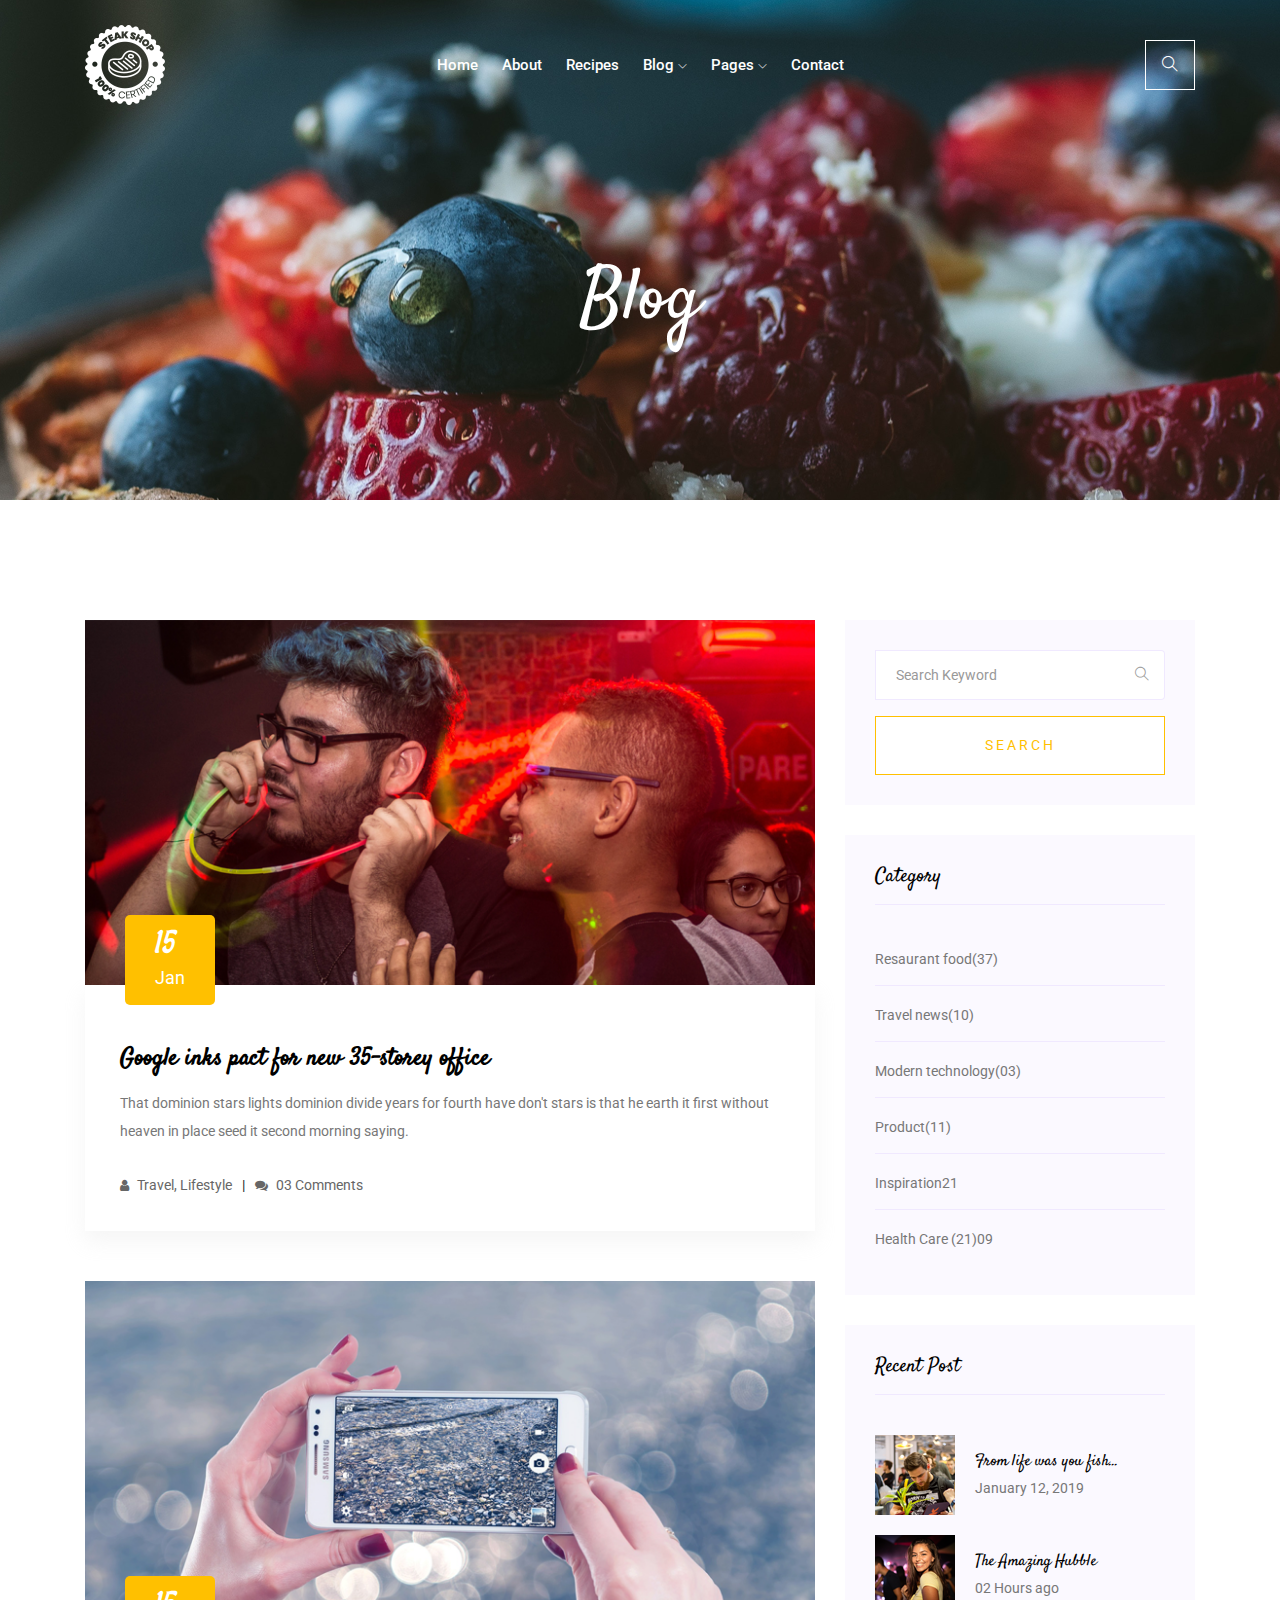
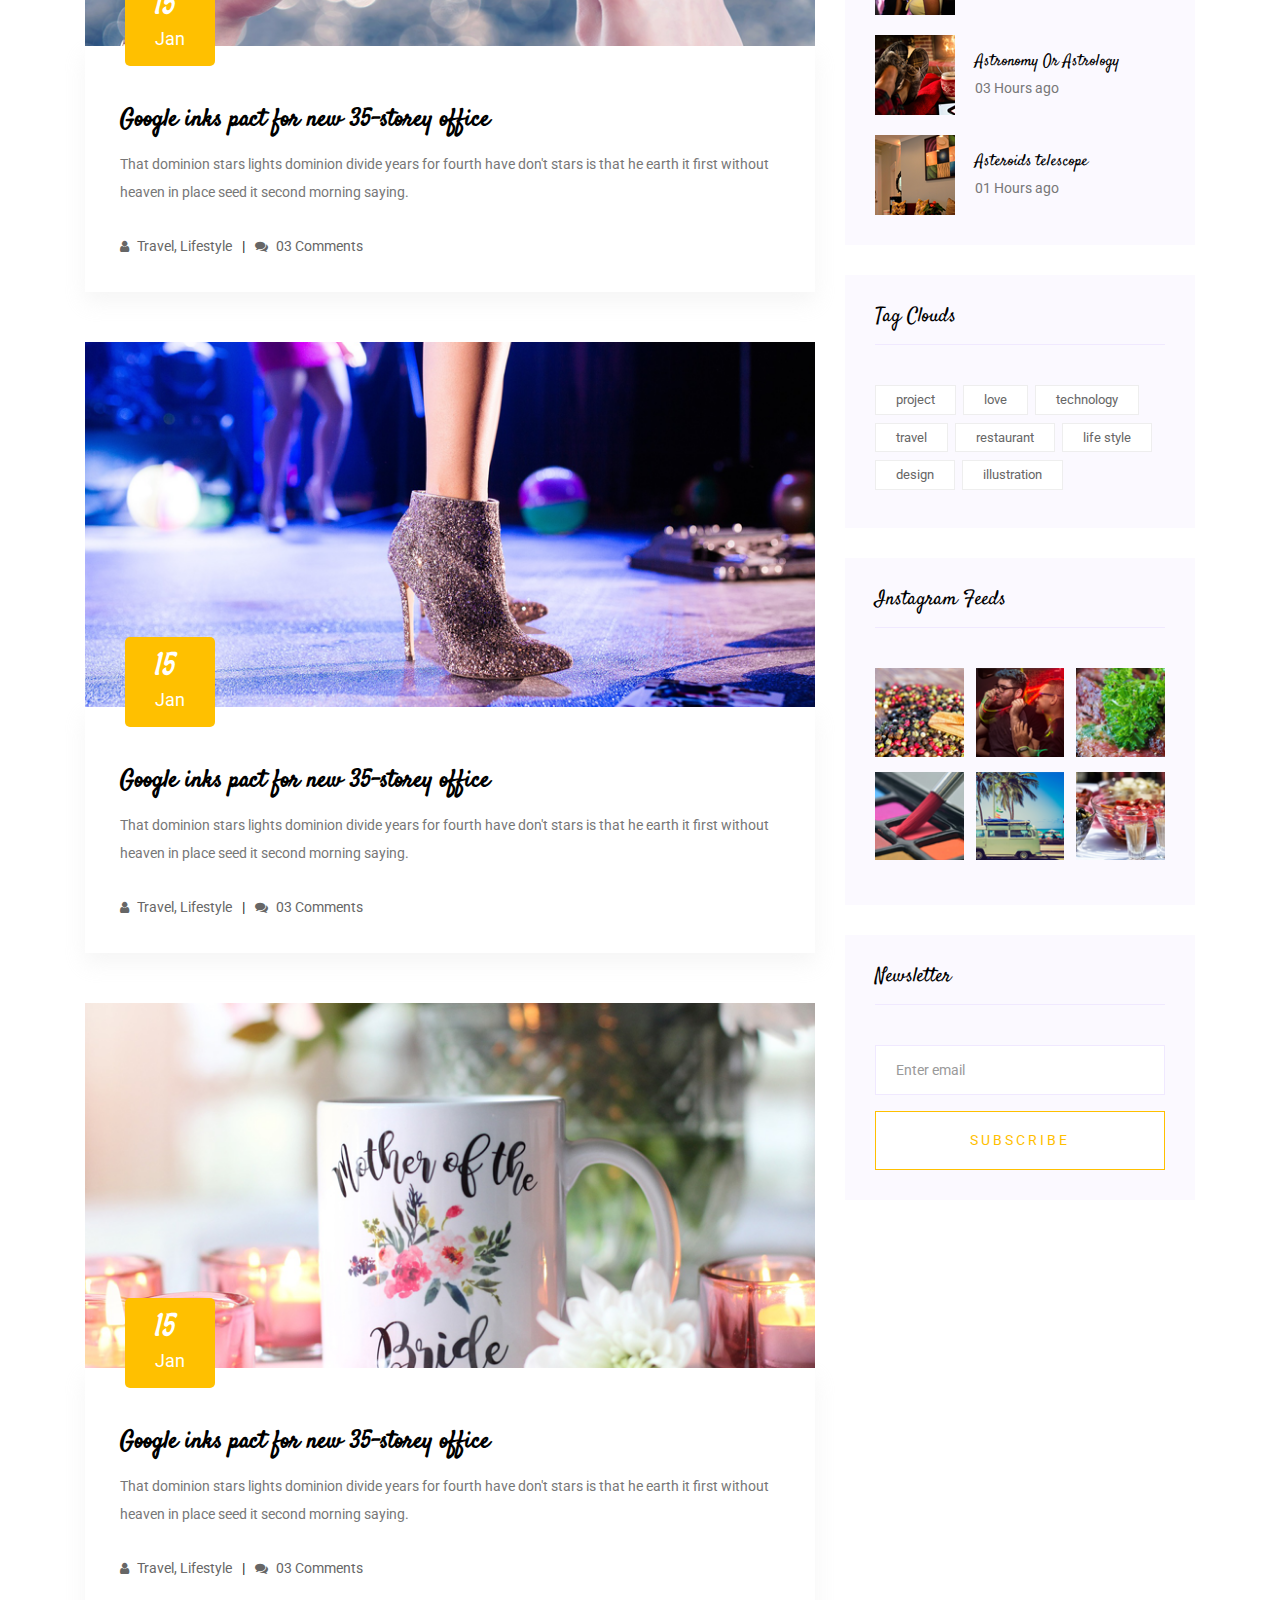
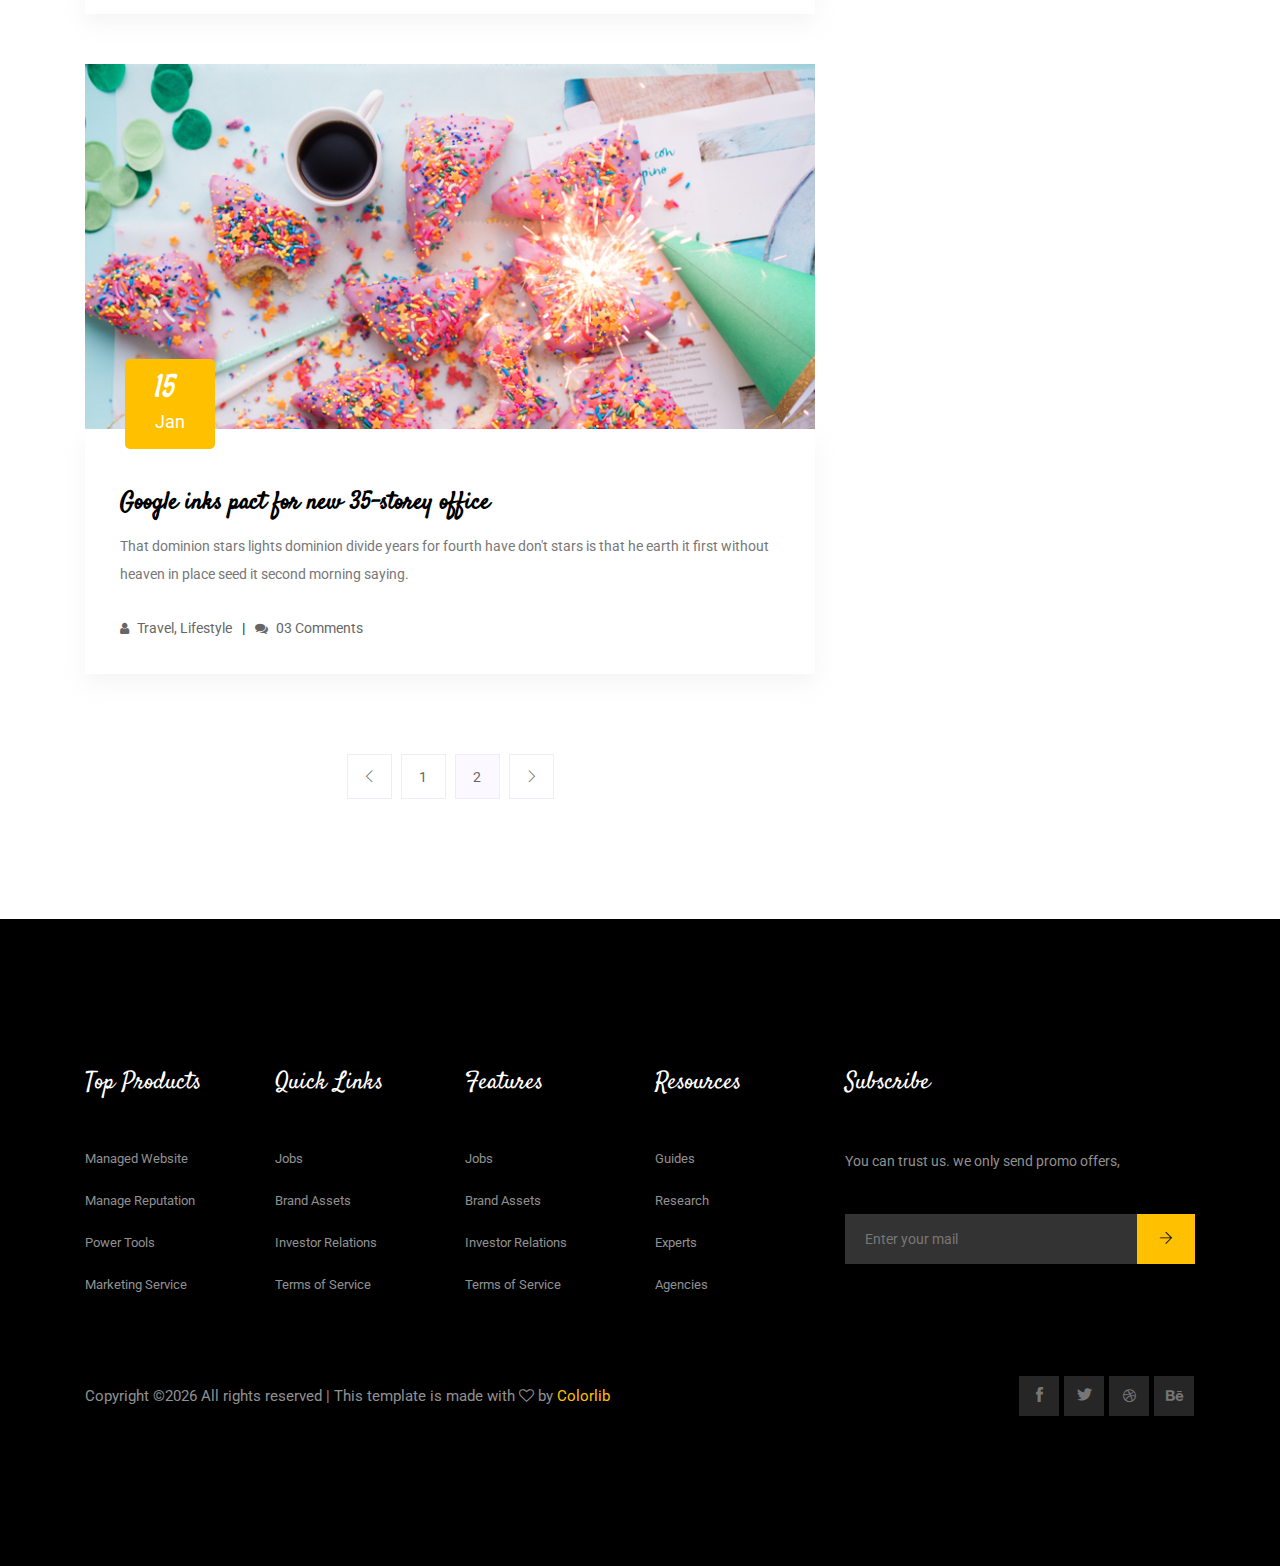
<file: blog.html>
<!doctype html>
<html class="no-js" lang="zxx">


<head>
    <meta charset="utf-8">
    <meta http-equiv="x-ua-compatible" content="ie=edge">
    <title>Tasty Recipes</title>
    <meta name="description" content="">
    <meta name="viewport" content="width=device-width, initial-scale=1">



    <!-- CSS here -->
    <link rel="stylesheet" href="css/bootstrap.min.css">
    <link rel="stylesheet" href="css/owl.carousel.min.css">
    <link rel="stylesheet" href="css/magnific-popup.css">
    <link rel="stylesheet" href="css/font-awesome.min.css">
    <link rel="stylesheet" href="css/themify-icons.css">
    <link rel="stylesheet" href="css/nice-select.css">
    <link rel="stylesheet" href="css/flaticon.css">
    <link rel="stylesheet" href="css/gijgo.css">
    <link rel="stylesheet" href="css/animate.html">
    <link rel="stylesheet" href="css/slicknav.css">
    <link rel="stylesheet" href="css/style.css">
    <!-- <link rel="stylesheet" href="css/responsive.css"> -->
</head>

<body>

    <!-- header-start -->
    <header>
        <div class="header-area ">
            <div id="sticky-header" class="main-header-area">
                <div class="container">
                    <div class="row align-items-center">
                        <div class="col-xl-3 col-lg-2">
                            <div class="logo">
                                <a href="index.html">
                                    <img src="img/logo.png" alt="">
                                </a>
                            </div>
                        </div>
                        <div class="col-xl-6 col-lg-7">
                            <div class="main-menu white_text  d-none d-lg-block">
                                <nav>
                                    <ul id="navigation">
                                        <li><a href="index.html">home</a></li>
                                        <li><a href="about.html">about</a></li>
                                        <li><a href="Recipes.html">Recipes</a></li>
                                        <li><a href="#">blog <i class="ti-angle-down"></i></a>
                                            <ul class="submenu">
                                                <li><a href="blog.html">blog</a></li>
                                                <li><a href="single-blog.html">single-blog</a></li>
                                            </ul>
                                        </li>
                                        <li><a href="#">pages <i class="ti-angle-down"></i></a>
                                            <ul class="submenu">
                                                <li><a href="recipes_details.html">Recipes Details</a></li>
                                                <li><a href="elements.html">elements</a></li>
                                            </ul>
                                        </li>
                                        <li><a href="contact.html">Contact</a></li>
                                    </ul>
                                </nav>
                            </div>
                        </div>
                        <div class="col-xl-3 col-lg-3 d-none d-lg-block">
                            <div class="search_icon">
                                <a href="#">
                                    <i class="ti-search"></i>
                                </a>
                            </div>
                        </div>
                        <div class="col-12">
                            <div class="mobile_menu d-block d-lg-none"></div>
                        </div>
                    </div>
  
                </div>
            </div>
        </div>
    </header>
    <!-- header-end -->
  
    <!-- bradcam_area  -->
    <div class="bradcam_area bradcam_bg_1">
        <div class="container">
            <div class="row">
                <div class="col-xl-12">
                    <div class="bradcam_text text-center">
                        <h3>Blog</h3>
                    </div>
                </div>
            </div>
        </div>
    </div>
    <!-- /bradcam_area  -->


    <!--================Blog Area =================-->
    <section class="blog_area section-padding">
        <div class="container">
            <div class="row">
                <div class="col-lg-8 mb-5 mb-lg-0">
                    <div class="blog_left_sidebar">
                        <article class="blog_item">
                            <div class="blog_item_img">
                                <img class="card-img rounded-0" src="img/blog/single_blog_1.png" alt="">
                                <a href="#" class="blog_item_date">
                                    <h3>15</h3>
                                    <p>Jan</p>
                                </a>
                            </div>

                            <div class="blog_details">
                                <a class="d-inline-block" href="single-blog.html">
                                    <h2>Google inks pact for new 35-storey office</h2>
                                </a>
                                <p>That dominion stars lights dominion divide years for fourth have don't stars is that
                                    he earth it first without heaven in place seed it second morning saying.</p>
                                <ul class="blog-info-link">
                                    <li><a href="#"><i class="fa fa-user"></i> Travel, Lifestyle</a></li>
                                    <li><a href="#"><i class="fa fa-comments"></i> 03 Comments</a></li>
                                </ul>
                            </div>
                        </article>

                        <article class="blog_item">
                            <div class="blog_item_img">
                                <img class="card-img rounded-0" src="img/blog/single_blog_2.png" alt="">
                                <a href="#" class="blog_item_date">
                                    <h3>15</h3>
                                    <p>Jan</p>
                                </a>
                            </div>

                            <div class="blog_details">
                                <a class="d-inline-block" href="single-blog.html">
                                    <h2>Google inks pact for new 35-storey office</h2>
                                </a>
                                <p>That dominion stars lights dominion divide years for fourth have don't stars is that
                                    he earth it first without heaven in place seed it second morning saying.</p>
                                <ul class="blog-info-link">
                                    <li><a href="#"><i class="fa fa-user"></i> Travel, Lifestyle</a></li>
                                    <li><a href="#"><i class="fa fa-comments"></i> 03 Comments</a></li>
                                </ul>
                            </div>
                        </article>

                        <article class="blog_item">
                            <div class="blog_item_img">
                                <img class="card-img rounded-0" src="img/blog/single_blog_3.png" alt="">
                                <a href="#" class="blog_item_date">
                                    <h3>15</h3>
                                    <p>Jan</p>
                                </a>
                            </div>

                            <div class="blog_details">
                                <a class="d-inline-block" href="single-blog.html">
                                    <h2>Google inks pact for new 35-storey office</h2>
                                </a>
                                <p>That dominion stars lights dominion divide years for fourth have don't stars is that
                                    he earth it first without heaven in place seed it second morning saying.</p>
                                <ul class="blog-info-link">
                                    <li><a href="#"><i class="fa fa-user"></i> Travel, Lifestyle</a></li>
                                    <li><a href="#"><i class="fa fa-comments"></i> 03 Comments</a></li>
                                </ul>
                            </div>
                        </article>

                        <article class="blog_item">
                            <div class="blog_item_img">
                                <img class="card-img rounded-0" src="img/blog/single_blog_4.png" alt="">
                                <a href="#" class="blog_item_date">
                                    <h3>15</h3>
                                    <p>Jan</p>
                                </a>
                            </div>

                            <div class="blog_details">
                                <a class="d-inline-block" href="single-blog.html">
                                    <h2>Google inks pact for new 35-storey office</h2>
                                </a>
                                <p>That dominion stars lights dominion divide years for fourth have don't stars is that
                                    he earth it first without heaven in place seed it second morning saying.</p>
                                <ul class="blog-info-link">
                                    <li><a href="#"><i class="fa fa-user"></i> Travel, Lifestyle</a></li>
                                    <li><a href="#"><i class="fa fa-comments"></i> 03 Comments</a></li>
                                </ul>
                            </div>
                        </article>

                        <article class="blog_item">
                            <div class="blog_item_img">
                                <img class="card-img rounded-0" src="img/blog/single_blog_5.png" alt="">
                                <a href="#" class="blog_item_date">
                                    <h3>15</h3>
                                    <p>Jan</p>
                                </a>
                            </div>

                            <div class="blog_details">
                                <a class="d-inline-block" href="single-blog.html">
                                    <h2>Google inks pact for new 35-storey office</h2>
                                </a>
                                <p>That dominion stars lights dominion divide years for fourth have don't stars is that
                                    he earth it first without heaven in place seed it second morning saying.</p>
                                <ul class="blog-info-link">
                                    <li><a href="#"><i class="fa fa-user"></i> Travel, Lifestyle</a></li>
                                    <li><a href="#"><i class="fa fa-comments"></i> 03 Comments</a></li>
                                </ul>
                            </div>
                        </article>

                        <nav class="blog-pagination justify-content-center d-flex">
                            <ul class="pagination">
                                <li class="page-item">
                                    <a href="#" class="page-link" aria-label="Previous">
                                        <i class="ti-angle-left"></i>
                                    </a>
                                </li>
                                <li class="page-item">
                                    <a href="#" class="page-link">1</a>
                                </li>
                                <li class="page-item active">
                                    <a href="#" class="page-link">2</a>
                                </li>
                                <li class="page-item">
                                    <a href="#" class="page-link" aria-label="Next">
                                        <i class="ti-angle-right"></i>
                                    </a>
                                </li>
                            </ul>
                        </nav>
                    </div>
                </div>
                <div class="col-lg-4">
                    <div class="blog_right_sidebar">
                        <aside class="single_sidebar_widget search_widget">
                            <form action="#">
                                <div class="form-group">
                                    <div class="input-group mb-3">
                                        <input type="text" class="form-control" placeholder='Search Keyword'
                                            onfocus="this.placeholder = ''"
                                            onblur="this.placeholder = 'Search Keyword'">
                                        <div class="input-group-append">
                                            <button class="btn" type="button"><i class="ti-search"></i></button>
                                        </div>
                                    </div>
                                </div>
                                <button class="button rounded-0 primary-bg text-white w-100 btn_1 boxed-btn"
                                    type="submit">Search</button>
                            </form>
                        </aside>

                        <aside class="single_sidebar_widget post_category_widget">
                            <h4 class="widget_title">Category</h4>
                            <ul class="list cat-list">
                                <li>
                                    <a href="#" class="d-flex">
                                        <p>Resaurant food</p>
                                        <p>(37)</p>
                                    </a>
                                </li>
                                <li>
                                    <a href="#" class="d-flex">
                                        <p>Travel news</p>
                                        <p>(10)</p>
                                    </a>
                                </li>
                                <li>
                                    <a href="#" class="d-flex">
                                        <p>Modern technology</p>
                                        <p>(03)</p>
                                    </a>
                                </li>
                                <li>
                                    <a href="#" class="d-flex">
                                        <p>Product</p>
                                        <p>(11)</p>
                                    </a>
                                </li>
                                <li>
                                    <a href="#" class="d-flex">
                                        <p>Inspiration</p>
                                        <p>21</p>
                                    </a>
                                </li>
                                <li>
                                    <a href="#" class="d-flex">
                                        <p>Health Care (21)</p>
                                        <p>09</p>
                                    </a>
                                </li>
                            </ul>
                        </aside>

                        <aside class="single_sidebar_widget popular_post_widget">
                            <h3 class="widget_title">Recent Post</h3>
                            <div class="media post_item">
                                <img src="img/post/post_1.png" alt="post">
                                <div class="media-body">
                                    <a href="single-blog.html">
                                        <h3>From life was you fish...</h3>
                                    </a>
                                    <p>January 12, 2019</p>
                                </div>
                            </div>
                            <div class="media post_item">
                                <img src="img/post/post_2.png" alt="post">
                                <div class="media-body">
                                    <a href="single-blog.html">
                                        <h3>The Amazing Hubble</h3>
                                    </a>
                                    <p>02 Hours ago</p>
                                </div>
                            </div>
                            <div class="media post_item">
                                <img src="img/post/post_3.png" alt="post">
                                <div class="media-body">
                                    <a href="single-blog.html">
                                        <h3>Astronomy Or Astrology</h3>
                                    </a>
                                    <p>03 Hours ago</p>
                                </div>
                            </div>
                            <div class="media post_item">
                                <img src="img/post/post_4.png" alt="post">
                                <div class="media-body">
                                    <a href="single-blog.html">
                                        <h3>Asteroids telescope</h3>
                                    </a>
                                    <p>01 Hours ago</p>
                                </div>
                            </div>
                        </aside>
                        <aside class="single_sidebar_widget tag_cloud_widget">
                            <h4 class="widget_title">Tag Clouds</h4>
                            <ul class="list">
                                <li>
                                    <a href="#">project</a>
                                </li>
                                <li>
                                    <a href="#">love</a>
                                </li>
                                <li>
                                    <a href="#">technology</a>
                                </li>
                                <li>
                                    <a href="#">travel</a>
                                </li>
                                <li>
                                    <a href="#">restaurant</a>
                                </li>
                                <li>
                                    <a href="#">life style</a>
                                </li>
                                <li>
                                    <a href="#">design</a>
                                </li>
                                <li>
                                    <a href="#">illustration</a>
                                </li>
                            </ul>
                        </aside>


                        <aside class="single_sidebar_widget instagram_feeds">
                            <h4 class="widget_title">Instagram Feeds</h4>
                            <ul class="instagram_row flex-wrap">
                                <li>
                                    <a href="#">
                                        <img class="img-fluid" src="img/post/post_5.png" alt="">
                                    </a>
                                </li>
                                <li>
                                    <a href="#">
                                        <img class="img-fluid" src="img/post/post_6.png" alt="">
                                    </a>
                                </li>
                                <li>
                                    <a href="#">
                                        <img class="img-fluid" src="img/post/post_7.png" alt="">
                                    </a>
                                </li>
                                <li>
                                    <a href="#">
                                        <img class="img-fluid" src="img/post/post_8.png" alt="">
                                    </a>
                                </li>
                                <li>
                                    <a href="#">
                                        <img class="img-fluid" src="img/post/post_9.png" alt="">
                                    </a>
                                </li>
                                <li>
                                    <a href="#">
                                        <img class="img-fluid" src="img/post/post_10.png" alt="">
                                    </a>
                                </li>
                            </ul>
                        </aside>


                        <aside class="single_sidebar_widget newsletter_widget">
                            <h4 class="widget_title">Newsletter</h4>

                            <form action="#">
                                <div class="form-group">
                                    <input type="email" class="form-control" onfocus="this.placeholder = ''"
                                        onblur="this.placeholder = 'Enter email'" placeholder='Enter email' required>
                                </div>
                                <button class="button rounded-0 primary-bg text-white w-100 btn_1 boxed-btn"
                                    type="submit">Subscribe</button>
                            </form>
                        </aside>
                    </div>
                </div>
            </div>
        </div>
    </section>
    <!--================Blog Area =================-->

    <!-- footer start -->
    <!-- footer  -->
    <footer class="footer">
        <div class="footer_top">
            <div class="container">
                <div class="row">
                    <div class="col-xl-2 col-md-6 col-lg-2">
                        <div class="footer_widget">
                            <h3 class="footer_title">
                                Top Products
                            </h3>
                            <ul>
                                <li><a href="#">Managed Website</a></li>
                                <li><a href="#"> Manage Reputation</a></li>
                                <li><a href="#">Power Tools</a></li>
                                <li><a href="#">Marketing Service</a></li>
                            </ul>

                        </div>
                    </div>
                    <div class="col-xl-2 col-md-6 col-lg-2">
                        <div class="footer_widget">
                            <h3 class="footer_title">
                                Quick Links
                            </h3>
                            <ul>
                                <li><a href="#">Jobs</a></li>
                                <li><a href="#">Brand Assets</a></li>
                                <li><a href="#">Investor Relations</a></li>
                                <li><a href="#">Terms of Service</a></li>
                            </ul>

                        </div>
                    </div>
                    <div class="col-xl-2 col-md-6 col-lg-2">
                        <div class="footer_widget">
                            <h3 class="footer_title">
                                Features
                            </h3>
                            <ul>
                                <li><a href="#">Jobs</a></li>
                                <li><a href="#">Brand Assets</a></li>
                                <li><a href="#">Investor Relations</a></li>
                                <li><a href="#">Terms of Service</a></li>
                            </ul>

                        </div>
                    </div>
                    <div class="col-xl-2 col-md-6 col-lg-2">
                        <div class="footer_widget">
                            <h3 class="footer_title">
                                Resources
                            </h3>
                            <ul>
                                <li><a href="#">Guides</a></li>
                                <li><a href="#">Research</a></li>
                                <li><a href="#">Experts</a></li>
                                <li><a href="#">Agencies</a></li>
                            </ul>

                        </div>
                    </div>
                    <div class="col-xl-4 col-md-6 col-lg-4">
                            <div class="footer_widget">
                                    <h3 class="footer_title">
                                            Subscribe
                                    </h3>
                                    <p class="newsletter_text">You can trust us. we only send promo offers,</p>
                                    <form action="#" class="newsletter_form">
                                        <input type="text" placeholder="Enter your mail">
                                        <button type="submit"> <i class="ti-arrow-right"></i> </button>
                                    </form>
                                    
                                </div>
                    </div>
                </div>
            </div>
        </div>
        <div class="copy-right_text">
            <div class="container">
                <div class="footer_border"></div>
                <div class="row align-items-center">
                    <div class="col-xl-8 col-md-8">
                        <p class="copy_right">
Copyright &copy;<script>document.write(new Date().getFullYear());</script> All rights reserved | This template is made with <i class="fa fa-heart-o" aria-hidden="true"></i> by <a href="https://colorlib.com/" target="_blank">Colorlib</a>

                        </p>
                    </div>
                    <div class="col-xl-4 col-md-4">
                        <div class="socail_links">
                            <ul>
                                <li>
                                    <a href="#">
                                        <i class="ti-facebook"></i>
                                    </a>
                                </li>
                                <li>
                                    <a href="#">
                                        <i class="ti-twitter-alt"></i>
                                    </a>
                                </li>
                                <li>
                                    <a href="#">
                                        <i class="fa fa-dribbble"></i>
                                    </a>
                                </li>
                                <li>
                                    <a href="#">
                                        <i class="fa fa-behance"></i>
                                    </a>
                                </li>
                            </ul>
                        </div>
                    </div>
                </div>
            </div>
        </div>
    </footer>
<!--/ footer  -->

<!-- link that opens popup -->
    <!-- JS here -->
    <script src="js/vendor/modernizr-3.5.0.min.js"></script>
    <script src="js/vendor/jquery-1.12.4.min.js"></script>
    <script src="js/popper.min.js"></script>
    <script src="js/bootstrap.min.js"></script>
    <script src="js/owl.carousel.min.js"></script>
    <script src="js/isotope.pkgd.min.js"></script>
    <script src="js/ajax-form.js"></script>
    <script src="js/waypoints.min.js"></script>
    <script src="js/jquery.counterup.min.js"></script>
    <script src="js/imagesloaded.pkgd.min.js"></script>
    <script src="js/scrollIt.js"></script>
    <script src="js/jquery.scrollUp.min.js"></script>
    <script src="js/wow.min.js"></script>
    <script src="js/nice-select.min.js"></script>
    <script src="js/jquery.slicknav.min.js"></script>
    <script src="js/jquery.magnific-popup.min.js"></script>
    <script src="js/plugins.js"></script>
    <script src="js/gijgo.min.js"></script>

    <!--contact js-->
    <script src="js/contact.js"></script>
    <script src="js/jquery.ajaxchimp.min.js"></script>
    <script src="js/jquery.form.js"></script>
    <script src="js/jquery.validate.min.js"></script>
    <script src="js/mail-script.js"></script>

    <script src="js/main.js"></script>
</body>
</html>
</file>
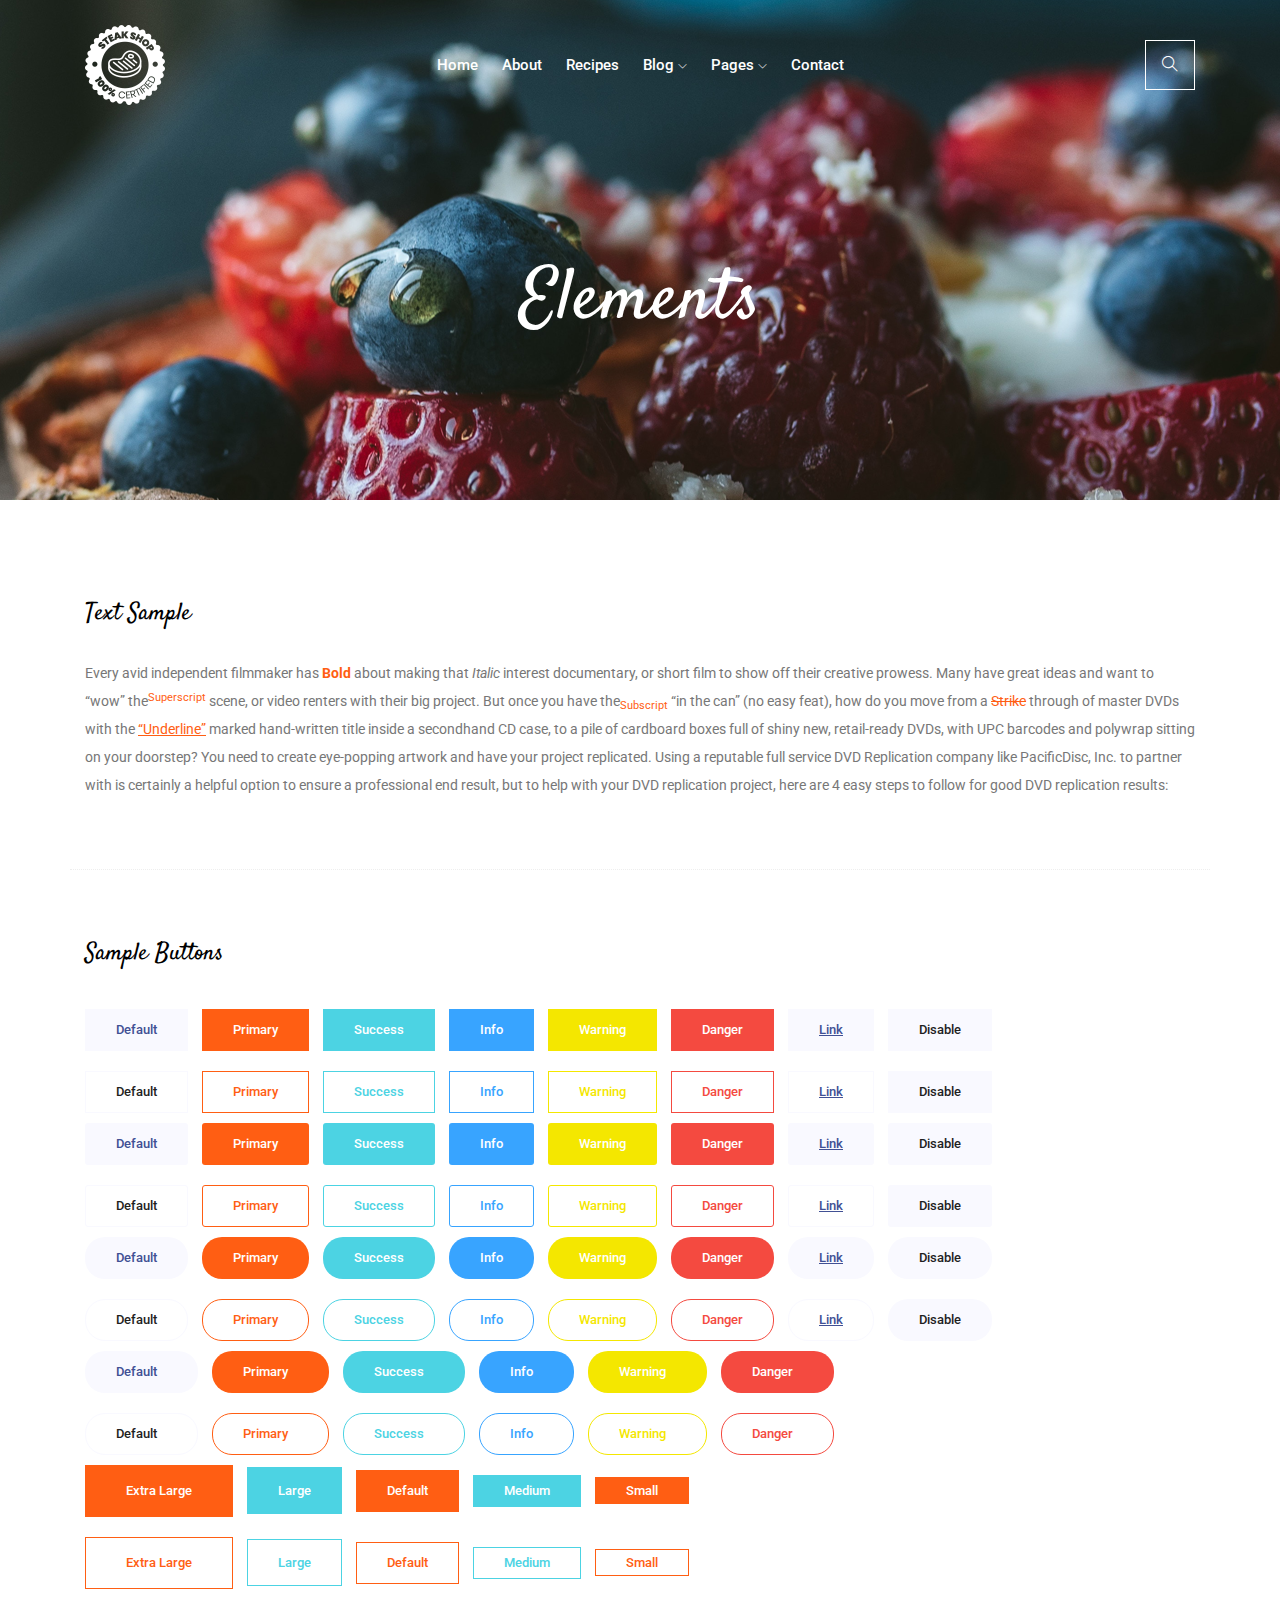
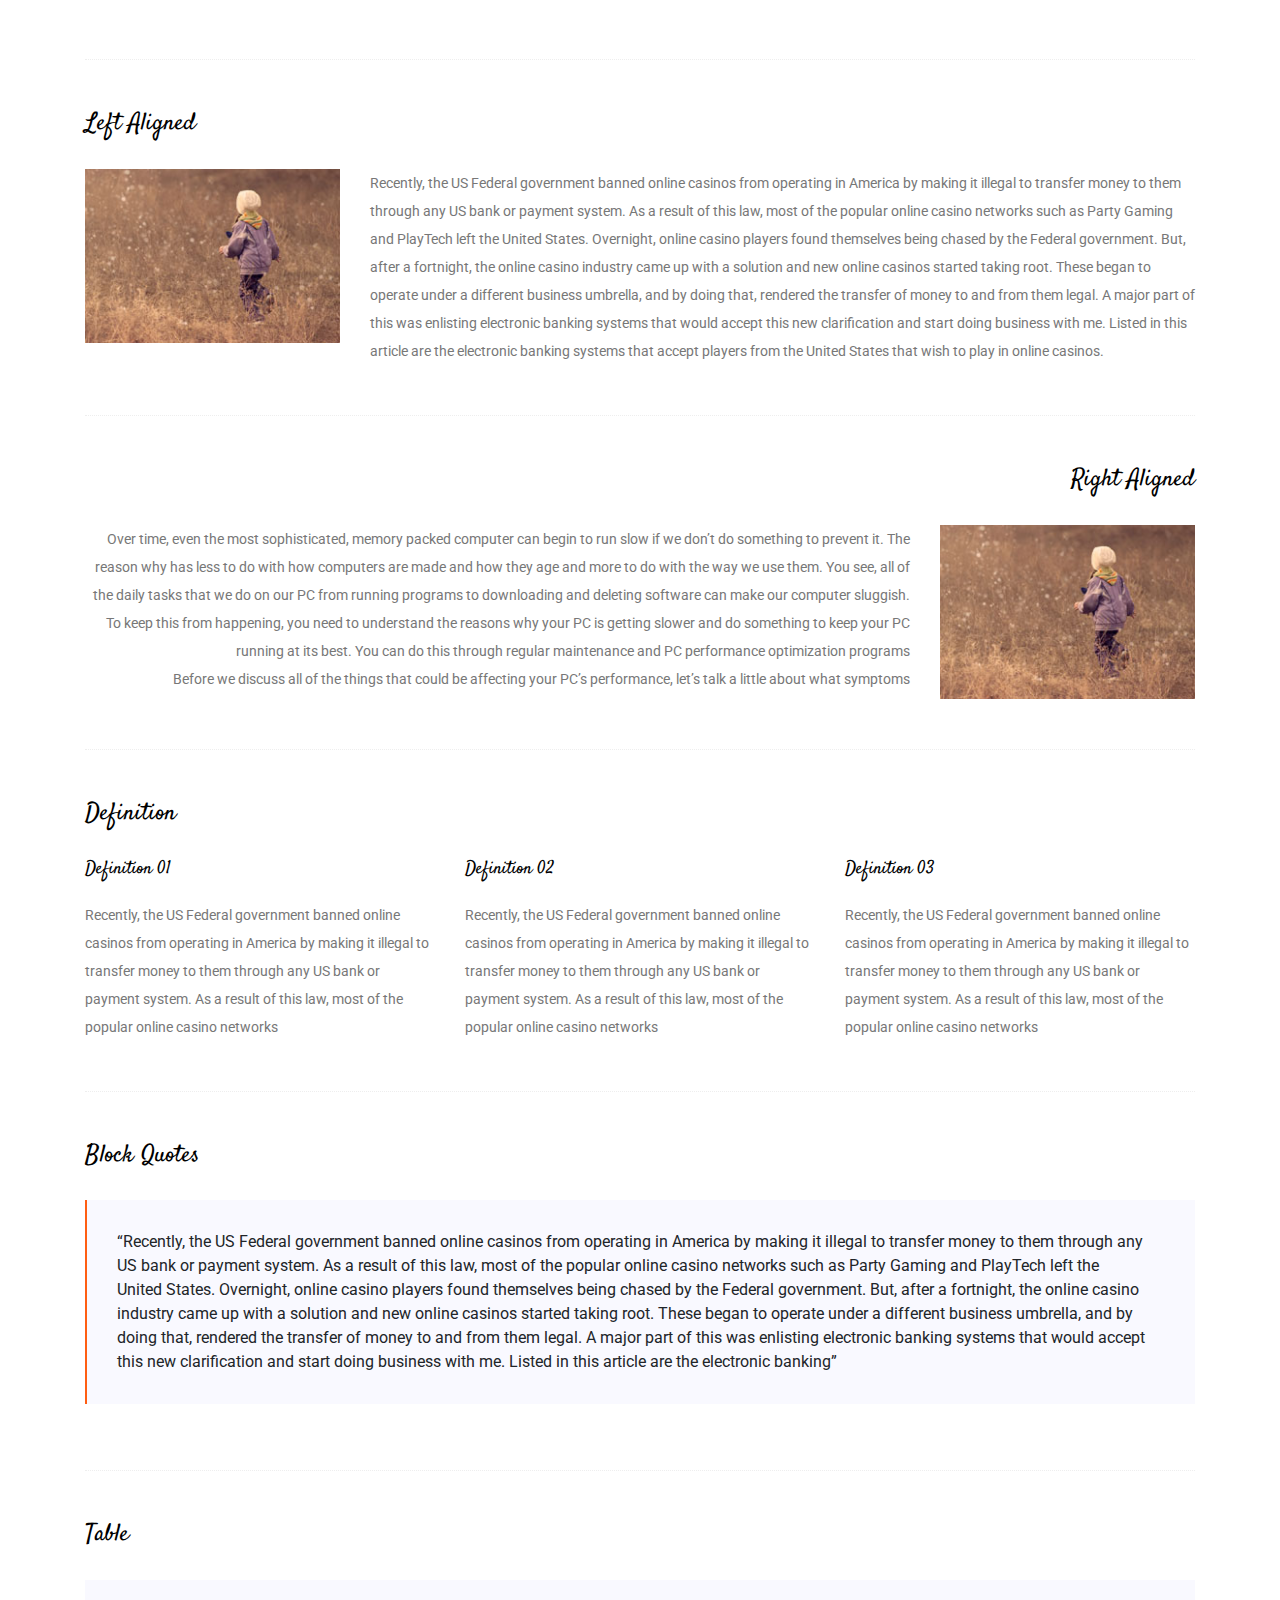
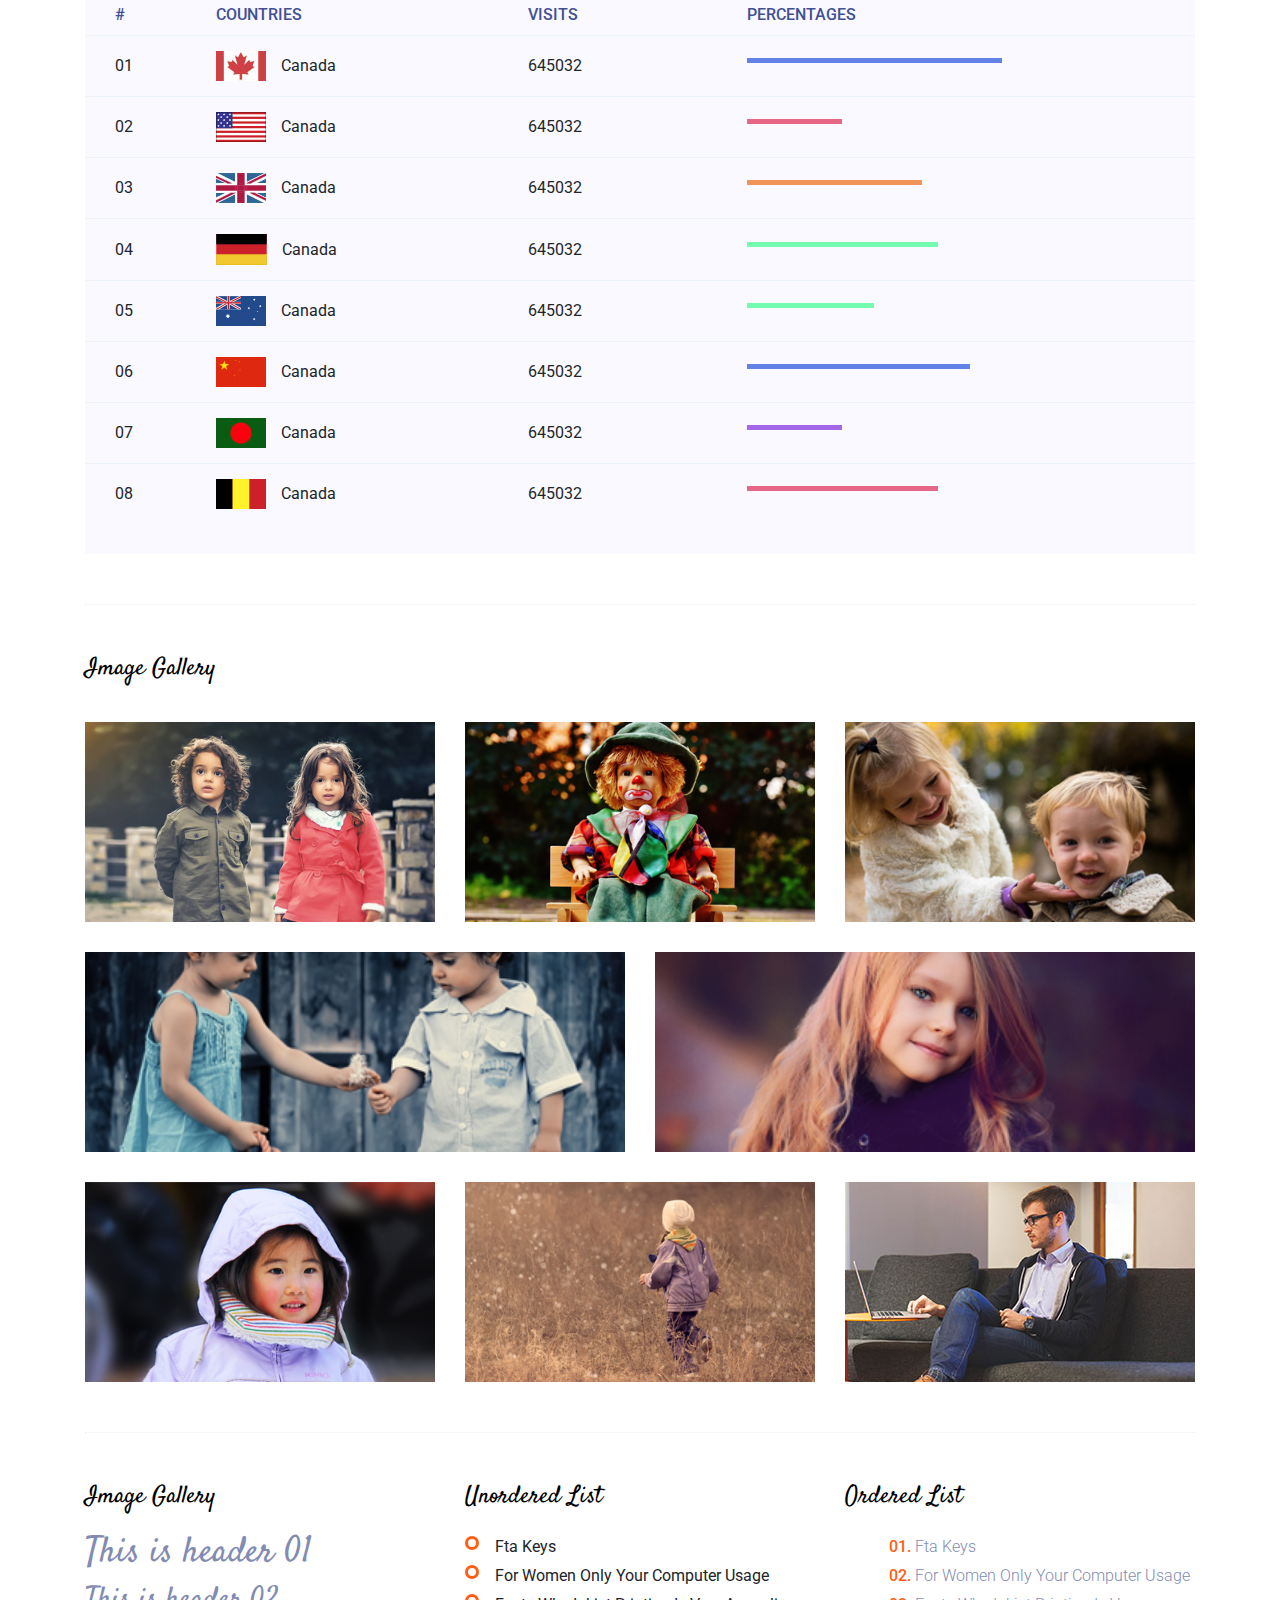
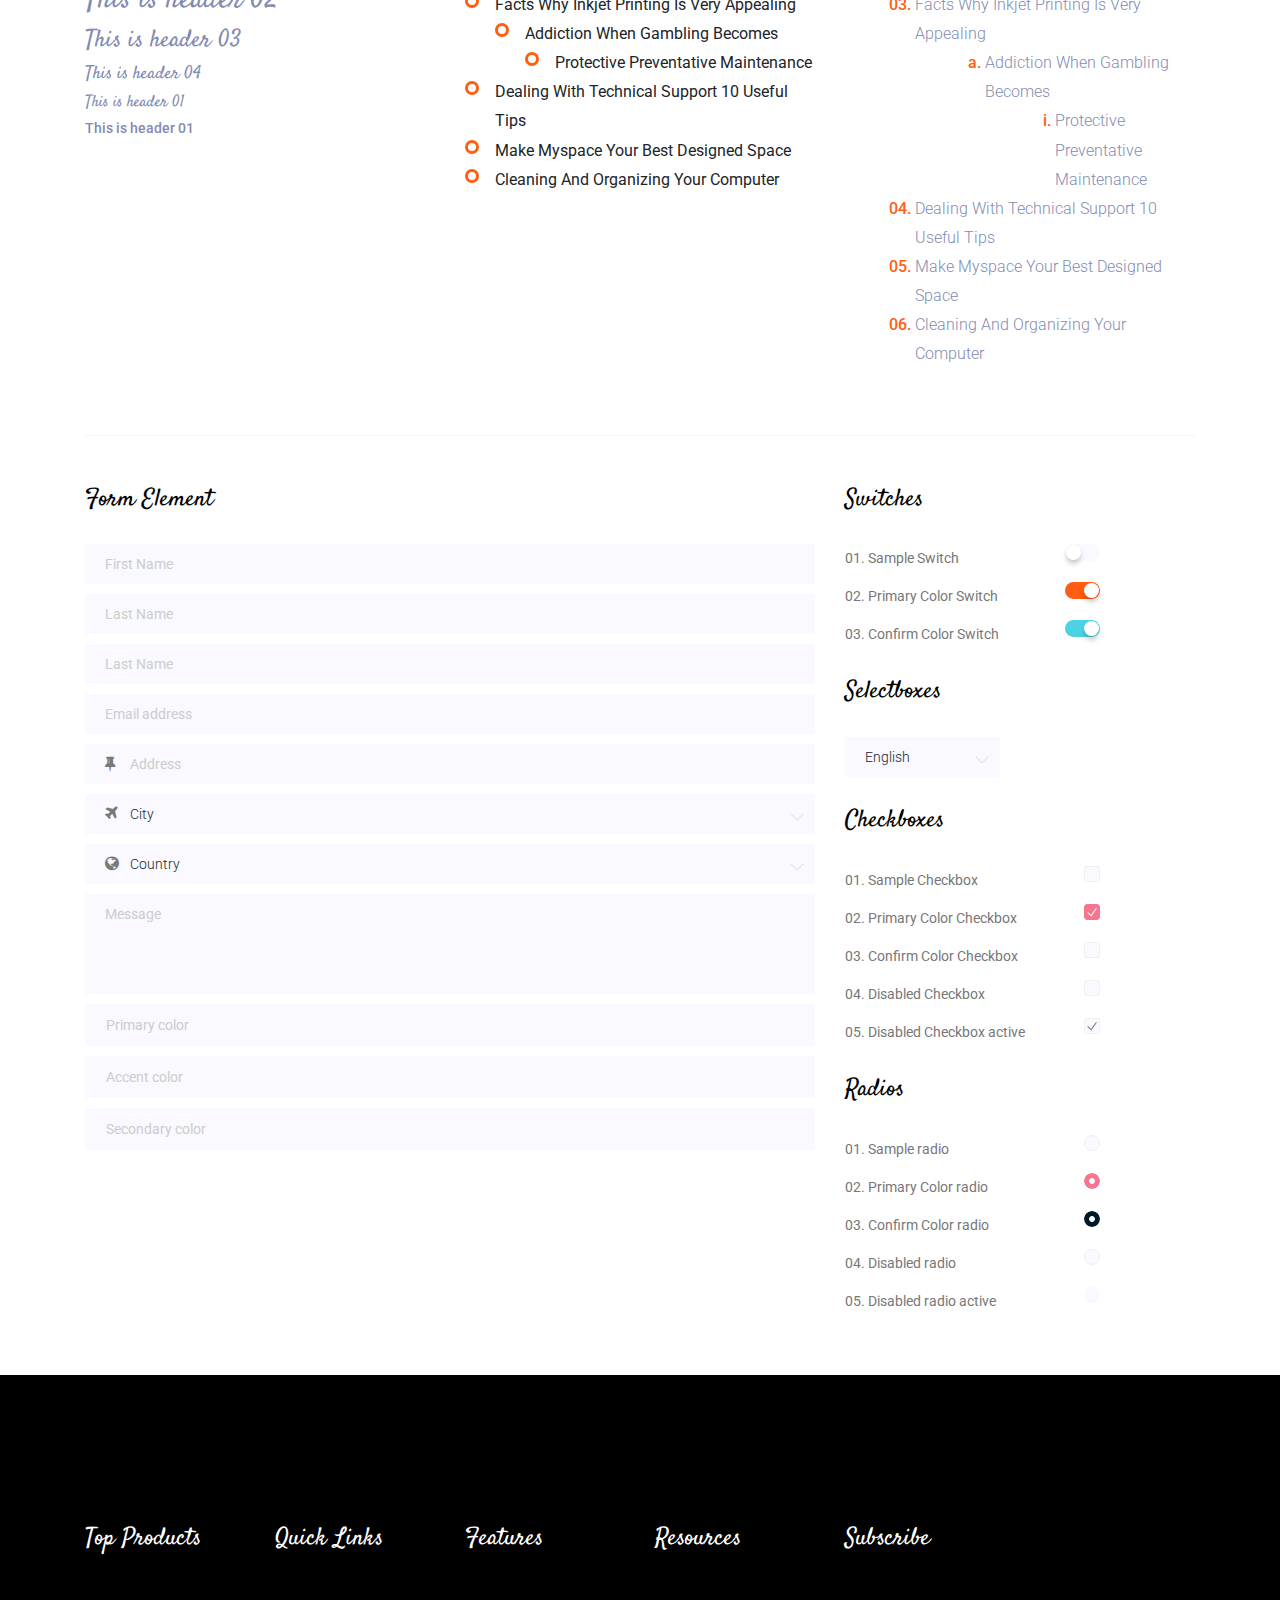
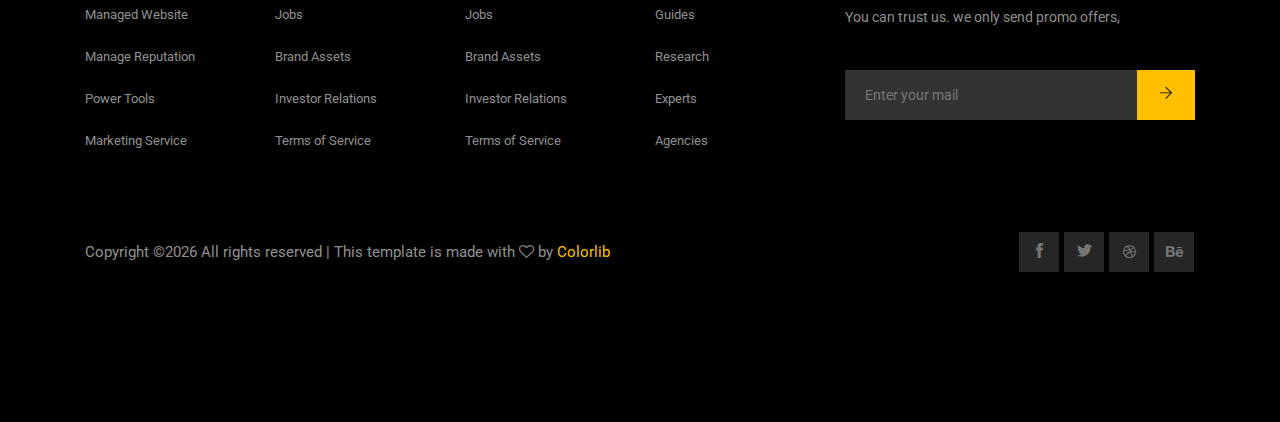
<file: elements.html>
<!doctype html>
<html class="no-js" lang="zxx">

<head>
	<meta charset="utf-8">
	<meta http-equiv="x-ua-compatible" content="ie=edge">
	<title>SEOGO</title>
	<meta name="description" content="">
	<meta name="viewport" content="width=device-width, initial-scale=1">

	<!-- CSS here -->
	<link rel="stylesheet" href="css/bootstrap.min.css">
	<link rel="stylesheet" href="css/owl.carousel.min.css">
	<link rel="stylesheet" href="css/magnific-popup.css">
	<link rel="stylesheet" href="css/font-awesome.min.css">
	<link rel="stylesheet" href="css/themify-icons.css">
	<link rel="stylesheet" href="css/nice-select.css">
	<link rel="stylesheet" href="css/flaticon.css">
	<link rel="stylesheet" href="css/gijgo.css">
	<link rel="stylesheet" href="css/animate.min.css">
	<link rel="stylesheet" href="css/slicknav.css">
	<link rel="stylesheet" href="css/style.css">
	<!-- <link rel="stylesheet" href="css/responsive.css"> -->
</head>

<body>
    <!-- header-start -->
    <header>
        <div class="header-area ">
            <div id="sticky-header" class="main-header-area">
                <div class="container">
                    <div class="row align-items-center">
                        <div class="col-xl-3 col-lg-2">
                            <div class="logo">
                                <a href="index.html">
                                    <img src="img/logo.png" alt="">
                                </a>
                            </div>
                        </div>
                        <div class="col-xl-6 col-lg-7">
                            <div class="main-menu white_text  d-none d-lg-block">
                                <nav>
                                    <ul id="navigation">
                                        <li><a href="index.html">home</a></li>
                                        <li><a href="about.html">about</a></li>
                                        <li><a href="Recipes.html">Recipes</a></li>
                                        <li><a href="#">blog <i class="ti-angle-down"></i></a>
                                            <ul class="submenu">
                                                <li><a href="blog.html">blog</a></li>
                                                <li><a href="single-blog.html">single-blog</a></li>
                                            </ul>
                                        </li>
                                        <li><a href="#">pages <i class="ti-angle-down"></i></a>
                                            <ul class="submenu">
												<li><a href="recipes_details.html">Recipes Details</a></li>
                                                <li><a href="elements.html">elements</a></li>
                                            </ul>
                                        </li>
                                        <li><a href="contact.html">Contact</a></li>
                                    </ul>
                                </nav>
                            </div>
                        </div>
                        <div class="col-xl-3 col-lg-3 d-none d-lg-block">
                            <div class="search_icon">
                                <a href="#">
                                    <i class="ti-search"></i>
                                </a>
                            </div>
                        </div>
                        <div class="col-12">
                            <div class="mobile_menu d-block d-lg-none"></div>
                        </div>
                    </div>

                </div>
            </div>
        </div>
    </header>
    <!-- header-end -->

    <!-- bradcam_area  -->
    <div class="bradcam_area bradcam_bg_1">
        <div class="container">
            <div class="row">
                <div class="col-xl-12">
                    <div class="bradcam_text text-center">
                        <h3>Elements</h3>
                    </div>
                </div>
            </div>
        </div>
    </div>
    <!-- /bradcam_area  -->

	<!-- Start Sample Area -->
	<section class="sample-text-area">
		<div class="container box_1170">
			<h3 class="text-heading">Text Sample</h3>
			<p class="sample-text">
				Every avid independent filmmaker has <b>Bold</b> about making that <i>Italic</i> interest documentary,
				or short
				film to show off their creative prowess. Many have great ideas and want to “wow”
				the<sup>Superscript</sup> scene,
				or video renters with their big project. But once you have the<sub>Subscript</sub> “in the can” (no easy
				feat), how
				do you move from a <del>Strike</del> through of master DVDs with the <u>“Underline”</u> marked
				hand-written title
				inside a secondhand CD case, to a pile of cardboard boxes full of shiny new, retail-ready DVDs, with UPC
				barcodes
				and polywrap sitting on your doorstep? You need to create eye-popping artwork and have your project
				replicated.
				Using a reputable full service DVD Replication company like PacificDisc, Inc. to partner with is
				certainly a
				helpful option to ensure a professional end result, but to help with your DVD replication project, here
				are 4 easy
				steps to follow for good DVD replication results:

			</p>
		</div>
	</section>
	<!-- End Sample Area -->

	<!-- Start Button -->
	<section class="button-area">
		<div class="container box_1170 border-top-generic">
			<h3 class="text-heading">Sample Buttons</h3>
			<div class="button-group-area">
				<a href="#" class="genric-btn default">Default</a>
				<a href="#" class="genric-btn primary">Primary</a>
				<a href="#" class="genric-btn success">Success</a>
				<a href="#" class="genric-btn info">Info</a>
				<a href="#" class="genric-btn warning">Warning</a>
				<a href="#" class="genric-btn danger">Danger</a>
				<a href="#" class="genric-btn link">Link</a>
				<a href="#" class="genric-btn disable">Disable</a>
			</div>
			<div class="button-group-area mt-10">
				<a href="#" class="genric-btn default-border">Default</a>
				<a href="#" class="genric-btn primary-border">Primary</a>
				<a href="#" class="genric-btn success-border">Success</a>
				<a href="#" class="genric-btn info-border">Info</a>
				<a href="#" class="genric-btn warning-border">Warning</a>
				<a href="#" class="genric-btn danger-border">Danger</a>
				<a href="#" class="genric-btn link-border">Link</a>
				<a href="#" class="genric-btn disable">Disable</a>
			</div>
			<div class="button-group-area mt-40">
				<a href="#" class="genric-btn default radius">Default</a>
				<a href="#" class="genric-btn primary radius">Primary</a>
				<a href="#" class="genric-btn success radius">Success</a>
				<a href="#" class="genric-btn info radius">Info</a>
				<a href="#" class="genric-btn warning radius">Warning</a>
				<a href="#" class="genric-btn danger radius">Danger</a>
				<a href="#" class="genric-btn link radius">Link</a>
				<a href="#" class="genric-btn disable radius">Disable</a>
			</div>
			<div class="button-group-area mt-10">
				<a href="#" class="genric-btn default-border radius">Default</a>
				<a href="#" class="genric-btn primary-border radius">Primary</a>
				<a href="#" class="genric-btn success-border radius">Success</a>
				<a href="#" class="genric-btn info-border radius">Info</a>
				<a href="#" class="genric-btn warning-border radius">Warning</a>
				<a href="#" class="genric-btn danger-border radius">Danger</a>
				<a href="#" class="genric-btn link-border radius">Link</a>
				<a href="#" class="genric-btn disable radius">Disable</a>
			</div>
			<div class="button-group-area mt-40">
				<a href="#" class="genric-btn default circle">Default</a>
				<a href="#" class="genric-btn primary circle">Primary</a>
				<a href="#" class="genric-btn success circle">Success</a>
				<a href="#" class="genric-btn info circle">Info</a>
				<a href="#" class="genric-btn warning circle">Warning</a>
				<a href="#" class="genric-btn danger circle">Danger</a>
				<a href="#" class="genric-btn link circle">Link</a>
				<a href="#" class="genric-btn disable circle">Disable</a>
			</div>
			<div class="button-group-area mt-10">
				<a href="#" class="genric-btn default-border circle">Default</a>
				<a href="#" class="genric-btn primary-border circle">Primary</a>
				<a href="#" class="genric-btn success-border circle">Success</a>
				<a href="#" class="genric-btn info-border circle">Info</a>
				<a href="#" class="genric-btn warning-border circle">Warning</a>
				<a href="#" class="genric-btn danger-border circle">Danger</a>
				<a href="#" class="genric-btn link-border circle">Link</a>
				<a href="#" class="genric-btn disable circle">Disable</a>
			</div>
			<div class="button-group-area mt-40">
				<a href="#" class="genric-btn default circle arrow">Default<span class="lnr lnr-arrow-right"></span></a>
				<a href="#" class="genric-btn primary circle arrow">Primary<span class="lnr lnr-arrow-right"></span></a>
				<a href="#" class="genric-btn success circle arrow">Success<span class="lnr lnr-arrow-right"></span></a>
				<a href="#" class="genric-btn info circle arrow">Info<span class="lnr lnr-arrow-right"></span></a>
				<a href="#" class="genric-btn warning circle arrow">Warning<span class="lnr lnr-arrow-right"></span></a>
				<a href="#" class="genric-btn danger circle arrow">Danger<span class="lnr lnr-arrow-right"></span></a>
			</div>
			<div class="button-group-area mt-10">
				<a href="#" class="genric-btn default-border circle arrow">Default<span
						class="lnr lnr-arrow-right"></span></a>
				<a href="#" class="genric-btn primary-border circle arrow">Primary<span
						class="lnr lnr-arrow-right"></span></a>
				<a href="#" class="genric-btn success-border circle arrow">Success<span
						class="lnr lnr-arrow-right"></span></a>
				<a href="#" class="genric-btn info-border circle arrow">Info<span
						class="lnr lnr-arrow-right"></span></a>
				<a href="#" class="genric-btn warning-border circle arrow">Warning<span
						class="lnr lnr-arrow-right"></span></a>
				<a href="#" class="genric-btn danger-border circle arrow">Danger<span
						class="lnr lnr-arrow-right"></span></a>
			</div>
			<div class="button-group-area mt-40">
				<a href="#" class="genric-btn primary e-large">Extra Large</a>
				<a href="#" class="genric-btn success large">Large</a>
				<a href="#" class="genric-btn primary">Default</a>
				<a href="#" class="genric-btn success medium">Medium</a>
				<a href="#" class="genric-btn primary small">Small</a>
			</div>
			<div class="button-group-area mt-10">
				<a href="#" class="genric-btn primary-border e-large">Extra Large</a>
				<a href="#" class="genric-btn success-border large">Large</a>
				<a href="#" class="genric-btn primary-border">Default</a>
				<a href="#" class="genric-btn success-border medium">Medium</a>
				<a href="#" class="genric-btn primary-border small">Small</a>
			</div>
		</div>
	</section>
	<!-- End Button -->

	<!-- Start Align Area -->
	<div class="whole-wrap">
		<div class="container box_1170">
			<div class="section-top-border">
				<h3 class="mb-30">Left Aligned</h3>
				<div class="row">
					<div class="col-md-3">
						<img src="img/elements/d.jpg" alt="" class="img-fluid">
					</div>
					<div class="col-md-9 mt-sm-20">
						<p>Recently, the US Federal government banned online casinos from operating in America by making
							it illegal to
							transfer money to them through any US bank or payment system. As a result of this law, most
							of the popular
							online casino networks such as Party Gaming and PlayTech left the United States. Overnight,
							online casino
							players found themselves being chased by the Federal government. But, after a fortnight, the
							online casino
							industry came up with a solution and new online casinos started taking root. These began to
							operate under a
							different business umbrella, and by doing that, rendered the transfer of money to and from
							them legal. A major
							part of this was enlisting electronic banking systems that would accept this new
							clarification and start doing
							business with me. Listed in this article are the electronic banking systems that accept
							players from the United
							States that wish to play in online casinos.</p>
					</div>
				</div>
			</div>
			<div class="section-top-border text-right">
				<h3 class="mb-30">Right Aligned</h3>
				<div class="row">
					<div class="col-md-9">
						<p class="text-right">Over time, even the most sophisticated, memory packed computer can begin
							to run slow if we
							don’t do something to prevent it. The reason why has less to do with how computers are made
							and how they age and
							more to do with the way we use them. You see, all of the daily tasks that we do on our PC
							from running programs
							to downloading and deleting software can make our computer sluggish. To keep this from
							happening, you need to
							understand the reasons why your PC is getting slower and do something to keep your PC
							running at its best. You
							can do this through regular maintenance and PC performance optimization programs</p>
						<p class="text-right">Before we discuss all of the things that could be affecting your PC’s
							performance, let’s
							talk a little about what symptoms</p>
					</div>
					<div class="col-md-3">
						<img src="img/elements/d.jpg" alt="" class="img-fluid">
					</div>
				</div>
			</div>
			<div class="section-top-border">
				<h3 class="mb-30">Definition</h3>
				<div class="row">
					<div class="col-md-4">
						<div class="single-defination">
							<h4 class="mb-20">Definition 01</h4>
							<p>Recently, the US Federal government banned online casinos from operating in America by
								making it illegal to
								transfer money to them through any US bank or payment system. As a result of this law,
								most of the popular
								online casino networks</p>
						</div>
					</div>
					<div class="col-md-4">
						<div class="single-defination">
							<h4 class="mb-20">Definition 02</h4>
							<p>Recently, the US Federal government banned online casinos from operating in America by
								making it illegal to
								transfer money to them through any US bank or payment system. As a result of this law,
								most of the popular
								online casino networks</p>
						</div>
					</div>
					<div class="col-md-4">
						<div class="single-defination">
							<h4 class="mb-20">Definition 03</h4>
							<p>Recently, the US Federal government banned online casinos from operating in America by
								making it illegal to
								transfer money to them through any US bank or payment system. As a result of this law,
								most of the popular
								online casino networks</p>
						</div>
					</div>
				</div>
			</div>
			<div class="section-top-border">
				<h3 class="mb-30">Block Quotes</h3>
				<div class="row">
					<div class="col-lg-12">
						<blockquote class="generic-blockquote">
							“Recently, the US Federal government banned online casinos from operating in America by
							making it illegal to
							transfer money to them through any US bank or payment system. As a result of this law, most
							of the popular
							online casino networks such as Party Gaming and PlayTech left the United States. Overnight,
							online casino
							players found themselves being chased by the Federal government. But, after a fortnight, the
							online casino
							industry came up with a solution and new online casinos started taking root. These began to
							operate under a
							different business umbrella, and by doing that, rendered the transfer of money to and from
							them legal. A major
							part of this was enlisting electronic banking systems that would accept this new
							clarification and start doing
							business with me. Listed in this article are the electronic banking”
						</blockquote>
					</div>
				</div>
			</div>
			<div class="section-top-border">
				<h3 class="mb-30">Table</h3>
				<div class="progress-table-wrap">
					<div class="progress-table">
						<div class="table-head">
							<div class="serial">#</div>
							<div class="country">Countries</div>
							<div class="visit">Visits</div>
							<div class="percentage">Percentages</div>
						</div>
						<div class="table-row">
							<div class="serial">01</div>
							<div class="country"> <img src="img/elements/f1.jpg" alt="flag">Canada</div>
							<div class="visit">645032</div>
							<div class="percentage">
								<div class="progress">
									<div class="progress-bar color-1" role="progressbar" style="width: 80%"
										aria-valuenow="80" aria-valuemin="0" aria-valuemax="100"></div>
								</div>
							</div>
						</div>
						<div class="table-row">
							<div class="serial">02</div>
							<div class="country"> <img src="img/elements/f2.jpg" alt="flag">Canada</div>
							<div class="visit">645032</div>
							<div class="percentage">
								<div class="progress">
									<div class="progress-bar color-2" role="progressbar" style="width: 30%"
										aria-valuenow="30" aria-valuemin="0" aria-valuemax="100"></div>
								</div>
							</div>
						</div>
						<div class="table-row">
							<div class="serial">03</div>
							<div class="country"> <img src="img/elements/f3.jpg" alt="flag">Canada</div>
							<div class="visit">645032</div>
							<div class="percentage">
								<div class="progress">
									<div class="progress-bar color-3" role="progressbar" style="width: 55%"
										aria-valuenow="55" aria-valuemin="0" aria-valuemax="100"></div>
								</div>
							</div>
						</div>
						<div class="table-row">
							<div class="serial">04</div>
							<div class="country"> <img src="img/elements/f4.jpg" alt="flag">Canada</div>
							<div class="visit">645032</div>
							<div class="percentage">
								<div class="progress">
									<div class="progress-bar color-4" role="progressbar" style="width: 60%"
										aria-valuenow="60" aria-valuemin="0" aria-valuemax="100"></div>
								</div>
							</div>
						</div>
						<div class="table-row">
							<div class="serial">05</div>
							<div class="country"> <img src="img/elements/f5.jpg" alt="flag">Canada</div>
							<div class="visit">645032</div>
							<div class="percentage">
								<div class="progress">
									<div class="progress-bar color-5" role="progressbar" style="width: 40%"
										aria-valuenow="40" aria-valuemin="0" aria-valuemax="100"></div>
								</div>
							</div>
						</div>
						<div class="table-row">
							<div class="serial">06</div>
							<div class="country"> <img src="img/elements/f6.jpg" alt="flag">Canada</div>
							<div class="visit">645032</div>
							<div class="percentage">
								<div class="progress">
									<div class="progress-bar color-6" role="progressbar" style="width: 70%"
										aria-valuenow="70" aria-valuemin="0" aria-valuemax="100"></div>
								</div>
							</div>
						</div>
						<div class="table-row">
							<div class="serial">07</div>
							<div class="country"> <img src="img/elements/f7.jpg" alt="flag">Canada</div>
							<div class="visit">645032</div>
							<div class="percentage">
								<div class="progress">
									<div class="progress-bar color-7" role="progressbar" style="width: 30%"
										aria-valuenow="30" aria-valuemin="0" aria-valuemax="100"></div>
								</div>
							</div>
						</div>
						<div class="table-row">
							<div class="serial">08</div>
							<div class="country"> <img src="img/elements/f8.jpg" alt="flag">Canada</div>
							<div class="visit">645032</div>
							<div class="percentage">
								<div class="progress">
									<div class="progress-bar color-8" role="progressbar" style="width: 60%"
										aria-valuenow="60" aria-valuemin="0" aria-valuemax="100"></div>
								</div>
							</div>
						</div>
					</div>
				</div>
			</div>
			<div class="section-top-border">
				<h3>Image Gallery</h3>
				<div class="row gallery-item">
					<div class="col-md-4">
						<a href="img/elements/g1.jpg" class="img-pop-up">
							<div class="single-gallery-image" style="background: url(img/elements/g1.jpg);"></div>
						</a>
					</div>
					<div class="col-md-4">
						<a href="img/elements/g2.jpg" class="img-pop-up">
							<div class="single-gallery-image" style="background: url(img/elements/g2.jpg);"></div>
						</a>
					</div>
					<div class="col-md-4">
						<a href="img/elements/g3.jpg" class="img-pop-up">
							<div class="single-gallery-image" style="background: url(img/elements/g3.jpg);"></div>
						</a>
					</div>
					<div class="col-md-6">
						<a href="img/elements/g4.jpg" class="img-pop-up">
							<div class="single-gallery-image" style="background: url(img/elements/g4.jpg);"></div>
						</a>
					</div>
					<div class="col-md-6">
						<a href="img/elements/g5.jpg" class="img-pop-up">
							<div class="single-gallery-image" style="background: url(img/elements/g5.jpg);"></div>
						</a>
					</div>
					<div class="col-md-4">
						<a href="img/elements/g6.jpg" class="img-pop-up">
							<div class="single-gallery-image" style="background: url(img/elements/g6.jpg);"></div>
						</a>
					</div>
					<div class="col-md-4">
						<a href="img/elements/g7.jpg" class="img-pop-up">
							<div class="single-gallery-image" style="background: url(img/elements/g7.jpg);"></div>
						</a>
					</div>
					<div class="col-md-4">
						<a href="img/elements/g8.jpg" class="img-pop-up">
							<div class="single-gallery-image" style="background: url(img/elements/g8.jpg);"></div>
						</a>
					</div>
				</div>
			</div>
			<div class="section-top-border">
				<div class="row">
					<div class="col-md-4">
						<h3 class="mb-20">Image Gallery</h3>
						<div class="typography">
							<h1>This is header 01</h1>
							<h2>This is header 02</h2>
							<h3>This is header 03</h3>
							<h4>This is header 04</h4>
							<h5>This is header 01</h5>
							<h6>This is header 01</h6>
						</div>
					</div>
					<div class="col-md-4 mt-sm-30">
						<h3 class="mb-20">Unordered List</h3>
						<div class="">
							<ul class="unordered-list">
								<li>Fta Keys</li>
								<li>For Women Only Your Computer Usage</li>
								<li>Facts Why Inkjet Printing Is Very Appealing
									<ul>
										<li>Addiction When Gambling Becomes
											<ul>
												<li>Protective Preventative Maintenance</li>
											</ul>
										</li>
									</ul>
								</li>
								<li>Dealing With Technical Support 10 Useful Tips</li>
								<li>Make Myspace Your Best Designed Space</li>
								<li>Cleaning And Organizing Your Computer</li>
							</ul>
						</div>
					</div>
					<div class="col-md-4 mt-sm-30">
						<h3 class="mb-20">Ordered List</h3>
						<div class="">
							<ol class="ordered-list">
								<li><span>Fta Keys</span></li>
								<li><span>For Women Only Your Computer Usage</span></li>
								<li><span>Facts Why Inkjet Printing Is Very Appealing</span>
									<ol class="ordered-list-alpha">
										<li><span>Addiction When Gambling Becomes</span>
											<ol class="ordered-list-roman">
												<li><span>Protective Preventative Maintenance</span></li>
											</ol>
										</li>
									</ol>
								</li>
								<li><span>Dealing With Technical Support 10 Useful Tips</span></li>
								<li><span>Make Myspace Your Best Designed Space</span></li>
								<li><span>Cleaning And Organizing Your Computer</span></li>
							</ol>
						</div>
					</div>
				</div>
			</div>
			<div class="section-top-border">
				<div class="row">
					<div class="col-lg-8 col-md-8">
						<h3 class="mb-30">Form Element</h3>
						<form action="#">
							<div class="mt-10">
								<input type="text" name="first_name" placeholder="First Name"
									onfocus="this.placeholder = ''" onblur="this.placeholder = 'First Name'" required
									class="single-input">
							</div>
							<div class="mt-10">
								<input type="text" name="last_name" placeholder="Last Name"
									onfocus="this.placeholder = ''" onblur="this.placeholder = 'Last Name'" required
									class="single-input">
							</div>
							<div class="mt-10">
								<input type="text" name="last_name" placeholder="Last Name"
									onfocus="this.placeholder = ''" onblur="this.placeholder = 'Last Name'" required
									class="single-input">
							</div>
							<div class="mt-10">
								<input type="email" name="EMAIL" placeholder="Email address"
									onfocus="this.placeholder = ''" onblur="this.placeholder = 'Email address'" required
									class="single-input">
							</div>
							<div class="input-group-icon mt-10">
								<div class="icon"><i class="fa fa-thumb-tack" aria-hidden="true"></i></div>
								<input type="text" name="address" placeholder="Address" onfocus="this.placeholder = ''"
									onblur="this.placeholder = 'Address'" required class="single-input">
							</div>
							<div class="input-group-icon mt-10">
								<div class="icon"><i class="fa fa-plane" aria-hidden="true"></i></div>
								<div class="form-select" id="default-select"">
											<select>
												<option value=" 1">City</option>
									<option value="1">Dhaka</option>
									<option value="1">Dilli</option>
									<option value="1">Newyork</option>
									<option value="1">Islamabad</option>
									</select>
								</div>
							</div>
							<div class="input-group-icon mt-10">
								<div class="icon"><i class="fa fa-globe" aria-hidden="true"></i></div>
								<div class="form-select" id="default-select"">
											<select>
												<option value=" 1">Country</option>
									<option value="1">Bangladesh</option>
									<option value="1">India</option>
									<option value="1">England</option>
									<option value="1">Srilanka</option>
									</select>
								</div>
							</div>

							<div class="mt-10">
								<textarea class="single-textarea" placeholder="Message" onfocus="this.placeholder = ''"
									onblur="this.placeholder = 'Message'" required></textarea>
							</div>
							<!-- For Gradient Border Use -->
							<!-- <div class="mt-10">
										<div class="primary-input">
											<input id="primary-input" type="text" name="first_name" placeholder="Primary color" onfocus="this.placeholder = ''" onblur="this.placeholder = 'Primary color'">
											<label for="primary-input"></label>
										</div>
									</div> -->
							<div class="mt-10">
								<input type="text" name="first_name" placeholder="Primary color"
									onfocus="this.placeholder = ''" onblur="this.placeholder = 'Primary color'" required
									class="single-input-primary">
							</div>
							<div class="mt-10">
								<input type="text" name="first_name" placeholder="Accent color"
									onfocus="this.placeholder = ''" onblur="this.placeholder = 'Accent color'" required
									class="single-input-accent">
							</div>
							<div class="mt-10">
								<input type="text" name="first_name" placeholder="Secondary color"
									onfocus="this.placeholder = ''" onblur="this.placeholder = 'Secondary color'"
									required class="single-input-secondary">
							</div>
						</form>
					</div>
					<div class="col-lg-3 col-md-4 mt-sm-30">
						<div class="single-element-widget">
							<h3 class="mb-30">Switches</h3>
							<div class="switch-wrap d-flex justify-content-between">
								<p>01. Sample Switch</p>
								<div class="primary-switch">
									<input type="checkbox" id="default-switch">
									<label for="default-switch"></label>
								</div>
							</div>
							<div class="switch-wrap d-flex justify-content-between">
								<p>02. Primary Color Switch</p>
								<div class="primary-switch">
									<input type="checkbox" id="primary-switch" checked>
									<label for="primary-switch"></label>
								</div>
							</div>
							<div class="switch-wrap d-flex justify-content-between">
								<p>03. Confirm Color Switch</p>
								<div class="confirm-switch">
									<input type="checkbox" id="confirm-switch" checked>
									<label for="confirm-switch"></label>
								</div>
							</div>
						</div>
						<div class="single-element-widget mt-30">
							<h3 class="mb-30">Selectboxes</h3>
							<div class="default-select" id="default-select"">
										<select>
											<option value=" 1">English</option>
								<option value="1">Spanish</option>
								<option value="1">Arabic</option>
								<option value="1">Portuguise</option>
								<option value="1">Bengali</option>
								</select>
							</div>
						</div>
						<div class="single-element-widget mt-30">
							<h3 class="mb-30">Checkboxes</h3>
							<div class="switch-wrap d-flex justify-content-between">
								<p>01. Sample Checkbox</p>
								<div class="primary-checkbox">
									<input type="checkbox" id="default-checkbox">
									<label for="default-checkbox"></label>
								</div>
							</div>
							<div class="switch-wrap d-flex justify-content-between">
								<p>02. Primary Color Checkbox</p>
								<div class="primary-checkbox">
									<input type="checkbox" id="primary-checkbox" checked>
									<label for="primary-checkbox"></label>
								</div>
							</div>
							<div class="switch-wrap d-flex justify-content-between">
								<p>03. Confirm Color Checkbox</p>
								<div class="confirm-checkbox">
									<input type="checkbox" id="confirm-checkbox">
									<label for="confirm-checkbox"></label>
								</div>
							</div>
							<div class="switch-wrap d-flex justify-content-between">
								<p>04. Disabled Checkbox</p>
								<div class="disabled-checkbox">
									<input type="checkbox" id="disabled-checkbox" disabled>
									<label for="disabled-checkbox"></label>
								</div>
							</div>
							<div class="switch-wrap d-flex justify-content-between">
								<p>05. Disabled Checkbox active</p>
								<div class="disabled-checkbox">
									<input type="checkbox" id="disabled-checkbox-active" checked disabled>
									<label for="disabled-checkbox-active"></label>
								</div>
							</div>
						</div>
						<div class="single-element-widget mt-30">
							<h3 class="mb-30">Radios</h3>
							<div class="switch-wrap d-flex justify-content-between">
								<p>01. Sample radio</p>
								<div class="primary-radio">
									<input type="checkbox" id="default-radio">
									<label for="default-radio"></label>
								</div>
							</div>
							<div class="switch-wrap d-flex justify-content-between">
								<p>02. Primary Color radio</p>
								<div class="primary-radio">
									<input type="checkbox" id="primary-radio" checked>
									<label for="primary-radio"></label>
								</div>
							</div>
							<div class="switch-wrap d-flex justify-content-between">
								<p>03. Confirm Color radio</p>
								<div class="confirm-radio">
									<input type="checkbox" id="confirm-radio" checked>
									<label for="confirm-radio"></label>
								</div>
							</div>
							<div class="switch-wrap d-flex justify-content-between">
								<p>04. Disabled radio</p>
								<div class="disabled-radio">
									<input type="checkbox" id="disabled-radio" disabled>
									<label for="disabled-radio"></label>
								</div>
							</div>
							<div class="switch-wrap d-flex justify-content-between">
								<p>05. Disabled radio active</p>
								<div class="disabled-radio">
									<input type="checkbox" id="disabled-radio-active" checked disabled>
									<label for="disabled-radio-active"></label>
								</div>
							</div>
						</div>
					</div>
				</div>
			</div>
		</div>
	</div>
	<!-- End Align Area -->

    <!-- footer  -->
    <footer class="footer">
		<div class="footer_top">
			<div class="container">
				<div class="row">
					<div class="col-xl-2 col-md-6 col-lg-2">
						<div class="footer_widget">
							<h3 class="footer_title">
								Top Products
							</h3>
							<ul>
								<li><a href="#">Managed Website</a></li>
								<li><a href="#"> Manage Reputation</a></li>
								<li><a href="#">Power Tools</a></li>
								<li><a href="#">Marketing Service</a></li>
							</ul>

						</div>
					</div>
					<div class="col-xl-2 col-md-6 col-lg-2">
						<div class="footer_widget">
							<h3 class="footer_title">
								Quick Links
							</h3>
							<ul>
								<li><a href="#">Jobs</a></li>
								<li><a href="#">Brand Assets</a></li>
								<li><a href="#">Investor Relations</a></li>
								<li><a href="#">Terms of Service</a></li>
							</ul>

						</div>
					</div>
					<div class="col-xl-2 col-md-6 col-lg-2">
						<div class="footer_widget">
							<h3 class="footer_title">
								Features
							</h3>
							<ul>
								<li><a href="#">Jobs</a></li>
								<li><a href="#">Brand Assets</a></li>
								<li><a href="#">Investor Relations</a></li>
								<li><a href="#">Terms of Service</a></li>
							</ul>

						</div>
					</div>
					<div class="col-xl-2 col-md-6 col-lg-2">
						<div class="footer_widget">
							<h3 class="footer_title">
								Resources
							</h3>
							<ul>
								<li><a href="#">Guides</a></li>
								<li><a href="#">Research</a></li>
								<li><a href="#">Experts</a></li>
								<li><a href="#">Agencies</a></li>
							</ul>

						</div>
					</div>
					<div class="col-xl-4 col-md-6 col-lg-4">
							<div class="footer_widget">
									<h3 class="footer_title">
											Subscribe
									</h3>
									<p class="newsletter_text">You can trust us. we only send promo offers,</p>
									<form action="#" class="newsletter_form">
										<input type="text" placeholder="Enter your mail">
										<button type="submit"> <i class="ti-arrow-right"></i> </button>
									</form>
									
								</div>
					</div>
				</div>
			</div>
		</div>
		<div class="copy-right_text">
			<div class="container">
				<div class="footer_border"></div>
				<div class="row align-items-center">
					<div class="col-xl-8 col-md-8">
						<p class="copy_right">
Copyright &copy;<script>document.write(new Date().getFullYear());</script> All rights reserved | This template is made with <i class="fa fa-heart-o" aria-hidden="true"></i> by <a href="https://colorlib.com/" target="_blank">Colorlib</a>

						</p>
					</div>
					<div class="col-xl-4 col-md-4">
						<div class="socail_links">
							<ul>
								<li>
									<a href="#">
										<i class="ti-facebook"></i>
									</a>
								</li>
								<li>
									<a href="#">
										<i class="ti-twitter-alt"></i>
									</a>
								</li>
								<li>
									<a href="#">
										<i class="fa fa-dribbble"></i>
									</a>
								</li>
								<li>
									<a href="#">
										<i class="fa fa-behance"></i>
									</a>
								</li>
							</ul>
						</div>
					</div>
				</div>
			</div>
		</div>
	</footer>
<!--/ footer  -->

	<!-- JS here -->
	<script src="js/vendor/modernizr-3.5.0.min.js"></script>
	<script src="js/vendor/jquery-1.12.4.min.js"></script>
	<script src="js/popper.min.js"></script>
	<script src="js/bootstrap.min.js"></script>
	<script src="js/owl.carousel.min.js"></script>
	<script src="js/isotope.pkgd.min.js"></script>
	<script src="js/ajax-form.js"></script>
	<script src="js/waypoints.min.js"></script>
	<script src="js/jquery.counterup.min.js"></script>
	<script src="js/imagesloaded.pkgd.min.js"></script>
	<script src="js/scrollIt.js"></script>
	<script src="js/jquery.scrollUp.min.js"></script>
	<script src="js/wow.min.js"></script>
	<script src="js/nice-select.min.js"></script>
	<script src="js/jquery.slicknav.min.js"></script>
	<script src="js/jquery.magnific-popup.min.js"></script>
	<script src="js/plugins.js"></script>
	<script src="js/gijgo.min.js"></script>

	<!--contact js-->
	<script src="js/contact.js"></script>
	<script src="js/jquery.ajaxchimp.min.js"></script>
	<script src="js/jquery.form.js"></script>
	<script src="js/jquery.validate.min.js"></script>
	<script src="js/mail-script.js"></script>

	<script src="js/main.js"></script>
</body>
</html>
</file>
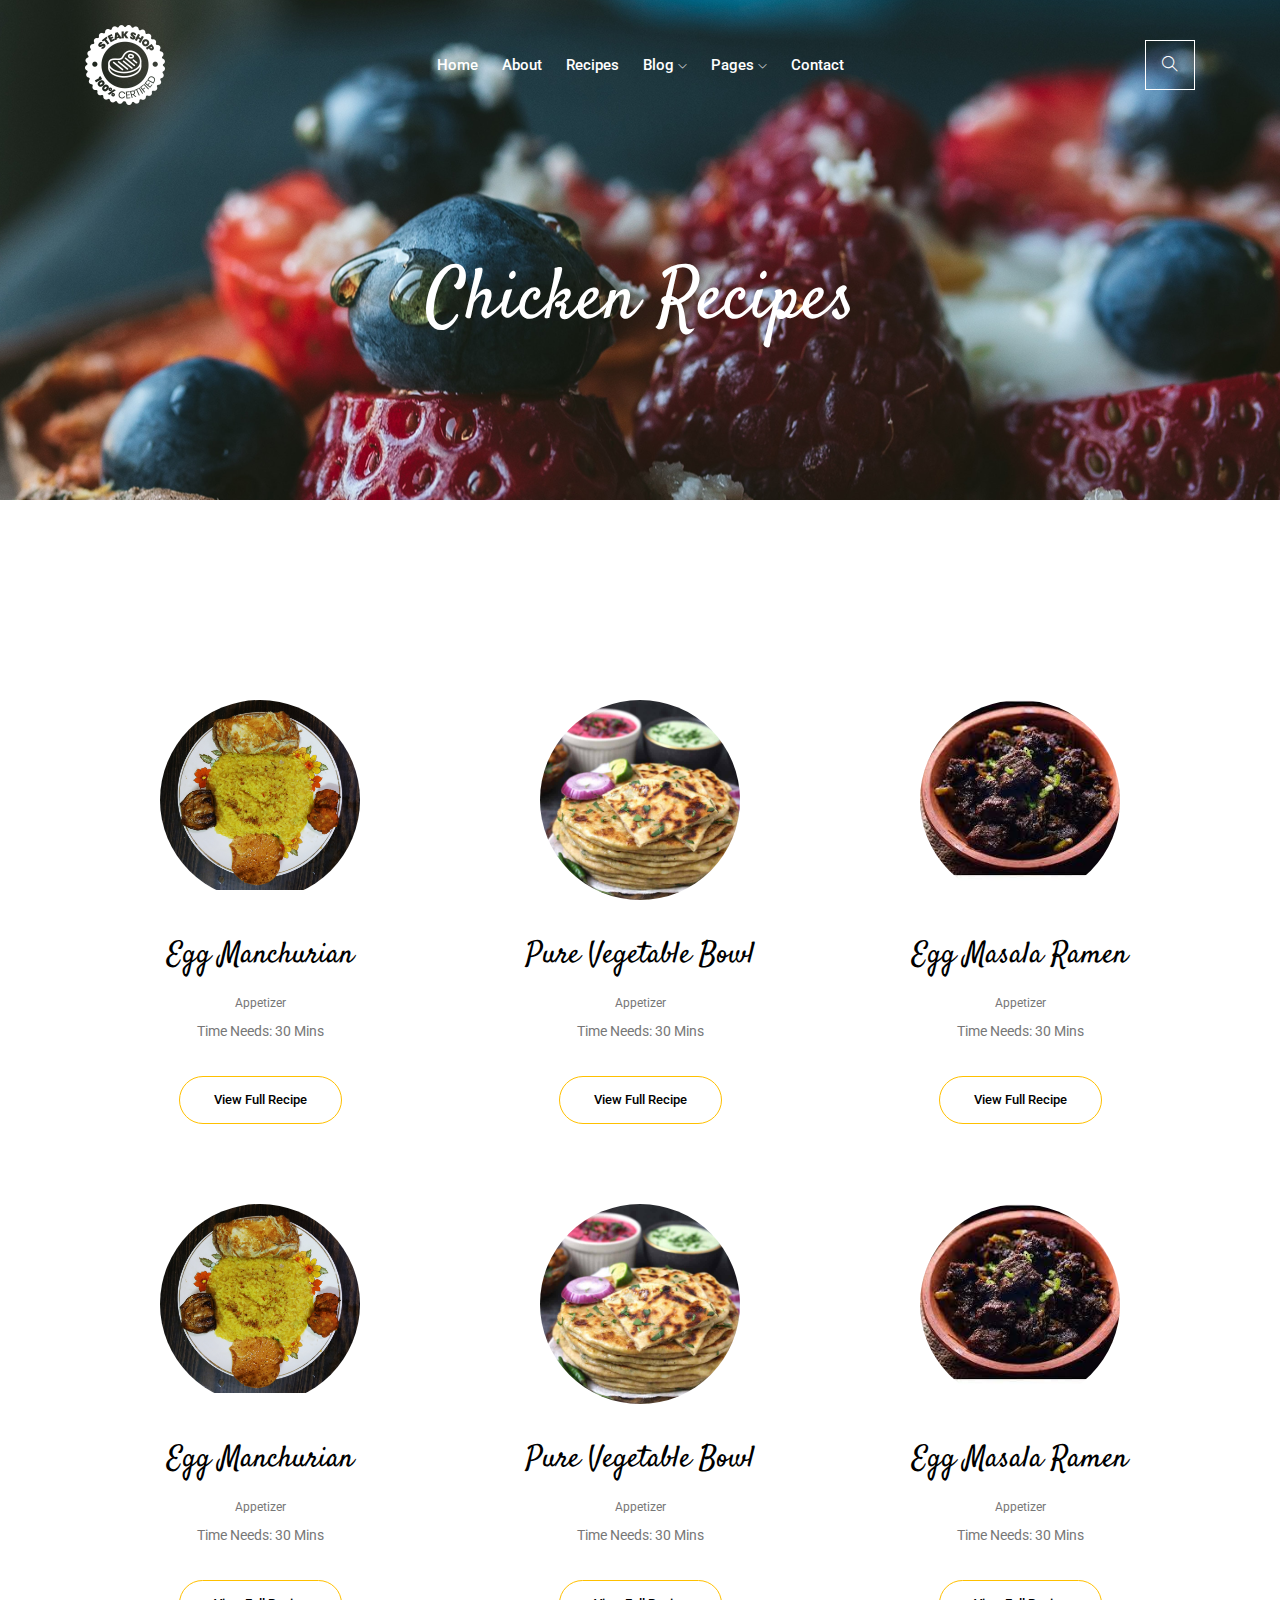
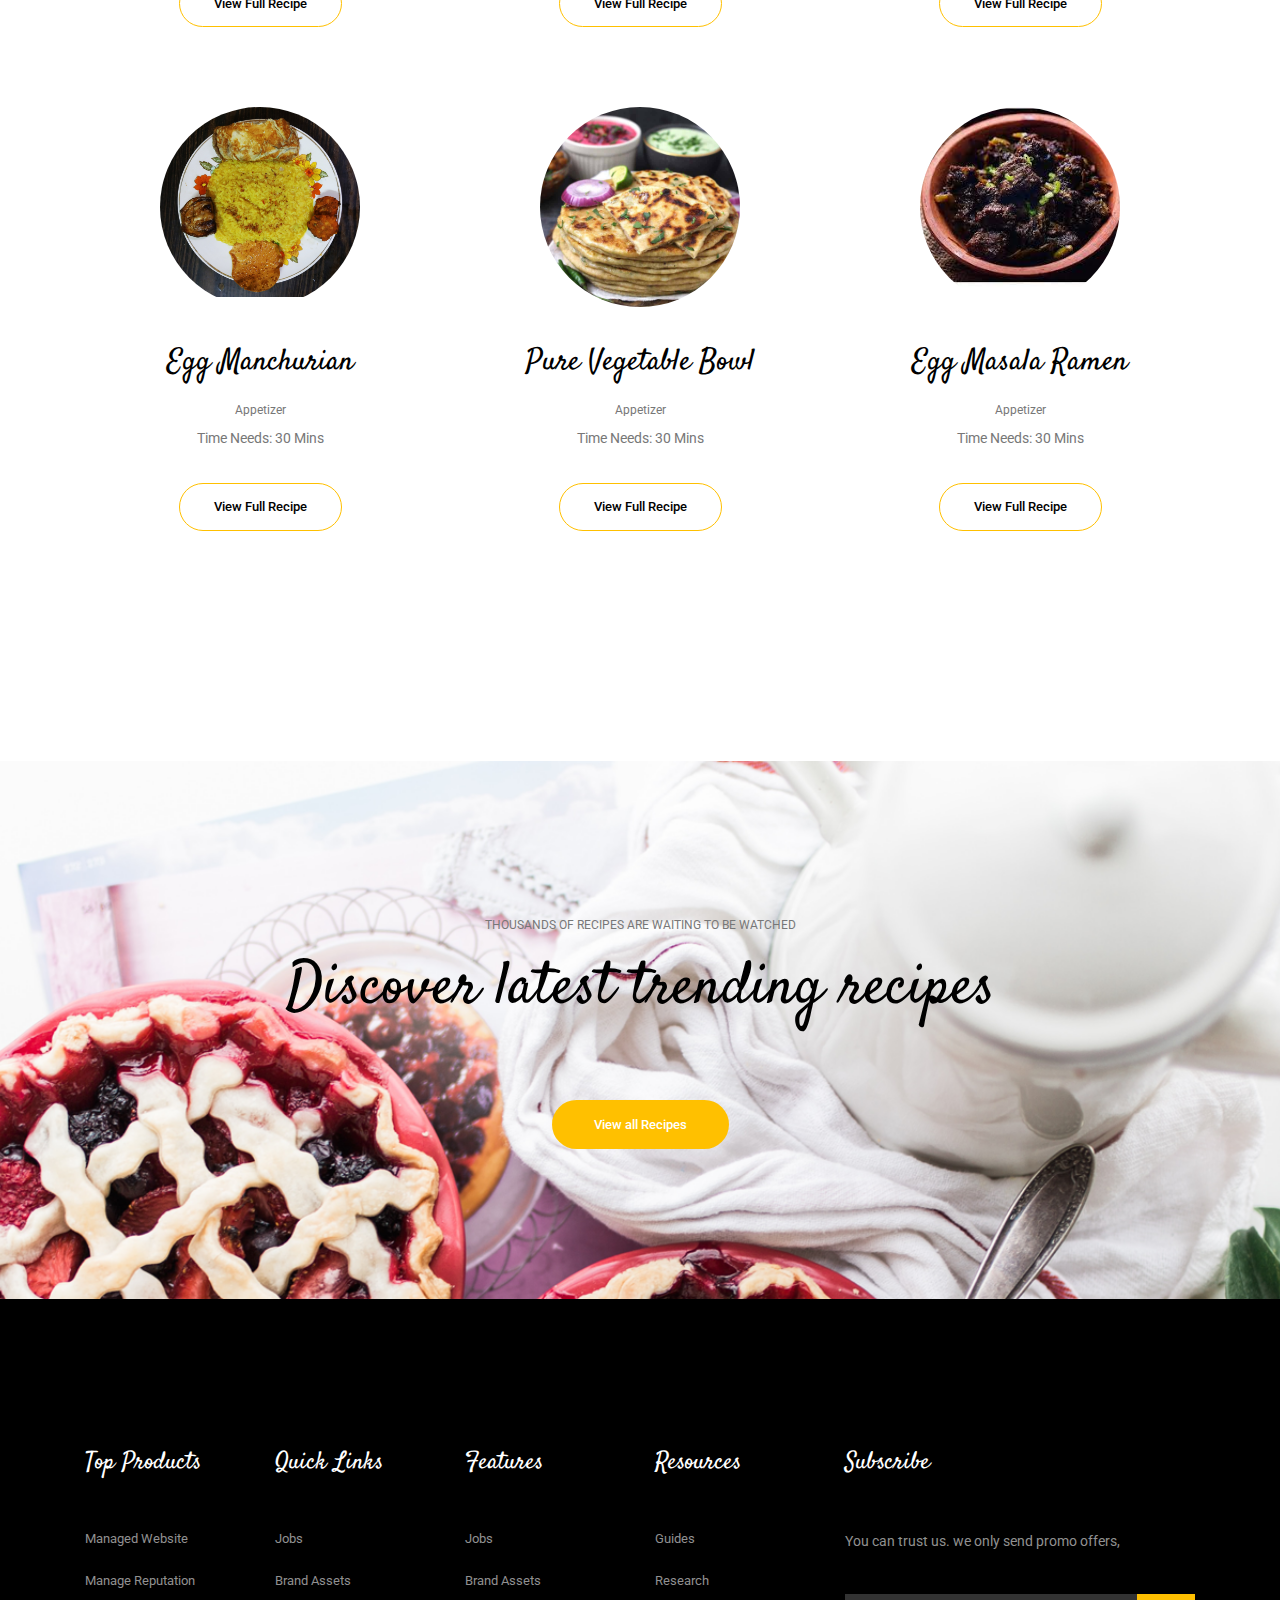
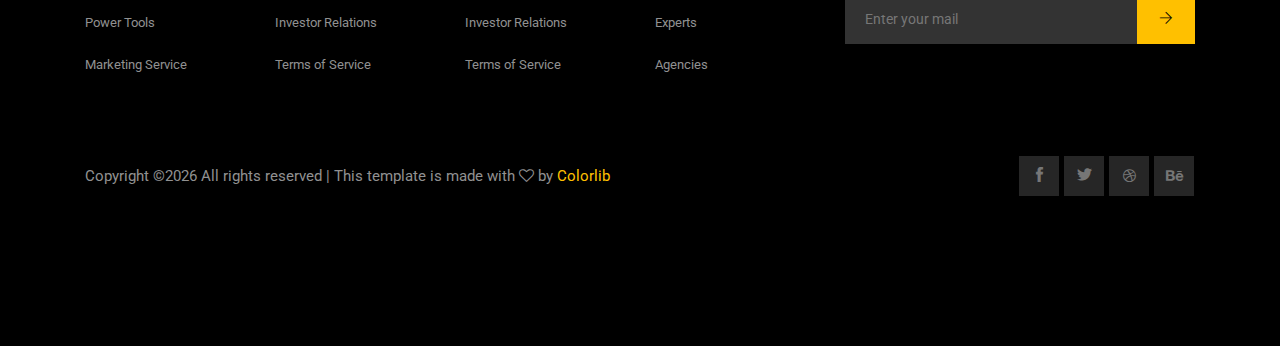
<file: Recipes.html>
<!doctype html>
<html class="no-js" lang="zxx">

<head>
    <meta charset="utf-8">
    <meta http-equiv="x-ua-compatible" content="ie=edge">
    <title>Tasty Recipes</title>
    <meta name="description" content="">
    <meta name="viewport" content="width=device-width, initial-scale=1">

    <!-- CSS here -->
    <link rel="stylesheet" href="css/bootstrap.min.css">
    <link rel="stylesheet" href="css/owl.carousel.min.css">
    <link rel="stylesheet" href="css/magnific-popup.css">
    <link rel="stylesheet" href="css/font-awesome.min.css">
    <link rel="stylesheet" href="css/themify-icons.css">
    <link rel="stylesheet" href="css/nice-select.css">
    <link rel="stylesheet" href="css/flaticon.css">
    <link rel="stylesheet" href="css/gijgo.css">
    <link rel="stylesheet" href="css/animate.min.css">
    <link rel="stylesheet" href="css/slick.css">
    <link rel="stylesheet" href="css/slicknav.css">
    <link rel="stylesheet" href="css/style.css">
    <!-- <link rel="stylesheet" href="css/responsive.css"> -->
</head>

<body>

    <!-- header-start -->
    <header>
        <div class="header-area ">
            <div id="sticky-header" class="main-header-area">
                <div class="container">
                    <div class="row align-items-center">
                        <div class="col-xl-3 col-lg-2">
                            <div class="logo">
                                <a href="index.html">
                                    <img src="img/logo.png" alt="">
                                </a>
                            </div>
                        </div>
                        <div class="col-xl-6 col-lg-7">
                            <div class="main-menu white_text  d-none d-lg-block">
                                <nav>
                                    <ul id="navigation">
                                        <li><a href="index.html">home</a></li>
                                        <li><a href="about.html">about</a></li>
                                        <li><a href="Recipes.html">Recipes</a></li>
                                        <li><a href="#">blog <i class="ti-angle-down"></i></a>
                                            <ul class="submenu">
                                                <li><a href="blog.html">blog</a></li>
                                                <li><a href="single-blog.html">single-blog</a></li>
                                            </ul>
                                        </li>
                                        <li><a href="#">pages <i class="ti-angle-down"></i></a>
                                            <ul class="submenu">
                                                <li><a href="recipes_details.html">Recipes Details</a></li>
                                                <li><a href="elements.html">elements</a></li>
                                            </ul>
                                        </li>
                                        <li><a href="contact.html">Contact</a></li>
                                    </ul>
                                </nav>
                            </div>
                        </div>
                        <div class="col-xl-3 col-lg-3 d-none d-lg-block">
                            <div class="search_icon">
                                <a href="#">
                                    <i class="ti-search"></i>
                                </a>
                            </div>
                        </div>
                        <div class="col-12">
                            <div class="mobile_menu d-block d-lg-none"></div>
                        </div>
                    </div>

                </div>
            </div>
        </div>
    </header>
    <!-- header-end -->

    <!-- bradcam_area  -->
    <div class="bradcam_area bradcam_bg_1">
        <div class="container">
            <div class="row">
                <div class="col-xl-12">
                    <div class="bradcam_text text-center">
                        <h3>Chicken Recipes</h3>
                    </div>
                </div>
            </div>
        </div>
    </div>
    <!-- /bradcam_area  -->

    <!-- recepie_area_start  -->
    <div class="recepie_area plus_padding">
        <div class="container">
            <div class="row">
                <div class="col-xl-4 col-lg-4 col-md-6">
                    <div class="single_recepie text-center">
                        <div class="recepie_thumb">
                            <img src="img/recepie/recpie_1.png" alt="">
                        </div>
                        <h3>Egg Manchurian</h3>
                        <span>Appetizer</span>
                        <p>Time Needs: 30 Mins</p>
                        <a href="#" class="line_btn">View Full Recipe</a>
                    </div>
                </div>
                <div class="col-xl-4 col-lg-4 col-md-6">
                    <div class="single_recepie text-center">
                        <div class="recepie_thumb">
                            <img src="img/recepie/recpie_2.png" alt="">
                        </div>
                        <h3>Pure Vegetable Bowl</h3>
                        <span>Appetizer</span>
                        <p>Time Needs: 30 Mins</p>
                        <a href="#" class="line_btn">View Full Recipe</a>
                    </div>
                </div>
                <div class="col-xl-4 col-lg-4 col-md-6">
                    <div class="single_recepie text-center">
                        <div class="recepie_thumb">
                            <img src="img/recepie/recpie_3.png" alt="">
                        </div>
                        <h3>Egg Masala Ramen</h3>
                        <span>Appetizer</span>
                        <p>Time Needs: 30 Mins</p>
                        <a href="#" class="line_btn">View Full Recipe</a>
                    </div>
                </div>
                <div class="col-xl-4 col-lg-4 col-md-6">
                    <div class="single_recepie text-center">
                        <div class="recepie_thumb">
                            <img src="img/recepie/recpie_1.png" alt="">
                        </div>
                        <h3>Egg Manchurian</h3>
                        <span>Appetizer</span>
                        <p>Time Needs: 30 Mins</p>
                        <a href="#" class="line_btn">View Full Recipe</a>
                    </div>
                </div>
                <div class="col-xl-4 col-lg-4 col-md-6">
                    <div class="single_recepie text-center">
                        <div class="recepie_thumb">
                            <img src="img/recepie/recpie_2.png" alt="">
                        </div>
                        <h3>Pure Vegetable Bowl</h3>
                        <span>Appetizer</span>
                        <p>Time Needs: 30 Mins</p>
                        <a href="#" class="line_btn">View Full Recipe</a>
                    </div>
                </div>
                <div class="col-xl-4 col-lg-4 col-md-6">
                    <div class="single_recepie text-center">
                        <div class="recepie_thumb">
                            <img src="img/recepie/recpie_3.png" alt="">
                        </div>
                        <h3>Egg Masala Ramen</h3>
                        <span>Appetizer</span>
                        <p>Time Needs: 30 Mins</p>
                        <a href="#" class="line_btn">View Full Recipe</a>
                    </div>
                </div>
                <div class="col-xl-4 col-lg-4 col-md-6">
                    <div class="single_recepie text-center">
                        <div class="recepie_thumb">
                            <img src="img/recepie/recpie_1.png" alt="">
                        </div>
                        <h3>Egg Manchurian</h3>
                        <span>Appetizer</span>
                        <p>Time Needs: 30 Mins</p>
                        <a href="#" class="line_btn">View Full Recipe</a>
                    </div>
                </div>
                <div class="col-xl-4 col-lg-4 col-md-6">
                    <div class="single_recepie text-center">
                        <div class="recepie_thumb">
                            <img src="img/recepie/recpie_2.png" alt="">
                        </div>
                        <h3>Pure Vegetable Bowl</h3>
                        <span>Appetizer</span>
                        <p>Time Needs: 30 Mins</p>
                        <a href="#" class="line_btn">View Full Recipe</a>
                    </div>
                </div>
                <div class="col-xl-4 col-lg-4 col-md-6">
                    <div class="single_recepie text-center">
                        <div class="recepie_thumb">
                            <img src="img/recepie/recpie_3.png" alt="">
                        </div>
                        <h3>Egg Masala Ramen</h3>
                        <span>Appetizer</span>
                        <p>Time Needs: 30 Mins</p>
                        <a href="#" class="line_btn">View Full Recipe</a>
                    </div>
                </div>
            </div>
        </div>
    </div>
    <!-- /recepie_area_start  -->

    <!-- latest_trand     -->
    <div class="latest_trand_area">
        <div class="container">
            <div class="row">
                <div class="col-xl-12">
                    <div class="trand_info text-center">
                        <p>Thousands of recipes are waiting to be watched</p>
                        <h3>Discover latest trending recipes</h3>
                        <a href="#" class="boxed-btn3">View all Recipes</a>
                    </div>
                </div>
            </div>
        </div>
    </div>
    <!--/ latest_trand     -->

    
    <!-- footer  -->
    <footer class="footer">
        <div class="footer_top">
            <div class="container">
                <div class="row">
                    <div class="col-xl-2 col-md-6 col-lg-2">
                        <div class="footer_widget">
                            <h3 class="footer_title">
                                Top Products
                            </h3>
                            <ul>
                                <li><a href="#">Managed Website</a></li>
                                <li><a href="#"> Manage Reputation</a></li>
                                <li><a href="#">Power Tools</a></li>
                                <li><a href="#">Marketing Service</a></li>
                            </ul>

                        </div>
                    </div>
                    <div class="col-xl-2 col-md-6 col-lg-2">
                        <div class="footer_widget">
                            <h3 class="footer_title">
                                Quick Links
                            </h3>
                            <ul>
                                <li><a href="#">Jobs</a></li>
                                <li><a href="#">Brand Assets</a></li>
                                <li><a href="#">Investor Relations</a></li>
                                <li><a href="#">Terms of Service</a></li>
                            </ul>

                        </div>
                    </div>
                    <div class="col-xl-2 col-md-6 col-lg-2">
                        <div class="footer_widget">
                            <h3 class="footer_title">
                                Features
                            </h3>
                            <ul>
                                <li><a href="#">Jobs</a></li>
                                <li><a href="#">Brand Assets</a></li>
                                <li><a href="#">Investor Relations</a></li>
                                <li><a href="#">Terms of Service</a></li>
                            </ul>

                        </div>
                    </div>
                    <div class="col-xl-2 col-md-6 col-lg-2">
                        <div class="footer_widget">
                            <h3 class="footer_title">
                                Resources
                            </h3>
                            <ul>
                                <li><a href="#">Guides</a></li>
                                <li><a href="#">Research</a></li>
                                <li><a href="#">Experts</a></li>
                                <li><a href="#">Agencies</a></li>
                            </ul>

                        </div>
                    </div>
                    <div class="col-xl-4 col-md-6 col-lg-4">
                            <div class="footer_widget">
                                    <h3 class="footer_title">
                                            Subscribe
                                    </h3>
                                    <p class="newsletter_text">You can trust us. we only send promo offers,</p>
                                    <form action="#" class="newsletter_form">
                                        <input type="text" placeholder="Enter your mail">
                                        <button type="submit"> <i class="ti-arrow-right"></i> </button>
                                    </form>
                                    
                                </div>
                    </div>
                </div>
            </div>
        </div>
        <div class="copy-right_text">
            <div class="container">
                <div class="footer_border"></div>
                <div class="row align-items-center">
                    <div class="col-xl-8 col-md-8">
                        <p class="copy_right">
Copyright &copy;<script>document.write(new Date().getFullYear());</script> All rights reserved | This template is made with <i class="fa fa-heart-o" aria-hidden="true"></i> by <a href="https://colorlib.com/" target="_blank">Colorlib</a>

                        </p>
                    </div>
                    <div class="col-xl-4 col-md-4">
                        <div class="socail_links">
                            <ul>
                                <li>
                                    <a href="#">
                                        <i class="ti-facebook"></i>
                                    </a>
                                </li>
                                <li>
                                    <a href="#">
                                        <i class="ti-twitter-alt"></i>
                                    </a>
                                </li>
                                <li>
                                    <a href="#">
                                        <i class="fa fa-dribbble"></i>
                                    </a>
                                </li>
                                <li>
                                    <a href="#">
                                        <i class="fa fa-behance"></i>
                                    </a>
                                </li>
                            </ul>
                        </div>
                    </div>
                </div>
            </div>
        </div>
    </footer>
<!--/ footer  -->

    <!-- JS here -->
    <script src="js/vendor/modernizr-3.5.0.min.js"></script>
    <script src="js/vendor/jquery-1.12.4.min.js"></script>
    <script src="js/popper.min.js"></script>
    <script src="js/bootstrap.min.js"></script>
    <script src="js/owl.carousel.min.js"></script>
    <script src="js/isotope.pkgd.min.js"></script>
    <script src="js/ajax-form.js"></script>
    <script src="js/waypoints.min.js"></script>
    <script src="js/jquery.counterup.min.js"></script>
    <script src="js/imagesloaded.pkgd.min.js"></script>
    <script src="js/scrollIt.js"></script>
    <script src="js/jquery.scrollUp.min.js"></script>
    <script src="js/wow.min.js"></script>
    <script src="js/nice-select.min.js"></script>
    <script src="js/jquery.slicknav.min.js"></script>
    <script src="js/jquery.magnific-popup.min.js"></script>
    <script src="js/plugins.js"></script>
    <script src="js/gijgo.min.js"></script>

    <!--contact js-->
    <script src="js/contact.js"></script>
    <script src="js/jquery.ajaxchimp.min.js"></script>
    <script src="js/jquery.form.js"></script>
    <script src="js/jquery.validate.min.js"></script>
    <script src="js/mail-script.js"></script>

    <script src="js/main.js"></script>
</body>
</html>
</file>
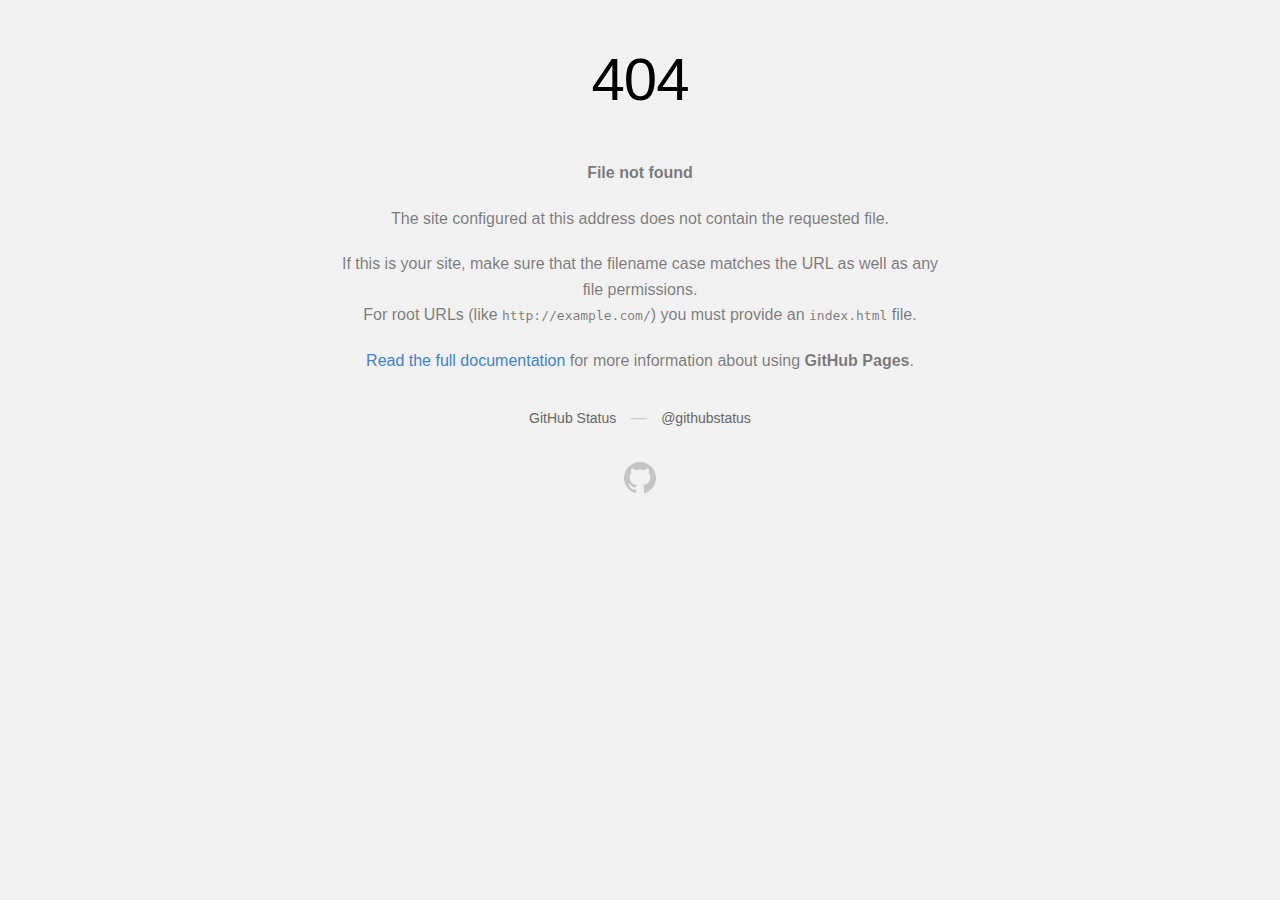
<file: css/animate.html>
<!DOCTYPE html>
<html>
  <head>
    <meta http-equiv="Content-type" content="text/html; charset=utf-8">
    <meta http-equiv="Content-Security-Policy" content="default-src 'none'; style-src 'unsafe-inline'; img-src data:; connect-src 'self'">
    <title>Page not found &middot; GitHub Pages</title>
    <style type="text/css" media="screen">
      body {
        background-color: #f1f1f1;
        margin: 0;
        font-family: "Helvetica Neue", Helvetica, Arial, sans-serif;
      }

      .container { margin: 50px auto 40px auto; width: 600px; text-align: center; }

      a { color: #4183c4; text-decoration: none; }
      a:hover { text-decoration: underline; }

      h1 { width: 800px; position:relative; left: -100px; letter-spacing: -1px; line-height: 60px; font-size: 60px; font-weight: 100; margin: 0px 0 50px 0; text-shadow: 0 1px 0 #fff; }
      p { color: rgba(0, 0, 0, 0.5); margin: 20px 0; line-height: 1.6; }

      ul { list-style: none; margin: 25px 0; padding: 0; }
      li { display: table-cell; font-weight: bold; width: 1%; }

      .logo { display: inline-block; margin-top: 35px; }
      .logo-img-2x { display: none; }
      @media
      only screen and (-webkit-min-device-pixel-ratio: 2),
      only screen and (   min--moz-device-pixel-ratio: 2),
      only screen and (     -o-min-device-pixel-ratio: 2/1),
      only screen and (        min-device-pixel-ratio: 2),
      only screen and (                min-resolution: 192dpi),
      only screen and (                min-resolution: 2dppx) {
        .logo-img-1x { display: none; }
        .logo-img-2x { display: inline-block; }
      }

      #suggestions {
        margin-top: 35px;
        color: #ccc;
      }
      #suggestions a {
        color: #666666;
        font-weight: 200;
        font-size: 14px;
        margin: 0 10px;
      }

    </style>
  </head>
  <body>

    <div class="container">

      <h1>404</h1>
      <p><strong>File not found</strong></p>

      <p>
        The site configured at this address does not
        contain the requested file.
      </p>

      <p>
        If this is your site, make sure that the filename case matches the URL
        as well as any file permissions.<br>
        For root URLs (like <code>http://example.com/</code>) you must provide an
        <code>index.html</code> file.
      </p>

      <p>
        <a href="https://help.github.com/pages/">Read the full documentation</a>
        for more information about using <strong>GitHub Pages</strong>.
      </p>

      <div id="suggestions">
        <a href="https://githubstatus.com">GitHub Status</a> &mdash;
        <a href="https://twitter.com/githubstatus">@githubstatus</a>
      </div>

      <a href="/" class="logo logo-img-1x">
        <img width="32" height="32" title="" alt="" src="[data-uri]">
      </a>

      <a href="/" class="logo logo-img-2x">
        <img width="32" height="32" title="" alt="" src="[data-uri]">
      </a>
    </div>
  </body>
</html>
</file>
<file: css/themify-icons.css>
@font-face {
	font-family: 'themify';
	src:url('../fonts/themify9f24.eot?-fvbane');
	src:url('../fonts/themifyd41d.eot?#iefix-fvbane') format('embedded-opentype'),
		url('../fonts/themify9f24.woff?-fvbane') format('woff'),
		url('../fonts/themify9f24.ttf?-fvbane') format('truetype'),
		url('../fonts/themify9f24.svg?-fvbane#themify') format('svg');
	font-weight: normal;
	font-style: normal;
}

[class^="ti-"], [class*=" ti-"] {
	font-family: 'themify';
	/* speak: none; */
	font-style: normal;
	font-weight: normal;
	font-variant: normal;
	text-transform: none;
	line-height: 1;

	/* Better Font Rendering =========== */
	-webkit-font-smoothing: antialiased;
	-moz-osx-font-smoothing: grayscale;
}

.ti-wand:before {
	content: "\e600";
}
.ti-volume:before {
	content: "\e601";
}
.ti-user:before {
	content: "\e602";
}
.ti-unlock:before {
	content: "\e603";
}
.ti-unlink:before {
	content: "\e604";
}
.ti-trash:before {
	content: "\e605";
}
.ti-thought:before {
	content: "\e606";
}
.ti-target:before {
	content: "\e607";
}
.ti-tag:before {
	content: "\e608";
}
.ti-tablet:before {
	content: "\e609";
}
.ti-star:before {
	content: "\e60a";
}
.ti-spray:before {
	content: "\e60b";
}
.ti-signal:before {
	content: "\e60c";
}
.ti-shopping-cart:before {
	content: "\e60d";
}
.ti-shopping-cart-full:before {
	content: "\e60e";
}
.ti-settings:before {
	content: "\e60f";
}
.ti-search:before {
	content: "\e610";
}
.ti-zoom-in:before {
	content: "\e611";
}
.ti-zoom-out:before {
	content: "\e612";
}
.ti-cut:before {
	content: "\e613";
}
.ti-ruler:before {
	content: "\e614";
}
.ti-ruler-pencil:before {
	content: "\e615";
}
.ti-ruler-alt:before {
	content: "\e616";
}
.ti-bookmark:before {
	content: "\e617";
}
.ti-bookmark-alt:before {
	content: "\e618";
}
.ti-reload:before {
	content: "\e619";
}
.ti-plus:before {
	content: "\e61a";
}
.ti-pin:before {
	content: "\e61b";
}
.ti-pencil:before {
	content: "\e61c";
}
.ti-pencil-alt:before {
	content: "\e61d";
}
.ti-paint-roller:before {
	content: "\e61e";
}
.ti-paint-bucket:before {
	content: "\e61f";
}
.ti-na:before {
	content: "\e620";
}
.ti-mobile:before {
	content: "\e621";
}
.ti-minus:before {
	content: "\e622";
}
.ti-medall:before {
	content: "\e623";
}
.ti-medall-alt:before {
	content: "\e624";
}
.ti-marker:before {
	content: "\e625";
}
.ti-marker-alt:before {
	content: "\e626";
}
.ti-arrow-up:before {
	content: "\e627";
}
.ti-arrow-right:before {
	content: "\e628";
}
.ti-arrow-left:before {
	content: "\e629";
}
.ti-arrow-down:before {
	content: "\e62a";
}
.ti-lock:before {
	content: "\e62b";
}
.ti-location-arrow:before {
	content: "\e62c";
}
.ti-link:before {
	content: "\e62d";
}
.ti-layout:before {
	content: "\e62e";
}
.ti-layers:before {
	content: "\e62f";
}
.ti-layers-alt:before {
	content: "\e630";
}
.ti-key:before {
	content: "\e631";
}
.ti-import:before {
	content: "\e632";
}
.ti-image:before {
	content: "\e633";
}
.ti-heart:before {
	content: "\e634";
}
.ti-heart-broken:before {
	content: "\e635";
}
.ti-hand-stop:before {
	content: "\e636";
}
.ti-hand-open:before {
	content: "\e637";
}
.ti-hand-drag:before {
	content: "\e638";
}
.ti-folder:before {
	content: "\e639";
}
.ti-flag:before {
	content: "\e63a";
}
.ti-flag-alt:before {
	content: "\e63b";
}
.ti-flag-alt-2:before {
	content: "\e63c";
}
.ti-eye:before {
	content: "\e63d";
}
.ti-export:before {
	content: "\e63e";
}
.ti-exchange-vertical:before {
	content: "\e63f";
}
.ti-desktop:before {
	content: "\e640";
}
.ti-cup:before {
	content: "\e641";
}
.ti-crown:before {
	content: "\e642";
}
.ti-comments:before {
	content: "\e643";
}
.ti-comment:before {
	content: "\e644";
}
.ti-comment-alt:before {
	content: "\e645";
}
.ti-close:before {
	content: "\e646";
}
.ti-clip:before {
	content: "\e647";
}
.ti-angle-up:before {
	content: "\e648";
}
.ti-angle-right:before {
	content: "\e649";
}
.ti-angle-left:before {
	content: "\e64a";
}
.ti-angle-down:before {
	content: "\e64b";
}
.ti-check:before {
	content: "\e64c";
}
.ti-check-box:before {
	content: "\e64d";
}
.ti-camera:before {
	content: "\e64e";
}
.ti-announcement:before {
	content: "\e64f";
}
.ti-brush:before {
	content: "\e650";
}
.ti-briefcase:before {
	content: "\e651";
}
.ti-bolt:before {
	content: "\e652";
}
.ti-bolt-alt:before {
	content: "\e653";
}
.ti-blackboard:before {
	content: "\e654";
}
.ti-bag:before {
	content: "\e655";
}
.ti-move:before {
	content: "\e656";
}
.ti-arrows-vertical:before {
	content: "\e657";
}
.ti-arrows-horizontal:before {
	content: "\e658";
}
.ti-fullscreen:before {
	content: "\e659";
}
.ti-arrow-top-right:before {
	content: "\e65a";
}
.ti-arrow-top-left:before {
	content: "\e65b";
}
.ti-arrow-circle-up:before {
	content: "\e65c";
}
.ti-arrow-circle-right:before {
	content: "\e65d";
}
.ti-arrow-circle-left:before {
	content: "\e65e";
}
.ti-arrow-circle-down:before {
	content: "\e65f";
}
.ti-angle-double-up:before {
	content: "\e660";
}
.ti-angle-double-right:before {
	content: "\e661";
}
.ti-angle-double-left:before {
	content: "\e662";
}
.ti-angle-double-down:before {
	content: "\e663";
}
.ti-zip:before {
	content: "\e664";
}
.ti-world:before {
	content: "\e665";
}
.ti-wheelchair:before {
	content: "\e666";
}
.ti-view-list:before {
	content: "\e667";
}
.ti-view-list-alt:before {
	content: "\e668";
}
.ti-view-grid:before {
	content: "\e669";
}
.ti-uppercase:before {
	content: "\e66a";
}
.ti-upload:before {
	content: "\e66b";
}
.ti-underline:before {
	content: "\e66c";
}
.ti-truck:before {
	content: "\e66d";
}
.ti-timer:before {
	content: "\e66e";
}
.ti-ticket:before {
	content: "\e66f";
}
.ti-thumb-up:before {
	content: "\e670";
}
.ti-thumb-down:before {
	content: "\e671";
}
.ti-text:before {
	content: "\e672";
}
.ti-stats-up:before {
	content: "\e673";
}
.ti-stats-down:before {
	content: "\e674";
}
.ti-split-v:before {
	content: "\e675";
}
.ti-split-h:before {
	content: "\e676";
}
.ti-smallcap:before {
	content: "\e677";
}
.ti-shine:before {
	content: "\e678";
}
.ti-shift-right:before {
	content: "\e679";
}
.ti-shift-left:before {
	content: "\e67a";
}
.ti-shield:before {
	content: "\e67b";
}
.ti-notepad:before {
	content: "\e67c";
}
.ti-server:before {
	content: "\e67d";
}
.ti-quote-right:before {
	content: "\e67e";
}
.ti-quote-left:before {
	content: "\e67f";
}
.ti-pulse:before {
	content: "\e680";
}
.ti-printer:before {
	content: "\e681";
}
.ti-power-off:before {
	content: "\e682";
}
.ti-plug:before {
	content: "\e683";
}
.ti-pie-chart:before {
	content: "\e684";
}
.ti-paragraph:before {
	content: "\e685";
}
.ti-panel:before {
	content: "\e686";
}
.ti-package:before {
	content: "\e687";
}
.ti-music:before {
	content: "\e688";
}
.ti-music-alt:before {
	content: "\e689";
}
.ti-mouse:before {
	content: "\e68a";
}
.ti-mouse-alt:before {
	content: "\e68b";
}
.ti-money:before {
	content: "\e68c";
}
.ti-microphone:before {
	content: "\e68d";
}
.ti-menu:before {
	content: "\e68e";
}
.ti-menu-alt:before {
	content: "\e68f";
}
.ti-map:before {
	content: "\e690";
}
.ti-map-alt:before {
	content: "\e691";
}
.ti-loop:before {
	content: "\e692";
}
.ti-location-pin:before {
	content: "\e693";
}
.ti-list:before {
	content: "\e694";
}
.ti-light-bulb:before {
	content: "\e695";
}
.ti-Italic:before {
	content: "\e696";
}
.ti-info:before {
	content: "\e697";
}
.ti-infinite:before {
	content: "\e698";
}
.ti-id-badge:before {
	content: "\e699";
}
.ti-hummer:before {
	content: "\e69a";
}
.ti-home:before {
	content: "\e69b";
}
.ti-help:before {
	content: "\e69c";
}
.ti-headphone:before {
	content: "\e69d";
}
.ti-harddrives:before {
	content: "\e69e";
}
.ti-harddrive:before {
	content: "\e69f";
}
.ti-gift:before {
	content: "\e6a0";
}
.ti-game:before {
	content: "\e6a1";
}
.ti-filter:before {
	content: "\e6a2";
}
.ti-files:before {
	content: "\e6a3";
}
.ti-file:before {
	content: "\e6a4";
}
.ti-eraser:before {
	content: "\e6a5";
}
.ti-envelope:before {
	content: "\e6a6";
}
.ti-download:before {
	content: "\e6a7";
}
.ti-direction:before {
	content: "\e6a8";
}
.ti-direction-alt:before {
	content: "\e6a9";
}
.ti-dashboard:before {
	content: "\e6aa";
}
.ti-control-stop:before {
	content: "\e6ab";
}
.ti-control-shuffle:before {
	content: "\e6ac";
}
.ti-control-play:before {
	content: "\e6ad";
}
.ti-control-pause:before {
	content: "\e6ae";
}
.ti-control-forward:before {
	content: "\e6af";
}
.ti-control-backward:before {
	content: "\e6b0";
}
.ti-cloud:before {
	content: "\e6b1";
}
.ti-cloud-up:before {
	content: "\e6b2";
}
.ti-cloud-down:before {
	content: "\e6b3";
}
.ti-clipboard:before {
	content: "\e6b4";
}
.ti-car:before {
	content: "\e6b5";
}
.ti-calendar:before {
	content: "\e6b6";
}
.ti-book:before {
	content: "\e6b7";
}
.ti-bell:before {
	content: "\e6b8";
}
.ti-basketball:before {
	content: "\e6b9";
}
.ti-bar-chart:before {
	content: "\e6ba";
}
.ti-bar-chart-alt:before {
	content: "\e6bb";
}
.ti-back-right:before {
	content: "\e6bc";
}
.ti-back-left:before {
	content: "\e6bd";
}
.ti-arrows-corner:before {
	content: "\e6be";
}
.ti-archive:before {
	content: "\e6bf";
}
.ti-anchor:before {
	content: "\e6c0";
}
.ti-align-right:before {
	content: "\e6c1";
}
.ti-align-left:before {
	content: "\e6c2";
}
.ti-align-justify:before {
	content: "\e6c3";
}
.ti-align-center:before {
	content: "\e6c4";
}
.ti-alert:before {
	content: "\e6c5";
}
.ti-alarm-clock:before {
	content: "\e6c6";
}
.ti-agenda:before {
	content: "\e6c7";
}
.ti-write:before {
	content: "\e6c8";
}
.ti-window:before {
	content: "\e6c9";
}
.ti-widgetized:before {
	content: "\e6ca";
}
.ti-widget:before {
	content: "\e6cb";
}
.ti-widget-alt:before {
	content: "\e6cc";
}
.ti-wallet:before {
	content: "\e6cd";
}
.ti-video-clapper:before {
	content: "\e6ce";
}
.ti-video-camera:before {
	content: "\e6cf";
}
.ti-vector:before {
	content: "\e6d0";
}
.ti-themify-logo:before {
	content: "\e6d1";
}
.ti-themify-favicon:before {
	content: "\e6d2";
}
.ti-themify-favicon-alt:before {
	content: "\e6d3";
}
.ti-support:before {
	content: "\e6d4";
}
.ti-stamp:before {
	content: "\e6d5";
}
.ti-split-v-alt:before {
	content: "\e6d6";
}
.ti-slice:before {
	content: "\e6d7";
}
.ti-shortcode:before {
	content: "\e6d8";
}
.ti-shift-right-alt:before {
	content: "\e6d9";
}
.ti-shift-left-alt:before {
	content: "\e6da";
}
.ti-ruler-alt-2:before {
	content: "\e6db";
}
.ti-receipt:before {
	content: "\e6dc";
}
.ti-pin2:before {
	content: "\e6dd";
}
.ti-pin-alt:before {
	content: "\e6de";
}
.ti-pencil-alt2:before {
	content: "\e6df";
}
.ti-palette:before {
	content: "\e6e0";
}
.ti-more:before {
	content: "\e6e1";
}
.ti-more-alt:before {
	content: "\e6e2";
}
.ti-microphone-alt:before {
	content: "\e6e3";
}
.ti-magnet:before {
	content: "\e6e4";
}
.ti-line-double:before {
	content: "\e6e5";
}
.ti-line-dotted:before {
	content: "\e6e6";
}
.ti-line-dashed:before {
	content: "\e6e7";
}
.ti-layout-width-full:before {
	content: "\e6e8";
}
.ti-layout-width-default:before {
	content: "\e6e9";
}
.ti-layout-width-default-alt:before {
	content: "\e6ea";
}
.ti-layout-tab:before {
	content: "\e6eb";
}
.ti-layout-tab-window:before {
	content: "\e6ec";
}
.ti-layout-tab-v:before {
	content: "\e6ed";
}
.ti-layout-tab-min:before {
	content: "\e6ee";
}
.ti-layout-slider:before {
	content: "\e6ef";
}
.ti-layout-slider-alt:before {
	content: "\e6f0";
}
.ti-layout-sidebar-right:before {
	content: "\e6f1";
}
.ti-layout-sidebar-none:before {
	content: "\e6f2";
}
.ti-layout-sidebar-left:before {
	content: "\e6f3";
}
.ti-layout-placeholder:before {
	content: "\e6f4";
}
.ti-layout-menu:before {
	content: "\e6f5";
}
.ti-layout-menu-v:before {
	content: "\e6f6";
}
.ti-layout-menu-separated:before {
	content: "\e6f7";
}
.ti-layout-menu-full:before {
	content: "\e6f8";
}
.ti-layout-media-right-alt:before {
	content: "\e6f9";
}
.ti-layout-media-right:before {
	content: "\e6fa";
}
.ti-layout-media-overlay:before {
	content: "\e6fb";
}
.ti-layout-media-overlay-alt:before {
	content: "\e6fc";
}
.ti-layout-media-overlay-alt-2:before {
	content: "\e6fd";
}
.ti-layout-media-left-alt:before {
	content: "\e6fe";
}
.ti-layout-media-left:before {
	content: "\e6ff";
}
.ti-layout-media-center-alt:before {
	content: "\e700";
}
.ti-layout-media-center:before {
	content: "\e701";
}
.ti-layout-list-thumb:before {
	content: "\e702";
}
.ti-layout-list-thumb-alt:before {
	content: "\e703";
}
.ti-layout-list-post:before {
	content: "\e704";
}
.ti-layout-list-large-image:before {
	content: "\e705";
}
.ti-layout-line-solid:before {
	content: "\e706";
}
.ti-layout-grid4:before {
	content: "\e707";
}
.ti-layout-grid3:before {
	content: "\e708";
}
.ti-layout-grid2:before {
	content: "\e709";
}
.ti-layout-grid2-thumb:before {
	content: "\e70a";
}
.ti-layout-cta-right:before {
	content: "\e70b";
}
.ti-layout-cta-left:before {
	content: "\e70c";
}
.ti-layout-cta-center:before {
	content: "\e70d";
}
.ti-layout-cta-btn-right:before {
	content: "\e70e";
}
.ti-layout-cta-btn-left:before {
	content: "\e70f";
}
.ti-layout-column4:before {
	content: "\e710";
}
.ti-layout-column3:before {
	content: "\e711";
}
.ti-layout-column2:before {
	content: "\e712";
}
.ti-layout-accordion-separated:before {
	content: "\e713";
}
.ti-layout-accordion-merged:before {
	content: "\e714";
}
.ti-layout-accordion-list:before {
	content: "\e715";
}
.ti-ink-pen:before {
	content: "\e716";
}
.ti-info-alt:before {
	content: "\e717";
}
.ti-help-alt:before {
	content: "\e718";
}
.ti-headphone-alt:before {
	content: "\e719";
}
.ti-hand-point-up:before {
	content: "\e71a";
}
.ti-hand-point-right:before {
	content: "\e71b";
}
.ti-hand-point-left:before {
	content: "\e71c";
}
.ti-hand-point-down:before {
	content: "\e71d";
}
.ti-gallery:before {
	content: "\e71e";
}
.ti-face-smile:before {
	content: "\e71f";
}
.ti-face-sad:before {
	content: "\e720";
}
.ti-credit-card:before {
	content: "\e721";
}
.ti-control-skip-forward:before {
	content: "\e722";
}
.ti-control-skip-backward:before {
	content: "\e723";
}
.ti-control-record:before {
	content: "\e724";
}
.ti-control-eject:before {
	content: "\e725";
}
.ti-comments-smiley:before {
	content: "\e726";
}
.ti-brush-alt:before {
	content: "\e727";
}
.ti-youtube:before {
	content: "\e728";
}
.ti-vimeo:before {
	content: "\e729";
}
.ti-twitter:before {
	content: "\e72a";
}
.ti-time:before {
	content: "\e72b";
}
.ti-tumblr:before {
	content: "\e72c";
}
.ti-skype:before {
	content: "\e72d";
}
.ti-share:before {
	content: "\e72e";
}
.ti-share-alt:before {
	content: "\e72f";
}
.ti-rocket:before {
	content: "\e730";
}
.ti-pinterest:before {
	content: "\e731";
}
.ti-new-window:before {
	content: "\e732";
}
.ti-microsoft:before {
	content: "\e733";
}
.ti-list-ol:before {
	content: "\e734";
}
.ti-linkedin:before {
	content: "\e735";
}
.ti-layout-sidebar-2:before {
	content: "\e736";
}
.ti-layout-grid4-alt:before {
	content: "\e737";
}
.ti-layout-grid3-alt:before {
	content: "\e738";
}
.ti-layout-grid2-alt:before {
	content: "\e739";
}
.ti-layout-column4-alt:before {
	content: "\e73a";
}
.ti-layout-column3-alt:before {
	content: "\e73b";
}
.ti-layout-column2-alt:before {
	content: "\e73c";
}
.ti-instagram:before {
	content: "\e73d";
}
.ti-google:before {
	content: "\e73e";
}
.ti-github:before {
	content: "\e73f";
}
.ti-flickr:before {
	content: "\e740";
}
.ti-facebook:before {
	content: "\e741";
}
.ti-dropbox:before {
	content: "\e742";
}
.ti-dribbble:before {
	content: "\e743";
}
.ti-apple:before {
	content: "\e744";
}
.ti-android:before {
	content: "\e745";
}
.ti-save:before {
	content: "\e746";
}
.ti-save-alt:before {
	content: "\e747";
}
.ti-yahoo:before {
	content: "\e748";
}
.ti-wordpress:before {
	content: "\e749";
}
.ti-vimeo-alt:before {
	content: "\e74a";
}
.ti-twitter-alt:before {
	content: "\e74b";
}
.ti-tumblr-alt:before {
	content: "\e74c";
}
.ti-trello:before {
	content: "\e74d";
}
.ti-stack-overflow:before {
	content: "\e74e";
}
.ti-soundcloud:before {
	content: "\e74f";
}
.ti-sharethis:before {
	content: "\e750";
}
.ti-sharethis-alt:before {
	content: "\e751";
}
.ti-reddit:before {
	content: "\e752";
}
.ti-pinterest-alt:before {
	content: "\e753";
}
.ti-microsoft-alt:before {
	content: "\e754";
}
.ti-linux:before {
	content: "\e755";
}
.ti-jsfiddle:before {
	content: "\e756";
}
.ti-joomla:before {
	content: "\e757";
}
.ti-html5:before {
	content: "\e758";
}
.ti-flickr-alt:before {
	content: "\e759";
}
.ti-email:before {
	content: "\e75a";
}
.ti-drupal:before {
	content: "\e75b";
}
.ti-dropbox-alt:before {
	content: "\e75c";
}
.ti-css3:before {
	content: "\e75d";
}
.ti-rss:before {
	content: "\e75e";
}
.ti-rss-alt:before {
	content: "\e75f";
}
</file>
<file: css/nice-select.css>
.nice-select {
  -webkit-tap-highlight-color: transparent;
  background-color: #fff;
  border-radius: 5px;
  border: solid 1px #e8e8e8;
  box-sizing: border-box;
  clear: both;
  cursor: pointer;
  display: block;
  float: left;
  font-family: inherit;
  font-size: 14px;
  font-weight: normal;
  height: 42px;
  line-height: 40px;
  outline: none;
  padding-left: 18px;
  padding-right: 30px;
  position: relative;
  text-align: left !important;
  -webkit-transition: all 0.2s ease-in-out;
  transition: all 0.2s ease-in-out;
  -webkit-user-select: none;
     -moz-user-select: none;
      -ms-user-select: none;
          user-select: none;
  white-space: nowrap;
  width: auto; }
  .nice-select:hover {
    border-color: #dbdbdb; }
  .nice-select:active, .nice-select.open, .nice-select:focus {
    border-color: #999; }


  .nice-select.disabled {
    border-color: #ededed;
    color: #999;
    pointer-events: none; }
    .nice-select.disabled:after {
      border-color: #cccccc; }
  .nice-select.wide {
    width: 100%; }
    .nice-select.wide .list {
      left: 0 !important;
      right: 0 !important; }
  .nice-select.right {
    float: right; }
    .nice-select.right .list {
      left: auto;
      right: 0; }
  .nice-select.small {
    font-size: 12px;
    height: 36px;
    line-height: 34px; }
    .nice-select.small:after {
      height: 4px;
      width: 4px; }
    .nice-select.small .option {
      line-height: 34px;
      min-height: 34px; }
  .nice-select .list {
    background-color: #fff;
    border-radius: 5px;
    box-shadow: 0 0 0 1px rgba(68, 68, 68, 0.11);
    box-sizing: border-box;
    margin-top: 4px;
    opacity: 0;
    overflow: hidden;
    padding: 0;
    pointer-events: none;
    position: absolute;
    top: 100%;
    left: 0;
    -webkit-transform-origin: 50% 0;
        -ms-transform-origin: 50% 0;
            transform-origin: 50% 0;
    -webkit-transform: scale(0.75) translateY(-21px);
        -ms-transform: scale(0.75) translateY(-21px);
            transform: scale(0.75) translateY(-21px);
    -webkit-transition: all 0.2s cubic-bezier(0.5, 0, 0, 1.25), opacity 0.15s ease-out;
    transition: all 0.2s cubic-bezier(0.5, 0, 0, 1.25), opacity 0.15s ease-out;
    z-index: 9; }
    .nice-select .list:hover .option:not(:hover) {
      background-color: transparent !important; }
  .nice-select .option {
    cursor: pointer;
    font-weight: 400;
    line-height: 40px;
    list-style: none;
    min-height: 40px;
    outline: none;
    padding-left: 18px;
    padding-right: 29px;
    text-align: left;
    -webkit-transition: all 0.2s;
    transition: all 0.2s; }
    .nice-select .option:hover, .nice-select .option.focus, .nice-select .option.selected.focus {
      background-color: #f6f6f6; }
    .nice-select .option.selected {
      font-weight: bold; }
    .nice-select .option.disabled {
      background-color: transparent;
      color: #999;
      cursor: default; }

.no-csspointerevents .nice-select .list {
  display: none; }

.no-csspointerevents .nice-select.open .list {
  display: block; }





  /* ,,,,,,,,,,,,,,,, */


  .nice-select:after {
    content: "\e64b";
    display: block;
    height: 5px;
    margin-top: -5px;
    pointer-events: none;
    position: absolute;
    right: 30px;
    top: 8px;
    transition: all 0.15s ease-in-out;
    width: 5px;
    font-family: 'themify';
    color: #ddd; }

    .nice-select.open:after {
 }
    .nice-select.open .list {
      opacity: 1;
      pointer-events: auto;
      -webkit-transform: scale(1) translateY(0);
          -ms-transform: scale(1) translateY(0);
              transform: scale(1) translateY(0); }
</file>
<file: css/flaticon.css>
/*
  	Flaticon icon font: Flaticon
  	Creation date: 07/09/2019 08:07
  	*/

	  @font-face {
		font-family: "Flaticon";
		src: url("../fonts/Flaticon.eot");
		src: url("../fonts/Flaticon.eot");
		src: url("../fonts/Flaticond41d.eot?#iefix") format("embedded-opentype"),
			 url("../fonts/Flaticon.woff2") format("woff2"),
			 url("../fonts/Flaticon.woff") format("woff"),
			 url("../fonts/Flaticon.ttf") format("truetype"),
			 url("../fonts/Flaticon.svg#Flaticon") format("svg");
		font-weight: normal;
		font-style: normal;
	  }
	  
	  @media screen and (-webkit-min-device-pixel-ratio:0) {
		@font-face {
		  font-family: "Flaticon";
		  src: url("Flaticon.html#Flaticon") format("svg");
		}
	  }
	  
	  [class^="flaticon-"]:before, [class*=" flaticon-"]:before,
	  [class^="flaticon-"]:after, [class*=" flaticon-"]:after {   
		font-family: Flaticon;
			  font-size: 20px;
	  font-style: normal;
	  margin-left: 20px;
	  }
	  
	.flaticon-legal-paper:before {
		content: "\e001";
	}
	.flaticon-case:before {
		content: "\e002";
	}
	.flaticon-survey:before {
		content: "\e003";
	}
	.flaticon-bar-chart:before {
		content: "\e004";
	}
	.flaticon-controls:before {
		content: "\e005";
	}
	.flaticon-puzzle:before {
		content: "\e006";
	}
	.flaticon-right:before {
		content: "\e007";
	}
</file>
<file: css/gijgo.css>
.gj-button {
    background-color: #f5f5f5;
    border: 1px solid #ddd;
    color: #000;
    border-radius: 3px;
    padding: 6px 10px;
    cursor: pointer;
}

.gj-unselectable {
    -webkit-touch-callout: none;
    -webkit-user-select: none;
    -khtml-user-select: none;
    -moz-user-select: none;
    -ms-user-select: none;
    user-select: none;
}

.gj-row {
    display: -webkit-box;
    display: -ms-flexbox;
    display: flex;
    -ms-flex-wrap: wrap;
    flex-wrap: wrap;
}

.gj-margin-left-5 {
    margin-left: 5px;
}

.gj-margin-left-10 {
    margin-left: 10px;
}

.gj-width-full {
    width: 100%;
}

.gj-cursor-pointer {
    cursor: pointer;
}

.gj-text-align-center {
    text-align: center;
}

.gj-font-size-16 {
    font-size: 16px;
}

.gj-hidden {
    display: none;
}

/** Material Design */
.gj-button-md {
    background: 0 0;
    border: none;
    border-radius: 2px;
    color: rgba(0, 0, 0, 0.87);
    position: relative;
    height: 36px;
    margin: 0;
    min-width: 64px;
    padding: 0 16px;
    display: inline-block;
    font-family: "Roboto","Helvetica","Arial",sans-serif;
    font-size: 1rem;
    font-weight: 500;
    text-transform: uppercase;
    letter-spacing: 0;
    overflow: hidden;
    will-change: box-shadow;
    transition: box-shadow .2s cubic-bezier(.4,0,1,1),background-color .2s cubic-bezier(.4,0,.2,1),color .2s cubic-bezier(.4,0,.2,1);
    outline: none;
    cursor: pointer;
    text-decoration: none;
    text-align: center;
    line-height: 36px;
    vertical-align: middle;
    overflow: hidden;
    -webkit-user-select: none;
    -moz-user-select: none;
    -ms-user-select: none;
    user-select: none;
}

.gj-button-md:hover {
    background-color: rgba(158,158,158,.2);
}

.gj-button-md:disabled {
    color: rgba(0,0,0,.26);
    background: 0 0;
}

.gj-button-md .material-icons,
.gj-button-md .gj-icon {
    vertical-align: middle;
    /*font-size: 1.3rem;
    margin-right: 4px;*/
}

.gj-button-md.gj-button-md-icon {
    width: 24px;
    height: 31px;
    min-width: 24px;
    padding: 0px;
    display: table;
}

.gj-button-md.gj-button-md-icon .material-icons,
.gj-button-md.gj-button-md-icon .gj-icon {
    display: table-cell;
    margin-right: 0px;
    width: 24px;
    height: 24px;
}

.gj-button-md.active {
    background-color: rgba(158,158,158,.4);
}

.gj-button-md-group {
    position: relative;
    display: inline-block;
    vertical-align: middle;
}

.gj-textbox-md {
    border: none;
    border-bottom: 1px solid rgba(0,0,0,.42);
    display: block;
    font-family: "Helvetica","Arial",sans-serif;
    font-size: 16px;
    line-height: 16px;
    padding: 4px 0px;
    margin: 0;
    width: 100%;
    background: 0 0;
    text-align: left;
    color: rgba(0,0,0,.87);
}

.gj-textbox-md:focus,
.gj-textbox-md:active {
    border-bottom: 2px solid rgba(0,0,0,.42);
    outline: none;
}

.gj-textbox-md::placeholder {
    color: #8e8e8e;
}

.gj-textbox-md:-ms-input-placeholder {
    color: #8e8e8e;
}

.gj-textbox-md::-ms-input-placeholder {
    color: #8e8e8e;
}

.gj-md-spacer-24 {
    min-width: 24px;
    width: 24px;
    display: inline-block;
}

.gj-md-spacer-32 {
    min-width: 32px;
    width: 32px;
    display: inline-block;
}

.gj-modal {
    position: fixed;
    top: 0;
    right: 0;
    bottom: 0;
    left: 0;
    z-index: 1203;
    display: none;
    overflow: hidden;
    -webkit-overflow-scrolling: touch;
    outline: 0;
    background-color: rgba(0, 0, 0, 0.54118);
    transition: 200ms ease opacity;
    will-change: opacity;
}

/* List */
ul.gj-list li [data-role="wrapper"] {
    display: table;
    width: 100%;
}

ul.gj-list li [data-role="checkbox"] {
    display: table-cell;
    vertical-align:middle;
    text-align:center;
}

ul.gj-list li [data-role="image"] {
    display: table-cell;
    vertical-align:middle;
    text-align:center;
}

ul.gj-list li [data-role="display"] {
    display: table-cell;
    vertical-align:middle;
    cursor: pointer;
}

ul.gj-list li [data-role="display"]:empty:before {
  content: "\200b"; /* unicode zero width space character */
}

/* List - Bootstrap */
ul.gj-list-bootstrap {
    padding-left: 0px;
    margin-bottom: 0px;
}

ul.gj-list-bootstrap li {
    padding: 0px;
}

ul.gj-list-bootstrap li [data-role="wrapper"] {
    padding: 0px 10px;
}

ul.gj-list-bootstrap li [data-role="checkbox"] {
    width: 24px;
    padding: 3px;
}

ul.gj-list-bootstrap li [data-role="image"] {
    width: 24px;
    height: 24px;
}

ul.gj-list-bootstrap li [data-role="display"] {
    padding: 8px 0px 8px 4px;
}

.list-group-item.active ul li, .list-group-item.active:focus ul li, .list-group-item.active:hover ul li {
    text-shadow: none;
    color:initial;
}

/* List - Material Design */
ul.gj-list-md {
    padding: 0px;
    list-style: none;
    list-style-type: none;
    line-height: 24px;
    letter-spacing: 0;
    color: #616161; /* Gray 700 */
}

ul.gj-list-md li {
    display: list-item;
    list-style-type: none;
    padding: 0px;
    min-height: unset;
    box-sizing: border-box;
    align-items: center;
    cursor: default;
    overflow: hidden;

    font-family: "Roboto","Helvetica","Arial",sans-serif;
    font-size: 16px;
    font-weight: 400;
    letter-spacing: .04em;
    line-height: 1;
    
    -webkit-flex-direction: row;
    -ms-flex-direction: row;
    flex-direction: row;
    -webkit-flex-wrap: nowrap;
    -ms-flex-wrap: nowrap;
    flex-wrap: nowrap;
}

ul.gj-list-md li [data-role="checkbox"] {
    height: 24px;
    width: 24px;
}

ul.gj-list-md li [data-role="image"] {
    height: 24px;
    width: 24px;
}

ul.gj-list-md li [data-role="display"] {
    padding: 8px 0px 8px 5px;
    order: 0;
    flex-grow: 2;
    text-decoration: none;
    box-sizing: border-box;
    align-items: center;
    text-align: left;
    color: rgba(0,0,0,.87);
}

ul.gj-list-md li.disabled>[data-role="wrapper"]>[data-role="display"] {
    color: #9E9E9E; /* Gray 500 */
}

.gj-list-md-active {
    background: #e0e0e0;
    color: #3f51b5;
}


/* Picker */
.gj-picker {
    position: absolute;
    z-index: 1203;
    background-color: #fff;
}

.gj-picker .selected {
    color: #fff;
}

/* Material Design */
.gj-picker-md {
    font-family: "Roboto","Helvetica","Arial",sans-serif;
    font-size: 16px;
    font-weight: 400;
    letter-spacing: .04em;
    line-height: 1;
    color: rgba(0,0,0,.87);
    border: 1px solid #E0E0E0;
}

.gj-modal .gj-picker-md {
    border: 0px;
}

.gj-picker-md [role="header"] {
    color: rgba(255, 255, 255, 0.54);
    display: flex;
    background: #2196f3;
    align-items: baseline;
    user-select: none;
    justify-content: center;
}

.gj-picker-md [role="footer"] {
    float: right;
    padding: 10px;
}

.gj-picker-md [role="footer"] button.gj-button-md {
    color: #2196f3;
    font-weight: bold;
    font-size: 13px;
}

/* Bootstrap */
.gj-picker-bootstrap {
    border-radius: 4px;
    border: 1px solid #E0E0E0;
}

.gj-picker-bootstrap .selected {
    color: #888;
}

.gj-picker-bootstrap [role="header"] {
    background: #eee;
    color: #AAA;
}
@font-face {
    font-family: 'gijgo-material';
    src: url('../fonts/gijgo-materialba15.eot?235541');
    src: url('../fonts/gijgo-materialba15.eot?235541#iefix') format('embedded-opentype'), url('../fonts/gijgo-materialba15.ttf?235541') format('truetype'), url('../fonts/gijgo-materialba15.woff?235541') format('woff'), url('../fonts/gijgo-materialba15.svg?235541#gijgo-material') format('svg');
    font-weight: normal;
    font-style: normal;
}

.gj-icon {
    /* use !important to prevent issues with browser extensions that change fonts */
    font-family: 'gijgo-material' !important;
    font-size: 24px;
    speak: none;
    font-style: normal;
    font-weight: normal;
    font-variant: normal;
    text-transform: none;
    line-height: 1;
    /* Enable Ligatures ================ */
    letter-spacing: 0;
    -webkit-font-feature-settings: "liga";
    -moz-font-feature-settings: "liga=1";
    -moz-font-feature-settings: "liga";
    -ms-font-feature-settings: "liga" 1;
    font-feature-settings: "liga";
    -webkit-font-variant-ligatures: discretionary-ligatures;
    font-variant-ligatures: discretionary-ligatures;
    /* Better Font Rendering =========== */
    -webkit-font-smoothing: antialiased;
    -moz-osx-font-smoothing: grayscale;
}

.gj-icon.undo:before {
    content: "\e900";
}

.gj-icon.vertical-align-top:before {
    content: "\e901";
}

.gj-icon.vertical-align-center:before {
    content: "\e902";
}

.gj-icon.vertical-align-bottom:before {
    content: "\e903";
}

.gj-icon.arrow-dropup:before {
    content: "\e904";
}

.gj-icon.clock:before {
    content: "\e905";
}

.gj-icon.refresh:before {
    content: "\e906";
}

.gj-icon.last-page:before {
    content: "\e907";
}

.gj-icon.first-page:before {
    content: "\e908";
}

.gj-icon.cancel:before {
    content: "\e909";
}

.gj-icon.clear:before {
    content: "\e90a";
}

.gj-icon.check-circle:before {
    content: "\e90b";
}

.gj-icon.delete:before {
    content: "\e90c";
}

.gj-icon.arrow-upward:before {
    content: "\e90d";
}

.gj-icon.arrow-forward:before {
    content: "\e90e";
}

.gj-icon.arrow-downward:before {
    content: "\e90f";
}

.gj-icon.arrow-back:before {
    content: "\e910";
}

.gj-icon.list-numbered:before {
    content: "\e911";
}

.gj-icon.list-bulleted:before {
    content: "\e912";
}

.gj-icon.indent-increase:before {
    content: "\e913";
}

.gj-icon.indent-decrease:before {
    content: "\e914";
}

.gj-icon.redo:before {
    content: "\e915";
}

.gj-icon.align-right:before {
    content: "\e916";
}

.gj-icon.align-left:before {
    content: "\e917";
}

.gj-icon.align-justify:before {
    content: "\e918";
}

.gj-icon.align-center:before {
    content: "\e919";
}

.gj-icon.strikethrough:before {
    content: "\e91a";
}

.gj-icon.italic:before {
    content: "\e91b";
}

.gj-icon.underlined:before {
    content: "\e91c";
}

.gj-icon.bold:before {
    content: "\e91d";
}

.gj-icon.arrow-dropdown:before {
    content: "\e91e";
}

.gj-icon.done:before {
    content: "\e91f";
}

.gj-icon.pencil:before {
    content: "\e920";
}

.gj-icon.minus:before {
    content: "\e921";
}

.gj-icon.plus:before {
    content: "\e922";
}

.gj-icon.chevron-up:before {
    content: "\e923";
}

.gj-icon.chevron-right:before {
    content: "\e924";
}

.gj-icon.chevron-down:before {
    content: "\e925";
}

.gj-icon.chevron-left:before {
    content: "\e926";
}

.gj-icon.event:before {
    content: "\e927";
}
.gj-draggable {
    cursor: move;
}
.gj-resizable-handle {
    position: absolute;
    font-size: 0.1px;
    display: block;
    -ms-touch-action: none;
    touch-action: none;
    z-index: 1203;
}

.gj-resizable-n {
    cursor: n-resize;
    height: 7px;
    width: 100%;
    top: -5px;
    left: 0;
}
.gj-resizable-e {
    cursor: e-resize;
    width: 7px;
    right: -5px;
    top: 0;
    height: 100%;
}
.gj-resizable-s {
    cursor: s-resize;
    height: 7px;
    width: 100%;
    bottom: -5px;
    left: 0;
}
.gj-resizable-w {
	cursor: w-resize;
	width: 7px;
	left: -5px;
	top: 0;
	height: 100%;
}
.gj-resizable-se {
	cursor: se-resize;
	width: 12px;
	height: 12px;
	right: 1px;
	bottom: 1px;
}
.gj-resizable-sw {
	cursor: sw-resize;
	width: 9px;
	height: 9px;
	left: -5px;
	bottom: -5px;
}
.gj-resizable-nw {
	cursor: nw-resize;
	width: 9px;
	height: 9px;
	left: -5px;
	top: -5px;
}
.gj-resizable-ne {
	cursor: ne-resize;
	width: 9px;
	height: 9px;
	right: -5px;
	top: -5px;
}

.gj-dialog-footer {
    position: absolute;
    bottom: 0px;
    width: 100%;
    margin-top: 0px;
}

.gj-dialog-scrollable [data-role="body"] {
    overflow-x: hidden;
    overflow-y: scroll;
}

/** Bootstrap 3 **/
.gj-dialog-bootstrap {
    overflow: hidden;
    z-index: 1202;
}

.gj-dialog-bootstrap [data-role="title"] {
    display: inline;
}
.gj-dialog-bootstrap [data-role="close"] {
    line-height: 1.42857143;
}

/** Bootstrap 4 **/
.gj-dialog-bootstrap4 {
    overflow: hidden;
    z-index: 1202;
}

.gj-dialog-bootstrap4 [data-role="title"] {
    display: inline;
}
.gj-dialog-bootstrap4 [data-role="close"] {
    line-height: 1.5;
}

/** Material Design **/
.gj-dialog-md {
    background-color: #FFF;
    overflow: hidden;
    border: none;
    box-shadow: 0 11px 15px -7px rgba(0,0,0,.2), 0 24px 38px 3px rgba(0,0,0,.14), 0 9px 46px 8px rgba(0,0,0,.12);
    box-sizing: border-box;
    position: relative;
    display: -webkit-box;
    display: -webkit-flex;
    display: -ms-flexbox;
    display: flex;
    -webkit-box-orient: vertical;
    -webkit-box-direction: normal;
    -webkit-flex-direction: column;
    -ms-flex-direction: column;
    flex-direction: column;
    -webkit-background-clip: padding-box;
    background-clip: padding-box;
    outline: 0;
    z-index: 1202;
}

.gj-dialog-md-header {
    padding: 24px 24px 0px 24px;
    font-family: "Roboto","Helvetica","Arial",sans-serif;
}

.gj-dialog-md-title {
    margin: 0;
    font-weight: 400;
    display: inline;
    line-height: 28px;
    font-size: 20px;
}

.gj-dialog-md-close {
    -webkit-appearance: none;
    padding: 0;
    cursor: pointer;
    background: 0 0;
    border: 0;
    float: right;
    line-height: 28px;
    font-size: 28px;
}

.gj-dialog-md-body {
    padding: 20px 24px 24px 24px;
    color: rgba(0,0,0,.54);
    font-family: "Helvetica","Arial",sans-serif;
    font-size: 14px;
    font-weight: 400;
    line-height: 20px;
}

.gj-dialog-md-footer {
    padding: 8px 8px 8px 24px;
    display: -webkit-flex;
    display: -ms-flexbox;
    display: flex;
    -webkit-flex-direction: row-reverse;
    -ms-flex-direction: row-reverse;
    flex-direction: row-reverse;
    -webkit-flex-wrap: wrap;
    -ms-flex-wrap: wrap;
    flex-wrap: wrap;

    box-sizing: border-box;
}

.gj-dialog-md-footer>*:first-child {
    margin-right: 0;
}

.gj-dialog-md-footer>* {
    margin-right: 8px;
    height: 36px;
}
DIV.gj-grid-wrapper {
    margin: auto;
    position: relative;
    clear:both;
    z-index: 1;
}

TABLE.gj-grid {
    margin: auto;    
    border-collapse: collapse;
    width: 100%;
    table-layout: fixed;
}

TABLE.gj-grid THEAD TH [data-role="selectAll"] {
    margin: auto;
}

TABLE.gj-grid THEAD TH [data-role="title"] {
    display: inline-block;
}

TABLE.gj-grid THEAD TH [data-role="sorticon"] {
    display: inline-block;
}

TABLE.gj-grid THEAD TH {
    overflow: hidden;
    text-overflow: ellipsis;
}

TABLE.gj-grid.autogrow-header-row THEAD TH {
    overflow: auto;
    text-overflow: initial;
    white-space: pre-wrap;
    -ms-word-break: break-word;
    word-break: break-word;
}

TABLE.gj-grid > tbody > tr > td {
    overflow: hidden;
    position: relative;
}

table.gj-grid tbody div[data-role="display"] {
    vertical-align: middle;
    text-indent: 0;
    white-space: pre-wrap;
    -ms-word-break: break-word;
    word-break: break-word;
}

table.gj-grid.fixed-body-rows tbody div[data-role="display"] {
    overflow: hidden;
    text-overflow: ellipsis;
    white-space: nowrap;
    -ms-word-break: initial;
    word-break: initial;
}

table.gj-grid tfoot DIV[data-role="display"] {
    vertical-align: middle;
    text-indent: 0;
    display: flex;
}

TABLE.gj-grid .fa {
    padding: 2px;
}

TABLE.gj-grid > tbody > tr > td > div {
    padding: 2px;
    overflow: hidden;
}

DIV.gj-grid-wrapper DIV.gj-grid-loading-cover
{
    background: #BBBBBB;
    opacity: 0.5;
    position: absolute;
    vertical-align: middle;
}

DIV.gj-grid-wrapper DIV.gj-grid-loading-text
{
    position: absolute;
    font-weight: bold;
}

/* Bootstrap Theme */
table.gj-grid-bootstrap thead th {
    background-color: #f5f5f5;
    vertical-align:middle;
}

table.gj-grid-bootstrap thead th [data-role="sorticon"] {
    margin-left: 5px;
}

table.gj-grid-bootstrap thead th [data-role="sorticon"] i.gj-icon,
table.gj-grid-bootstrap thead th [data-role="sorticon"] i.material-icons {
    position: absolute;
    font-size: 20px;
    top: 15px;
}

table.gj-grid-bootstrap tbody tr td div[data-role="display"] {
    padding: 0px;
}

.gj-grid-bootstrap-4 .gj-checkbox-bootstrap {
    display: inline-block;
    padding-top: 2px;
}

.gj-grid-bootstrap-4 tbody tr.active {
    background-color: rgba(0,0,0,.075);
}

/* Material Design Theme */
.gj-grid-md {
    position: relative;
    border: 1px solid #e0e0e0;
    border-collapse: collapse;
    white-space: nowrap;
    font-size: 13px;
    font-family: "Roboto","Helvetica","Arial",sans-serif;
    background-color: #fff;
}

.gj-grid-md td:first-of-type, .gj-grid-md th:first-of-type {
    padding-left: 24px;
}

.gj-grid-md th {
    position: relative;
    vertical-align: bottom;
    font-weight: 700;
    line-height: 31px;
    letter-spacing: 0;
    height: 56px;
    font-size: 12px;
    color: rgba(0,0,0,.54);
    padding-bottom: 8px;
    box-sizing: border-box;
    padding: 12px 18px;
    text-align: right;
}

.gj-grid-md td {
    position: relative;
    height: 48px;
    border-top: 1px solid #e0e0e0;
    border-bottom: 1px solid #e0e0e0;
    padding: 12px 18px;
    box-sizing: border-box;
    text-align: left;
    color: rgba(0,0,0,.87);
}

.gj-grid-md tbody tr {
    position: relative;
    height: 48px;
    transition-duration: .28s;
    transition-timing-function: cubic-bezier(.4,0,.2,1);
    transition-property: background-color;
}

.gj-grid-md tbody tr:hover {
    background-color: #EEEEEE; /* Gray 200 */
}

.gj-grid-md tbody tr.gj-grid-md-select {
    background-color: #F5F5F5; /* Grey 100 */
}


table.gj-grid-md thead th [data-role="sorticon"] {
    margin-left: 5px;
}

table.gj-grid-md thead th [data-role="sorticon"] i.gj-icon,
table.gj-grid-md thead th [data-role="sorticon"] i.material-icons {
    position: absolute;
    font-size: 16px;
    top: 19px;
}

table.gj-grid-md thead th.gj-grid-select-all {
    padding-bottom: 3px;
}
/* Hide all prioritized columns by default */
@media only all {
	th.display-1120,
	td.display-1120,
	th.display-960,
	td.display-960,
	th.display-800,
	td.display-800,
	th.display-640,
	td.display-640,
	th.display-480,
	td.display-480,
	th.display-320,
	td.display-320 {
		display: none;
	}
}

/* Show at 320px (20em x 16px) */
@media screen and (min-width: 20em) {
	TABLE.gj-grid-bootstrap th.display-320,
	TABLE.gj-grid-bootstrap td.display-320 {
		display: table-cell;
	}
}
/* Show at 480px (30em x 16px) */
@media screen and (min-width: 30em) {
	TABLE.gj-grid-bootstrap th.display-480,
	TABLE.gj-grid-bootstrap td.display-480 {
		display: table-cell;
	}
}
/* Show at 640px (40em x 16px) */
@media screen and (min-width: 40em) {
	TABLE.gj-grid-bootstrap th.display-640,
	TABLE.gj-grid-bootstrap td.display-640 {
		display: table-cell;
	}
}
/* Show at 800px (50em x 16px) */
@media screen and (min-width: 50em) {
	TABLE.gj-grid-bootstrap th.display-800,
	TABLE.gj-grid-bootstrap td.display-800 {
		display: table-cell;
	}
}
/* Show at 960px (60em x 16px) */
@media screen and (min-width: 60em) {
	TABLE.gj-grid-bootstrap th.display-960,
	TABLE.gj-grid-bootstrap td.display-960 {
		display: table-cell;
	}
}
/* Show at 1,120px (70em x 16px) */
@media screen and (min-width: 70em) {
	TABLE.gj-grid-bootstrap th.display-1120,
	TABLE.gj-grid-bootstrap td.display-1120 {
		display: table-cell;
	}
}

/* Material Design Theme */
.gj-grid-md tfoot tr th {
    padding-right: 14px;
}

.gj-grid-md tfoot tr[data-role="pager"] .gj-grid-mdl-pager-label {
    padding-left: 5px;
    padding-right: 5px;
}

.gj-grid-md tfoot tr[data-role="pager"] .gj-dropdown-md {
    margin-left: 12px;
}

.gj-grid-md tfoot tr[data-role="pager"] .gj-dropdown-md [role="presenter"] {
    font-size: 12px;
    font-weight: bold;
    color: rgba(0,0,0,.54);
}

.gj-grid-md tfoot tr[data-role="pager"] .gj-dropdown-md [role="presenter"] [role="display"] {
    text-align: right;
}

.gj-grid-md tfoot tr[data-role="pager"] .gj-grid-md-limit-select {
    margin-left: 10px;
    font-size: 12px;
    font-weight: bold;
    color: rgba(0,0,0,.54);
}

/* Bootstrap */
.gj-grid-bootstrap tfoot tr[data-role="pager"] th {
    line-height: 30px;
    background-color: #f5f5f5;
}

.gj-grid-bootstrap tfoot tr[data-role="pager"] th > div > div {
    margin-right: 5px;
}

.gj-grid-bootstrap tfoot tr[data-role="pager"] th > div > button {
    margin-right: 5px;
}

.gj-grid-bootstrap-4 tfoot tr[data-role="pager"] th > div button {
    height: 34px;
}

.gj-grid-bootstrap-4 tfoot tr[data-role="pager"] th div .gj-dropdown-bootstrap-4 .gj-dropdown-expander-mi .gj-icon {
    top: 5px;
}

.gj-grid-bootstrap-3 tfoot tr[data-role="pager"] th > div > input {
    margin-right: 5px;
    width: 40px;
    text-align: right;
    display: inline-block;
    font-weight: bold;
}

.gj-grid-bootstrap-4 tfoot tr[data-role="pager"] th > div > div.input-group {
    width: 40px;
}

.gj-grid-bootstrap-4 tfoot tr[data-role="pager"] th > div > div.input-group input {
    text-align: right;
    font-weight: bold;
    height: 34px;
    padding-top: 2px;
    padding-bottom: 6px;
}

.gj-grid-bootstrap tfoot tr[data-role="pager"] th > div > select {
    display: inline-block;
    margin-right: 5px;
    width: 60px;
}

.gj-grid-bootstrap tfoot tr[data-role="pager"] th .gj-dropdown-bootstrap .gj-list-bootstrap [data-role="display"] {
    line-height: 14px;
}

.gj-grid-bootstrap tfoot tr[data-role="pager"] th .gj-dropdown-bootstrap [role="presenter"] [role="display"] {
    font-weight: bold;
}

.gj-grid-bootstrap tfoot tr[data-role="pager"] th .gj-dropdown-bootstrap-3 [role="presenter"] {
    padding: 2px 8px;
}

.gj-grid-bootstrap tfoot tr[data-role="pager"] th .gj-dropdown-bootstrap-4 [role="presenter"] {
    padding: 1px 8px;
}
.gj-grid thead tr th div.gj-grid-column-resizer-wrapper {
    position: relative;
    width: 100%;
    height: 0px; 
    top: 0px; 
    left: 0px; 
    padding: 0px;
}

span.gj-grid-column-resizer {
    position: absolute;
    right: 0px;
    width: 10px;
    top: -100px;
    height: 300px;
    z-index: 1203;
    cursor: e-resize;
}

.gj-grid-resize-cursor {
    cursor: e-resize;
}
.gj-grid-md tbody tr.gj-grid-top-border td {
  border-top: 2px solid #777;
}
.gj-grid-md tbody tr.gj-grid-bottom-border td {
  border-bottom: 2px solid #777;
}

.gj-grid-bootstrap tbody tr.gj-grid-top-border td {
  border-top: 2px solid #777;
}
.gj-grid-bootstrap tbody tr.gj-grid-bottom-border td {
  border-bottom: 2px solid #777;
}
.gj-grid-md thead tr th.gj-grid-left-border,
.gj-grid-md tbody tr td.gj-grid-left-border
{
    border-left: 3px solid #777;
}
.gj-grid-md thead tr th.gj-grid-right-border,
.gj-grid-md tbody tr td.gj-grid-right-border
{
    border-right: 3px solid #777;
}

.gj-grid-bootstrap thead tr th.gj-grid-left-border,
.gj-grid-bootstrap tbody tr td.gj-grid-left-border
{
    border-left: 5px solid #ddd;
}
.gj-grid-bootstrap thead tr th.gj-grid-right-border,
.gj-grid-bootstrap tbody tr td.gj-grid-right-border
{
    border-right: 5px solid #ddd;
}
.gj-dirty {
    position: absolute;
    top: 0px;
    left: 0px;
    border-style: solid;
    border-width: 3px;
    border-color: #f00 transparent transparent #f00;
    padding: 0;
    overflow: hidden;
    vertical-align: top;
}

/* Material Design */
.gj-grid-md tbody tr td.gj-grid-management-column {
    padding: 3px;
}

.gj-grid-md tbody tr td[data-mode="edit"] {
    padding: 0px 18px;
}

.gj-grid-md tbody .gj-dropdown-md [role="presenter"] [role="display"] {
    padding: 0px;
}

/* Bootstrap */
.gj-grid-bootstrap tbody tr td[data-mode="edit"] {
    padding: 0px;
}

.gj-grid-bootstrap tbody tr td[data-mode="edit"] [data-role="edit"] {
    padding: 0px;
}

/* Bootstrap 3 */
.gj-grid-bootstrap-3 tbody tr td.gj-grid-management-column {
    padding: 3px;
}

.gj-grid-bootstrap-3 tbody tr td[data-mode="edit"] {
    height: 38px;
}

.gj-grid-bootstrap-3 tbody tr td[data-mode="edit"] [data-role="edit"] input[type="text"] {
    height: 37px;
    padding: 8px;
}

.gj-grid-bootstrap-3 tbody tr td[data-mode="edit"] .gj-dropdown-bootstrap [role="presenter"] {
    border: 0px;
    border-radius: 0px;
    height: 37px;
    padding-left: 8px;
}

.gj-grid-bootstrap-3 tbody tr td[data-mode="edit"] .gj-datepicker-bootstrap {
    height: 37px;
}

.gj-grid-bootstrap-3 tbody tr td[data-mode="edit"] .gj-datepicker-bootstrap [role="input"] {
    height: 37px;
    border:0px;
    border-radius: 0px;
}

.gj-grid-bootstrap-3 tbody tr td[data-mode="edit"] .gj-datepicker-bootstrap [role="right-icon"] {
    border:0px;
    border-radius: 0px;
}

.gj-grid-bootstrap-3 tbody tr td[data-mode="edit"] .gj-checkbox-bootstrap {
    display: inline-block;
    padding-top: 10px;
    height: 32px;
}

/* Bootstrap 4 */
.gj-grid-bootstrap-4 tbody tr td.gj-grid-management-column {
    padding: 6px;
}

.gj-grid-bootstrap-4 tbody tr td[data-mode="edit"] [data-role="edit"] input[type="text"] {
    height: 48px;
    padding-left: 12px;
}

.gj-grid-bootstrap-4 tbody tr td[data-mode="edit"] .gj-dropdown-bootstrap [role="presenter"] {
    border: 0px;
    border-radius: 0px;
    height: 48px;
    padding-left: 12px;
    font-family: -apple-system,system-ui,BlinkMacSystemFont,"Segoe UI",Roboto,"Helvetica Neue",Arial,sans-serif;
}

.gj-grid-bootstrap-4 tbody tr td[data-mode="edit"] .gj-dropdown-bootstrap-4 [role="expander"].gj-dropdown-expander-mi .gj-icon,
.gj-grid-bootstrap-4 tbody tr td[data-mode="edit"] .gj-dropdown-bootstrap-4 [role="expander"].gj-dropdown-expander-mi .material-icons {
    top: 13px;
}

.gj-grid-bootstrap-4 tbody tr td[data-mode="edit"] .gj-datepicker-bootstrap {
    height: 48px;
}

.gj-grid-bootstrap-4 tbody tr td[data-mode="edit"] .gj-datepicker-bootstrap [role="input"] {
    height: 48px;
    border:0px;
    border-radius: 0px;
}

.gj-grid-bootstrap-4 tbody tr td[data-mode="edit"] .gj-datepicker-bootstrap [role="right-icon"] {
    background-color: #fff;
}

.gj-grid-bootstrap-4 tbody tr td[data-mode="edit"] .gj-datepicker-bootstrap [role="right-icon"] button {
    border: 0px;
    border-radius: 0px;
    width: 43px;
    position: relative;
}

.gj-grid-bootstrap-4 tbody tr td[data-mode="edit"] .gj-datepicker-bootstrap [role="right-icon"] .gj-icon,
.gj-grid-bootstrap-4 tbody tr td[data-mode="edit"] .gj-datepicker-bootstrap [role="right-icon"] .material-icons {
    top: 13px;
    left: 10px;
    font-size: 24px;
}

.gj-grid-bootstrap-4 tbody tr td[data-mode="edit"] .gj-checkbox-bootstrap {
    display: inline-block;
    padding-top: 15px;
    height: 42px;
}
.gj-grid-md thead tr[data-role="filter"] th {
    border-top: 1px solid #e0e0e0;
}

div.gj-grid-wrapper div.gj-grid-bootstrap-toolbar {
    background-color: #f5f5f5;
    padding: 8px;
    font-weight: bold;
    border: 1px solid #ddd;
}

div.gj-grid-wrapper div.gj-grid-bootstrap-4-toolbar {
    background-color: #f5f5f5;
    padding: 12px;
    font-weight: bold;
    border: 1px solid #ddd;
}

div.gj-grid-wrapper div.gj-grid-md-toolbar {
    font-weight: bold;
    font-size: 24px;
    font-family: "Helvetica","Arial",sans-serif;
    background-color: rgb(255, 255, 255);
    
    border-top: 1px solid #e0e0e0;
    border-left: 1px solid #e0e0e0;
    border-right: 1px solid #e0e0e0;
    border-bottom: 0px;
    border-collapse: collapse;

    padding: 0 18px 0px 18px;
    line-height: 56px;
}
table.gj-grid-scrollable tbody {
    overflow-y: auto;
    overflow-x: hidden;
    display: block;
}

/* Material Design */
table.gj-grid-md.gj-grid-scrollable {
    border-bottom: 0px;
}

table.gj-grid-md.gj-grid-scrollable tbody {
    border-right: 1px solid #e0e0e0;
    border-bottom: 1px solid #e0e0e0;
}

table.gj-grid-md.gj-grid-scrollable tfoot {
    border-bottom: 1px solid #e0e0e0;
}

/* Bootstrap 3 */
table.gj-grid-bootstrap.gj-grid-scrollable {
    border-bottom: 0px;
}

table.gj-grid-bootstrap.gj-grid-scrollable tbody {
    border-right: 1px solid #ddd;
    border-bottom: 1px solid #ddd;
}

table.gj-grid-bootstrap.gj-grid-scrollable tbody tr[data-role="row"]:first-child td {
    border-top: 0px;
}

table.gj-grid-bootstrap.gj-grid-scrollable tbody tr[data-role="row"] td:first-child {
    border-left: 0px;
}

table.gj-grid-bootstrap.gj-grid-scrollable tbody tr[data-role="row"] td:last-child {
    border-right: 0px;
}

table.gj-grid-bootstrap.gj-grid-scrollable tfoot {
    border-bottom: 1px solid #ddd;
}

ul.gj-list li [data-role="spacer"] {
    display: table-cell;
}

ul.gj-list li [data-role="expander"] {
    display: table-cell;
    vertical-align:middle;
    text-align:center;
    cursor: pointer;
}

[data-type="tree"] ul li [data-role="expander"].gj-tree-material-icons-expander {
    width: 24px;
}

[data-type="tree"] ul li [data-role="expander"].gj-tree-font-awesome-expander {
    width: 24px;
}

[data-type="tree"] ul li [data-role="expander"].gj-tree-glyphicons-expander {
    width: 24px;
}

[data-type="tree"] ul li [data-role="expander"].gj-tree-glyphicons-expander .glyphicon {
    top: 4px;
    height: 24px;
}

/* Bootstrap Theme */
.gj-tree-bootstrap-3 ul.gj-list-bootstrap li {
    border: 0px;
    border-radius: 0px;
    color: #333;
}

.gj-tree-bootstrap-3 ul.gj-list-bootstrap li.active {
    color: #fff;
}

.gj-tree-bootstrap-3 ul.gj-list-bootstrap li.disabled {
    color: #777;
    background-color: #eee;
}

.gj-tree-bootstrap-4 ul.gj-list-bootstrap li {
    border: 0px;
    border-radius: 0px;
    color: #212529;
}

.gj-tree-bootstrap-4 ul.gj-list-bootstrap li.active {
    color: #fff;
}

.gj-tree-bootstrap-4 ul.gj-list-bootstrap li.disabled {
    color: #868e96;
}

.gj-tree-bootstrap-4 ul.gj-list-bootstrap li ul.gj-list-bootstrap {
    width: 100%;
}

.gj-tree-bootstrap-border ul.gj-list-bootstrap li {
    border: 1px solid #ddd;
}

.gj-tree-bootstrap-border ul.gj-list-bootstrap li ul.gj-list-bootstrap li {
    border-left: 0px;
    border-right: 0px;
}

.gj-tree-bootstrap-border ul.gj-list-bootstrap li:first-child {
    border-top-left-radius: 4px;
    border-top-right-radius: 4px;
}

.gj-tree-bootstrap-border ul.gj-list-bootstrap li:last-child {
    border-bottom-left-radius: 4px;
    border-bottom-right-radius: 4px;
}

.gj-tree-bootstrap-border ul.gj-list-bootstrap li ul.gj-list-bootstrap li:first-child {
    border-top-left-radius: 0px;
    border-top-right-radius: 0px;
}

.gj-tree-bootstrap-border ul.gj-list-bootstrap li ul.gj-list-bootstrap li:last-child {
    border-bottom: 0px;
    border-bottom-left-radius: 0px;
    border-bottom-right-radius: 0px;
}

ul.gj-list-bootstrap li [data-role="expander"].gj-tree-material-icons-expander {
    padding-top: 8px;
    padding-bottom: 4px;
}

ul.gj-list-bootstrap li [data-role="expander"].gj-tree-material-icons-expander .gj-icon {
    width: 24px;
    height: 24px;
}

/* Material Design Theme */
ul.gj-list-md li.disabled > [data-role="wrapper"] > [data-role="expander"] {
    color: #9E9E9E; /* Gray 500 */
}

.gj-tree-md-border ul.gj-list-md li {
    border: 1px solid #616161; /* Gray 700 */
    margin-bottom: -1px;
}

.gj-tree-md-border ul.gj-list-md li ul.gj-list-md li {
    border-left: 0px;
    border-right: 0px;
}

.gj-tree-md-border ul.gj-list-md li ul.gj-list-md li:last-child {
    border-bottom: 0px;
}
.gj-tree-drop-above {    
    border-top: 1px solid #000;
}

.gj-tree-drop-below {
    border-bottom: 1px solid #000;
}

.gj-tree-bootstrap-3 ul.gj-list-bootstrap li [data-role="wrapper"].drop-above {
    border-top: 2px solid #000;
}

.gj-tree-bootstrap-3 ul.gj-list-bootstrap li [data-role="wrapper"].drop-below {
    border-bottom: 2px solid #000;
}

.gj-tree-bootstrap-4 ul.gj-list-bootstrap li [data-role="wrapper"].drop-above {
    border-top: 2px solid #000;
}

.gj-tree-bootstrap-4 ul.gj-list-bootstrap li [data-role="wrapper"].drop-below {
    border-bottom: 2px solid #000;
}

.gj-tree-drag-el {
    padding: 0px;
    margin: 0px;
    z-index: 1203;
}

.gj-tree-drag-el li {
    padding: 0px;
    margin: 0px;
}

.gj-tree-drag-el [data-role="wrapper"] {
    cursor: move;
    display: table;
}

.gj-tree-drag-el [data-role="indicator"] {
    width: 14px;
    padding: 0px 3px;
    display: table-cell;
    vertical-align: middle;
    text-align: center;
}

.gj-tree-bootstrap-drag-el li.list-group-item {
    border: 0px;
    background: unset;
}

.gj-tree-bootstrap-drag-el [data-role="indicator"] {
    width: 24px;
    height: 24px;
    padding: 0px;
}

.gj-tree-md-drag-el [data-role="indicator"] {
    width: 24px;
    height: 24px;
    padding: 0px;
}
/* Bootstrap */
.gj-checkbox-bootstrap {
    min-width: 0;
    font-size: 0;
    font-weight: normal;
    margin: 0px;
    text-align: center;
    width: 18px;
    height: 18px;
    position: relative;
    display: inline;
}

.gj-checkbox-bootstrap input[type="checkbox"] {
    display: none;
    margin-bottom: -12px;
}

.gj-checkbox-bootstrap span {
    background: #fff;
    display: block;
    content: " ";
    width: 18px;
    height: 18px;
    line-height: 11px;
    font-size: 11px;
    padding: 2px;
    color: #555555;
    border: 1px solid #CCCCCC;
    border-radius: 3px;
    transition: box-shadow 0.2s linear, border-color 0.2s linear;
    cursor: pointer;
    margin: auto;
}

.gj-checkbox-bootstrap input[type="checkbox"]:focus + span:before {
    outline: 0;
    box-shadow: 0 0 0 0 #66afe9, 0 0 6px rgba(102, 175, 233, .6);
    border-color: #66afe9;
}

.gj-checkbox-bootstrap input[type="checkbox"][disabled] + span {
    opacity: 0.6;
    cursor: not-allowed;
}

/* Bootstrap 4 */
.gj-checkbox-bootstrap.gj-checkbox-bootstrap-4 span {
    line-height: 16px;
    padding: 0px;
}

.gj-checkbox-bootstrap-4.gj-checkbox-material-icons input[type="checkbox"]:checked + span:after {
    font-size: 16px;
}

.gj-checkbox-bootstrap-4.gj-checkbox-material-icons input[type="checkbox"]:indeterminate + span:after {
    font-size: 16px;
}

/* Material Design */
.gj-checkbox-md {
    min-width: 0;
    font-size: 0;
    font-weight: normal;
    margin: 0px;
    text-align: center;
    width: 16px;
    height: 16px;
    position: relative;
}

.gj-checkbox-md input[type="checkbox"] {
    display: none;
    margin-bottom: -12px;
}

.gj-checkbox-md span {
    display: inline-block;
    box-sizing: border-box;
    width: 16px;
    height: 16px;
    margin: 0;
    cursor: pointer;
    overflow: hidden;
    border: 2px solid #616161; /* Gray 700 */
    border-radius: 2px;
    z-index: 2;
}

.gj-checkbox-md input[type="checkbox"]:checked + span {
    border: 2px solid #536DFE; /* Indigo A200 */
}

.gj-checkbox-md input[type="checkbox"]:checked + span:after {
    color: #FFF;
    background-color: #536DFE; /* Indigo A200 */
    position: absolute;
    left: 1px;
    top: -15px;
}

.gj-checkbox-md input[type="checkbox"]:indeterminate + span {
    border: 2px solid #616161; /* Gray 700 */
}

.gj-checkbox-md input[type="checkbox"]:indeterminate + span:after {    
    color: #616161;/*color: rgba(0, 0, 0, 1);*/
    position: absolute;
    left: 1px;
    top: -15px;
}

.gj-checkbox-md input[type="checkbox"][disabled] + span {
    border: 2px solid #9E9E9E;
}

.gj-checkbox-md input[type="checkbox"][disabled] + span:after {
    background-color: #9E9E9E;
}

.gj-checkbox-md input[type="checkbox"][disabled]:indeterminate + span:after {
    color: #FFFFFF;
}

/* Material Icons */
.gj-checkbox-material-icons input[type="checkbox"]:checked + span:after {
    content: "\e91f";
    font-size: 14px;
    font-weight: bold;
    white-space: pre;
}

.gj-checkbox-material-icons input[type="checkbox"]:indeterminate + span:after {
    content: "\e921";
    font-size: 14px;
    font-weight: bold;
    white-space: pre;
}

/* Glyphicons */
.gj-checkbox-glyphicons input[type="checkbox"]:checked + span:after {
    display: inline-block;
    font-family: 'Glyphicons Halflings';
    content: "\e013 ";
}

.gj-checkbox-glyphicons input[type="checkbox"]:indeterminate + span:after {
    display: inline-block;
    font-family: 'Glyphicons Halflings';
    content: "\2212 ";
    padding-right: 1px;
}

/* fontawesome */
.gj-checkbox-fontawesome .fa {
    font-size: 14px;
}
.gj-checkbox-bootstrap.gj-checkbox-fontawesome .fa {
    line-height: 18px;
}

.gj-checkbox-fontawesome input[type="checkbox"]:checked + span:before {
    content: "\f00c ";
}

.gj-checkbox-fontawesome input[type="checkbox"]:indeterminate + span:before {
    content: "\f068 ";
}
.gj-editor [role="body"] {
    overflow: auto;
    outline: 0px solid transparent;
    box-sizing: border-box;
}

/* Material Design */
.gj-editor-md {
    padding: 7px;
    font-family: "Roboto","Helvetica","Arial",sans-serif;
    font-size: 14px;
    font-weight: 500;
    letter-spacing: 0;
    border: 1px solid rgba(158,158,158,.2);
}

.gj-editor-md [role="toolbar"] {
    margin-bottom: 7px;
}

.gj-editor-md [role="toolbar"] .gj-button-md {
    min-width: 54px;
    margin-right: 5px;
}

.gj-editor-md [role="toolbar"] .gj-button-md .gj-icon {
    width: 24px;
    height: 24px;
}

.gj-editor-md [role="body"] {
    border: 1px solid rgba(158,158,158,.2);
}

.gj-editor-md p {
    margin: 0;
    padding: 0;
}

.gj-editor-md blockquote {
    font-size: 14px;
}

/* Bootstrap */
.gj-editor-bootstrap {
    padding: 7px;
    border: 1px solid #eceeef;
}

.gj-editor-bootstrap [role="toolbar"] {
    margin-bottom: 7px;
}

.gj-editor-bootstrap [role="toolbar"] .btn-group {
    margin-right: 10px;
}

.gj-editor-bootstrap [role="toolbar"] button {
    height: 36px;
}

.gj-editor-bootstrap [role="body"] {
    border: 1px solid #eceeef;
}

.gj-editor-bootstrap p {
    margin: 0;
    padding: 0;
}

.gj-editor-bootstrap blockquote {
    font-size: 14px;
}
.gj-dropdown {
    position: relative;
    border-collapse: separate;
}

.gj-dropdown [role="presenter"] {
    display: table;
    cursor: pointer;
    outline: none;
    position: relative;
}

.gj-dropdown [role="presenter"] [role="display"] {
    display: table-cell;
    text-align: left;
    width: 100%;
}

.gj-dropdown [role="presenter"] [role="expander"] {
    display: table-cell;
    vertical-align:middle;
    text-align:center;
    width: 24px;
    height: 24px;
}

/* Material Design */
.gj-dropdown-md [role="presenter"] {
    font-family: "Roboto","Helvetica","Arial",sans-serif;
    font-size: 16px;
    font-weight: 400;
    letter-spacing: .04em;
    line-height: 1;
    color: rgba(0,0,0,.87);
    padding: 0px;
    border: 0px;
    border-bottom: 1px solid rgba(0,0,0,.42);
    background: transparent;
}

.gj-dropdown-md [role="presenter"]:focus,
.gj-dropdown-md [role="presenter"]:active {
    border-bottom: 2px solid rgba(0,0,0,.42);
}

.gj-dropdown-md [role="presenter"] [role="display"] {
    padding: 4px 0px;
    line-height: 18px;
}

.gj-dropdown-md [role="presenter"] [role="display"] .placeholder {
    color: #8e8e8e;
}

.gj-dropdown-list-md {
    position: absolute;
    top: 0px;
    left: 0px;
    background-color: #f5f5f5;
    color: #000;
    margin: 0px;
    z-index: 1203;
}

.gj-dropdown-list-md li:hover, .gj-dropdown-list-md li.active {
    background-color: #eee;
}

/* Bootstrap */
.gj-dropdown-bootstrap [role="presenter"] [role="display"] {
    padding-right: 5px;
}

.gj-dropdown-bootstrap [role="presenter"] [role="expander"] {
    padding-left: 5px;
}

.gj-dropdown-bootstrap [role="presenter"] [role="expander"].gj-dropdown-expander-mi {
    width: 24px;
}

.gj-dropdown-bootstrap-3 [role="presenter"] [role="display"] {
    line-height: 20px;
}

.gj-dropdown-bootstrap-3 [role="presenter"] [role="display"] .placeholder {
    color: #9999b3;
}

.gj-dropdown-bootstrap-3 [role="presenter"] [role="expander"] {
    width: 20px;
    height: 20px;
}

.gj-dropdown-bootstrap-3 [role="presenter"] [role="expander"].gj-dropdown-expander-mi .gj-icon,
.gj-dropdown-bootstrap-3 [role="presenter"] [role="expander"].gj-dropdown-expander-mi .material-icons {
    top: 5px;
    right: 10px;
    position: absolute;
}

.gj-dropdown-bootstrap-4 [role="presenter"] {
    border: 1px solid #ced4da;
}

.gj-dropdown-bootstrap-4 [role="presenter"] [role="display"] {
    line-height: 24px;
}

.gj-dropdown-bootstrap-4 [role="presenter"] [role="expander"].gj-dropdown-expander-mi .gj-icon,
.gj-dropdown-bootstrap-4 [role="presenter"] [role="expander"].gj-dropdown-expander-mi .material-icons {
    top: 7px;
    right: 10px;
    position: absolute;
}

.gj-dropdown-list-bootstrap {
    position: absolute;
    top: 32px;
    left: 0px;
    margin: 0px;
    z-index: 1203;
}
.gj-datepicker [role="input"]::-ms-clear {
    display: none;
}

.gj-datepicker [role="right-icon"] {
    cursor: pointer;
}

.gj-picker div[role="navigator"] {
    display: -webkit-box;
    display: -ms-flexbox;
    display: flex;
    -ms-flex-wrap: wrap;
    flex-wrap: wrap;
}

.gj-picker div[role="navigator"] div {
    cursor: pointer;
    position: relative;
    flex-basis: 0;
    -webkit-box-flex: 1;
    -ms-flex-positive: 1;
    flex-grow: 1;
    max-width: 100%;
}

.gj-picker div[role="navigator"] div[role="period"] {
    width: 100%;
    text-align: center;
}

/* Material Design */
.gj-datepicker-md {
    font-family: "Roboto","Helvetica","Arial",sans-serif;
    font-size: 16px;
    font-weight: 400;
    letter-spacing: .04em;
    line-height: 1;
    color: rgba(0,0,0,.87);
    position: relative;
}

.gj-datepicker-md [role="right-icon"] {
    position: absolute;
    right: 0px;
    top: 0px;
    font-size: 24px;
}

.gj-datepicker-md.small .gj-textbox-md {
    font-size: 14px;
}

.gj-datepicker-md.small .gj-icon {
    font-size: 22px;
}

.gj-datepicker-md.large .gj-textbox-md {
    font-size: 18px;
}

.gj-datepicker-md.large .gj-icon {
    font-size: 28px;
}

.gj-picker-md.datepicker [role="header"] {
    padding: 20px 20px;
    display: block;
}

.gj-picker-md.datepicker [role="header"] [role="year"] {
    font-size: 17px;
    padding-bottom: 5px;
    cursor: pointer;
}

.gj-picker-md.datepicker [role="header"] [role="date"] {
    font-size: 36px;
    cursor: pointer;
}

.gj-picker-md div[role="navigator"] {
    height: 42px;
    line-height: 42px;
}

.gj-picker div[role="navigator"] div[role="period"] {
    font-weight: bold;
    font-size: 15px;
}

.gj-picker-md div[role="navigator"] div:first-child {
    max-width: 42px;
}

.gj-picker-md div[role="navigator"] div:last-child {
    max-width: 42px;
}

.gj-picker-md div[role="navigator"] div i.gj-icon,
.gj-picker-md div[role="navigator"] div i.material-icons {
    position: absolute;
    top: 8px;
}

.gj-picker-md div[role="navigator"] div:first-child i.gj-icon,
.gj-picker-md div[role="navigator"] div:first-child i.material-icons {
    left: 10px;
}

.gj-picker-md div[role="navigator"] div:last-child i.gj-icon,
.gj-picker-md div[role="navigator"] div:last-child i.material-icons {
    right: 11px;
}

.gj-picker-md table thead {
    color: #9E9E9E; /* Gray 500 */
}

.gj-picker-md table tr th div,
.gj-picker-md table tr td div {
    display: block;
    width: 40px;
    height: 40px;
    line-height: 40px;
    font-size: 13px;
    text-align: center;
    vertical-align: middle;
}

[type="year"].gj-picker-md table tr td div,
[type="decade"].gj-picker-md table tr td div,
[type="century"].gj-picker-md table tr td div {
    width: 73px;
    height: 73px;
    line-height: 73px;
    cursor: pointer;
}

.gj-picker-md table tr td.gj-cursor-pointer div:hover {
    background: #EEEEEE;
    border-radius: 50%;
    color: rgba(0,0,0,.87);
}

.gj-picker-md table tr td.other-month div,
.gj-picker-md table tr td.disabled div {
    color: #BDBDBD; /* Gray 400 */
}

.gj-picker-md table tr td.focused div {
    background: #E0E0E0; /* Gray 300 */
    border-radius: 50%;
}

.gj-picker-md table tr td.today div {
    color: #1976D2;
}

.gj-picker-md table tr td.selected.gj-cursor-pointer div {
    color: #FFFFFF;
    background: #1976D2; /* Blue 700 */
    border-radius: 50%;
}

.gj-picker-md table tr td.calendar-week div {
    font-weight: bold;
}

/* Bootstrap */
.gj-datepicker-bootstrap :focus,
.gj-datepicker-bootstrap :active {
    box-shadow: none;
}

.gj-picker-bootstrap {
    border: 1px solid rgba(0,0,0,0.15);
    border-radius: 4px;
    padding: 4px;
}

.gj-modal .gj-picker-bootstrap {
    padding: 0px;
}

.gj-picker-bootstrap.datepicker [role="header"] {
    padding: 10px 20px;
    display: block;
}

.gj-picker-bootstrap.datepicker [role="header"] [role="year"] {
    font-size: 15px;
    cursor: pointer;
}

.gj-picker-bootstrap [role="header"] [role="date"] {
    font-size: 24px;
    cursor: pointer;
}

.gj-modal .gj-picker-bootstrap.datepicker [role="body"] {
    padding: 15px;
}

.gj-picker-bootstrap div[role="navigator"] {
    height: 30px;
    line-height: 30px;
    text-align: center;
}

.gj-picker-bootstrap div[role="navigator"] div:first-child {
    max-width: 30px;
}

.gj-picker-bootstrap div[role="navigator"] div:last-child {
    max-width: 30px;
}

.gj-picker-bootstrap table tr td div,
.gj-picker-bootstrap table tr th div {
    display: block;
    width: 30px;
    height: 30px;
    line-height: 30px;
    text-align: center;
    vertical-align: middle;
}

[type="year"].gj-picker-bootstrap table tr td div,
[type="decade"].gj-picker-bootstrap table tr td div,
[type="century"].gj-picker-bootstrap table tr td div {
    width: 53px;
    height: 53px;
    line-height: 53px;
    cursor: pointer;
}

.gj-picker-bootstrap table tr th div i,
.gj-picker-bootstrap table tr th div span {
    line-height: 30px;
}

.gj-picker-bootstrap div[role="navigator"] .gj-icon,
.gj-picker-bootstrap div[role="navigator"] .material-icons {
    margin: 3px;
}

.gj-picker-bootstrap table tr td.focused div,
.gj-picker-bootstrap table tr td.gj-cursor-pointer div:hover {
    background: #EEEEEE;
    border-radius: 4px;
    color: #212529;
}

.gj-picker-bootstrap table tr td.today div {
    color: #204d74;
    font-weight: bold;
}

.gj-picker-bootstrap table tr td.selected.gj-cursor-pointer div {
    color: #fff;
    background-color: #204d74;
    border-color: #122b40;
    border-radius: 4px;
}

.gj-picker-bootstrap table tr td.other-month div,
.gj-picker-bootstrap table tr td.disabled div {
    color: #777;
}

/* Bootstrap 3 */
.gj-datepicker-bootstrap span[role="right-icon"].input-group-addon {
    border-top-left-radius: 0px;
    border-bottom-left-radius: 0px;
    border-top-right-radius: 4px;
    border-bottom-right-radius: 4px;
    border-left: 0px;
    position: relative;
    /*width: 38px;*/
}

.gj-datepicker-bootstrap span[role="right-icon"].input-group-addon .gj-icon,
.gj-datepicker-bootstrap span[role="right-icon"].input-group-addon .material-icons {
    position: absolute;
    top: 7px;
    left: 7px;
}

/* Bootstrap 4 */
.gj-datepicker-bootstrap [role="right-icon"] button {
    width: 38px;
    position: relative;
    border: 1px solid #ced4da;
}

.gj-datepicker-bootstrap [role="right-icon"] button:hover {
    color: #6c757d;
    background-color: transparent;
}

.gj-datepicker-bootstrap.input-group-sm [role="right-icon"] button {
    width: 30px;
}

.gj-datepicker-bootstrap.input-group-lg [role="right-icon"] button {
    width: 48px;
}

.gj-datepicker-bootstrap [role="right-icon"] button .gj-icon,
.gj-datepicker-bootstrap [role="right-icon"] button .material-icons {
    position: absolute;
    font-size: 21px;
    top: 9px;
    left: 9px;
}

.gj-datepicker-bootstrap.input-group-sm [role="right-icon"] button .gj-icon,
.gj-datepicker-bootstrap.input-group-sm [role="right-icon"] button .material-icons {
    top: 6px;
    left: 6px;
    font-size: 19px;
}

.gj-datepicker-bootstrap.input-group-lg [role="right-icon"] button .gj-icon,
.gj-datepicker-bootstrap.input-group-lg [role="right-icon"] button .material-icons {
    font-size: 27px;
    top: 10px;
    left: 10px;
}
.gj-timepicker [role="input"]::-ms-clear {
    display: none;
}

.gj-timepicker [role="right-icon"] {
    cursor: pointer;
}

.gj-picker.timepicker [role="header"] {
    font-size: 58px;
    padding: 20px 0;
    line-height: 58px;

    display: flex;
    align-items: baseline;
    user-select: none;
    justify-content: center;
}

.gj-picker.timepicker [role="header"] div {
    cursor: pointer;
    width: 66px;
    text-align: right;
}

.gj-picker [role="header"] [role="mode"] {
    position: relative;
    width: 0px;
}

.gj-picker [role="header"] [role="mode"] span {
    position: absolute;
    left: 7px;
    line-height: 18px;
    font-size: 18px;
}

.gj-picker [role="header"] [role="mode"] span[role="am"] {
    top: 7px;
}

.gj-picker [role="header"] [role="mode"] span[role="pm"] {
    bottom: 7px;
}

.gj-picker [role="body"] [role="dial"] {
    width: 256px;
    color: rgba(0, 0, 0, 0.87);
    height: 256px;
    position: relative;
    background: #eeeeee;
    border-radius: 50%;
    margin: 10px;
}

.gj-picker [role="body"] [role="hour"] {
    top: calc(50% - 16px);
    left: calc(50% - 16px);
    width: 32px;
    height: 32px;
    cursor: pointer;
    position: absolute;
    font-size: 14px;
    text-align: center;
    line-height: 32px;
    user-select: none;
    pointer-events: none;
}

.gj-picker [role="body"] [role="hour"].selected {
    color: rgba(255, 255, 255, 1);
}

.gj-picker [role="body"] [role="arrow"] {
    top: calc(50% - 1px);
    left: 50%;
    width: calc(50% - 20px);
    height: 2px;
    position: absolute;
    pointer-events: none;
    transform-origin: left center;
    transition: all 250ms cubic-bezier(0.4, 0, 0.2, 1);
    width: calc(50% - 52px);
}

.gj-picker .arrow-begin {
    top: -3px;
    left: -4px;
    width: 8px;
    height: 8px;
    position: absolute;
    border-radius: 50%;
}

.gj-picker .arrow-end {
    top: -15px;
    right: -16px;
    width: 0;
    height: 0;
    position: absolute;
    box-sizing: content-box;
    border-width: 16px;
    border-radius: 50%;
}

/* Material Design */
.gj-timepicker-md {
    font-family: "Roboto","Helvetica","Arial",sans-serif;
    font-size: 16px;
    font-weight: 400;
    letter-spacing: .04em;
    line-height: 1;
    color: rgba(0,0,0,.87);
    position: relative;
}

.gj-timepicker-md.small .gj-textbox-md {
    font-size: 14px;
}

.gj-timepicker-md.small .gj-icon {
    font-size: 22px;
}

.gj-timepicker-md.large .gj-textbox-md {
    font-size: 18px;
}

.gj-timepicker-md.large .gj-icon {
    font-size: 28px;
}

.gj-timepicker-md [role="right-icon"] {
    cursor: pointer;
    position: absolute;
    right: 0px;
    top: 0px;
    font-size: 24px;
}

.gj-picker-md .arrow-begin {
    background-color: #2196f3;
}
.gj-picker-md .arrow-end {
    border: 16px solid #2196f3;
}

.gj-picker-md [role="body"] [role="arrow"] {
    background-color: #2196f3;
}

/* Bootstrap */
.gj-timepicker-bootstrap :focus,
.gj-timepicker-bootstrap :active {
    box-shadow: none;
}

.gj-picker-bootstrap [role="body"] [role="arrow"] {
    background-color: #888;
}

.gj-picker-bootstrap .arrow-begin {
    background-color: #888;
}

.gj-picker-bootstrap .arrow-end {
    border: 16px solid #888;
}

/* Bootstrap 3 */
.gj-timepicker-bootstrap .input-group-addon {
    border-top-left-radius: 0px;
    border-bottom-left-radius: 0px;
    border-top-right-radius: 4px;
    border-bottom-right-radius: 4px;
    border-left: 0px;
    position: relative;
    width: 38px;
}

.gj-timepicker-bootstrap.input-group-sm .input-group-addon {
    width: 30px;
}

.gj-timepicker-bootstrap.input-group-lg .input-group-addon {
    width: 46px;
}

.gj-timepicker-bootstrap .input-group-addon .gj-icon,
.gj-timepicker-bootstrap .input-group-addon .material-icons {
    position: absolute;
    font-size: 21px;
    top: 6px;
    left: 8px;
}

.gj-timepicker-bootstrap.input-group-sm .input-group-addon .gj-icon,
.gj-timepicker-bootstrap.input-group-sm .input-group-addon .material-icons {
    font-size: 19px;
    top: 5px;
    left: 5px;
}

.gj-timepicker-bootstrap.input-group-lg .input-group-addon .gj-icon,
.gj-timepicker-bootstrap.input-group-lg .input-group-addon .material-icons {
    font-size: 27px;
    top: 10px;
    left: 10px;
}

/* Bootstrap 4 */
.gj-timepicker-bootstrap [role="right-icon"] button {
    width: 38px;
    position: relative;
}

.gj-timepicker-bootstrap.input-group-sm [role="right-icon"] button {
    width: 30px;
}

.gj-timepicker-bootstrap.input-group-lg [role="right-icon"] button {
    width: 48px;
}

.gj-timepicker-bootstrap [role="right-icon"] button .gj-icon,
.gj-timepicker-bootstrap [role="right-icon"] button .material-icons {
    position: absolute;
    font-size: 21px;
    top: 7px;
    left: 9px;
}

.gj-timepicker-bootstrap.input-group-sm [role="right-icon"] button .gj-icon,
.gj-timepicker-bootstrap.input-group-sm [role="right-icon"] button .material-icons {
    top: 4px;
    left: 6px;
    font-size: 19px;
}

.gj-timepicker-bootstrap.input-group-lg [role="right-icon"] button .gj-icon,
.gj-timepicker-bootstrap.input-group-lg [role="right-icon"] button .material-icons {
    font-size: 27px;
    top: 8px;
    left: 10px;
}
.gj-picker.datetimepicker [role="header"] [role="date"] {
    padding-bottom: 5px;
    text-align: center;
    cursor: pointer;
}

.gj-picker [role="switch"] {
    align-items: baseline;
    user-select: none;
    position: relative;
}

.gj-picker [role="switch"] [role="calendarMode"] {
    cursor: pointer;
    position: absolute;
    bottom: 2px;
    left: 0px;
}

.gj-picker [role="switch"] [role="time"] {
    width: 100%;
    text-align: center;
}

.gj-picker [role="switch"] [role="time"] div {
    display: inline;
    cursor: pointer;
}

.gj-picker [role="switch"] [role="calendarMode"] {
    cursor: pointer;
}

.gj-picker [role="switch"] [role="clockMode"] {
    position: absolute;
    right: 0px;
    bottom: 3px;
    cursor: pointer;
}

/* Material Design */
.gj-picker-md.datetimepicker [role="header"] {
    font-size: 36px;
    padding: 10px 20px;
    display: block;
}

.gj-picker-md [role="switch"] {
    color: rgba(255, 255, 255, 0.54);
    background: #2196f3;
    font-size: 32px;
}

/* Bootstrap */
.gj-picker-bootstrap.datetimepicker [role="header"] {
    font-size: 36px;
    padding: 10px 20px;
    display: block;
}

.gj-picker-bootstrap.datetimepicker [role="header"] [role="time"] {
    font-size: 22px;
}

.gj-slider {
    position: relative;
    padding: 8px 6px;
}

.gj-slider [role="track"] {
    width: 100%;
}

.gj-slider [role="progress"] {
    position: absolute;
    z-index: 1203;
}

.gj-slider [role="handle"] {
    position: absolute;
}

.gj-slider-md [role="track"] {
    display: -webkit-box;
    display: -ms-flexbox;
    display: flex;
    -webkit-box-orient: vertical;
    -webkit-box-direction: normal;
    -ms-flex-direction: column;
    flex-direction: column;
    -webkit-box-pack: center;
    -ms-flex-pack: center;
    justify-content: center;
    color: #fff;
    text-align: center;
    background-color: #e9ecef;
    height: 2px;
    background-color: rgba(0,0,0,.26);
}

.gj-slider-md [role="progress"] {
    display: -webkit-box;
    display: -ms-flexbox;
    display: flex;
    -webkit-box-orient: vertical;
    -webkit-box-direction: normal;
    -ms-flex-direction: column;
    flex-direction: column;
    -webkit-box-pack: center;
    -ms-flex-pack: center;
    justify-content: center;
    color: #fff;
    text-align: center;
    height: 2px;
    background-color: #536DFE; /* Indigo A200 */
    top: 8px;
    left: 6px;
}

.gj-slider-md [role="handle"] {
    top: 3px;
    left: 0px;
    width: 12px;
    height: 12px;
    background-color: #536DFE; /* Indigo A200 */
    filter: progid:DXImageTransform.Microsoft.gradient(startColorstr='#ff337ab7', endColorstr='#ff2e6da4', GradientType=0);
    filter: none;
    -webkit-box-shadow: inset 0 1px 0 rgba(255,255,255,.2), 0 1px 2px rgba(0,0,0,.05);
    box-shadow: inset 0 1px 0 rgba(255,255,255,.2), 0 1px 2px rgba(0,0,0,.05);
    border: 0px solid transparent;
    border-radius: 50%;
    cursor: pointer;
    z-index: 1204;
}

/* Bootstrap */
.gj-slider-bootstrap [role="track"] {
    border-radius: 4px;
    height: 10px;
}

.gj-slider-bootstrap [role="progress"] {
    height: 10px;
    border-radius: 4px;
    top: 8px;
    left: 6px;
    transition: none;
}

.gj-slider-bootstrap [role="handle"] {
    top: 2px;
    left: 0px;
    width: 20px;
    height: 20px;
    filter: progid:DXImageTransform.Microsoft.gradient(startColorstr='#ff337ab7', endColorstr='#ff2e6da4', GradientType=0);
    filter: none;
    -webkit-box-shadow: inset 0 1px 0 rgba(255,255,255,.2), 0 1px 2px rgba(0,0,0,.05);
    box-shadow: inset 0 1px 0 rgba(255,255,255,.2), 0 1px 2px rgba(0,0,0,.05);
    border: 0px solid transparent;
    border-radius: 50%;
    cursor: pointer;
    z-index: 1204;
}

.gj-slider-bootstrap-3 [role="handle"] {
    background-color: #337ab7;
    background-image: -webkit-linear-gradient(top, #337ab7 0%, #2e6da4 100%);
    background-image: -o-linear-gradient(top, #337ab7 0%, #2e6da4 100%);
    background-image: linear-gradient(to bottom, #337ab7 0%, #2e6da4 100%);
    background-repeat: repeat-x;
}

.gj-slider-bootstrap-4 [role="handle"] {
    background-color: #007bff;
    background-image: -webkit-linear-gradient(top, #007bff 0%, #2e6da4 100%);
    background-image: -o-linear-gradient(top, #007bff 0%, #2e6da4 100%);
    background-image: linear-gradient(to bottom, #007bff 0%, #2e6da4 100%);
    background-repeat: repeat-x;
}


.gj-colorpicker [role="right-icon"] {
    cursor: pointer;
}


/* Material Design */
.gj-colorpicker-md {
    font-family: "Roboto","Helvetica","Arial",sans-serif;
    font-size: 16px;
    font-weight: 400;
    letter-spacing: .04em;
    line-height: 1;
    color: rgba(0,0,0,.87);
    position: relative;
}

.gj-colorpicker-md [role="right-icon"] {
    position: absolute;
    right: 0px;
    top: 0px;
    font-size: 24px;
}

/* ...........
 */
 .gj-datepicker-md [role="right-icon"] {
    position: absolute;
    right: 0px;
    top: 0px;
    font-size: 16px;
    color: #919191;
    margin-right: 15px;
}
</file>
<file: css/style.css>
@import url("https://fonts.googleapis.com/css?family=Roboto:300,300i,400,400i,500,700,900|Satisfy&amp;display=swap");
@import url("https://fonts.googleapis.com/css?family=Roboto:300,300i,400,400i,500,700,900|Satisfy&amp;display=swap");
/* line 1, ../../Arafath/CL/CL October/220 Tasty Recipes/HTML/scss/_extend.scss */
.boxed-btn3-text:hover {
  /* Permalink - use to edit and share this gradient: https://colorzilla.com/gradient-editor/#ff008c+0,ff6357+100 */
  background: #ff008c;
  /* Old browsers */
  background: -moz-linear-gradient(left, #ff008c 0%, #ff6357 100%);
  /* FF3.6-15 */
  background: -webkit-linear-gradient(left, #ff008c 0%, #ff6357 100%);
  /* Chrome10-25,Safari5.1-6 */
  background: linear-gradient(to right, #ff008c 0%, #ff6357 100%);
  /* W3C, IE10+, FF16+, Chrome26+, Opera12+, Safari7+ */
  filter: progid:DXImageTransform.Microsoft.gradient( startColorstr='#ff008c', endColorstr='#ff6357',GradientType=1 );
  /* IE6-9 */
}

/* Normal desktop :1200px. */
/* Normal desktop :992px. */
/* Tablet desktop :768px. */
/* small mobile :320px. */
/* Large Mobile :480px. */
/* 1. Theme default css */
/* line 5, ../../Arafath/CL/CL October/220 Tasty Recipes/HTML/scss/theme-default.scss */
body {
  font-family: "Roboto", sans-serif;
  font-weight: normal;
  font-style: normal;
}

/* line 12, ../../Arafath/CL/CL October/220 Tasty Recipes/HTML/scss/theme-default.scss */
.img {
  max-width: 100%;
  -webkit-transition: 0.3s;
  -moz-transition: 0.3s;
  -o-transition: 0.3s;
  transition: 0.3s;
}

/* line 16, ../../Arafath/CL/CL October/220 Tasty Recipes/HTML/scss/theme-default.scss */
a,
.button {
  -webkit-transition: 0.3s;
  -moz-transition: 0.3s;
  -o-transition: 0.3s;
  transition: 0.3s;
}

/* line 20, ../../Arafath/CL/CL October/220 Tasty Recipes/HTML/scss/theme-default.scss */
a:focus,
.button:focus, button:focus {
  text-decoration: none;
  outline: none;
}

/* line 25, ../../Arafath/CL/CL October/220 Tasty Recipes/HTML/scss/theme-default.scss */
a:focus {
  text-decoration: none;
}

/* line 28, ../../Arafath/CL/CL October/220 Tasty Recipes/HTML/scss/theme-default.scss */
a:focus,
a:hover,
.portfolio-cat a:hover,
.footer -menu li a:hover {
  text-decoration: none;
}

/* line 34, ../../Arafath/CL/CL October/220 Tasty Recipes/HTML/scss/theme-default.scss */
a,
button {
  color: #1F1F1F;
  outline: medium none;
}

/* line 39, ../../Arafath/CL/CL October/220 Tasty Recipes/HTML/scss/theme-default.scss */
h1, h2, h3, h4, h5 {
  font-family: "Satisfy", cursive;
  color: #000000;
}

/* line 43, ../../Arafath/CL/CL October/220 Tasty Recipes/HTML/scss/theme-default.scss */
h1 a,
h2 a,
h3 a,
h4 a,
h5 a,
h6 a {
  color: inherit;
}

/* line 52, ../../Arafath/CL/CL October/220 Tasty Recipes/HTML/scss/theme-default.scss */
ul {
  margin: 0px;
  padding: 0px;
}

/* line 56, ../../Arafath/CL/CL October/220 Tasty Recipes/HTML/scss/theme-default.scss */
li {
  list-style: none;
}

/* line 59, ../../Arafath/CL/CL October/220 Tasty Recipes/HTML/scss/theme-default.scss */
p {
  color: #777777;
  font-size: 14px;
  font-weight: 400;
  line-height: 28px;
  margin-bottom: 26px;
  margin-bottom: 0px;
  font-family: "Roboto", sans-serif;
}

/* line 69, ../../Arafath/CL/CL October/220 Tasty Recipes/HTML/scss/theme-default.scss */
label {
  color: #7e7e7e;
  cursor: pointer;
  font-size: 14px;
  font-weight: 400;
}

/* line 75, ../../Arafath/CL/CL October/220 Tasty Recipes/HTML/scss/theme-default.scss */
*::-moz-selection {
  background: #444;
  color: #fff;
  text-shadow: none;
}

/* line 80, ../../Arafath/CL/CL October/220 Tasty Recipes/HTML/scss/theme-default.scss */
::-moz-selection {
  background: #444;
  color: #fff;
  text-shadow: none;
}

/* line 85, ../../Arafath/CL/CL October/220 Tasty Recipes/HTML/scss/theme-default.scss */
::selection {
  background: #444;
  color: #fff;
  text-shadow: none;
}

/* line 90, ../../Arafath/CL/CL October/220 Tasty Recipes/HTML/scss/theme-default.scss */
*::-webkit-input-placeholder {
  color: #cccccc;
  font-size: 14px;
  opacity: 1;
}

/* line 95, ../../Arafath/CL/CL October/220 Tasty Recipes/HTML/scss/theme-default.scss */
*:-ms-input-placeholder {
  color: #cccccc;
  font-size: 14px;
  opacity: 1;
}

/* line 100, ../../Arafath/CL/CL October/220 Tasty Recipes/HTML/scss/theme-default.scss */
*::-ms-input-placeholder {
  color: #cccccc;
  font-size: 14px;
  opacity: 1;
}

/* line 105, ../../Arafath/CL/CL October/220 Tasty Recipes/HTML/scss/theme-default.scss */
*::placeholder {
  color: #cccccc;
  font-size: 14px;
  opacity: 1;
}

/* line 111, ../../Arafath/CL/CL October/220 Tasty Recipes/HTML/scss/theme-default.scss */
h3 {
  font-size: 24px;
}

/* line 115, ../../Arafath/CL/CL October/220 Tasty Recipes/HTML/scss/theme-default.scss */
.mb-65 {
  margin-bottom: 67px;
}

/* line 119, ../../Arafath/CL/CL October/220 Tasty Recipes/HTML/scss/theme-default.scss */
.black-bg {
  background: #020c26 !important;
}

/* line 123, ../../Arafath/CL/CL October/220 Tasty Recipes/HTML/scss/theme-default.scss */
.white-bg {
  background: #ffffff;
}

/* line 126, ../../Arafath/CL/CL October/220 Tasty Recipes/HTML/scss/theme-default.scss */
.gray-bg {
  background: #f5f5f5;
}

/* line 131, ../../Arafath/CL/CL October/220 Tasty Recipes/HTML/scss/theme-default.scss */
.bg-img-1 {
  background-image: url(../img/slider/slider-img-1.html);
}

/* line 134, ../../Arafath/CL/CL October/220 Tasty Recipes/HTML/scss/theme-default.scss */
.bg-img-2 {
  background-image: url(../img/background-img/bg-img-2.html);
}

/* line 137, ../../Arafath/CL/CL October/220 Tasty Recipes/HTML/scss/theme-default.scss */
.cta-bg-1 {
  background-image: url(../img/background-img/bg-img-3.html);
}

/* line 142, ../../Arafath/CL/CL October/220 Tasty Recipes/HTML/scss/theme-default.scss */
.overlay {
  position: relative;
  z-index: 0;
}

/* line 146, ../../Arafath/CL/CL October/220 Tasty Recipes/HTML/scss/theme-default.scss */
.overlay::before {
  position: absolute;
  content: "";
  background-color: #1f1f1f;
  top: 0;
  left: 0;
  width: 100%;
  height: 100%;
  z-index: -1;
  opacity: .5;
}

/* line 158, ../../Arafath/CL/CL October/220 Tasty Recipes/HTML/scss/theme-default.scss */
.overlay2 {
  position: relative;
  z-index: 0;
}

/* line 162, ../../Arafath/CL/CL October/220 Tasty Recipes/HTML/scss/theme-default.scss */
.overlay2::before {
  position: absolute;
  content: "";
  background-color: #2C2C2C;
  top: 0;
  left: 0;
  width: 100%;
  height: 100%;
  z-index: -1;
  opacity: 0.6;
}

/* line 174, ../../Arafath/CL/CL October/220 Tasty Recipes/HTML/scss/theme-default.scss */
.overlay_03 {
  position: relative;
  z-index: 0;
}

/* line 178, ../../Arafath/CL/CL October/220 Tasty Recipes/HTML/scss/theme-default.scss */
.overlay_03::before {
  position: absolute;
  width: 100%;
  height: 100%;
  left: 0;
  top: 0;
  background: #2C2C2C;
  opacity: .6;
  content: '';
  z-index: -1;
}

/* line 191, ../../Arafath/CL/CL October/220 Tasty Recipes/HTML/scss/theme-default.scss */
.bradcam_overlay {
  position: relative;
  z-index: 0;
}

/* line 195, ../../Arafath/CL/CL October/220 Tasty Recipes/HTML/scss/theme-default.scss */
.bradcam_overlay::before {
  position: absolute;
  content: "";
  /* Permalink - use to edit and share this gradient: https://colorzilla.com/gradient-editor/#5db2ff+0,7db9e8+100&1+24,0+96 */
  background: -moz-linear-gradient(left, #5db2ff 0%, #65b4f9 24%, rgba(124, 185, 233, 0) 96%, rgba(125, 185, 232, 0) 100%);
  /* FF3.6-15 */
  background: -webkit-linear-gradient(left, #5db2ff 0%, #65b4f9 24%, rgba(124, 185, 233, 0) 96%, rgba(125, 185, 232, 0) 100%);
  /* Chrome10-25,Safari5.1-6 */
  background: linear-gradient(to right, #5db2ff 0%, #65b4f9 24%, rgba(124, 185, 233, 0) 96%, rgba(125, 185, 232, 0) 100%);
  /* W3C, IE10+, FF16+, Chrome26+, Opera12+, Safari7+ */
  filter: progid:DXImageTransform.Microsoft.gradient( startColorstr='#5db2ff', endColorstr='#007db9e8',GradientType=1 );
  /* IE6-9 */
  top: 0;
  left: 0;
  width: 100%;
  height: 100%;
  z-index: -1;
  opacity: 1;
}

/* line 211, ../../Arafath/CL/CL October/220 Tasty Recipes/HTML/scss/theme-default.scss */
.section-padding {
  padding-top: 120px;
  padding-bottom: 120px;
}

/* line 215, ../../Arafath/CL/CL October/220 Tasty Recipes/HTML/scss/theme-default.scss */
.pt-120 {
  padding-top: 120px;
}

/* button style */
/* line 221, ../../Arafath/CL/CL October/220 Tasty Recipes/HTML/scss/theme-default.scss */
.owl-carousel .owl-nav div {
  background: transparent;
  height: 50px;
  left: 0px;
  position: absolute;
  text-align: center;
  top: 50%;
  -webkit-transform: translateY(-50%);
  -ms-transform: translateY(-50%);
  transform: translateY(-50%);
  -webkit-transition: all 0.3s ease 0s;
  -o-transition: all 0.3s ease 0s;
  transition: all 0.3s ease 0s;
  width: 50px;
  color: #fff;
  background-color: transparent;
  -webkit-border-radius: 50%;
  -moz-border-radius: 50%;
  border-radius: 50%;
  left: 50px;
  font-size: 15px;
  line-height: 50px;
  border: 1px solid #918DFE;
  left: 150px;
  color: #FFFFFF;
}

/* line 249, ../../Arafath/CL/CL October/220 Tasty Recipes/HTML/scss/theme-default.scss */
.owl-carousel .owl-nav div.owl-next {
  left: auto;
  right: 150px;
}

/* line 254, ../../Arafath/CL/CL October/220 Tasty Recipes/HTML/scss/theme-default.scss */
.owl-carousel .owl-nav div.owl-next i {
  position: relative;
  right: 0;
}

/* line 261, ../../Arafath/CL/CL October/220 Tasty Recipes/HTML/scss/theme-default.scss */
.owl-carousel .owl-nav div.owl-prev i {
  position: relative;
  top: 0px;
}

/* line 271, ../../Arafath/CL/CL October/220 Tasty Recipes/HTML/scss/theme-default.scss */
.owl-carousel:hover .owl-nav div {
  opacity: 1;
  visibility: visible;
}

/* line 274, ../../Arafath/CL/CL October/220 Tasty Recipes/HTML/scss/theme-default.scss */
.owl-carousel:hover .owl-nav div:hover {
  color: #615CFD;
  background: #fff;
  border: 1px solid transparent;
}

/* line 284, ../../Arafath/CL/CL October/220 Tasty Recipes/HTML/scss/theme-default.scss */
.mb-20px {
  margin-bottom: 20px;
}

/* line 288, ../../Arafath/CL/CL October/220 Tasty Recipes/HTML/scss/theme-default.scss */
.mb-55 {
  margin-bottom: 55px;
}

/* line 291, ../../Arafath/CL/CL October/220 Tasty Recipes/HTML/scss/theme-default.scss */
.mb-40 {
  margin-bottom: 40px;
}

/* line 294, ../../Arafath/CL/CL October/220 Tasty Recipes/HTML/scss/theme-default.scss */
.mb-20 {
  margin-bottom: 20px;
}

/* line 297, ../../Arafath/CL/CL October/220 Tasty Recipes/HTML/scss/theme-default.scss */
.mb-95 {
  margin-bottom: 95px;
}

@media (max-width: 767px) {
  /* line 297, ../../Arafath/CL/CL October/220 Tasty Recipes/HTML/scss/theme-default.scss */
  .mb-95 {
    margin-bottom: 40px;
  }
}

@media (min-width: 768px) and (max-width: 991px) {
  /* line 297, ../../Arafath/CL/CL October/220 Tasty Recipes/HTML/scss/theme-default.scss */
  .mb-95 {
    margin-bottom: 50px;
  }
}

@media (min-width: 992px) and (max-width: 1200px) {
  /* line 297, ../../Arafath/CL/CL October/220 Tasty Recipes/HTML/scss/theme-default.scss */
  .mb-95 {
    margin-bottom: 80px;
  }
}

/* line 1, ../../Arafath/CL/CL October/220 Tasty Recipes/HTML/scss/_btn.scss */
.boxed-btn {
  background: #fff;
  color: #131313;
  display: inline-block;
  padding: 18px 44px;
  font-family: "Roboto", sans-serif;
  font-size: 14px;
  font-weight: 400;
  border: 0;
  border: 1px solid #ffc000;
  letter-spacing: 3px;
  text-align: center;
  color: #ffc000 !important;
  text-transform: uppercase;
  cursor: pointer;
}

/* line 17, ../../Arafath/CL/CL October/220 Tasty Recipes/HTML/scss/_btn.scss */
.boxed-btn:hover {
  background: #ffc000;
  color: #fff !important;
  border: 1px solid #ffc000;
}

/* line 22, ../../Arafath/CL/CL October/220 Tasty Recipes/HTML/scss/_btn.scss */
.boxed-btn:focus {
  outline: none;
}

/* line 25, ../../Arafath/CL/CL October/220 Tasty Recipes/HTML/scss/_btn.scss */
.boxed-btn.large-width {
  width: 220px;
}

/* line 29, ../../Arafath/CL/CL October/220 Tasty Recipes/HTML/scss/_btn.scss */
.boxed-btn3 {
  font-family: "Roboto", sans-serif;
  font-size: 13px;
  font-weight: 500;
  color: #fff;
  cursor: pointer;
  padding: 14px 41px;
  text-align: center;
  border: none;
  background-size: 100% 100%;
  border-radius: 50px;
  background-size: 101% 100%;
  background: #FFC000;
  -webkit-transition: 0.5s;
  -moz-transition: 0.5s;
  -o-transition: 0.5s;
  transition: 0.5s;
  display: inline-block;
  border: 1px solid transparent;
}

/* line 45, ../../Arafath/CL/CL October/220 Tasty Recipes/HTML/scss/_btn.scss */
.boxed-btn3:hover {
  color: #FFC000;
  border: 1px solid #fff;
  background: #fff;
}

/* line 51, ../../Arafath/CL/CL October/220 Tasty Recipes/HTML/scss/_btn.scss */
.boxed-btn3:focus {
  outline: none;
}

/* line 59, ../../Arafath/CL/CL October/220 Tasty Recipes/HTML/scss/_btn.scss */
.boxed-btn3-text {
  font-family: "Roboto", sans-serif;
  font-size: 15px;
  font-weight: 500;
  color: #fff;
  cursor: pointer;
  padding: 14px 38px;
  text-align: center;
  border: none;
  border-radius: 50px;
  -webkit-transition: 0.3s;
  -moz-transition: 0.3s;
  -o-transition: 0.3s;
  transition: 0.3s;
  display: inline-block;
  color: #ffc000;
}

/* line 72, ../../Arafath/CL/CL October/220 Tasty Recipes/HTML/scss/_btn.scss */
.boxed-btn3-text:hover {
  background-position: 100% 0;
  color: #fff;
}

/* line 77, ../../Arafath/CL/CL October/220 Tasty Recipes/HTML/scss/_btn.scss */
.boxed-btn3-text:focus {
  outline: none;
}

/* line 83, ../../Arafath/CL/CL October/220 Tasty Recipes/HTML/scss/_btn.scss */
.boxed-btn4 {
  /* Permalink - use to edit and share this gradient: https://colorzilla.com/gradient-editor/#0181f5+0,5db2ff+100 */
  background: #ffc000;
  color: #fff;
  display: inline-block;
  padding: 14px 27px;
  font-family: "Roboto", sans-serif;
  font-size: 16px;
  font-weight: 500;
  border: 0;
  -webkit-border-radius: 0px;
  -moz-border-radius: 0px;
  border-radius: 0px;
  text-align: center;
  color: #fff !important;
  text-transform: capitalize;
  -webkit-transition: 0.5s;
  -moz-transition: 0.5s;
  -o-transition: 0.5s;
  transition: 0.5s;
  cursor: pointer;
  letter-spacing: 2px;
}

/* line 102, ../../Arafath/CL/CL October/220 Tasty Recipes/HTML/scss/_btn.scss */
.boxed-btn4:hover {
  background: #ffc000;
  color: #fff !important;
}

/* line 107, ../../Arafath/CL/CL October/220 Tasty Recipes/HTML/scss/_btn.scss */
.boxed-btn4:focus {
  outline: none;
}

/* line 110, ../../Arafath/CL/CL October/220 Tasty Recipes/HTML/scss/_btn.scss */
.boxed-btn4.large-width {
  width: 220px;
}

/* line 115, ../../Arafath/CL/CL October/220 Tasty Recipes/HTML/scss/_btn.scss */
.boxed-btn3-white {
  color: #fff;
  display: inline-block;
  padding: 13px 27px;
  font-family: "Roboto", sans-serif;
  font-size: 14px;
  font-weight: 400;
  border: 0;
  border: 1px solid #fff;
  -webkit-border-radius: 5px;
  -moz-border-radius: 5px;
  border-radius: 5px;
  text-align: center;
  color: #fff !important;
  text-transform: capitalize;
  -webkit-transition: 0.5s;
  -moz-transition: 0.5s;
  -o-transition: 0.5s;
  transition: 0.5s;
  cursor: pointer;
  letter-spacing: 2px;
}

/* line 132, ../../Arafath/CL/CL October/220 Tasty Recipes/HTML/scss/_btn.scss */
.boxed-btn3-white:hover {
  background: #28AE61;
  color: #fff !important;
  border: 1px solid transparent;
}

/* line 137, ../../Arafath/CL/CL October/220 Tasty Recipes/HTML/scss/_btn.scss */
.boxed-btn3-white i {
  margin-right: 2px;
}

/* line 140, ../../Arafath/CL/CL October/220 Tasty Recipes/HTML/scss/_btn.scss */
.boxed-btn3-white:focus {
  outline: none;
}

/* line 143, ../../Arafath/CL/CL October/220 Tasty Recipes/HTML/scss/_btn.scss */
.boxed-btn3-white.large-width {
  width: 220px;
}

/* line 148, ../../Arafath/CL/CL October/220 Tasty Recipes/HTML/scss/_btn.scss */
.boxed-btn3-green-2 {
  color: #ffc000 !important;
  display: inline-block;
  padding: 14px 31px;
  font-family: "Roboto", sans-serif;
  font-size: 14px;
  font-weight: 400;
  border: 0;
  border: 1px solid #ffc000;
  -webkit-border-radius: 5px;
  -moz-border-radius: 5px;
  border-radius: 5px;
  text-align: center;
  text-transform: capitalize;
  -webkit-transition: 0.5s;
  -moz-transition: 0.5s;
  -o-transition: 0.5s;
  transition: 0.5s;
  cursor: pointer;
  letter-spacing: 2px;
}

/* line 164, ../../Arafath/CL/CL October/220 Tasty Recipes/HTML/scss/_btn.scss */
.boxed-btn3-green-2:hover {
  background: #ffc000;
  color: #fff !important;
  border: 1px solid transparent;
}

/* line 169, ../../Arafath/CL/CL October/220 Tasty Recipes/HTML/scss/_btn.scss */
.boxed-btn3-green-2:focus {
  outline: none;
}

/* line 172, ../../Arafath/CL/CL October/220 Tasty Recipes/HTML/scss/_btn.scss */
.boxed-btn3-green-2.large-width {
  width: 220px;
}

/* line 176, ../../Arafath/CL/CL October/220 Tasty Recipes/HTML/scss/_btn.scss */
.boxed-btn2 {
  background: transparent;
  color: #fff;
  display: inline-block;
  padding: 18px 24px;
  font-family: "Roboto", sans-serif;
  font-size: 14px;
  font-weight: 400;
  border: 0;
  border: 1px solid #fff;
  letter-spacing: 2px;
  text-transform: uppercase;
}

/* line 188, ../../Arafath/CL/CL October/220 Tasty Recipes/HTML/scss/_btn.scss */
.boxed-btn2:hover {
  background: #fff;
  color: #131313 !important;
}

/* line 192, ../../Arafath/CL/CL October/220 Tasty Recipes/HTML/scss/_btn.scss */
.boxed-btn2:focus {
  outline: none;
}

/* line 196, ../../Arafath/CL/CL October/220 Tasty Recipes/HTML/scss/_btn.scss */
.line-button {
  color: #919191;
  font-size: 16px;
  font-weight: 400;
  display: inline-block;
  position: relative;
  padding-right: 5px;
  padding-bottom: 2px;
}

/* line 204, ../../Arafath/CL/CL October/220 Tasty Recipes/HTML/scss/_btn.scss */
.line-button::before {
  position: absolute;
  content: "";
  background: #919191;
  width: 100%;
  height: 1px;
  bottom: 0;
  left: 0;
}

/* line 213, ../../Arafath/CL/CL October/220 Tasty Recipes/HTML/scss/_btn.scss */
.line-button:hover {
  color: #009DFF;
}

/* line 216, ../../Arafath/CL/CL October/220 Tasty Recipes/HTML/scss/_btn.scss */
.line-button:hover::before {
  background: #009DFF;
}

/* line 220, ../../Arafath/CL/CL October/220 Tasty Recipes/HTML/scss/_btn.scss */
.line_btn {
  display: inline-block;
  font-size: 13px;
  color: #000000;
  border: 1px solid #ffc000;
  text-transform: capitalize;
  padding: 13px 34px;
  font-weight: 500;
  font-family: "Roboto", sans-serif;
  -webkit-border-radius: 30px;
  -moz-border-radius: 30px;
  border-radius: 30px;
}

/* line 230, ../../Arafath/CL/CL October/220 Tasty Recipes/HTML/scss/_btn.scss */
.line_btn:hover {
  background: #ffc000;
  color: #fff;
}

/* line 2, ../../Arafath/CL/CL October/220 Tasty Recipes/HTML/scss/_section_title.scss */
.section_title h3 {
  font-size: 60px;
  line-height: 60px;
  font-weight: 400;
  color: #000;
  position: relative;
  z-index: 0;
  margin-bottom: 28px;
}

@media (max-width: 767px) {
  /* line 2, ../../Arafath/CL/CL October/220 Tasty Recipes/HTML/scss/_section_title.scss */
  .section_title h3 {
    font-size: 30px;
    line-height: 36px;
  }
}

@media (min-width: 768px) and (max-width: 991px) {
  /* line 2, ../../Arafath/CL/CL October/220 Tasty Recipes/HTML/scss/_section_title.scss */
  .section_title h3 {
    font-size: 36px;
    line-height: 42px;
  }
}

@media (max-width: 767px) {
  /* line 19, ../../Arafath/CL/CL October/220 Tasty Recipes/HTML/scss/_section_title.scss */
  .section_title h3 br {
    display: none;
  }
}

/* line 25, ../../Arafath/CL/CL October/220 Tasty Recipes/HTML/scss/_section_title.scss */
.section_title p {
  font-size: 14px;
  color: #777777;
  line-height: 28px;
  margin-bottom: 0;
  font-weight: 400;
}

@media (max-width: 767px) {
  /* line 31, ../../Arafath/CL/CL October/220 Tasty Recipes/HTML/scss/_section_title.scss */
  .section_title p br {
    display: none;
  }
}

@media (min-width: 768px) and (max-width: 991px) {
  /* line 31, ../../Arafath/CL/CL October/220 Tasty Recipes/HTML/scss/_section_title.scss */
  .section_title p br {
    display: none;
  }
}

@media (min-width: 992px) and (max-width: 1200px) {
  /* line 31, ../../Arafath/CL/CL October/220 Tasty Recipes/HTML/scss/_section_title.scss */
  .section_title p br {
    display: none;
  }
}

/* line 45, ../../Arafath/CL/CL October/220 Tasty Recipes/HTML/scss/_section_title.scss */
.section_title.white_text h3 {
  color: #fff;
}

/* line 48, ../../Arafath/CL/CL October/220 Tasty Recipes/HTML/scss/_section_title.scss */
.section_title.white_text span {
  color: #fff;
  padding-top: 0;
}

/* line 51, ../../Arafath/CL/CL October/220 Tasty Recipes/HTML/scss/_section_title.scss */
.section_title.white_text span:before {
  display: none;
}

/* line 55, ../../Arafath/CL/CL October/220 Tasty Recipes/HTML/scss/_section_title.scss */
.section_title.white_text p {
  color: #fff;
}

/* line 60, ../../Arafath/CL/CL October/220 Tasty Recipes/HTML/scss/_section_title.scss */
.mb-50 {
  margin-bottom: 50px;
}

@media (max-width: 767px) {
  /* line 60, ../../Arafath/CL/CL October/220 Tasty Recipes/HTML/scss/_section_title.scss */
  .mb-50 {
    margin-bottom: 40px;
  }
}

@media (max-width: 767px) {
  /* line 4, ../../Arafath/CL/CL October/220 Tasty Recipes/HTML/scss/_slick-nav.scss */
  .mobile_menu {
    position: absolute;
    right: 0px;
    width: 100%;
    z-index: 9;
  }
}

/* line 13, ../../Arafath/CL/CL October/220 Tasty Recipes/HTML/scss/_slick-nav.scss */
.slicknav_menu .slicknav_nav {
  background: #fff;
  float: right;
  margin-top: 0;
  padding: 0;
  width: 95%;
  padding: 0;
  border-radius: 0px;
  margin-top: 5px;
  position: absolute;
  left: 0;
  right: 0;
  margin: auto;
  top: 11px;
}

/* line 28, ../../Arafath/CL/CL October/220 Tasty Recipes/HTML/scss/_slick-nav.scss */
.slicknav_menu .slicknav_nav a:hover {
  background: transparent;
  color: #FFC000;
}

/* line 32, ../../Arafath/CL/CL October/220 Tasty Recipes/HTML/scss/_slick-nav.scss */
.slicknav_menu .slicknav_nav a.active {
  color: #FFC000;
}

@media (max-width: 767px) {
  /* line 35, ../../Arafath/CL/CL October/220 Tasty Recipes/HTML/scss/_slick-nav.scss */
  .slicknav_menu .slicknav_nav a i {
    display: none;
  }
}

@media (min-width: 768px) and (max-width: 991px) {
  /* line 35, ../../Arafath/CL/CL October/220 Tasty Recipes/HTML/scss/_slick-nav.scss */
  .slicknav_menu .slicknav_nav a i {
    display: none;
  }
}

/* line 44, ../../Arafath/CL/CL October/220 Tasty Recipes/HTML/scss/_slick-nav.scss */
.slicknav_menu .slicknav_nav .slicknav_btn {
  background-color: transparent;
  cursor: pointer;
  margin-bottom: 10px;
  margin-top: -40px;
  position: relative;
  z-index: 99;
  border: 1px solid #ddd;
  top: 3px;
  right: 5px;
  top: -36px;
}

/* line 55, ../../Arafath/CL/CL October/220 Tasty Recipes/HTML/scss/_slick-nav.scss */
.slicknav_menu .slicknav_nav .slicknav_btn .slicknav_icon {
  margin-right: 6px;
  margin-top: 3px;
  position: relative;
  padding-bottom: 3px;
  top: -11px;
  right: -5px;
}

@media (max-width: 767px) {
  /* line 12, ../../Arafath/CL/CL October/220 Tasty Recipes/HTML/scss/_slick-nav.scss */
  .slicknav_menu {
    margin-right: 0px;
  }
}

/* line 72, ../../Arafath/CL/CL October/220 Tasty Recipes/HTML/scss/_slick-nav.scss */
.slicknav_nav .slicknav_arrow {
  float: right;
  font-size: 22px;
  position: relative;
  top: -9px;
}

/* line 78, ../../Arafath/CL/CL October/220 Tasty Recipes/HTML/scss/_slick-nav.scss */
.slicknav_btn {
  background-color: transparent;
  cursor: pointer;
  margin-bottom: 10px;
  position: relative;
  z-index: 99;
  border: none;
  border-radius: 3px;
  top: 5px;
  padding: 5px;
  right: 0;
  margin-top: -5px;
  top: -39px;
  right: 5px;
}

/* line 1, ../../Arafath/CL/CL October/220 Tasty Recipes/HTML/scss/_header.scss */
.header-area {
  left: 0;
  right: 0;
  width: 100%;
  top: 0;
  z-index: 99;
  position: absolute;
}

@media (max-width: 767px) {
  /* line 1, ../../Arafath/CL/CL October/220 Tasty Recipes/HTML/scss/_header.scss */
  .header-area {
    padding-top: 0;
  }
}

@media (min-width: 768px) and (max-width: 991px) {
  /* line 1, ../../Arafath/CL/CL October/220 Tasty Recipes/HTML/scss/_header.scss */
  .header-area {
    padding-top: 0;
  }
}

/* line 16, ../../Arafath/CL/CL October/220 Tasty Recipes/HTML/scss/_header.scss */
.header-area .main-header-area {
  padding: 25px 0px;
  background: #fff;
  background: transparent;
}

@media (max-width: 767px) {
  /* line 16, ../../Arafath/CL/CL October/220 Tasty Recipes/HTML/scss/_header.scss */
  .header-area .main-header-area {
    padding: 10px 0px;
    background: #000;
  }
}

@media (min-width: 768px) and (max-width: 991px) {
  /* line 16, ../../Arafath/CL/CL October/220 Tasty Recipes/HTML/scss/_header.scss */
  .header-area .main-header-area {
    padding: 10px 15px;
    background: #000;
  }
}

@media (min-width: 992px) and (max-width: 1200px) {
  /* line 16, ../../Arafath/CL/CL October/220 Tasty Recipes/HTML/scss/_header.scss */
  .header-area .main-header-area {
    padding: 25px 0px;
  }
}

@media (min-width: 1200px) and (max-width: 1500px) {
  /* line 16, ../../Arafath/CL/CL October/220 Tasty Recipes/HTML/scss/_header.scss */
  .header-area .main-header-area {
    padding: 25px 0px;
  }
}

/* line 38, ../../Arafath/CL/CL October/220 Tasty Recipes/HTML/scss/_header.scss */
.header-area .main-header-area .search_icon {
  text-align: right;
}

/* line 40, ../../Arafath/CL/CL October/220 Tasty Recipes/HTML/scss/_header.scss */
.header-area .main-header-area .search_icon a {
  color: #fff;
  width: 50px;
  height: 50px;
  border: 1px solid #fff;
  display: inline-block;
  text-align: center;
  line-height: 50px;
}

/* line 51, ../../Arafath/CL/CL October/220 Tasty Recipes/HTML/scss/_header.scss */
.header-area .main-header-area.details_nav_bg {
  background: #727272;
  padding-bottom: 0;
}

@media (max-width: 767px) {
  /* line 51, ../../Arafath/CL/CL October/220 Tasty Recipes/HTML/scss/_header.scss */
  .header-area .main-header-area.details_nav_bg {
    padding-bottom: 10px;
  }
}

@media (max-width: 767px) {
  /* line 71, ../../Arafath/CL/CL October/220 Tasty Recipes/HTML/scss/_header.scss */
  .header-area .main-header-area .logo {
    text-align: left;
  }
}

@media (min-width: 768px) and (max-width: 991px) {
  /* line 71, ../../Arafath/CL/CL October/220 Tasty Recipes/HTML/scss/_header.scss */
  .header-area .main-header-area .logo {
    text-align: left;
  }
}

@media (min-width: 992px) and (max-width: 1200px) {
  /* line 71, ../../Arafath/CL/CL October/220 Tasty Recipes/HTML/scss/_header.scss */
  .header-area .main-header-area .logo {
    text-align: left;
  }
}

@media (max-width: 767px) {
  /* line 85, ../../Arafath/CL/CL October/220 Tasty Recipes/HTML/scss/_header.scss */
  .header-area .main-header-area .logo img {
    width: 55px;
  }
}

@media (min-width: 768px) and (max-width: 991px) {
  /* line 85, ../../Arafath/CL/CL October/220 Tasty Recipes/HTML/scss/_header.scss */
  .header-area .main-header-area .logo img {
    width: 55px;
  }
}

/* line 97, ../../Arafath/CL/CL October/220 Tasty Recipes/HTML/scss/_header.scss */
.header-area .main-header-area .Appointment {
  display: -webkit-box;
  display: -moz-box;
  display: -ms-flexbox;
  display: -webkit-flex;
  display: flex;
  -webkit-align-items: center;
  -moz-align-items: center;
  -ms-align-items: center;
  align-items: center;
  -webkit-justify-content: flex-end;
  -moz-justify-content: flex-end;
  -ms-justify-content: flex-end;
  justify-content: flex-end;
  -ms-flex-pack: flex-end;
}

/* line 101, ../../Arafath/CL/CL October/220 Tasty Recipes/HTML/scss/_header.scss */
.header-area .main-header-area .Appointment .book_btn {
  margin-left: 30px;
}

@media (min-width: 992px) and (max-width: 1200px) {
  /* line 101, ../../Arafath/CL/CL October/220 Tasty Recipes/HTML/scss/_header.scss */
  .header-area .main-header-area .Appointment .book_btn {
    margin-left: 0;
  }
}

@media (min-width: 1200px) and (max-width: 1500px) {
  /* line 101, ../../Arafath/CL/CL October/220 Tasty Recipes/HTML/scss/_header.scss */
  .header-area .main-header-area .Appointment .book_btn {
    margin-left: 0;
  }
}

/* line 109, ../../Arafath/CL/CL October/220 Tasty Recipes/HTML/scss/_header.scss */
.header-area .main-header-area .Appointment .book_btn a {
  background: transparent;
  padding: 12px 26px;
  font-size: 15px;
  font-weight: 500;
  border: 1px solid #000;
  color: #000;
  -webkit-border-radius: 30px;
  -moz-border-radius: 30px;
  border-radius: 30px;
  -webkit-transition: 0.3s;
  -moz-transition: 0.3s;
  -o-transition: 0.3s;
  transition: 0.3s;
}

/* line 118, ../../Arafath/CL/CL October/220 Tasty Recipes/HTML/scss/_header.scss */
.header-area .main-header-area .Appointment .book_btn a:hover {
  color: #fff;
  border: 1px solid transparent;
  background: #000;
  color: #fff;
}

@media (min-width: 992px) and (max-width: 1200px) {
  /* line 109, ../../Arafath/CL/CL October/220 Tasty Recipes/HTML/scss/_header.scss */
  .header-area .main-header-area .Appointment .book_btn a {
    padding: 12px 20px;
  }
}

/* line 133, ../../Arafath/CL/CL October/220 Tasty Recipes/HTML/scss/_header.scss */
.header-area .main-header-area .main-menu {
  text-align: center;
  padding: 12px 0;
}

/* line 137, ../../Arafath/CL/CL October/220 Tasty Recipes/HTML/scss/_header.scss */
.header-area .main-header-area .main-menu ul li {
  display: inline-block;
  position: relative;
  margin: 0 10px;
}

/* line 147, ../../Arafath/CL/CL October/220 Tasty Recipes/HTML/scss/_header.scss */
.header-area .main-header-area .main-menu ul li a {
  color: #000000;
  font-size: 15px;
  text-transform: capitalize;
  font-weight: 500;
  display: inline-block;
  padding: 0px 0px 0px 0px;
  font-family: "Roboto", sans-serif;
  position: relative;
  text-transform: capitalize;
}

@media (min-width: 992px) and (max-width: 1200px) {
  /* line 147, ../../Arafath/CL/CL October/220 Tasty Recipes/HTML/scss/_header.scss */
  .header-area .main-header-area .main-menu ul li a {
    font-size: 15px;
  }
}

@media (min-width: 1200px) and (max-width: 1500px) {
  /* line 147, ../../Arafath/CL/CL October/220 Tasty Recipes/HTML/scss/_header.scss */
  .header-area .main-header-area .main-menu ul li a {
    font-size: 15px;
  }
}

/* line 166, ../../Arafath/CL/CL October/220 Tasty Recipes/HTML/scss/_header.scss */
.header-area .main-header-area .main-menu ul li a i {
  font-size: 9px;
}

@media (max-width: 767px) {
  /* line 166, ../../Arafath/CL/CL October/220 Tasty Recipes/HTML/scss/_header.scss */
  .header-area .main-header-area .main-menu ul li a i {
    display: none !important;
  }
}

@media (min-width: 768px) and (max-width: 991px) {
  /* line 166, ../../Arafath/CL/CL October/220 Tasty Recipes/HTML/scss/_header.scss */
  .header-area .main-header-area .main-menu ul li a i {
    display: none !important;
  }
}

/* line 187, ../../Arafath/CL/CL October/220 Tasty Recipes/HTML/scss/_header.scss */
.header-area .main-header-area .main-menu ul li a:hover::before {
  opacity: 1;
  transform: scaleX(1);
}

/* line 192, ../../Arafath/CL/CL October/220 Tasty Recipes/HTML/scss/_header.scss */
.header-area .main-header-area .main-menu ul li a.active::before {
  opacity: 1;
  transform: scaleX(1);
}

/* line 197, ../../Arafath/CL/CL October/220 Tasty Recipes/HTML/scss/_header.scss */
.header-area .main-header-area .main-menu ul li a:hover {
  color: #000;
}

/* line 201, ../../Arafath/CL/CL October/220 Tasty Recipes/HTML/scss/_header.scss */
.header-area .main-header-area .main-menu ul li .submenu {
  position: absolute;
  left: 0;
  top: 160%;
  background: #fff;
  width: 200px;
  z-index: 2;
  box-shadow: 0 0 10px rgba(0, 0, 0, 0.02);
  opacity: 0;
  visibility: hidden;
  text-align: left;
  -webkit-transition: 0.6s;
  -moz-transition: 0.6s;
  -o-transition: 0.6s;
  transition: 0.6s;
}

/* line 213, ../../Arafath/CL/CL October/220 Tasty Recipes/HTML/scss/_header.scss */
.header-area .main-header-area .main-menu ul li .submenu li {
  display: block;
}

/* line 215, ../../Arafath/CL/CL October/220 Tasty Recipes/HTML/scss/_header.scss */
.header-area .main-header-area .main-menu ul li .submenu li a {
  padding: 10px 15px;
  position: inherit;
  -webkit-transition: 0.3s;
  -moz-transition: 0.3s;
  -o-transition: 0.3s;
  transition: 0.3s;
  display: block;
  color: #000;
}

/* line 221, ../../Arafath/CL/CL October/220 Tasty Recipes/HTML/scss/_header.scss */
.header-area .main-header-area .main-menu ul li .submenu li a::before {
  display: none;
}

/* line 225, ../../Arafath/CL/CL October/220 Tasty Recipes/HTML/scss/_header.scss */
.header-area .main-header-area .main-menu ul li .submenu li:hover a {
  color: #000;
}

/* line 230, ../../Arafath/CL/CL October/220 Tasty Recipes/HTML/scss/_header.scss */
.header-area .main-header-area .main-menu ul li:hover > .submenu {
  opacity: 1;
  visibility: visible;
  top: 150%;
}

/* line 235, ../../Arafath/CL/CL October/220 Tasty Recipes/HTML/scss/_header.scss */
.header-area .main-header-area .main-menu ul li:hover > a::before {
  opacity: 1;
  transform: scaleX(1);
}

/* line 239, ../../Arafath/CL/CL October/220 Tasty Recipes/HTML/scss/_header.scss */
.header-area .main-header-area .main-menu ul li:first-child a {
  padding-left: 0;
}

/* line 246, ../../Arafath/CL/CL October/220 Tasty Recipes/HTML/scss/_header.scss */
.header-area .main-header-area .main-menu.white_text li a {
  color: #fff !important;
}

/* line 253, ../../Arafath/CL/CL October/220 Tasty Recipes/HTML/scss/_header.scss */
.header-area .main-header-area.sticky {
  box-shadow: 0px 3px 16px 0px rgba(0, 0, 0, 0.1);
  position: fixed;
  width: 100%;
  top: -70px;
  left: 0;
  right: 0;
  z-index: 990;
  transform: translateY(70px);
  transition: transform 500ms ease, background 500ms ease;
  -webkit-transition: transform 500ms ease, background 500ms ease;
  box-shadow: 0px 3px 16px 0px rgba(0, 0, 0, 0.1);
  padding: 10px 0px;
  background: rgba(255, 255, 255, 0.96);
  background: #000;
}

@media (max-width: 767px) {
  /* line 253, ../../Arafath/CL/CL October/220 Tasty Recipes/HTML/scss/_header.scss */
  .header-area .main-header-area.sticky {
    padding: 10px 0px;
  }
}

@media (min-width: 768px) and (max-width: 991px) {
  /* line 253, ../../Arafath/CL/CL October/220 Tasty Recipes/HTML/scss/_header.scss */
  .header-area .main-header-area.sticky {
    padding: 10px 0px;
  }
}

@media (min-width: 992px) and (max-width: 1200px) {
  /* line 253, ../../Arafath/CL/CL October/220 Tasty Recipes/HTML/scss/_header.scss */
  .header-area .main-header-area.sticky {
    padding: 10px 0px;
  }
}

@media (min-width: 1200px) and (max-width: 1500px) {
  /* line 253, ../../Arafath/CL/CL October/220 Tasty Recipes/HTML/scss/_header.scss */
  .header-area .main-header-area.sticky {
    padding: 10px 0px;
  }
}

/* line 286, ../../Arafath/CL/CL October/220 Tasty Recipes/HTML/scss/_header.scss */
.header-area .main-header-area.sticky .main-menu ul li a {
  color: #fff;
}

/* line 292, ../../Arafath/CL/CL October/220 Tasty Recipes/HTML/scss/_header.scss */
.header-area .main-header-area.sticky .header_bottom_border {
  border-bottom: none;
}

/* line 295, ../../Arafath/CL/CL October/220 Tasty Recipes/HTML/scss/_header.scss */
.header-area .main-header-area.sticky .header_bottom_border.white_border {
  border-bottom: none !important;
}

/* line 301, ../../Arafath/CL/CL October/220 Tasty Recipes/HTML/scss/_header.scss */
.header-area .header-top_area {
  padding: 12px 0;
  background: rgba(44, 44, 44, 0.5);
}

@media (max-width: 767px) {
  /* line 304, ../../Arafath/CL/CL October/220 Tasty Recipes/HTML/scss/_header.scss */
  .header-area .header-top_area .social_media_links {
    text-align: center;
  }
}

/* line 308, ../../Arafath/CL/CL October/220 Tasty Recipes/HTML/scss/_header.scss */
.header-area .header-top_area .social_media_links a {
  font-size: 15px;
  color: #fff;
  margin-right: 12px;
}

/* line 312, ../../Arafath/CL/CL October/220 Tasty Recipes/HTML/scss/_header.scss */
.header-area .header-top_area .social_media_links a:hover {
  color: #28AE60;
}

/* line 317, ../../Arafath/CL/CL October/220 Tasty Recipes/HTML/scss/_header.scss */
.header-area .header-top_area .short_contact_list {
  text-align: right;
}

@media (max-width: 767px) {
  /* line 317, ../../Arafath/CL/CL October/220 Tasty Recipes/HTML/scss/_header.scss */
  .header-area .header-top_area .short_contact_list {
    text-align: center;
  }
}

/* line 323, ../../Arafath/CL/CL October/220 Tasty Recipes/HTML/scss/_header.scss */
.header-area .header-top_area .short_contact_list ul li {
  display: inline-block;
}

/* line 325, ../../Arafath/CL/CL October/220 Tasty Recipes/HTML/scss/_header.scss */
.header-area .header-top_area .short_contact_list ul li a {
  font-size: 13px;
  color: #fff;
  margin-left: 50px;
}

@media (max-width: 767px) {
  /* line 325, ../../Arafath/CL/CL October/220 Tasty Recipes/HTML/scss/_header.scss */
  .header-area .header-top_area .short_contact_list ul li a {
    margin-left: 0;
    margin: 0 5px;
  }
}

/* line 334, ../../Arafath/CL/CL October/220 Tasty Recipes/HTML/scss/_header.scss */
.header-area .header-top_area .short_contact_list ul li a i {
  color: #28AE60;
  margin-right: 7px;
}

/* line 344, ../../Arafath/CL/CL October/220 Tasty Recipes/HTML/scss/_header.scss */
.header_bottom_border {
  border-bottom: 1px solid #4B4E50;
  padding-bottom: 22px;
}

/* line 347, ../../Arafath/CL/CL October/220 Tasty Recipes/HTML/scss/_header.scss */
.header_bottom_border.white_border {
  border-bottom: 1px solid rgba(255, 255, 255, 0.2) !important;
}

@media (max-width: 767px) {
  /* line 347, ../../Arafath/CL/CL October/220 Tasty Recipes/HTML/scss/_header.scss */
  .header_bottom_border.white_border {
    padding: 0;
    border-bottom: none;
  }
}

@media (max-width: 767px) {
  /* line 347, ../../Arafath/CL/CL October/220 Tasty Recipes/HTML/scss/_header.scss */
  .header_bottom_border.white_border {
    padding: 0;
    border-bottom: none !important;
  }
}

@media (max-width: 767px) {
  /* line 344, ../../Arafath/CL/CL October/220 Tasty Recipes/HTML/scss/_header.scss */
  .header_bottom_border {
    padding: 0;
    border-bottom: none;
  }
}

/* line 364, ../../Arafath/CL/CL October/220 Tasty Recipes/HTML/scss/_header.scss */
.header-area .main-header-area .main-menu.white_text ul li a {
  color: #fff;
}

/* line 368, ../../Arafath/CL/CL October/220 Tasty Recipes/HTML/scss/_header.scss */
.header-area .main-header-area .main-menu.white_text ul li .submenu li a {
  color: #000 !important;
}

/* line 1, ../../Arafath/CL/CL October/220 Tasty Recipes/HTML/scss/_slider.scss */
.slider_bg_1 {
  background-image: url(../img/banner/banner.png);
}

/* line 4, ../../Arafath/CL/CL October/220 Tasty Recipes/HTML/scss/_slider.scss */
.slider_bg_2 {
  background-image: url(../img/banner/banner2.html);
}

/* line 7, ../../Arafath/CL/CL October/220 Tasty Recipes/HTML/scss/_slider.scss */
.poly_img {
  position: absolute;
  right: 15%;
  top: 36%;
}

/* line 13, ../../Arafath/CL/CL October/220 Tasty Recipes/HTML/scss/_slider.scss */
.slider_area .single_slider {
  position: relative;
  z-index: 0;
  height: 100vh;
  background-size: cover;
  background-repeat: no-repeat;
  background-position: center center;
}

@media (max-width: 767px) {
  /* line 13, ../../Arafath/CL/CL October/220 Tasty Recipes/HTML/scss/_slider.scss */
  .slider_area .single_slider {
    height: 500px;
  }
}

@media (min-width: 768px) and (max-width: 991px) {
  /* line 13, ../../Arafath/CL/CL October/220 Tasty Recipes/HTML/scss/_slider.scss */
  .slider_area .single_slider {
    height: 620px;
  }
}

/* line 31, ../../Arafath/CL/CL October/220 Tasty Recipes/HTML/scss/_slider.scss */
.slider_area .single_slider .ilstrator_thumb {
  margin-top: 50px;
}

/* line 33, ../../Arafath/CL/CL October/220 Tasty Recipes/HTML/scss/_slider.scss */
.slider_area .single_slider .ilstrator_thumb img {
  width: 100%;
}

/* line 37, ../../Arafath/CL/CL October/220 Tasty Recipes/HTML/scss/_slider.scss */
.slider_area .single_slider .phone_thumb {
  position: relative;
  top: 110px;
}

@media (max-width: 767px) {
  /* line 37, ../../Arafath/CL/CL October/220 Tasty Recipes/HTML/scss/_slider.scss */
  .slider_area .single_slider .phone_thumb {
    top: 60px;
  }
}

@media (max-width: 767px) {
  /* line 43, ../../Arafath/CL/CL October/220 Tasty Recipes/HTML/scss/_slider.scss */
  .slider_area .single_slider .phone_thumb img {
    width: 100%;
  }
}

@media (min-width: 768px) and (max-width: 991px) {
  /* line 43, ../../Arafath/CL/CL October/220 Tasty Recipes/HTML/scss/_slider.scss */
  .slider_area .single_slider .phone_thumb img {
    width: 100%;
  }
}

@media (min-width: 992px) and (max-width: 1200px) {
  /* line 43, ../../Arafath/CL/CL October/220 Tasty Recipes/HTML/scss/_slider.scss */
  .slider_area .single_slider .phone_thumb img {
    width: 100%;
  }
}

/* line 56, ../../Arafath/CL/CL October/220 Tasty Recipes/HTML/scss/_slider.scss */
.slider_area .single_slider .slider_text h3 {
  color: #fff;
  font-family: "Satisfy", cursive;
  font-size: 100px;
  text-transform: capitalize;
}

@media (max-width: 767px) {
  /* line 61, ../../Arafath/CL/CL October/220 Tasty Recipes/HTML/scss/_slider.scss */
  .slider_area .single_slider .slider_text h3 br {
    display: none;
  }
}

@media (min-width: 768px) and (max-width: 991px) {
  /* line 61, ../../Arafath/CL/CL October/220 Tasty Recipes/HTML/scss/_slider.scss */
  .slider_area .single_slider .slider_text h3 br {
    display: none;
  }
}

@media (min-width: 992px) and (max-width: 1200px) {
  /* line 61, ../../Arafath/CL/CL October/220 Tasty Recipes/HTML/scss/_slider.scss */
  .slider_area .single_slider .slider_text h3 br {
    display: none;
  }
}

/* line 72, ../../Arafath/CL/CL October/220 Tasty Recipes/HTML/scss/_slider.scss */
.slider_area .single_slider .slider_text h3 span {
  font-weight: 700;
}

@media (max-width: 767px) {
  /* line 56, ../../Arafath/CL/CL October/220 Tasty Recipes/HTML/scss/_slider.scss */
  .slider_area .single_slider .slider_text h3 {
    font-size: 30px;
    line-height: 35px;
  }
}

@media (min-width: 768px) and (max-width: 991px) {
  /* line 56, ../../Arafath/CL/CL October/220 Tasty Recipes/HTML/scss/_slider.scss */
  .slider_area .single_slider .slider_text h3 {
    font-size: 50px;
    line-height: 60px;
  }
}

@media (min-width: 992px) and (max-width: 1200px) {
  /* line 56, ../../Arafath/CL/CL October/220 Tasty Recipes/HTML/scss/_slider.scss */
  .slider_area .single_slider .slider_text h3 {
    font-size: 45px;
    letter-spacing: 3px;
    line-height: 55px;
  }
}

/* line 92, ../../Arafath/CL/CL October/220 Tasty Recipes/HTML/scss/_slider.scss */
.slider_area .single_slider .slider_text span {
  font-size: 30px;
  font-weight: 400;
  color: #FFFFFF;
  position: relative;
  z-index: 1;
}

/* line 98, ../../Arafath/CL/CL October/220 Tasty Recipes/HTML/scss/_slider.scss */
.slider_area .single_slider .slider_text span::before {
  position: absolute;
  background: #fff;
  width: 50px;
  height: 2px;
  content: '';
  left: -67px;
  top: 50%;
  margin-bottom: -1px;
}

@media (min-width: 992px) and (max-width: 1200px) {
  /* line 92, ../../Arafath/CL/CL October/220 Tasty Recipes/HTML/scss/_slider.scss */
  .slider_area .single_slider .slider_text span {
    font-size: 16px;
  }
}

@media (max-width: 767px) {
  /* line 92, ../../Arafath/CL/CL October/220 Tasty Recipes/HTML/scss/_slider.scss */
  .slider_area .single_slider .slider_text span {
    font-size: 16px;
  }
}

/* line 115, ../../Arafath/CL/CL October/220 Tasty Recipes/HTML/scss/_slider.scss */
.slider_area .single_slider .slider_text .video_service_btn > a {
  margin-right: 15px;
}

@media (max-width: 767px) {
  /* line 115, ../../Arafath/CL/CL October/220 Tasty Recipes/HTML/scss/_slider.scss */
  .slider_area .single_slider .slider_text .video_service_btn > a {
    margin-bottom: 20px;
  }
}

/* line 125, ../../Arafath/CL/CL October/220 Tasty Recipes/HTML/scss/_slider.scss */
.shap_img_1 {
  position: absolute;
  left: 0;
  top: 0;
}

@media (min-width: 992px) and (max-width: 1200px) {
  /* line 125, ../../Arafath/CL/CL October/220 Tasty Recipes/HTML/scss/_slider.scss */
  .shap_img_1 {
    width: 40%;
  }
}

@media (min-width: 1200px) and (max-width: 1500px) {
  /* line 125, ../../Arafath/CL/CL October/220 Tasty Recipes/HTML/scss/_slider.scss */
  .shap_img_1 {
    width: 40%;
  }
}

/* line 135, ../../Arafath/CL/CL October/220 Tasty Recipes/HTML/scss/_slider.scss */
.shap_img_1 img {
  width: 100%;
}

/* line 139, ../../Arafath/CL/CL October/220 Tasty Recipes/HTML/scss/_slider.scss */
.shap_big_2 {
  position: absolute;
  right: 0;
  top: 59%;
  width: 36%;
}

@media (min-width: 992px) and (max-width: 1200px) {
  /* line 139, ../../Arafath/CL/CL October/220 Tasty Recipes/HTML/scss/_slider.scss */
  .shap_big_2 {
    width: 40%;
  }
}

@media (min-width: 1200px) and (max-width: 1500px) {
  /* line 139, ../../Arafath/CL/CL October/220 Tasty Recipes/HTML/scss/_slider.scss */
  .shap_big_2 {
    width: 40%;
  }
}

/* line 150, ../../Arafath/CL/CL October/220 Tasty Recipes/HTML/scss/_slider.scss */
.shap_big_2 img {
  width: 100%;
}

/* line 153, ../../Arafath/CL/CL October/220 Tasty Recipes/HTML/scss/_slider.scss */
.shap_big_2.Another_shap_big {
  right: 0;
  top: 25%;
}

/* line 1, ../../Arafath/CL/CL October/220 Tasty Recipes/HTML/scss/_features.scss */
.features_area {
  padding-top: 100px;
  padding-bottom: 140px;
}

@media (max-width: 767px) {
  /* line 1, ../../Arafath/CL/CL October/220 Tasty Recipes/HTML/scss/_features.scss */
  .features_area {
    padding-top: 0;
    padding-bottom: 30px;
  }
}

/* line 8, ../../Arafath/CL/CL October/220 Tasty Recipes/HTML/scss/_features.scss */
.features_area .section_title {
  margin-bottom: 100px;
}

/* line 11, ../../Arafath/CL/CL October/220 Tasty Recipes/HTML/scss/_features.scss */
.features_area .single_feature {
  margin-bottom: 60px;
  padding-right: 50px;
}

@media (max-width: 767px) {
  /* line 11, ../../Arafath/CL/CL October/220 Tasty Recipes/HTML/scss/_features.scss */
  .features_area .single_feature {
    padding-right: 0;
  }
}

@media (min-width: 768px) and (max-width: 991px) {
  /* line 11, ../../Arafath/CL/CL October/220 Tasty Recipes/HTML/scss/_features.scss */
  .features_area .single_feature {
    padding-right: 20px;
  }
}

/* line 23, ../../Arafath/CL/CL October/220 Tasty Recipes/HTML/scss/_features.scss */
.features_area .single_feature h4 {
  font-size: 18px;
  margin-top: 32px;
  margin-bottom: 13px;
  font-weight: 400;
}

/* line 29, ../../Arafath/CL/CL October/220 Tasty Recipes/HTML/scss/_features.scss */
.features_area .single_feature p {
  font-size: 15px;
  margin-bottom: 0;
}

/* line 1, ../../Arafath/CL/CL October/220 Tasty Recipes/HTML/scss/_counter.scss */
.counter_area {
  padding-bottom: 120px;
  padding-top: 75px;
}

@media (max-width: 767px) {
  /* line 1, ../../Arafath/CL/CL October/220 Tasty Recipes/HTML/scss/_counter.scss */
  .counter_area {
    padding-bottom: 30px;
    padding-top: 60px;
  }
}

/* line 8, ../../Arafath/CL/CL October/220 Tasty Recipes/HTML/scss/_counter.scss */
.counter_area .single_counter {
  border: 1px solid #E8E8E8;
  padding: 50px 0 43px 0;
  margin-bottom: 30px;
  -webkit-transition: 0.3s;
  -moz-transition: 0.3s;
  -o-transition: 0.3s;
  transition: 0.3s;
}

/* line 13, ../../Arafath/CL/CL October/220 Tasty Recipes/HTML/scss/_counter.scss */
.counter_area .single_counter h3 {
  margin-bottom: 16px;
}

/* line 15, ../../Arafath/CL/CL October/220 Tasty Recipes/HTML/scss/_counter.scss */
.counter_area .single_counter h3 span {
  color: #615CFD;
  font-size: 50px;
  font-weight: 700;
}

@media (max-width: 767px) {
  /* line 15, ../../Arafath/CL/CL October/220 Tasty Recipes/HTML/scss/_counter.scss */
  .counter_area .single_counter h3 span {
    font-size: 35px;
  }
}

/* line 22, ../../Arafath/CL/CL October/220 Tasty Recipes/HTML/scss/_counter.scss */
.counter_area .single_counter h3 span span {
  position: relative;
  top: -2px;
}

/* line 29, ../../Arafath/CL/CL October/220 Tasty Recipes/HTML/scss/_counter.scss */
.counter_area .single_counter p {
  font-size: 15px;
  color: #001D38;
  font-weight: 400;
  margin-bottom: 0;
}

/* line 35, ../../Arafath/CL/CL October/220 Tasty Recipes/HTML/scss/_counter.scss */
.counter_area .single_counter:hover {
  border: 1px solid #615CFD;
}

/* line 1, ../../Arafath/CL/CL October/220 Tasty Recipes/HTML/scss/_about.scss */
.about_me {
  padding-top: 75px;
  padding-bottom: 150px;
  position: relative;
}

@media (max-width: 767px) {
  /* line 1, ../../Arafath/CL/CL October/220 Tasty Recipes/HTML/scss/_about.scss */
  .about_me {
    padding-top: 0;
    padding-bottom: 0;
  }
}

@media (min-width: 992px) and (max-width: 1200px) {
  /* line 1, ../../Arafath/CL/CL October/220 Tasty Recipes/HTML/scss/_about.scss */
  .about_me {
    padding-bottom: 100px;
  }
}

/* line 12, ../../Arafath/CL/CL October/220 Tasty Recipes/HTML/scss/_about.scss */
.about_me .about_large_title {
  font-weight: 800;
  color: #F5F6F7;
  font-size: 235px;
  position: absolute;
  left: 21%;
  top: 0;
  line-height: 1;
}

@media (max-width: 767px) {
  /* line 21, ../../Arafath/CL/CL October/220 Tasty Recipes/HTML/scss/_about.scss */
  .about_me .about_e_details {
    margin-bottom: 30px;
  }
}

/* line 25, ../../Arafath/CL/CL October/220 Tasty Recipes/HTML/scss/_about.scss */
.about_me .about_e_details h3 {
  font-size: 50px;
  font-weight: 700;
  color: #001D38;
}

/* line 30, ../../Arafath/CL/CL October/220 Tasty Recipes/HTML/scss/_about.scss */
.about_me .about_e_details p {
  font-size: 15px;
  font-weight: 400;
  color: #727272;
  margin-top: 20px;
  margin-bottom: 36px;
}

/* line 43, ../../Arafath/CL/CL October/220 Tasty Recipes/HTML/scss/_about.scss */
.about_me .about_img {
  position: relative;
}

/* line 45, ../../Arafath/CL/CL October/220 Tasty Recipes/HTML/scss/_about.scss */
.about_me .about_img .color_pattern {
  position: absolute;
  right: -80px;
  top: -123px;
  z-index: -1;
}

@media (min-width: 992px) and (max-width: 1200px) {
  /* line 45, ../../Arafath/CL/CL October/220 Tasty Recipes/HTML/scss/_about.scss */
  .about_me .about_img .color_pattern {
    right: 0;
  }
}

@media (min-width: 1200px) and (max-width: 1500px) {
  /* line 45, ../../Arafath/CL/CL October/220 Tasty Recipes/HTML/scss/_about.scss */
  .about_me .about_img .color_pattern {
    right: 0;
  }
}

/* line 58, ../../Arafath/CL/CL October/220 Tasty Recipes/HTML/scss/_about.scss */
.about_me .about_img .my_Pic img {
  width: 100%;
}

/* line 66, ../../Arafath/CL/CL October/220 Tasty Recipes/HTML/scss/_about.scss */
.project_area {
  padding-bottom: 150px;
}

@media (max-width: 767px) {
  /* line 66, ../../Arafath/CL/CL October/220 Tasty Recipes/HTML/scss/_about.scss */
  .project_area {
    padding-bottom: 50px;
  }
}

/* line 72, ../../Arafath/CL/CL October/220 Tasty Recipes/HTML/scss/_about.scss */
.project_area .projects_thumb img {
  width: 100%;
}

/* line 76, ../../Arafath/CL/CL October/220 Tasty Recipes/HTML/scss/_about.scss */
.project_area .projects_info {
  padding-left: 68px;
}

@media (max-width: 767px) {
  /* line 76, ../../Arafath/CL/CL October/220 Tasty Recipes/HTML/scss/_about.scss */
  .project_area .projects_info {
    padding-left: 0;
    margin: 20px 0;
  }
}

/* line 82, ../../Arafath/CL/CL October/220 Tasty Recipes/HTML/scss/_about.scss */
.project_area .projects_info h3 {
  font-size: 30px;
  font-weight: 700;
  line-height: 62px;
  margin-bottom: 0;
}

/* line 88, ../../Arafath/CL/CL October/220 Tasty Recipes/HTML/scss/_about.scss */
.project_area .projects_info p {
  font-size: 15px;
  line-height: 28px;
  margin-top: 10px;
  margin-bottom: 20px;
}

/* line 1, ../../Arafath/CL/CL October/220 Tasty Recipes/HTML/scss/_recipe_details.scss */
.recepie_details_area {
  padding-top: 200px;
}

@media (min-width: 992px) and (max-width: 1200px) {
  /* line 1, ../../Arafath/CL/CL October/220 Tasty Recipes/HTML/scss/_recipe_details.scss */
  .recepie_details_area {
    padding-top: 100px;
  }
}

@media (max-width: 767px) {
  /* line 1, ../../Arafath/CL/CL October/220 Tasty Recipes/HTML/scss/_recipe_details.scss */
  .recepie_details_area {
    padding-top: 50px;
  }
}

@media (min-width: 768px) and (max-width: 991px) {
  /* line 1, ../../Arafath/CL/CL October/220 Tasty Recipes/HTML/scss/_recipe_details.scss */
  .recepie_details_area {
    padding-top: 100px;
  }
}

/* line 12, ../../Arafath/CL/CL October/220 Tasty Recipes/HTML/scss/_recipe_details.scss */
.recepie_details_area .recepies_thumb {
  margin-bottom: 60px;
}

/* line 14, ../../Arafath/CL/CL October/220 Tasty Recipes/HTML/scss/_recipe_details.scss */
.recepie_details_area .recepies_thumb img {
  width: 100%;
}

/* line 18, ../../Arafath/CL/CL October/220 Tasty Recipes/HTML/scss/_recipe_details.scss */
.recepie_details_area .recepies_info {
  padding-left: 68px;
}

@media (min-width: 768px) and (max-width: 991px) {
  /* line 18, ../../Arafath/CL/CL October/220 Tasty Recipes/HTML/scss/_recipe_details.scss */
  .recepie_details_area .recepies_info {
    padding-left: 30px;
    margin-bottom: 30px;
  }
}

@media (max-width: 767px) {
  /* line 18, ../../Arafath/CL/CL October/220 Tasty Recipes/HTML/scss/_recipe_details.scss */
  .recepie_details_area .recepies_info {
    padding-left: 0px;
  }
}

/* line 27, ../../Arafath/CL/CL October/220 Tasty Recipes/HTML/scss/_recipe_details.scss */
.recepie_details_area .recepies_info h3 {
  font-size: 30px;
  color: #222222;
  margin-bottom: 23px;
}

/* line 32, ../../Arafath/CL/CL October/220 Tasty Recipes/HTML/scss/_recipe_details.scss */
.recepie_details_area .recepies_info p {
  color: #777777;
  font-size: 14px;
}

/* line 36, ../../Arafath/CL/CL October/220 Tasty Recipes/HTML/scss/_recipe_details.scss */
.recepie_details_area .recepies_info .resepies_details {
  margin-top: 38px;
  margin-bottom: 30px;
}

/* line 41, ../../Arafath/CL/CL October/220 Tasty Recipes/HTML/scss/_recipe_details.scss */
.recepie_details_area .recepies_info .resepies_details ul li p {
  color: #777777;
  margin-bottom: 0;
  font-size: 14px;
  font-weight: 400;
  line-height: 24px;
}

/* line 47, ../../Arafath/CL/CL October/220 Tasty Recipes/HTML/scss/_recipe_details.scss */
.recepie_details_area .recepies_info .resepies_details ul li p strong {
  width: 100px;
  color: #000000;
  font-size: 14px;
  font-weight: 300;
  display: inline-block;
}

/* line 54, ../../Arafath/CL/CL October/220 Tasty Recipes/HTML/scss/_recipe_details.scss */
.recepie_details_area .recepies_info .resepies_details ul li p i {
  color: #ffcc00;
}

/* line 62, ../../Arafath/CL/CL October/220 Tasty Recipes/HTML/scss/_recipe_details.scss */
.recepie_details_area .recepies_info .links a {
  color: #cccccc;
  font-size: 14px;
  margin-right: 10px;
}

/* line 66, ../../Arafath/CL/CL October/220 Tasty Recipes/HTML/scss/_recipe_details.scss */
.recepie_details_area .recepies_info .links a:hover {
  color: #000;
}

/* line 73, ../../Arafath/CL/CL October/220 Tasty Recipes/HTML/scss/_recipe_details.scss */
.recepie_details_area .recepies_text p {
  font-size: 14px;
  color: #777777;
  line-height: 30px;
  margin-bottom: 30px;
}

/* line 78, ../../Arafath/CL/CL October/220 Tasty Recipes/HTML/scss/_recipe_details.scss */
.recepie_details_area .recepies_text p:last-child {
  margin-bottom: 0;
}

/* line 1, ../../Arafath/CL/CL October/220 Tasty Recipes/HTML/scss/_case_details.scss */
.case_details_area {
  padding-top: 0px;
}

@media (max-width: 767px) {
  /* line 1, ../../Arafath/CL/CL October/220 Tasty Recipes/HTML/scss/_case_details.scss */
  .case_details_area {
    margin-top: 0px;
  }
}

/* line 6, ../../Arafath/CL/CL October/220 Tasty Recipes/HTML/scss/_case_details.scss */
.case_details_area .border_bottom {
  border-bottom: 1px solid #E8E8E8;
  padding-bottom: 30px;
}

/* line 10, ../../Arafath/CL/CL October/220 Tasty Recipes/HTML/scss/_case_details.scss */
.case_details_area .case_thumb img {
  width: 100%;
}

/* line 13, ../../Arafath/CL/CL October/220 Tasty Recipes/HTML/scss/_case_details.scss */
.case_details_area .details_title {
  margin-bottom: 60px;
}

/* line 15, ../../Arafath/CL/CL October/220 Tasty Recipes/HTML/scss/_case_details.scss */
.case_details_area .details_title span {
  font-size: 15px;
  color: #919191;
  font-weight: 400;
}

/* line 20, ../../Arafath/CL/CL October/220 Tasty Recipes/HTML/scss/_case_details.scss */
.case_details_area .details_title h3 {
  font-size: 46px;
  font-weight: 300;
  color: #001D38;
}

@media (max-width: 767px) {
  /* line 20, ../../Arafath/CL/CL October/220 Tasty Recipes/HTML/scss/_case_details.scss */
  .case_details_area .details_title h3 {
    font-size: 28px;
  }
}

/* line 30, ../../Arafath/CL/CL October/220 Tasty Recipes/HTML/scss/_case_details.scss */
.case_details_area .details_main_wrap .details_info {
  color: #001D38;
  font-weight: 400;
  font-size: 20px;
  margin-top: 54px;
  margin-bottom: 35px;
}

/* line 37, ../../Arafath/CL/CL October/220 Tasty Recipes/HTML/scss/_case_details.scss */
.case_details_area .details_main_wrap .single_details {
  margin-bottom: 30px;
}

/* line 39, ../../Arafath/CL/CL October/220 Tasty Recipes/HTML/scss/_case_details.scss */
.case_details_area .details_main_wrap .single_details span {
  font-weight: 500;
  font-size: 22px;
  color: #001D38;
}

/* line 44, ../../Arafath/CL/CL October/220 Tasty Recipes/HTML/scss/_case_details.scss */
.case_details_area .details_main_wrap .single_details p {
  color: #727272;
  font-size: 15px;
  font-weight: 400;
  margin-bottom: 0;
}

/* line 51, ../../Arafath/CL/CL October/220 Tasty Recipes/HTML/scss/_case_details.scss */
.case_details_area .details_main_wrap .single_details ul li {
  display: inline-block;
  margin-right: 4px;
}

@media (max-width: 767px) {
  /* line 51, ../../Arafath/CL/CL October/220 Tasty Recipes/HTML/scss/_case_details.scss */
  .case_details_area .details_main_wrap .single_details ul li {
    display: block;
    margin-right: 4px;
    margin: 0;
    margin: 10px 0;
    text-align: center;
  }
}

/* line 61, ../../Arafath/CL/CL October/220 Tasty Recipes/HTML/scss/_case_details.scss */
.case_details_area .details_main_wrap .single_details ul li a {
  background: #3B5997;
  -webkit-border-radius: 4px;
  -moz-border-radius: 4px;
  border-radius: 4px;
  font-size: 14px;
  font-weight: 400;
  display: inline-block;
  color: #fff;
  padding: 9px 26px;
  font-size: 14px;
}

@media (max-width: 767px) {
  /* line 61, ../../Arafath/CL/CL October/220 Tasty Recipes/HTML/scss/_case_details.scss */
  .case_details_area .details_main_wrap .single_details ul li a {
    display: block;
  }
}

/* line 74, ../../Arafath/CL/CL October/220 Tasty Recipes/HTML/scss/_case_details.scss */
.case_details_area .details_main_wrap .single_details ul li:nth-child(2) a {
  background: #1DA1F2 !important;
}

/* line 77, ../../Arafath/CL/CL October/220 Tasty Recipes/HTML/scss/_case_details.scss */
.case_details_area .details_main_wrap .single_details ul li:nth-child(3) a {
  background: #B21D23 !important;
}

/* line 1, ../../Arafath/CL/CL October/220 Tasty Recipes/HTML/scss/_gallery.scss */
.gallery_area {
  padding-top: 150px;
  padding-bottom: 150px;
}

@media (max-width: 767px) {
  /* line 1, ../../Arafath/CL/CL October/220 Tasty Recipes/HTML/scss/_gallery.scss */
  .gallery_area {
    padding-top: 50px;
    padding-bottom: 50px;
  }
}

@media (min-width: 768px) and (max-width: 991px) {
  /* line 1, ../../Arafath/CL/CL October/220 Tasty Recipes/HTML/scss/_gallery.scss */
  .gallery_area {
    padding-top: 100px;
    padding-bottom: 100px;
  }
}

/* line 12, ../../Arafath/CL/CL October/220 Tasty Recipes/HTML/scss/_gallery.scss */
.gallery_area .single-gallery {
  overflow: hidden;
  position: relative;
}

/* line 15, ../../Arafath/CL/CL October/220 Tasty Recipes/HTML/scss/_gallery.scss */
.gallery_area .single-gallery img {
  width: 100%;
  -webkit-transform: scale(1);
  -moz-transform: scale(1);
  -ms-transform: scale(1);
  transform: scale(1);
  -webkit-transition: 0.5s;
  -moz-transition: 0.5s;
  -o-transition: 0.5s;
  transition: 0.5s;
}

/* line 20, ../../Arafath/CL/CL October/220 Tasty Recipes/HTML/scss/_gallery.scss */
.gallery_area .single-gallery .gallery_hover {
  position: absolute;
  left: 0;
  top: 0;
  width: 100%;
  height: 100%;
  display: table;
  text-align: center;
  background: rgba(40, 174, 96, 0.7);
  -webkit-transform: translateX(-50%);
  -moz-transform: translateX(-50%);
  -ms-transform: translateX(-50%);
  transform: translateX(-50%);
  opacity: 0;
  -webkit-transition: 0.5s;
  -moz-transition: 0.5s;
  -o-transition: 0.5s;
  transition: 0.5s;
  visibility: hidden;
}

/* line 33, ../../Arafath/CL/CL October/220 Tasty Recipes/HTML/scss/_gallery.scss */
.gallery_area .single-gallery .gallery_hover .hover_inner {
  display: table-cell;
  vertical-align: middle;
}

/* line 36, ../../Arafath/CL/CL October/220 Tasty Recipes/HTML/scss/_gallery.scss */
.gallery_area .single-gallery .gallery_hover .hover_inner h3 {
  font-size: 22px;
  color: #fff;
  font-weight: 400;
}

/* line 41, ../../Arafath/CL/CL October/220 Tasty Recipes/HTML/scss/_gallery.scss */
.gallery_area .single-gallery .gallery_hover .hover_inner span {
  color: #fff;
  font-size: 14px;
  font-weight: 300;
}

/* line 49, ../../Arafath/CL/CL October/220 Tasty Recipes/HTML/scss/_gallery.scss */
.gallery_area .single-gallery:hover .gallery_hover {
  -webkit-transform: translateX(0%);
  -moz-transform: translateX(0%);
  -ms-transform: translateX(0%);
  transform: translateX(0%);
  visibility: visible;
  opacity: 1;
}

/* line 54, ../../Arafath/CL/CL October/220 Tasty Recipes/HTML/scss/_gallery.scss */
.gallery_area .single-gallery:hover img {
  -webkit-transform: scale(1.05);
  -moz-transform: scale(1.05);
  -ms-transform: scale(1.05);
  transform: scale(1.05);
}

/* line 59, ../../Arafath/CL/CL October/220 Tasty Recipes/HTML/scss/_gallery.scss */
.gallery_area .More_Works_btn {
  margin-top: 40px;
}

/* line 64, ../../Arafath/CL/CL October/220 Tasty Recipes/HTML/scss/_gallery.scss */
.portfolio_details_area {
  padding-top: 280px;
  padding-bottom: 150px;
}

@media (max-width: 767px) {
  /* line 64, ../../Arafath/CL/CL October/220 Tasty Recipes/HTML/scss/_gallery.scss */
  .portfolio_details_area {
    padding-top: 100px;
    padding-bottom: 50px;
  }
}

@media (min-width: 768px) and (max-width: 991px) {
  /* line 64, ../../Arafath/CL/CL October/220 Tasty Recipes/HTML/scss/_gallery.scss */
  .portfolio_details_area {
    padding-top: 100px;
    padding-bottom: 100px;
  }
}

/* line 76, ../../Arafath/CL/CL October/220 Tasty Recipes/HTML/scss/_gallery.scss */
.portfolio_details_area .portfolio_details_thumb img {
  width: 100%;
}

/* line 81, ../../Arafath/CL/CL October/220 Tasty Recipes/HTML/scss/_gallery.scss */
.portfolio_details_area .portfolio_details_content span {
  font-size: 14px;
  font-weight: 300;
  color: #919191;
}

/* line 86, ../../Arafath/CL/CL October/220 Tasty Recipes/HTML/scss/_gallery.scss */
.portfolio_details_area .portfolio_details_content h3 {
  color: #2C2C2C;
  font-size: 36px;
  font-weight: 400;
  line-height: 55px;
  margin-top: 15px;
  margin-bottom: 25px;
}

@media (max-width: 767px) {
  /* line 86, ../../Arafath/CL/CL October/220 Tasty Recipes/HTML/scss/_gallery.scss */
  .portfolio_details_area .portfolio_details_content h3 {
    font-size: 25px;
    line-height: 40px;
  }
}

/* line 98, ../../Arafath/CL/CL October/220 Tasty Recipes/HTML/scss/_gallery.scss */
.portfolio_details_area .portfolio_details_content h4 {
  font-size: 20px;
  font-weight: 400;
  color: #2C2C2C;
}

/* line 103, ../../Arafath/CL/CL October/220 Tasty Recipes/HTML/scss/_gallery.scss */
.portfolio_details_area .portfolio_details_content p {
  font-size: 16px;
  font-family: "Satisfy", cursive;
  color: #727272;
  line-height: 28px;
}

/* line 112, ../../Arafath/CL/CL October/220 Tasty Recipes/HTML/scss/_gallery.scss */
.mt-50 {
  margin-top: 50px;
}

@media (max-width: 767px) {
  /* line 112, ../../Arafath/CL/CL October/220 Tasty Recipes/HTML/scss/_gallery.scss */
  .mt-50 {
    margin-top: 30px;
  }
}

/* line 118, ../../Arafath/CL/CL October/220 Tasty Recipes/HTML/scss/_gallery.scss */
.mb-50 {
  margin-bottom: 50px;
}

@media (max-width: 767px) {
  /* line 118, ../../Arafath/CL/CL October/220 Tasty Recipes/HTML/scss/_gallery.scss */
  .mb-50 {
    margin-bottom: 30px;
  }
}

/* line 1, ../../Arafath/CL/CL October/220 Tasty Recipes/HTML/scss/_footer.scss */
.footer {
  background-repeat: no-repeat;
  background-position: center center;
  background-repeat: no-repeat;
  background-size: cover;
  background: #000000;
}

/* line 7, ../../Arafath/CL/CL October/220 Tasty Recipes/HTML/scss/_footer.scss */
.footer .pro_border {
  padding-top: 103px;
  padding-bottom: 50px;
  border-bottom: 1px solid #334A60;
}

/* line 12, ../../Arafath/CL/CL October/220 Tasty Recipes/HTML/scss/_footer.scss */
.footer .pro_border .lets_projects h3 {
  color: #fff;
  font-size: 30px;
  font-weight: 400;
}

@media (max-width: 767px) {
  /* line 12, ../../Arafath/CL/CL October/220 Tasty Recipes/HTML/scss/_footer.scss */
  .footer .pro_border .lets_projects h3 {
    color: #fff;
    font-size: 19px;
  }
}

/* line 20, ../../Arafath/CL/CL October/220 Tasty Recipes/HTML/scss/_footer.scss */
.footer .pro_border .lets_projects h3 a {
  color: #FF008C;
}

/* line 25, ../../Arafath/CL/CL October/220 Tasty Recipes/HTML/scss/_footer.scss */
.footer .pro_border .phone_number {
  text-align: right;
}

@media (max-width: 767px) {
  /* line 25, ../../Arafath/CL/CL October/220 Tasty Recipes/HTML/scss/_footer.scss */
  .footer .pro_border .phone_number {
    text-align: center;
  }
}

/* line 30, ../../Arafath/CL/CL October/220 Tasty Recipes/HTML/scss/_footer.scss */
.footer .pro_border .phone_number h3 {
  font-size: 30px;
  font-weight: 300;
  color: #fff;
}

/* line 35, ../../Arafath/CL/CL October/220 Tasty Recipes/HTML/scss/_footer.scss */
.footer .pro_border .phone_number a {
  color: #C7C7C7;
  font-size: 15px;
  font-weight: 300;
}

/* line 39, ../../Arafath/CL/CL October/220 Tasty Recipes/HTML/scss/_footer.scss */
.footer .pro_border .phone_number a:hover {
  color: #FF008C;
}

/* line 45, ../../Arafath/CL/CL October/220 Tasty Recipes/HTML/scss/_footer.scss */
.footer .footer_top {
  padding-top: 150px;
  padding-bottom: 40px;
}

@media (max-width: 767px) {
  /* line 45, ../../Arafath/CL/CL October/220 Tasty Recipes/HTML/scss/_footer.scss */
  .footer .footer_top {
    padding-top: 60px;
    padding-bottom: 30px;
  }
}

@media (max-width: 767px) {
  /* line 52, ../../Arafath/CL/CL October/220 Tasty Recipes/HTML/scss/_footer.scss */
  .footer .footer_top .footer_widget {
    margin-bottom: 30px;
  }
}

@media (min-width: 768px) and (max-width: 991px) {
  /* line 52, ../../Arafath/CL/CL October/220 Tasty Recipes/HTML/scss/_footer.scss */
  .footer .footer_top .footer_widget {
    margin-bottom: 30px;
  }
}

/* line 59, ../../Arafath/CL/CL October/220 Tasty Recipes/HTML/scss/_footer.scss */
.footer .footer_top .footer_widget .footer_title {
  font-size: 24px;
  font-weight: 500;
  color: #fff;
  text-transform: capitalize;
  margin-bottom: 40px;
}

@media (max-width: 767px) {
  /* line 59, ../../Arafath/CL/CL October/220 Tasty Recipes/HTML/scss/_footer.scss */
  .footer .footer_top .footer_widget .footer_title {
    margin-bottom: 20px;
  }
}

/* line 69, ../../Arafath/CL/CL October/220 Tasty Recipes/HTML/scss/_footer.scss */
.footer .footer_top .footer_widget .footer_logo {
  font-size: 22px;
  font-weight: 400;
  color: #fff;
  text-transform: capitalize;
  margin-bottom: 40px;
}

@media (max-width: 767px) {
  /* line 69, ../../Arafath/CL/CL October/220 Tasty Recipes/HTML/scss/_footer.scss */
  .footer .footer_top .footer_widget .footer_logo {
    margin-bottom: 20px;
  }
}

/* line 79, ../../Arafath/CL/CL October/220 Tasty Recipes/HTML/scss/_footer.scss */
.footer .footer_top .footer_widget p {
  color: #777777;
  font-size: 14px;
  font-weight: 400;
  line-height: 36px;
}

/* line 85, ../../Arafath/CL/CL October/220 Tasty Recipes/HTML/scss/_footer.scss */
.footer .footer_top .footer_widget p a {
  color: #777777;
}

/* line 87, ../../Arafath/CL/CL October/220 Tasty Recipes/HTML/scss/_footer.scss */
.footer .footer_top .footer_widget p a:hover {
  color: #FF008C;
}

/* line 93, ../../Arafath/CL/CL October/220 Tasty Recipes/HTML/scss/_footer.scss */
.footer .footer_top .footer_widget p.footer_text {
  font-size: 16px;
  color: #B2B2B2;
  margin-bottom: 23px;
  font-weight: 400;
  line-height: 28px;
}

/* line 99, ../../Arafath/CL/CL October/220 Tasty Recipes/HTML/scss/_footer.scss */
.footer .footer_top .footer_widget p.footer_text a.domain {
  color: #B2B2B2;
  font-weight: 400;
}

/* line 102, ../../Arafath/CL/CL October/220 Tasty Recipes/HTML/scss/_footer.scss */
.footer .footer_top .footer_widget p.footer_text a.domain:hover {
  color: #FD955D;
  border-bottom: 1px solid #FD955D;
}

/* line 108, ../../Arafath/CL/CL October/220 Tasty Recipes/HTML/scss/_footer.scss */
.footer .footer_top .footer_widget p.footer_text.doanar a {
  font-weight: 500;
  color: #B2B2B2;
}

/* line 112, ../../Arafath/CL/CL October/220 Tasty Recipes/HTML/scss/_footer.scss */
.footer .footer_top .footer_widget p.footer_text.doanar a:hover {
  color: #FD955D;
  border-bottom: 1px solid #FD955D;
}

/* line 116, ../../Arafath/CL/CL October/220 Tasty Recipes/HTML/scss/_footer.scss */
.footer .footer_top .footer_widget p.footer_text.doanar a.first {
  margin-bottom: 10px;
}

/* line 124, ../../Arafath/CL/CL October/220 Tasty Recipes/HTML/scss/_footer.scss */
.footer .footer_top .footer_widget ul li {
  color: #919191;
  font-size: 13px;
  line-height: 42px;
}

/* line 128, ../../Arafath/CL/CL October/220 Tasty Recipes/HTML/scss/_footer.scss */
.footer .footer_top .footer_widget ul li a {
  color: #919191;
  font-weight: 400;
}

/* line 131, ../../Arafath/CL/CL October/220 Tasty Recipes/HTML/scss/_footer.scss */
.footer .footer_top .footer_widget ul li a:hover {
  color: #FFC000;
}

/* line 137, ../../Arafath/CL/CL October/220 Tasty Recipes/HTML/scss/_footer.scss */
.footer .footer_top .footer_widget .newsletter_form {
  position: relative;
  margin-bottom: 20px;
}

/* line 140, ../../Arafath/CL/CL October/220 Tasty Recipes/HTML/scss/_footer.scss */
.footer .footer_top .footer_widget .newsletter_form input {
  width: 100%;
  height: 50px;
  background: #333333;
  padding-left: 20px;
  font-size: 14px;
  color: #fff;
  border: none;
  border-radius: 0px;
}

/* line 149, ../../Arafath/CL/CL October/220 Tasty Recipes/HTML/scss/_footer.scss */
.footer .footer_top .footer_widget .newsletter_form input::placeholder {
  font-size: 14px;
  color: #777;
}

/* line 153, ../../Arafath/CL/CL October/220 Tasty Recipes/HTML/scss/_footer.scss */
.footer .footer_top .footer_widget .newsletter_form input:focus {
  outline: none;
}

/* line 157, ../../Arafath/CL/CL October/220 Tasty Recipes/HTML/scss/_footer.scss */
.footer .footer_top .footer_widget .newsletter_form button {
  position: absolute;
  top: 0;
  right: 0;
  height: 50px;
  border: none;
  font-size: 14px;
  color: #000000;
  background: #FFC000;
  padding: 10px;
  padding: 0 22px;
  cursor: pointer;
  border-radius: 0;
  top: 0px;
  right: 0px;
  font-size: 14px;
  font-weight: 500;
  font-weight: 900;
}

/* line 177, ../../Arafath/CL/CL October/220 Tasty Recipes/HTML/scss/_footer.scss */
.footer .footer_top .footer_widget .newsletter_text {
  font-size: 14px;
  color: #919191;
  line-height: 26px;
  margin-bottom: 40px;
  margin-top: 50px;
}

/* line 186, ../../Arafath/CL/CL October/220 Tasty Recipes/HTML/scss/_footer.scss */
.footer .copy-right_text {
  padding-bottom: 150px;
  background: #000;
}

/* line 189, ../../Arafath/CL/CL October/220 Tasty Recipes/HTML/scss/_footer.scss */
.footer .copy-right_text .footer_border {
  padding-bottom: 30px;
}

/* line 193, ../../Arafath/CL/CL October/220 Tasty Recipes/HTML/scss/_footer.scss */
.footer .copy-right_text .copy_right {
  font-size: 15px;
  color: #919191;
  margin-bottom: 0;
  font-weight: 400;
  text-align: left;
}

@media (max-width: 767px) {
  /* line 193, ../../Arafath/CL/CL October/220 Tasty Recipes/HTML/scss/_footer.scss */
  .footer .copy-right_text .copy_right {
    font-size: 13px;
  }
}

/* line 202, ../../Arafath/CL/CL October/220 Tasty Recipes/HTML/scss/_footer.scss */
.footer .copy-right_text .copy_right a {
  color: #FFC000;
}

/* line 207, ../../Arafath/CL/CL October/220 Tasty Recipes/HTML/scss/_footer.scss */
.footer .socail_links {
  text-align: right;
}

@media (max-width: 767px) {
  /* line 207, ../../Arafath/CL/CL October/220 Tasty Recipes/HTML/scss/_footer.scss */
  .footer .socail_links {
    margin-top: 30px;
    text-align: left;
  }
}

/* line 214, ../../Arafath/CL/CL October/220 Tasty Recipes/HTML/scss/_footer.scss */
.footer .socail_links ul li {
  display: inline-block;
}

/* line 217, ../../Arafath/CL/CL October/220 Tasty Recipes/HTML/scss/_footer.scss */
.footer .socail_links ul li a {
  font-size: 15px;
  color: #C3B2F0;
  width: 40px;
  height: 40px;
  display: inline-block;
  text-align: center;
  background: #262626;
  line-height: 40px !important;
  margin-right: 7px;
  color: #767676;
  line-height: 40px !important;
  margin-right: 1px;
}

/* line 230, ../../Arafath/CL/CL October/220 Tasty Recipes/HTML/scss/_footer.scss */
.footer .socail_links ul li a:hover {
  color: #000000 !important;
  background: #FFC000;
}

/* line 1, ../../Arafath/CL/CL October/220 Tasty Recipes/HTML/scss/_bradcam.scss */
.bradcam_bg_1 {
  background-image: url(../img/banner/bradcam.png);
}

/* line 4, ../../Arafath/CL/CL October/220 Tasty Recipes/HTML/scss/_bradcam.scss */
.breadcam_bg_2 {
  background-image: url(../img/banner/bradcam_2.html);
}

/* line 7, ../../Arafath/CL/CL October/220 Tasty Recipes/HTML/scss/_bradcam.scss */
.breadcam_bg_3 {
  background-image: url(../img/banner/bradcam3.html);
}

/* line 10, ../../Arafath/CL/CL October/220 Tasty Recipes/HTML/scss/_bradcam.scss */
.breadcam_bg_4 {
  background-image: url(../img/banner/bradcam_4.html);
}

/* line 13, ../../Arafath/CL/CL October/220 Tasty Recipes/HTML/scss/_bradcam.scss */
.bradcam_area {
  background-size: cover;
  background-position: bottom;
  padding: 258px 0 148px 0;
  background-repeat: no-repeat;
  position: relative;
  z-index: 0;
}

@media (max-width: 767px) {
  /* line 13, ../../Arafath/CL/CL October/220 Tasty Recipes/HTML/scss/_bradcam.scss */
  .bradcam_area {
    padding: 150px 0 100px 0;
  }
}

/* line 35, ../../Arafath/CL/CL October/220 Tasty Recipes/HTML/scss/_bradcam.scss */
.bradcam_area h3 {
  font-size: 72px;
  color: #fff;
  font-weight: 400;
  text-transform: capitalize;
}

@media (max-width: 767px) {
  /* line 35, ../../Arafath/CL/CL October/220 Tasty Recipes/HTML/scss/_bradcam.scss */
  .bradcam_area h3 {
    font-size: 30px;
  }
}

/* line 44, ../../Arafath/CL/CL October/220 Tasty Recipes/HTML/scss/_bradcam.scss */
.bradcam_area p {
  font-size: 18px;
  color: #fff;
  font-weight: 400;
  text-transform: capitalize;
}

/* line 49, ../../Arafath/CL/CL October/220 Tasty Recipes/HTML/scss/_bradcam.scss */
.bradcam_area p a {
  color: #fff;
}

/* line 51, ../../Arafath/CL/CL October/220 Tasty Recipes/HTML/scss/_bradcam.scss */
.bradcam_area p a:hover {
  color: #fff;
}

/* line 58, ../../Arafath/CL/CL October/220 Tasty Recipes/HTML/scss/_bradcam.scss */
.popup_box {
  background: #fff;
  display: inline-block;
  z-index: 9;
  width: 558px;
}

/* line 65, ../../Arafath/CL/CL October/220 Tasty Recipes/HTML/scss/_bradcam.scss */
.popup_box .boxed-btn3 {
  width: 100%;
  text-transform: capitalize;
}

/* line 69, ../../Arafath/CL/CL October/220 Tasty Recipes/HTML/scss/_bradcam.scss */
.popup_box .popup_header {
  background: #F5FBFF;
  padding: 28px 0;
  display: block;
}

/* line 73, ../../Arafath/CL/CL October/220 Tasty Recipes/HTML/scss/_bradcam.scss */
.popup_box .popup_header h3 {
  text-align: center;
  font-size: 20px;
  color: #2C2C2C;
  margin-bottom: 0;
  font-weight: 400;
}

/* line 81, ../../Arafath/CL/CL October/220 Tasty Recipes/HTML/scss/_bradcam.scss */
.popup_box .custom_form {
  padding: 60px 68px;
}

/* line 85, ../../Arafath/CL/CL October/220 Tasty Recipes/HTML/scss/_bradcam.scss */
.popup_box input {
  width: 100%;
  height: 50px;
  border: none;
  border-bottom: 1px solid #C7C7C7;
  padding: 15px 0;
  margin-bottom: 20px;
}

/* line 92, ../../Arafath/CL/CL October/220 Tasty Recipes/HTML/scss/_bradcam.scss */
.popup_box input::placeholder {
  color: #919191;
  font-weight: 400;
}

/* line 96, ../../Arafath/CL/CL October/220 Tasty Recipes/HTML/scss/_bradcam.scss */
.popup_box input:focus {
  outline: none;
}

/* line 100, ../../Arafath/CL/CL October/220 Tasty Recipes/HTML/scss/_bradcam.scss */
.popup_box textarea {
  width: 100%;
  border: none;
  margin-top: 112px;
  border-bottom: 1px solid #C7C7C7;
  padding: 15px 0;
  margin-bottom: 20px;
  height: 55px;
  resize: none;
  margin-bottom: 40px;
}

/* line 111, ../../Arafath/CL/CL October/220 Tasty Recipes/HTML/scss/_bradcam.scss */
.popup_box textarea::placeholder {
  color: #919191;
  font-weight: 400;
}

/* line 115, ../../Arafath/CL/CL October/220 Tasty Recipes/HTML/scss/_bradcam.scss */
.popup_box textarea:focus {
  outline: none;
}

/* line 119, ../../Arafath/CL/CL October/220 Tasty Recipes/HTML/scss/_bradcam.scss */
.popup_box .nice-select {
  -webkit-tap-highlight-color: transparent;
  background-color: #fff;
  /* border-radius: 5px; */
  border: solid 1px #E2E2E2;
  box-sizing: border-box;
  clear: both;
  cursor: pointer;
  display: block;
  float: left;
  font-family: "Satisfy", cursive;
  font-weight: normal;
  width: 100% !important;
  /* height: 42px; */
  line-height: 50px;
  outline: none;
  padding-left: 18px;
  padding-right: 30px;
  position: relative;
  text-align: left !important;
  -webkit-transition: all 0.2s ease-in-out;
  transition: all 0.2s ease-in-out;
  -webkit-user-select: none;
  -moz-user-select: none;
  -ms-user-select: none;
  user-select: none;
  white-space: nowrap;
  width: auto;
  border-radius: 0;
  margin-bottom: 30px;
  height: 50px !important;
  font-size: 16px;
  font-weight: 400;
  color: #919191;
}

/* line 153, ../../Arafath/CL/CL October/220 Tasty Recipes/HTML/scss/_bradcam.scss */
.popup_box .nice-select::after {
  content: "\f0d7";
  display: block;
  height: 5px;
  margin-top: -5px;
  pointer-events: none;
  position: absolute;
  right: 17px;
  top: 3px;
  transition: all 0.15s ease-in-out;
  width: 5px;
  font-family: fontawesome;
  color: #919191;
  font-size: 15px;
}

/* line 168, ../../Arafath/CL/CL October/220 Tasty Recipes/HTML/scss/_bradcam.scss */
.popup_box .nice-select.open .list {
  opacity: 1;
  pointer-events: auto;
  -webkit-transform: scale(1) translateY(0);
  -ms-transform: scale(1) translateY(0);
  transform: scale(1) translateY(0);
  height: 200px;
  overflow-y: scroll;
}

/* line 177, ../../Arafath/CL/CL October/220 Tasty Recipes/HTML/scss/_bradcam.scss */
.popup_box .nice-select.list {
  height: 200px;
  overflow-y: scroll;
}

/* line 183, ../../Arafath/CL/CL October/220 Tasty Recipes/HTML/scss/_bradcam.scss */
#test-form {
  display: inline-block;
  margin: auto;
  text-align: center;
  position: absolute;
  left: 50%;
  top: 50%;
  -webkit-transform: translate(-50%, -50%);
  -moz-transform: translate(-50%, -50%);
  -ms-transform: translate(-50%, -50%);
  transform: translate(-50%, -50%);
}

/* line 191, ../../Arafath/CL/CL October/220 Tasty Recipes/HTML/scss/_bradcam.scss */
#test-form .mfp-close-btn-in .mfp-close {
  color: #333;
  display: none !important;
}

/* line 196, ../../Arafath/CL/CL October/220 Tasty Recipes/HTML/scss/_bradcam.scss */
#test-form button.mfp-close {
  display: none !important;
}

/* line 201, ../../Arafath/CL/CL October/220 Tasty Recipes/HTML/scss/_bradcam.scss */
.mfp-bg {
  top: 0;
  left: 0;
  width: 100%;
  height: 100%;
  z-index: 1042;
  overflow: hidden;
  position: fixed;
  background: #000000;
  opacity: .7;
}

/* line 214, ../../Arafath/CL/CL October/220 Tasty Recipes/HTML/scss/_bradcam.scss */
.brad_cam_lists {
  display: inline-block;
}

/* line 216, ../../Arafath/CL/CL October/220 Tasty Recipes/HTML/scss/_bradcam.scss */
.brad_cam_lists ul {
  background: transparent;
  margin-bottom: 0;
}

/* line 219, ../../Arafath/CL/CL October/220 Tasty Recipes/HTML/scss/_bradcam.scss */
.brad_cam_lists ul li {
  font-size: 15px;
}

/* line 221, ../../Arafath/CL/CL October/220 Tasty Recipes/HTML/scss/_bradcam.scss */
.brad_cam_lists ul li a {
  color: #727272;
  font-size: 15px;
  font-weight: 400;
}

/* line 226, ../../Arafath/CL/CL October/220 Tasty Recipes/HTML/scss/_bradcam.scss */
.brad_cam_lists ul li.active {
  color: #727272;
}

/* line 229, ../../Arafath/CL/CL October/220 Tasty Recipes/HTML/scss/_bradcam.scss */
.brad_cam_lists ul li:hover a {
  color: #FF008C;
}

/* line 234, ../../Arafath/CL/CL October/220 Tasty Recipes/HTML/scss/_bradcam.scss */
.brad_cam_lists .breadcrumb-item + .breadcrumb-item::before {
  display: inline-block;
  padding-right: .5rem;
  padding-left: .5rem;
  color: #727272;
  content: "/";
}

/* line 244, ../../Arafath/CL/CL October/220 Tasty Recipes/HTML/scss/_bradcam.scss */
.bradcam_shap {
  position: absolute;
  left: 0;
  top: 0;
  width: 21%;
}

/* line 249, ../../Arafath/CL/CL October/220 Tasty Recipes/HTML/scss/_bradcam.scss */
.bradcam_shap img {
  width: 100%;
}

/* line 1, ../../Arafath/CL/CL October/220 Tasty Recipes/HTML/scss/_department.scss */
.our_department_area {
  background: #F5FBFF;
  padding-top: 120px;
  padding-bottom: 90px;
}

/* line 5, ../../Arafath/CL/CL October/220 Tasty Recipes/HTML/scss/_department.scss */
.our_department_area .single_department {
  background: #fff;
  margin-bottom: 30px;
  -webkit-box-shadow: 0 6px 10px rgba(0, 0, 0, 0.04);
  -moz-box-shadow: 0 6px 10px rgba(0, 0, 0, 0.04);
  box-shadow: 0 6px 10px rgba(0, 0, 0, 0.04);
}

/* line 9, ../../Arafath/CL/CL October/220 Tasty Recipes/HTML/scss/_department.scss */
.our_department_area .single_department .department_thumb {
  overflow: hidden;
  border-top-right-radius: 5px;
  border-top-left-radius: 5px;
}

/* line 13, ../../Arafath/CL/CL October/220 Tasty Recipes/HTML/scss/_department.scss */
.our_department_area .single_department .department_thumb img {
  width: 100%;
  -webkit-transform: scale(1);
  -moz-transform: scale(1);
  -ms-transform: scale(1);
  transform: scale(1);
  -webkit-transition: 0.3s;
  -moz-transition: 0.3s;
  -o-transition: 0.3s;
  transition: 0.3s;
}

/* line 19, ../../Arafath/CL/CL October/220 Tasty Recipes/HTML/scss/_department.scss */
.our_department_area .single_department .department_content {
  padding: 22px 30px 24px 30px;
}

/* line 21, ../../Arafath/CL/CL October/220 Tasty Recipes/HTML/scss/_department.scss */
.our_department_area .single_department .department_content h3 {
  margin-bottom: 0;
}

/* line 23, ../../Arafath/CL/CL October/220 Tasty Recipes/HTML/scss/_department.scss */
.our_department_area .single_department .department_content h3 a {
  font-size: 22px;
  color: #1F1F1F;
  line-height: 33px;
  font-weight: 500;
}

/* line 28, ../../Arafath/CL/CL October/220 Tasty Recipes/HTML/scss/_department.scss */
.our_department_area .single_department .department_content h3 a:hover {
  color: #5DB2FF;
}

/* line 33, ../../Arafath/CL/CL October/220 Tasty Recipes/HTML/scss/_department.scss */
.our_department_area .single_department .department_content p {
  font-size: 16px;
  line-height: 28px;
  color: #727272;
  margin-top: 5px;
  margin-bottom: 10px;
}

/* line 40, ../../Arafath/CL/CL October/220 Tasty Recipes/HTML/scss/_department.scss */
.our_department_area .single_department .department_content a.learn_more {
  color: #5DB2FF;
  font-size: 16px;
}

/* line 43, ../../Arafath/CL/CL October/220 Tasty Recipes/HTML/scss/_department.scss */
.our_department_area .single_department .department_content a.learn_more:hover {
  text-decoration: underline;
}

/* line 50, ../../Arafath/CL/CL October/220 Tasty Recipes/HTML/scss/_department.scss */
.our_department_area .single_department:hover .department_thumb img {
  -webkit-transform: scale(1.2);
  -moz-transform: scale(1.2);
  -ms-transform: scale(1.2);
  transform: scale(1.2);
}

/* line 1, ../../Arafath/CL/CL October/220 Tasty Recipes/HTML/scss/_tesmonial.scss */
.customer_feedback_area {
  padding-top: 200px;
  padding-bottom: 110px;
}

/* line 4, ../../Arafath/CL/CL October/220 Tasty Recipes/HTML/scss/_tesmonial.scss */
.customer_feedback_area.padding_plus {
  padding-bottom: 220px;
}

@media (max-width: 767px) {
  /* line 4, ../../Arafath/CL/CL October/220 Tasty Recipes/HTML/scss/_tesmonial.scss */
  .customer_feedback_area.padding_plus {
    padding-bottom: 50px;
  }
}

@media (min-width: 768px) and (max-width: 991px) {
  /* line 4, ../../Arafath/CL/CL October/220 Tasty Recipes/HTML/scss/_tesmonial.scss */
  .customer_feedback_area.padding_plus {
    padding-bottom: 100px;
  }
}

@media (max-width: 767px) {
  /* line 1, ../../Arafath/CL/CL October/220 Tasty Recipes/HTML/scss/_tesmonial.scss */
  .customer_feedback_area {
    padding-top: 50px;
    padding-bottom: 0;
  }
}

@media (min-width: 768px) and (max-width: 991px) {
  /* line 1, ../../Arafath/CL/CL October/220 Tasty Recipes/HTML/scss/_tesmonial.scss */
  .customer_feedback_area {
    padding-top: 100px;
    padding-bottom: 100px;
  }
}

/* line 21, ../../Arafath/CL/CL October/220 Tasty Recipes/HTML/scss/_tesmonial.scss */
.customer_feedback_area .single_customer {
  display: inline-block;
  margin-bottom: 45px;
  border: 1px solid #eee;
  border-radius: 5px;
  padding: 40px 42px;
}

@media (max-width: 767px) {
  /* line 21, ../../Arafath/CL/CL October/220 Tasty Recipes/HTML/scss/_tesmonial.scss */
  .customer_feedback_area .single_customer {
    display: block !important;
  }
}

/* line 30, ../../Arafath/CL/CL October/220 Tasty Recipes/HTML/scss/_tesmonial.scss */
.customer_feedback_area .single_customer .thumb {
  width: 100px;
  height: 100px;
  -webkit-border-radius: 50%;
  -moz-border-radius: 50%;
  border-radius: 50%;
  margin-right: 22px;
}

@media (max-width: 767px) {
  /* line 30, ../../Arafath/CL/CL October/220 Tasty Recipes/HTML/scss/_tesmonial.scss */
  .customer_feedback_area .single_customer .thumb {
    margin-bottom: 30px;
  }
}

/* line 38, ../../Arafath/CL/CL October/220 Tasty Recipes/HTML/scss/_tesmonial.scss */
.customer_feedback_area .single_customer .thumb img {
  width: auto;
}

/* line 42, ../../Arafath/CL/CL October/220 Tasty Recipes/HTML/scss/_tesmonial.scss */
.customer_feedback_area .single_customer .customer_meta {
  display: inline-block;
}

/* line 44, ../../Arafath/CL/CL October/220 Tasty Recipes/HTML/scss/_tesmonial.scss */
.customer_feedback_area .single_customer .customer_meta h3 {
  font-size: 24px;
  font-weight: 400;
}

/* line 48, ../../Arafath/CL/CL October/220 Tasty Recipes/HTML/scss/_tesmonial.scss */
.customer_feedback_area .single_customer .customer_meta span {
  font-size: 12px;
  font-weight: 300;
  text-transform: uppercase;
  display: block;
  color: #777777;
  display: block;
  margin-top: 8px;
  margin-bottom: 25px;
}

/* line 58, ../../Arafath/CL/CL October/220 Tasty Recipes/HTML/scss/_tesmonial.scss */
.customer_feedback_area .single_customer .customer_meta p {
  font-size: 14px;
  color: #777777;
}

/* line 64, ../../Arafath/CL/CL October/220 Tasty Recipes/HTML/scss/_tesmonial.scss */
.customer_feedback_area .owl-dots {
  position: absolute;
  left: 50%;
  -webkit-transform: translateX(-50%);
  -moz-transform: translateX(-50%);
  -ms-transform: translateX(-50%);
  transform: translateX(-50%);
}

/* line 68, ../../Arafath/CL/CL October/220 Tasty Recipes/HTML/scss/_tesmonial.scss */
.customer_feedback_area .owl-dots div {
  width: 20px;
  height: 4px;
  background: #EEEEEE;
  display: inline-block;
  margin: 0 5px;
}

@media (max-width: 767px) {
  /* line 68, ../../Arafath/CL/CL October/220 Tasty Recipes/HTML/scss/_tesmonial.scss */
  .customer_feedback_area .owl-dots div {
    width: 15px;
  }
}

/* line 77, ../../Arafath/CL/CL October/220 Tasty Recipes/HTML/scss/_tesmonial.scss */
.customer_feedback_area .owl-dots div.active {
  background: #FFC000;
}

/* line 1, ../../Arafath/CL/CL October/220 Tasty Recipes/HTML/scss/_discuss.scss */
.discuss_projects {
  background: #001D38;
  padding: 150px 0 50px 0;
}

@media (max-width: 767px) {
  /* line 1, ../../Arafath/CL/CL October/220 Tasty Recipes/HTML/scss/_discuss.scss */
  .discuss_projects {
    padding: 50px 0 50px 0;
  }
}

@media (min-width: 768px) and (max-width: 991px) {
  /* line 1, ../../Arafath/CL/CL October/220 Tasty Recipes/HTML/scss/_discuss.scss */
  .discuss_projects {
    padding: 100px 0 50px 0;
  }
}

/* line 11, ../../Arafath/CL/CL October/220 Tasty Recipes/HTML/scss/_discuss.scss */
.discuss_projects .project_text h3 {
  color: #fff;
  font-size: 50px;
  font-weight: 700;
}

@media (max-width: 767px) {
  /* line 11, ../../Arafath/CL/CL October/220 Tasty Recipes/HTML/scss/_discuss.scss */
  .discuss_projects .project_text h3 {
    font-size: 38px;
  }
}

/* line 19, ../../Arafath/CL/CL October/220 Tasty Recipes/HTML/scss/_discuss.scss */
.discuss_projects .project_text p {
  color: #fff;
  font-size: 15px;
  line-height: 28px;
  margin-bottom: 30px;
  margin-top: 12px;
}

/* line 1, ../../Arafath/CL/CL October/220 Tasty Recipes/HTML/scss/_service.scss */
.service_area {
  padding-top: 200px;
  padding-bottom: 70px;
}

/* line 4, ../../Arafath/CL/CL October/220 Tasty Recipes/HTML/scss/_service.scss */
.service_area.minus_padding {
  padding-top: 0;
}

@media (max-width: 767px) {
  /* line 1, ../../Arafath/CL/CL October/220 Tasty Recipes/HTML/scss/_service.scss */
  .service_area {
    padding-bottom: 30px;
    padding-top: 80px;
  }
}

@media (min-width: 768px) and (max-width: 991px) {
  /* line 1, ../../Arafath/CL/CL October/220 Tasty Recipes/HTML/scss/_service.scss */
  .service_area {
    padding-bottom: 50px;
  }
}

/* line 15, ../../Arafath/CL/CL October/220 Tasty Recipes/HTML/scss/_service.scss */
.service_area .single_service {
  padding: 48px 35px 45px 35px;
  -webkit-transition: 0.3s;
  -moz-transition: 0.3s;
  -o-transition: 0.3s;
  transition: 0.3s;
  margin-bottom: 30px;
  box-shadow: 0 10px 20px rgba(0, 0, 0, 0.04);
  -webkit-border-radius: 10px;
  -moz-border-radius: 10px;
  border-radius: 10px;
}

@media (min-width: 768px) and (max-width: 991px) {
  /* line 15, ../../Arafath/CL/CL October/220 Tasty Recipes/HTML/scss/_service.scss */
  .service_area .single_service {
    padding: 30px 20px;
  }
}

/* line 24, ../../Arafath/CL/CL October/220 Tasty Recipes/HTML/scss/_service.scss */
.service_area .single_service .icon {
  width: 95px;
  height: 95px;
  background: #F5F5FF;
  -webkit-border-radius: 50%;
  -moz-border-radius: 50%;
  border-radius: 50%;
  line-height: 95px;
  margin: auto;
}

/* line 32, ../../Arafath/CL/CL October/220 Tasty Recipes/HTML/scss/_service.scss */
.service_area .single_service h3 {
  font-size: 22px;
  font-weight: 400;
  color: #001D38;
  margin-top: 24px;
  padding-bottom: 3px;
}

@media (min-width: 768px) and (max-width: 991px) {
  /* line 32, ../../Arafath/CL/CL October/220 Tasty Recipes/HTML/scss/_service.scss */
  .service_area .single_service h3 {
    font-size: 20px;
  }
}

/* line 42, ../../Arafath/CL/CL October/220 Tasty Recipes/HTML/scss/_service.scss */
.service_area .single_service p {
  color: #727272;
  font-size: 15px;
  font-weight: 400;
  line-height: 28px;
  margin-bottom: 26px;
}

/* line 50, ../../Arafath/CL/CL October/220 Tasty Recipes/HTML/scss/_service.scss */
.service_area .col-xl-4:nth-child(2) .single_service .icon {
  background: #FFF0F8;
}

/* line 53, ../../Arafath/CL/CL October/220 Tasty Recipes/HTML/scss/_service.scss */
.service_area .col-xl-4:nth-child(3) .single_service .icon {
  background: #EFFDF5;
}

/* line 59, ../../Arafath/CL/CL October/220 Tasty Recipes/HTML/scss/_service.scss */
.compapy_info {
  padding-bottom: 70px;
  padding-top: 100px;
}

/* line 62, ../../Arafath/CL/CL October/220 Tasty Recipes/HTML/scss/_service.scss */
.compapy_info.minus_padding {
  padding-top: 0;
}

@media (max-width: 767px) {
  /* line 59, ../../Arafath/CL/CL October/220 Tasty Recipes/HTML/scss/_service.scss */
  .compapy_info {
    padding-bottom: 20px;
    padding-top: 20px;
  }
}

@media (min-width: 768px) and (max-width: 991px) {
  /* line 59, ../../Arafath/CL/CL October/220 Tasty Recipes/HTML/scss/_service.scss */
  .compapy_info {
    padding-bottom: 20px;
    padding-top: 20px;
  }
}

/* line 73, ../../Arafath/CL/CL October/220 Tasty Recipes/HTML/scss/_service.scss */
.compapy_info .man_thumb {
  margin-bottom: 30px;
  padding-right: 20px;
}

@media (max-width: 767px) {
  /* line 73, ../../Arafath/CL/CL October/220 Tasty Recipes/HTML/scss/_service.scss */
  .compapy_info .man_thumb {
    padding-right: 0;
  }
}

@media (min-width: 768px) and (max-width: 991px) {
  /* line 73, ../../Arafath/CL/CL October/220 Tasty Recipes/HTML/scss/_service.scss */
  .compapy_info .man_thumb {
    padding-right: 0;
  }
}

@media (min-width: 992px) and (max-width: 1200px) {
  /* line 73, ../../Arafath/CL/CL October/220 Tasty Recipes/HTML/scss/_service.scss */
  .compapy_info .man_thumb {
    padding-right: 0;
  }
}

/* line 85, ../../Arafath/CL/CL October/220 Tasty Recipes/HTML/scss/_service.scss */
.compapy_info .man_thumb img {
  width: 100%;
}

/* line 89, ../../Arafath/CL/CL October/220 Tasty Recipes/HTML/scss/_service.scss */
.compapy_info .company_info {
  margin-bottom: 30px;
  margin-top: 29px;
  padding-left: 45px;
}

@media (max-width: 767px) {
  /* line 89, ../../Arafath/CL/CL October/220 Tasty Recipes/HTML/scss/_service.scss */
  .compapy_info .company_info {
    padding-left: 0;
    margin-top: 0;
  }
}

/* line 97, ../../Arafath/CL/CL October/220 Tasty Recipes/HTML/scss/_service.scss */
.compapy_info .company_info h3 {
  font-size: 40px;
  line-height: 52px;
  color: #001D38;
  font-weight: 400;
}

@media (max-width: 767px) {
  /* line 97, ../../Arafath/CL/CL October/220 Tasty Recipes/HTML/scss/_service.scss */
  .compapy_info .company_info h3 {
    font-size: 21px;
    line-height: 36px;
  }
}

@media (min-width: 768px) and (max-width: 991px) {
  /* line 97, ../../Arafath/CL/CL October/220 Tasty Recipes/HTML/scss/_service.scss */
  .compapy_info .company_info h3 {
    font-size: 25px;
    line-height: 36px;
  }
}

@media (max-width: 767px) {
  /* line 110, ../../Arafath/CL/CL October/220 Tasty Recipes/HTML/scss/_service.scss */
  .compapy_info .company_info h3 br {
    display: none;
  }
}

@media (min-width: 768px) and (max-width: 991px) {
  /* line 110, ../../Arafath/CL/CL October/220 Tasty Recipes/HTML/scss/_service.scss */
  .compapy_info .company_info h3 br {
    display: none;
  }
}

/* line 119, ../../Arafath/CL/CL October/220 Tasty Recipes/HTML/scss/_service.scss */
.compapy_info .company_info p {
  color: #727272;
  font-size: 15px;
  font-weight: 400;
  line-height: 28px;
  margin-top: 21px;
  margin-bottom: 36px;
}

/* line 1, ../../Arafath/CL/CL October/220 Tasty Recipes/HTML/scss/_video.scss */
.video_area {
  padding-bottom: 60px;
  padding-top: 150px;
}

@media (max-width: 767px) {
  /* line 1, ../../Arafath/CL/CL October/220 Tasty Recipes/HTML/scss/_video.scss */
  .video_area {
    padding-top: 50px;
  }
}

/* line 8, ../../Arafath/CL/CL October/220 Tasty Recipes/HTML/scss/_video.scss */
.video_area .video_wrap .thumb {
  margin-bottom: 70px;
  position: relative;
}

/* line 11, ../../Arafath/CL/CL October/220 Tasty Recipes/HTML/scss/_video.scss */
.video_area .video_wrap .thumb img {
  width: 100%;
}

/* line 14, ../../Arafath/CL/CL October/220 Tasty Recipes/HTML/scss/_video.scss */
.video_area .video_wrap .thumb .video_icon a {
  width: 90px;
  height: 90px;
  background: #615CFD;
  display: inline-block;
  text-align: center;
  line-height: 90px;
  border-radius: 50%;
  color: #fff;
  position: absolute;
  top: 50%;
  left: 50%;
  -webkit-transform: translate(-50%, -50%);
  -moz-transform: translate(-50%, -50%);
  -ms-transform: translate(-50%, -50%);
  transform: translate(-50%, -50%);
}

@media (max-width: 767px) {
  /* line 14, ../../Arafath/CL/CL October/220 Tasty Recipes/HTML/scss/_video.scss */
  .video_area .video_wrap .thumb .video_icon a {
    width: 50px;
    height: 50px;
    line-height: 47px;
  }
}

/* line 32, ../../Arafath/CL/CL October/220 Tasty Recipes/HTML/scss/_video.scss */
.video_area .video_wrap .thumb .video_icon a i {
  font-size: 16px;
}

@media (max-width: 767px) {
  /* line 32, ../../Arafath/CL/CL October/220 Tasty Recipes/HTML/scss/_video.scss */
  .video_area .video_wrap .thumb .video_icon a i {
    font-size: 13px;
  }
}

/* line 42, ../../Arafath/CL/CL October/220 Tasty Recipes/HTML/scss/_video.scss */
.video_area .video_wrap .video_text p {
  font-size: 30px;
  font-weight: 600;
  line-height: 42px;
  color: #001D38;
}

@media (max-width: 767px) {
  /* line 42, ../../Arafath/CL/CL October/220 Tasty Recipes/HTML/scss/_video.scss */
  .video_area .video_wrap .video_text p {
    font-size: 18px;
    line-height: 25px;
  }
}

@media (min-width: 320px) and (max-width: 991px) {
  /* line 51, ../../Arafath/CL/CL October/220 Tasty Recipes/HTML/scss/_video.scss */
  .video_area .video_wrap .video_text p br {
    display: none;
  }
}

/* line 1, ../../Arafath/CL/CL October/220 Tasty Recipes/HTML/scss/_portfolio.scss */
.portfolio_area {
  background-image: url(../img/banner/portfolio_bg.png);
  background-size: cover;
  background-position: center center;
  background-repeat: no-repeat;
  position: relative;
  padding-top: 180px;
  padding-bottom: 340px;
}

@media (max-width: 767px) {
  /* line 1, ../../Arafath/CL/CL October/220 Tasty Recipes/HTML/scss/_portfolio.scss */
  .portfolio_area {
    padding-top: 60px;
  }
}

/* line 13, ../../Arafath/CL/CL October/220 Tasty Recipes/HTML/scss/_portfolio.scss */
.portfolio_area:before {
  position: absolute;
  width: 100%;
  height: 100%;
  left: 0;
  top: 0;
  background: #001D38;
  content: '';
}

/* line 25, ../../Arafath/CL/CL October/220 Tasty Recipes/HTML/scss/_portfolio.scss */
.portfolio_image_area {
  padding-bottom: 75px;
  position: relative;
  margin-top: -295px;
}

/* line 29, ../../Arafath/CL/CL October/220 Tasty Recipes/HTML/scss/_portfolio.scss */
.portfolio_image_area.dec_margin {
  margin-top: 0;
  padding-top: 150px;
  padding-bottom: 150px;
}

@media (max-width: 767px) {
  /* line 29, ../../Arafath/CL/CL October/220 Tasty Recipes/HTML/scss/_portfolio.scss */
  .portfolio_image_area.dec_margin {
    padding: 50px 0;
  }
}

@media (min-width: 768px) and (max-width: 991px) {
  /* line 29, ../../Arafath/CL/CL October/220 Tasty Recipes/HTML/scss/_portfolio.scss */
  .portfolio_image_area.dec_margin {
    padding: 70px 0;
  }
}

@media (min-width: 992px) and (max-width: 1200px) {
  /* line 29, ../../Arafath/CL/CL October/220 Tasty Recipes/HTML/scss/_portfolio.scss */
  .portfolio_image_area.dec_margin {
    padding: 100px 0;
  }
}

/* line 43, ../../Arafath/CL/CL October/220 Tasty Recipes/HTML/scss/_portfolio.scss */
.portfolio_image_area .single_Portfolio {
  position: relative;
  margin-bottom: 20px;
  overflow: hidden;
}

/* line 47, ../../Arafath/CL/CL October/220 Tasty Recipes/HTML/scss/_portfolio.scss */
.portfolio_image_area .single_Portfolio .portfolio_thumb {
  height: 410px;
}

/* line 49, ../../Arafath/CL/CL October/220 Tasty Recipes/HTML/scss/_portfolio.scss */
.portfolio_image_area .single_Portfolio .portfolio_thumb img {
  width: 100%;
  height: 100%;
}

/* line 54, ../../Arafath/CL/CL October/220 Tasty Recipes/HTML/scss/_portfolio.scss */
.portfolio_image_area .single_Portfolio .portfolio_hover {
  position: absolute;
  left: 0;
  top: 0;
  width: 100%;
  height: 100%;
  text-align: center;
  background: rgba(97, 92, 253, 0.6);
  -webkit-transform: translateX(-50%);
  -moz-transform: translateX(-50%);
  -ms-transform: translateX(-50%);
  transform: translateX(-50%);
  -webkit-transition: 0.5s;
  -moz-transition: 0.5s;
  -o-transition: 0.5s;
  transition: 0.5s;
  opacity: 0;
  overflow: hidden;
}

/* line 66, ../../Arafath/CL/CL October/220 Tasty Recipes/HTML/scss/_portfolio.scss */
.portfolio_image_area .single_Portfolio .portfolio_hover .title {
  position: absolute;
  top: 50%;
  left: 0;
  right: 0;
  text-align: center;
  -webkit-transform: translateY(-50%);
  -moz-transform: translateY(-50%);
  -ms-transform: translateY(-50%);
  transform: translateY(-50%);
}

/* line 74, ../../Arafath/CL/CL October/220 Tasty Recipes/HTML/scss/_portfolio.scss */
.portfolio_image_area .single_Portfolio .portfolio_hover h3 {
  color: #fff;
  font-size: 24px;
  font-weight: 700;
}

/* line 80, ../../Arafath/CL/CL October/220 Tasty Recipes/HTML/scss/_portfolio.scss */
.portfolio_image_area .single_Portfolio:hover .portfolio_hover {
  -webkit-transform: translateX(0%);
  -moz-transform: translateX(0%);
  -ms-transform: translateX(0%);
  transform: translateX(0%);
  opacity: 1;
}

/* line 85, ../../Arafath/CL/CL October/220 Tasty Recipes/HTML/scss/_portfolio.scss */
.portfolio_image_area .more_portfolio {
  margin-top: 60px;
}

/* line 1, ../../Arafath/CL/CL October/220 Tasty Recipes/HTML/scss/_download.scss */
.download_app_area {
  padding-top: 100px;
  padding-bottom: 320px;
}

@media (max-width: 767px) {
  /* line 1, ../../Arafath/CL/CL October/220 Tasty Recipes/HTML/scss/_download.scss */
  .download_app_area {
    padding-top: 90px;
    padding-bottom: 50px;
  }
}

@media (min-width: 768px) and (max-width: 991px) {
  /* line 1, ../../Arafath/CL/CL October/220 Tasty Recipes/HTML/scss/_download.scss */
  .download_app_area {
    padding-top: 90px;
    padding-bottom: 150px;
  }
}

/* line 12, ../../Arafath/CL/CL October/220 Tasty Recipes/HTML/scss/_download.scss */
.download_app_area.plus_padding {
  padding-top: 200px;
}

@media (min-width: 768px) and (max-width: 991px) {
  /* line 12, ../../Arafath/CL/CL October/220 Tasty Recipes/HTML/scss/_download.scss */
  .download_app_area.plus_padding {
    padding-top: 100px;
  }
}

@media (max-width: 767px) {
  /* line 12, ../../Arafath/CL/CL October/220 Tasty Recipes/HTML/scss/_download.scss */
  .download_app_area.plus_padding {
    padding-top: 90px;
  }
}

/* line 21, ../../Arafath/CL/CL October/220 Tasty Recipes/HTML/scss/_download.scss */
.download_app_area .download_thumb {
  position: relative;
}

/* line 23, ../../Arafath/CL/CL October/220 Tasty Recipes/HTML/scss/_download.scss */
.download_app_area .download_thumb .big_img {
  padding-left: 100px;
}

@media (max-width: 767px) {
  /* line 23, ../../Arafath/CL/CL October/220 Tasty Recipes/HTML/scss/_download.scss */
  .download_app_area .download_thumb .big_img {
    padding-left: 0;
  }
}

@media (min-width: 768px) and (max-width: 991px) {
  /* line 23, ../../Arafath/CL/CL October/220 Tasty Recipes/HTML/scss/_download.scss */
  .download_app_area .download_thumb .big_img {
    padding-left: 40px;
  }
}

/* line 31, ../../Arafath/CL/CL October/220 Tasty Recipes/HTML/scss/_download.scss */
.download_app_area .download_thumb .big_img img {
  width: 100%;
}

/* line 36, ../../Arafath/CL/CL October/220 Tasty Recipes/HTML/scss/_download.scss */
.download_app_area .download_thumb .small_01 {
  position: absolute;
  top: 40px;
  border-radius: 10px;
  overflow: hidden;
}

@media (max-width: 767px) {
  /* line 36, ../../Arafath/CL/CL October/220 Tasty Recipes/HTML/scss/_download.scss */
  .download_app_area .download_thumb .small_01 {
    display: none;
  }
}

@media (min-width: 768px) and (max-width: 991px) {
  /* line 36, ../../Arafath/CL/CL October/220 Tasty Recipes/HTML/scss/_download.scss */
  .download_app_area .download_thumb .small_01 {
    width: 100px;
  }
}

@media (min-width: 768px) and (max-width: 991px) {
  /* line 48, ../../Arafath/CL/CL October/220 Tasty Recipes/HTML/scss/_download.scss */
  .download_app_area .download_thumb .small_01 img {
    width: 100%;
  }
}

/* line 54, ../../Arafath/CL/CL October/220 Tasty Recipes/HTML/scss/_download.scss */
.download_app_area .download_thumb .small_02 {
  position: absolute;
  right: 60px;
  border-radius: 10px;
  bottom: -120px;
  overflow: hidden;
}

@media (max-width: 767px) {
  /* line 54, ../../Arafath/CL/CL October/220 Tasty Recipes/HTML/scss/_download.scss */
  .download_app_area .download_thumb .small_02 {
    display: none;
  }
}

@media (min-width: 768px) and (max-width: 991px) {
  /* line 54, ../../Arafath/CL/CL October/220 Tasty Recipes/HTML/scss/_download.scss */
  .download_app_area .download_thumb .small_02 {
    width: 100px;
    bottom: -60px;
  }
}

@media (min-width: 768px) and (max-width: 991px) {
  /* line 67, ../../Arafath/CL/CL October/220 Tasty Recipes/HTML/scss/_download.scss */
  .download_app_area .download_thumb .small_02 img {
    width: 100%;
  }
}

/* line 75, ../../Arafath/CL/CL October/220 Tasty Recipes/HTML/scss/_download.scss */
.download_app_area .download_text {
  padding-left: 70px;
}

@media (max-width: 767px) {
  /* line 75, ../../Arafath/CL/CL October/220 Tasty Recipes/HTML/scss/_download.scss */
  .download_app_area .download_text {
    padding-left: 0;
    margin-top: 30px;
  }
}

@media (min-width: 768px) and (max-width: 991px) {
  /* line 75, ../../Arafath/CL/CL October/220 Tasty Recipes/HTML/scss/_download.scss */
  .download_app_area .download_text {
    padding-left: 20px;
  }
}

@media (min-width: 992px) and (max-width: 1200px) {
  /* line 75, ../../Arafath/CL/CL October/220 Tasty Recipes/HTML/scss/_download.scss */
  .download_app_area .download_text {
    padding-left: 20px;
  }
}

/* line 87, ../../Arafath/CL/CL October/220 Tasty Recipes/HTML/scss/_download.scss */
.download_app_area .download_text h3 {
  font-size: 72px;
  color: #000000;
  line-height: 84px;
  margin-bottom: 60px;
}

@media (max-width: 767px) {
  /* line 87, ../../Arafath/CL/CL October/220 Tasty Recipes/HTML/scss/_download.scss */
  .download_app_area .download_text h3 {
    font-size: 40px;
    line-height: 44px;
  }
}

@media (min-width: 768px) and (max-width: 991px) {
  /* line 87, ../../Arafath/CL/CL October/220 Tasty Recipes/HTML/scss/_download.scss */
  .download_app_area .download_text h3 {
    font-size: 40px;
    color: #000000;
    line-height: 50px;
    margin-bottom: 45px;
  }
}

@media (min-width: 992px) and (max-width: 1200px) {
  /* line 87, ../../Arafath/CL/CL October/220 Tasty Recipes/HTML/scss/_download.scss */
  .download_app_area .download_text h3 {
    font-size: 57px;
    line-height: 65px;
    margin-bottom: 60px;
  }
}

@media (max-width: 767px) {
  /* line 108, ../../Arafath/CL/CL October/220 Tasty Recipes/HTML/scss/_download.scss */
  .download_app_area .download_text .download_android_apple {
    display: -webkit-box;
    display: -moz-box;
    display: -ms-flexbox;
    display: -webkit-flex;
    display: flex;
  }
}

@media (min-width: 768px) and (max-width: 991px) {
  /* line 108, ../../Arafath/CL/CL October/220 Tasty Recipes/HTML/scss/_download.scss */
  .download_app_area .download_text .download_android_apple {
    display: -webkit-box;
    display: -moz-box;
    display: -ms-flexbox;
    display: -webkit-flex;
    display: flex;
  }
}

@media (min-width: 992px) and (max-width: 1200px) {
  /* line 108, ../../Arafath/CL/CL October/220 Tasty Recipes/HTML/scss/_download.scss */
  .download_app_area .download_text .download_android_apple {
    display: -webkit-box;
    display: -moz-box;
    display: -ms-flexbox;
    display: -webkit-flex;
    display: flex;
  }
}

/* line 118, ../../Arafath/CL/CL October/220 Tasty Recipes/HTML/scss/_download.scss */
.download_app_area .download_text .download_android_apple a {
  display: inline-block;
  background: #ffffff;
  padding: 20px 44px 20px 30px;
  margin-right: 5px;
  border: 1px solid #eeeeee;
}

@media (max-width: 767px) {
  /* line 118, ../../Arafath/CL/CL October/220 Tasty Recipes/HTML/scss/_download.scss */
  .download_app_area .download_text .download_android_apple a {
    padding: 15px 10px 15px 10px;
  }
}

@media (min-width: 768px) and (max-width: 991px) {
  /* line 118, ../../Arafath/CL/CL October/220 Tasty Recipes/HTML/scss/_download.scss */
  .download_app_area .download_text .download_android_apple a {
    padding: 15px 10px 15px 10px;
  }
}

/* line 133, ../../Arafath/CL/CL October/220 Tasty Recipes/HTML/scss/_download.scss */
.download_app_area .download_text .download_android_apple a .download_link i {
  font-size: 40px;
  color: #eeeeee;
  margin-right: 14px;
}

@media (max-width: 767px) {
  /* line 133, ../../Arafath/CL/CL October/220 Tasty Recipes/HTML/scss/_download.scss */
  .download_app_area .download_text .download_android_apple a .download_link i {
    font-size: 25px;
  }
}

/* line 142, ../../Arafath/CL/CL October/220 Tasty Recipes/HTML/scss/_download.scss */
.download_app_area .download_text .download_android_apple a .download_link .store h5 {
  font-family: "Roboto", sans-serif;
  font-size: 20px;
  font-weight: 700;
  line-height: 20px;
}

/* line 148, ../../Arafath/CL/CL October/220 Tasty Recipes/HTML/scss/_download.scss */
.download_app_area .download_text .download_android_apple a .download_link .store p {
  font-family: "Roboto", sans-serif;
  font-size: 12px;
  font-weight: 300;
  color: #888888;
  line-height: 12px;
}

/* line 157, ../../Arafath/CL/CL October/220 Tasty Recipes/HTML/scss/_download.scss */
.download_app_area .download_text .download_android_apple a.active {
  background: #FFC000;
  border-color: transparent;
}

/* line 161, ../../Arafath/CL/CL October/220 Tasty Recipes/HTML/scss/_download.scss */
.download_app_area .download_text .download_android_apple a.active .download_link i {
  color: #000000;
}

/* line 164, ../../Arafath/CL/CL October/220 Tasty Recipes/HTML/scss/_download.scss */
.download_app_area .download_text .download_android_apple a.active .download_link p {
  color: #000;
}

/* line 168, ../../Arafath/CL/CL October/220 Tasty Recipes/HTML/scss/_download.scss */
.download_app_area .download_text .download_android_apple a.active:hover {
  border: 1px solid #eeeeee;
  background: #ffffff;
}

/* line 172, ../../Arafath/CL/CL October/220 Tasty Recipes/HTML/scss/_download.scss */
.download_app_area .download_text .download_android_apple a.active:hover .download_link i {
  color: #eee;
}

/* line 175, ../../Arafath/CL/CL October/220 Tasty Recipes/HTML/scss/_download.scss */
.download_app_area .download_text .download_android_apple a.active:hover .download_link p {
  color: #888;
}

/* line 181, ../../Arafath/CL/CL October/220 Tasty Recipes/HTML/scss/_download.scss */
.download_app_area .download_text .download_android_apple a:hover {
  background: #FFC000;
}

/* line 184, ../../Arafath/CL/CL October/220 Tasty Recipes/HTML/scss/_download.scss */
.download_app_area .download_text .download_android_apple a:hover .download_link i {
  color: #000000;
}

/* line 187, ../../Arafath/CL/CL October/220 Tasty Recipes/HTML/scss/_download.scss */
.download_app_area .download_text .download_android_apple a:hover .download_link p {
  color: #000;
}

/* line 1, ../../Arafath/CL/CL October/220 Tasty Recipes/HTML/scss/_accordion_area.scss */
.accordion_area {
  padding-top: 100px;
  padding-bottom: 100px;
}

/* line 4, ../../Arafath/CL/CL October/220 Tasty Recipes/HTML/scss/_accordion_area.scss */
.accordion_area .accordion_thumb {
  -webkit-border-radius: 10px;
  -moz-border-radius: 10px;
  border-radius: 10px;
  overflow: hidden;
}

/* line 7, ../../Arafath/CL/CL October/220 Tasty Recipes/HTML/scss/_accordion_area.scss */
.accordion_area .accordion_thumb img {
  width: 100%;
}

/* line 12, ../../Arafath/CL/CL October/220 Tasty Recipes/HTML/scss/_accordion_area.scss */
.accordion_area .faq_ask h3 {
  font-size: 46px;
  font-weight: 300;
  color: #001D38;
  margin-bottom: 57px;
}

@media (max-width: 767px) {
  /* line 12, ../../Arafath/CL/CL October/220 Tasty Recipes/HTML/scss/_accordion_area.scss */
  .accordion_area .faq_ask h3 {
    font-size: 38px;
    margin-bottom: 50px;
    margin-top: 20px;
  }
}

@media (min-width: 768px) and (max-width: 991px) {
  /* line 12, ../../Arafath/CL/CL October/220 Tasty Recipes/HTML/scss/_accordion_area.scss */
  .accordion_area .faq_ask h3 {
    font-size: 38px;
    margin-bottom: 50px;
    margin-top: 20px;
  }
}

/* line 29, ../../Arafath/CL/CL October/220 Tasty Recipes/HTML/scss/_accordion_area.scss */
.accordion_area .faq_ask #accordion .card {
  position: relative;
  display: -webkit-box;
  display: -ms-flexbox;
  display: flex;
  -webkit-box-orient: vertical;
  -webkit-box-direction: normal;
  -ms-flex-direction: column;
  flex-direction: column;
  min-width: 0;
  word-wrap: break-word;
  background-color: #fff;
  background-clip: border-box;
  border: none;
  border-radius: .25rem;
  border-bottom: 1px solid #E8E8E8;
}

/* line 46, ../../Arafath/CL/CL October/220 Tasty Recipes/HTML/scss/_accordion_area.scss */
.accordion_area .faq_ask #accordion .card .card-header {
  background-color: transparent;
  padding: 4px 14px;
  border: none;
}

/* line 51, ../../Arafath/CL/CL October/220 Tasty Recipes/HTML/scss/_accordion_area.scss */
.accordion_area .faq_ask #accordion button {
  font-size: 15px;
  color: #001D38 !important;
  font-weight: 300 !important;
}

@media (max-width: 767px) {
  /* line 55, ../../Arafath/CL/CL October/220 Tasty Recipes/HTML/scss/_accordion_area.scss */
  .accordion_area .faq_ask #accordion button span {
    display: none;
  }
}

/* line 61, ../../Arafath/CL/CL October/220 Tasty Recipes/HTML/scss/_accordion_area.scss */
.accordion_area .faq_ask #accordion .card .card-header {
  background-color: transparent;
  padding: 4px 30px;
}

/* line 75, ../../Arafath/CL/CL October/220 Tasty Recipes/HTML/scss/_accordion_area.scss */
.accordion_area .faq_ask #accordion .card .card-body {
  font-size: 15px;
  line-height: 28px;
  color: #727272;
  padding: 10px 30px 32px;
  font-weight: 400;
  line-height: 28px;
}

/* line 85, ../../Arafath/CL/CL October/220 Tasty Recipes/HTML/scss/_accordion_area.scss */
.accordion_area .faq_ask #accordion .btn-link.focus, .accordion_area .faq_ask #accordion .btn-link:focus {
  text-decoration: none;
  border-color: transparent;
  box-shadow: none;
}

/* line 3, ../../Arafath/CL/CL October/220 Tasty Recipes/HTML/scss/_recepie.scss */
.recepie_area {
  padding-top: 200px;
  padding-bottom: 50px;
}

@media (max-width: 767px) {
  /* line 3, ../../Arafath/CL/CL October/220 Tasty Recipes/HTML/scss/_recepie.scss */
  .recepie_area {
    padding-top: 50px;
    padding-bottom: 0px;
  }
}

@media (min-width: 768px) and (max-width: 991px) {
  /* line 3, ../../Arafath/CL/CL October/220 Tasty Recipes/HTML/scss/_recepie.scss */
  .recepie_area {
    padding-top: 100px;
    padding-bottom: 50px;
  }
}

@media (min-width: 992px) and (max-width: 1200px) {
  /* line 3, ../../Arafath/CL/CL October/220 Tasty Recipes/HTML/scss/_recepie.scss */
  .recepie_area {
    padding-top: 100px;
    padding-bottom: 50px;
  }
}

/* line 18, ../../Arafath/CL/CL October/220 Tasty Recipes/HTML/scss/_recepie.scss */
.recepie_area.plus_padding {
  padding-bottom: 150px;
}

@media (min-width: 768px) and (max-width: 991px) {
  /* line 18, ../../Arafath/CL/CL October/220 Tasty Recipes/HTML/scss/_recepie.scss */
  .recepie_area.plus_padding {
    padding-bottom: 50px;
  }
}

@media (max-width: 767px) {
  /* line 18, ../../Arafath/CL/CL October/220 Tasty Recipes/HTML/scss/_recepie.scss */
  .recepie_area.plus_padding {
    padding-bottom: 0;
  }
}

/* line 26, ../../Arafath/CL/CL October/220 Tasty Recipes/HTML/scss/_recepie.scss */
.recepie_area.plus_padding .single_recepie {
  margin-bottom: 80px;
}

@media (max-width: 767px) {
  /* line 26, ../../Arafath/CL/CL October/220 Tasty Recipes/HTML/scss/_recepie.scss */
  .recepie_area.plus_padding .single_recepie {
    margin-bottom: 40px;
  }
}

@media (min-width: 768px) and (max-width: 991px) {
  /* line 26, ../../Arafath/CL/CL October/220 Tasty Recipes/HTML/scss/_recepie.scss */
  .recepie_area.plus_padding .single_recepie {
    margin-bottom: 50px;
  }
}

/* line 36, ../../Arafath/CL/CL October/220 Tasty Recipes/HTML/scss/_recepie.scss */
.recepie_area.inc_padding {
  padding-bottom: 150px;
}

@media (min-width: 992px) and (max-width: 1200px) {
  /* line 36, ../../Arafath/CL/CL October/220 Tasty Recipes/HTML/scss/_recepie.scss */
  .recepie_area.inc_padding {
    padding-bottom: 100px;
  }
}

@media (min-width: 768px) and (max-width: 991px) {
  /* line 36, ../../Arafath/CL/CL October/220 Tasty Recipes/HTML/scss/_recepie.scss */
  .recepie_area.inc_padding {
    padding-bottom: 50px;
  }
}

@media (min-width: 768px) and (max-width: 991px) {
  /* line 36, ../../Arafath/CL/CL October/220 Tasty Recipes/HTML/scss/_recepie.scss */
  .recepie_area.inc_padding {
    padding-bottom: 50px;
  }
}

@media (max-width: 767px) {
  /* line 36, ../../Arafath/CL/CL October/220 Tasty Recipes/HTML/scss/_recepie.scss */
  .recepie_area.inc_padding {
    padding-bottom: 50px;
  }
}

/* line 51, ../../Arafath/CL/CL October/220 Tasty Recipes/HTML/scss/_recepie.scss */
.recepie_area .single_recepie {
  margin-bottom: 50px;
}

/* line 53, ../../Arafath/CL/CL October/220 Tasty Recipes/HTML/scss/_recepie.scss */
.recepie_area .single_recepie .recepie_thumb {
  max-width: 300px;
  max-height: 300px;
  border-radius: 50%;
  overflow: hidden;
  margin: auto;
}

@media (max-width: 767px) {
  /* line 53, ../../Arafath/CL/CL October/220 Tasty Recipes/HTML/scss/_recepie.scss */
  .recepie_area .single_recepie .recepie_thumb {
    width: 150px;
    height: 150px;
  }
}

@media (min-width: 768px) and (max-width: 991px) {
  /* line 53, ../../Arafath/CL/CL October/220 Tasty Recipes/HTML/scss/_recepie.scss */
  .recepie_area .single_recepie .recepie_thumb {
    width: 150px;
    height: 150px;
  }
}

@media (min-width: 992px) and (max-width: 1200px) {
  /* line 53, ../../Arafath/CL/CL October/220 Tasty Recipes/HTML/scss/_recepie.scss */
  .recepie_area .single_recepie .recepie_thumb {
    width: 150px;
    height: 150px;
  }
}

@media (min-width: 1200px) and (max-width: 1500px) {
  /* line 53, ../../Arafath/CL/CL October/220 Tasty Recipes/HTML/scss/_recepie.scss */
  .recepie_area .single_recepie .recepie_thumb {
    width: 200px;
    height: 200px;
  }
}

/* line 75, ../../Arafath/CL/CL October/220 Tasty Recipes/HTML/scss/_recepie.scss */
.recepie_area .single_recepie .recepie_thumb img {
  width: 100%;
}

/* line 79, ../../Arafath/CL/CL October/220 Tasty Recipes/HTML/scss/_recepie.scss */
.recepie_area .single_recepie h3 {
  font-size: 30px;
  color: #000;
  margin-top: 38px;
  margin-bottom: 20px;
}

/* line 85, ../../Arafath/CL/CL October/220 Tasty Recipes/HTML/scss/_recepie.scss */
.recepie_area .single_recepie span {
  font-size: 12px;
  color: #777777;
  font-weight: 400;
  display: block;
  margin-bottom: 5px;
}

/* line 92, ../../Arafath/CL/CL October/220 Tasty Recipes/HTML/scss/_recepie.scss */
.recepie_area .single_recepie p {
  font-size: 14px;
  color: #777777;
  font-weight: 400;
  display: block;
  margin-bottom: 0;
  margin-bottom: 31px;
}

/* line 104, ../../Arafath/CL/CL October/220 Tasty Recipes/HTML/scss/_recepie.scss */
.recepie_videoes_area {
  padding-top: 100px;
  padding-bottom: 130px;
}

@media (max-width: 767px) {
  /* line 104, ../../Arafath/CL/CL October/220 Tasty Recipes/HTML/scss/_recepie.scss */
  .recepie_videoes_area {
    padding-top: 50px;
    padding-bottom: 30px;
  }
}

@media (min-width: 768px) and (max-width: 991px) {
  /* line 104, ../../Arafath/CL/CL October/220 Tasty Recipes/HTML/scss/_recepie.scss */
  .recepie_videoes_area {
    padding-top: 50px;
    padding-bottom: 50px;
  }
}

/* line 115, ../../Arafath/CL/CL October/220 Tasty Recipes/HTML/scss/_recepie.scss */
.recepie_videoes_area .recepie_info {
  padding-right: 60px;
}

@media (max-width: 767px) {
  /* line 115, ../../Arafath/CL/CL October/220 Tasty Recipes/HTML/scss/_recepie.scss */
  .recepie_videoes_area .recepie_info {
    padding-right: 0;
  }
}

@media (min-width: 768px) and (max-width: 991px) {
  /* line 115, ../../Arafath/CL/CL October/220 Tasty Recipes/HTML/scss/_recepie.scss */
  .recepie_videoes_area .recepie_info {
    margin-bottom: 40px;
  }
}

/* line 127, ../../Arafath/CL/CL October/220 Tasty Recipes/HTML/scss/_recepie.scss */
.recepie_videoes_area .recepie_info h3 {
  font-size: 72px;
}

@media (max-width: 767px) {
  /* line 127, ../../Arafath/CL/CL October/220 Tasty Recipes/HTML/scss/_recepie.scss */
  .recepie_videoes_area .recepie_info h3 {
    font-size: 30px;
  }
}

@media (min-width: 768px) and (max-width: 991px) {
  /* line 127, ../../Arafath/CL/CL October/220 Tasty Recipes/HTML/scss/_recepie.scss */
  .recepie_videoes_area .recepie_info h3 {
    font-size: 40px;
  }
}

@media (min-width: 992px) and (max-width: 1200px) {
  /* line 127, ../../Arafath/CL/CL October/220 Tasty Recipes/HTML/scss/_recepie.scss */
  .recepie_videoes_area .recepie_info h3 {
    font-size: 40px;
  }
}

/* line 139, ../../Arafath/CL/CL October/220 Tasty Recipes/HTML/scss/_recepie.scss */
.recepie_videoes_area .recepie_info > p {
  margin-top: 56px;
  margin-bottom: 53px;
}

/* line 145, ../../Arafath/CL/CL October/220 Tasty Recipes/HTML/scss/_recepie.scss */
.recepie_videoes_area .recepie_info .video_watch a {
  display: inline-block;
  width: 80px;
  height: 80px;
  -webkit-border-radius: 50%;
  -moz-border-radius: 50%;
  border-radius: 50%;
  background: #ffc000;
  font-size: 30px;
  color: #fff;
  text-align: center;
  line-height: 80px;
  margin-right: 25px;
}

/* line 158, ../../Arafath/CL/CL October/220 Tasty Recipes/HTML/scss/_recepie.scss */
.recepie_videoes_area .recepie_info .video_watch .watch_text h4 {
  font-size: 30px;
  margin-bottom: 7px;
}

/* line 162, ../../Arafath/CL/CL October/220 Tasty Recipes/HTML/scss/_recepie.scss */
.recepie_videoes_area .recepie_info .video_watch .watch_text p {
  color: #777777;
  font-size: 14px;
  margin-bottom: 0;
}

/* line 171, ../../Arafath/CL/CL October/220 Tasty Recipes/HTML/scss/_recepie.scss */
.recepie_videoes_area .videos_thumb {
  position: relative;
}

@media (max-width: 767px) {
  /* line 171, ../../Arafath/CL/CL October/220 Tasty Recipes/HTML/scss/_recepie.scss */
  .recepie_videoes_area .videos_thumb {
    margin-top: 40px;
  }
}

/* line 176, ../../Arafath/CL/CL October/220 Tasty Recipes/HTML/scss/_recepie.scss */
.recepie_videoes_area .videos_thumb .big_img {
  padding-left: 100px;
}

@media (max-width: 767px) {
  /* line 176, ../../Arafath/CL/CL October/220 Tasty Recipes/HTML/scss/_recepie.scss */
  .recepie_videoes_area .videos_thumb .big_img {
    padding-left: 0;
  }
}

@media (min-width: 768px) and (max-width: 991px) {
  /* line 176, ../../Arafath/CL/CL October/220 Tasty Recipes/HTML/scss/_recepie.scss */
  .recepie_videoes_area .videos_thumb .big_img {
    padding-left: 30px;
  }
}

@media (min-width: 992px) and (max-width: 1200px) {
  /* line 176, ../../Arafath/CL/CL October/220 Tasty Recipes/HTML/scss/_recepie.scss */
  .recepie_videoes_area .videos_thumb .big_img {
    padding-left: 50px;
  }
}

/* line 187, ../../Arafath/CL/CL October/220 Tasty Recipes/HTML/scss/_recepie.scss */
.recepie_videoes_area .videos_thumb .big_img img {
  width: 100%;
}

/* line 191, ../../Arafath/CL/CL October/220 Tasty Recipes/HTML/scss/_recepie.scss */
.recepie_videoes_area .videos_thumb .small_thumb {
  position: absolute;
  top: 60px;
  left: 0;
}

@media (max-width: 767px) {
  /* line 191, ../../Arafath/CL/CL October/220 Tasty Recipes/HTML/scss/_recepie.scss */
  .recepie_videoes_area .videos_thumb .small_thumb {
    display: none;
  }
}

@media (min-width: 768px) and (max-width: 991px) {
  /* line 198, ../../Arafath/CL/CL October/220 Tasty Recipes/HTML/scss/_recepie.scss */
  .recepie_videoes_area .videos_thumb .small_thumb img {
    width: 100%;
  }
}

@media (min-width: 992px) and (max-width: 1200px) {
  /* line 198, ../../Arafath/CL/CL October/220 Tasty Recipes/HTML/scss/_recepie.scss */
  .recepie_videoes_area .videos_thumb .small_thumb img {
    width: 100%;
  }
}

@media (min-width: 768px) and (max-width: 991px) {
  /* line 191, ../../Arafath/CL/CL October/220 Tasty Recipes/HTML/scss/_recepie.scss */
  .recepie_videoes_area .videos_thumb .small_thumb {
    width: 120px;
  }
}

@media (min-width: 992px) and (max-width: 1200px) {
  /* line 191, ../../Arafath/CL/CL October/220 Tasty Recipes/HTML/scss/_recepie.scss */
  .recepie_videoes_area .videos_thumb .small_thumb {
    width: 120px;
  }
}

/* line 213, ../../Arafath/CL/CL October/220 Tasty Recipes/HTML/scss/_recepie.scss */
.recepie_videoes_area .videos_thumb .small_thumb_2 {
  position: absolute;
  right: 68px;
  bottom: -105px;
}

@media (max-width: 767px) {
  /* line 213, ../../Arafath/CL/CL October/220 Tasty Recipes/HTML/scss/_recepie.scss */
  .recepie_videoes_area .videos_thumb .small_thumb_2 {
    display: none;
  }
}

@media (min-width: 768px) and (max-width: 991px) {
  /* line 213, ../../Arafath/CL/CL October/220 Tasty Recipes/HTML/scss/_recepie.scss */
  .recepie_videoes_area .videos_thumb .small_thumb_2 {
    width: 120px;
    bottom: -50px;
  }
}

@media (min-width: 992px) and (max-width: 1200px) {
  /* line 213, ../../Arafath/CL/CL October/220 Tasty Recipes/HTML/scss/_recepie.scss */
  .recepie_videoes_area .videos_thumb .small_thumb_2 {
    width: 120px;
    bottom: -50px;
  }
}

@media (min-width: 768px) and (max-width: 991px) {
  /* line 228, ../../Arafath/CL/CL October/220 Tasty Recipes/HTML/scss/_recepie.scss */
  .recepie_videoes_area .videos_thumb .small_thumb_2 img {
    width: 100%;
  }
}

@media (min-width: 992px) and (max-width: 1200px) {
  /* line 228, ../../Arafath/CL/CL October/220 Tasty Recipes/HTML/scss/_recepie.scss */
  .recepie_videoes_area .videos_thumb .small_thumb_2 img {
    width: 100%;
  }
}

/* line 241, ../../Arafath/CL/CL October/220 Tasty Recipes/HTML/scss/_recepie.scss */
.dish_area {
  padding-top: 200px;
  padding-bottom: 170px;
}

@media (min-width: 768px) and (max-width: 991px) {
  /* line 241, ../../Arafath/CL/CL October/220 Tasty Recipes/HTML/scss/_recepie.scss */
  .dish_area {
    padding-top: 100px;
    padding-bottom: 70px;
  }
}

@media (max-width: 767px) {
  /* line 241, ../../Arafath/CL/CL October/220 Tasty Recipes/HTML/scss/_recepie.scss */
  .dish_area {
    padding-top: 100px;
    padding-bottom: 20px;
  }
}

@media (min-width: 992px) and (max-width: 1200px) {
  /* line 241, ../../Arafath/CL/CL October/220 Tasty Recipes/HTML/scss/_recepie.scss */
  .dish_area {
    padding-top: 100px;
    padding-bottom: 70px;
  }
}

/* line 256, ../../Arafath/CL/CL October/220 Tasty Recipes/HTML/scss/_recepie.scss */
.dish_area .single_dish {
  -webkit-border-radius: 10px;
  -moz-border-radius: 10px;
  border-radius: 10px;
  border: 1px solid #eee;
  padding: 144px 42px 50px 42px;
  margin-bottom: 30px;
  position: relative;
}

@media (max-width: 767px) {
  /* line 256, ../../Arafath/CL/CL October/220 Tasty Recipes/HTML/scss/_recepie.scss */
  .dish_area .single_dish {
    margin-bottom: 130px !important;
  }
}

@media (min-width: 768px) and (max-width: 991px) {
  /* line 256, ../../Arafath/CL/CL October/220 Tasty Recipes/HTML/scss/_recepie.scss */
  .dish_area .single_dish {
    padding: 90px 42px 50px 42px;
  }
}

/* line 269, ../../Arafath/CL/CL October/220 Tasty Recipes/HTML/scss/_recepie.scss */
.dish_area .single_dish .thumb {
  width: 192px;
  height: 192px;
  -webkit-border-radius: 50%;
  -moz-border-radius: 50%;
  border-radius: 50%;
  margin: auto;
  position: absolute;
  top: -94px;
  left: 0;
  right: 0;
}

@media (min-width: 768px) and (max-width: 991px) {
  /* line 269, ../../Arafath/CL/CL October/220 Tasty Recipes/HTML/scss/_recepie.scss */
  .dish_area .single_dish .thumb {
    width: 130px;
    height: 130px;
    position: absolute;
    top: -66px;
  }
}

@media (min-width: 768px) and (max-width: 991px) {
  /* line 284, ../../Arafath/CL/CL October/220 Tasty Recipes/HTML/scss/_recepie.scss */
  .dish_area .single_dish .thumb img {
    width: 100%;
  }
}

/* line 290, ../../Arafath/CL/CL October/220 Tasty Recipes/HTML/scss/_recepie.scss */
.dish_area .single_dish h3 {
  font-size: 30px;
  color: #000000;
  font-weight: 400;
  margin-bottom: 24px;
}

/* line 296, ../../Arafath/CL/CL October/220 Tasty Recipes/HTML/scss/_recepie.scss */
.dish_area .single_dish p {
  font-size: 14px;
  font-weight: 300;
  margin-bottom: 0;
}

@media (max-width: 767px) {
  /* line 302, ../../Arafath/CL/CL October/220 Tasty Recipes/HTML/scss/_recepie.scss */
  .dish_area .single_dish:last-child {
    margin-bottom: 50px !important;
  }
}

/* line 307, ../../Arafath/CL/CL October/220 Tasty Recipes/HTML/scss/_recepie.scss */
.dish_area .dish_wrap {
  margin-left: -30px;
  margin-right: -30px;
}

@media (max-width: 767px) {
  /* line 307, ../../Arafath/CL/CL October/220 Tasty Recipes/HTML/scss/_recepie.scss */
  .dish_area .dish_wrap {
    margin: 0;
  }
}

@media (max-width: 767px) {
  /* line 307, ../../Arafath/CL/CL October/220 Tasty Recipes/HTML/scss/_recepie.scss */
  .dish_area .dish_wrap {
    display: block !important;
  }
}

/* line 316, ../../Arafath/CL/CL October/220 Tasty Recipes/HTML/scss/_recepie.scss */
.dish_area .dish_wrap .single_dish {
  margin: 0 30px;
}

@media (max-width: 767px) {
  /* line 316, ../../Arafath/CL/CL October/220 Tasty Recipes/HTML/scss/_recepie.scss */
  .dish_area .dish_wrap .single_dish {
    margin: 0;
  }
}

@media (min-width: 768px) and (max-width: 991px) {
  /* line 316, ../../Arafath/CL/CL October/220 Tasty Recipes/HTML/scss/_recepie.scss */
  .dish_area .dish_wrap .single_dish {
    margin: 0 10px;
  }
}

/* line 330, ../../Arafath/CL/CL October/220 Tasty Recipes/HTML/scss/_recepie.scss */
.latest_trand_area {
  background-image: url(../img/recepie/banner.png);
  padding: 150px 0;
  background-size: cover;
  background-position: center;
  background-repeat: no-repeat;
}

@media (max-width: 767px) {
  /* line 330, ../../Arafath/CL/CL October/220 Tasty Recipes/HTML/scss/_recepie.scss */
  .latest_trand_area {
    padding: 100px 0;
  }
}

/* line 340, ../../Arafath/CL/CL October/220 Tasty Recipes/HTML/scss/_recepie.scss */
.latest_trand_area .trand_info p {
  font-size: 12px;
  color: #777777;
  text-transform: uppercase;
}

/* line 345, ../../Arafath/CL/CL October/220 Tasty Recipes/HTML/scss/_recepie.scss */
.latest_trand_area .trand_info h3 {
  color: #000000;
  font-size: 60px;
  margin-top: 14px;
  margin-bottom: 75px;
}

@media (max-width: 767px) {
  /* line 345, ../../Arafath/CL/CL October/220 Tasty Recipes/HTML/scss/_recepie.scss */
  .latest_trand_area .trand_info h3 {
    color: #000000;
    font-size: 40px;
    margin-top: 14px;
    margin-bottom: 35px;
  }
}

/* line 363, ../../Arafath/CL/CL October/220 Tasty Recipes/HTML/scss/_recepie.scss */
.recepie_header_area {
  padding-top: 195px;
  padding-bottom: 96px;
}

@media (max-width: 767px) {
  /* line 363, ../../Arafath/CL/CL October/220 Tasty Recipes/HTML/scss/_recepie.scss */
  .recepie_header_area {
    padding-top: 50px;
    padding-bottom: 50px;
  }
}

@media (min-width: 768px) and (max-width: 991px) {
  /* line 363, ../../Arafath/CL/CL October/220 Tasty Recipes/HTML/scss/_recepie.scss */
  .recepie_header_area {
    padding-top: 80px;
    padding-bottom: 40px;
  }
}

@media (min-width: 992px) and (max-width: 1200px) {
  /* line 363, ../../Arafath/CL/CL October/220 Tasty Recipes/HTML/scss/_recepie.scss */
  .recepie_header_area {
    padding-top: 80px;
    padding-bottom: 40px;
  }
}

/* line 379, ../../Arafath/CL/CL October/220 Tasty Recipes/HTML/scss/_recepie.scss */
.recepie_header_area .recepie_text h3 {
  font-size: 48px;
  color: #000000;
  line-height: 60px;
  margin-bottom: 40px;
}

@media (max-width: 767px) {
  /* line 379, ../../Arafath/CL/CL October/220 Tasty Recipes/HTML/scss/_recepie.scss */
  .recepie_header_area .recepie_text h3 {
    font-size: 31px;
    color: #000000;
    line-height: 40px;
    margin-bottom: 40px;
  }
}

/* line 1, ../../Arafath/CL/CL October/220 Tasty Recipes/HTML/scss/_case_study.scss */
.case_bg_1 {
  background-image: url(../img/banner/study_banner.png);
  background-size: 100% 100%;
}

/* line 5, ../../Arafath/CL/CL October/220 Tasty Recipes/HTML/scss/_case_study.scss */
.case_study_area {
  position: relative;
  padding: 190px 0 216px 0;
  position: relative;
  position: relative;
}

@media (max-width: 767px) {
  /* line 5, ../../Arafath/CL/CL October/220 Tasty Recipes/HTML/scss/_case_study.scss */
  .case_study_area {
    padding: 120px 0 120px 0;
  }
}

/* line 15, ../../Arafath/CL/CL October/220 Tasty Recipes/HTML/scss/_case_study.scss */
.case_study_area.white_case_study {
  padding: 0px 0 200px 0;
}

/* line 17, ../../Arafath/CL/CL October/220 Tasty Recipes/HTML/scss/_case_study.scss */
.case_study_area.white_case_study.study_page {
  padding-top: 93px;
  padding-bottom: 140px;
}

@media (max-width: 767px) {
  /* line 17, ../../Arafath/CL/CL October/220 Tasty Recipes/HTML/scss/_case_study.scss */
  .case_study_area.white_case_study.study_page {
    padding: 40px 0;
  }
}

/* line 23, ../../Arafath/CL/CL October/220 Tasty Recipes/HTML/scss/_case_study.scss */
.case_study_area.white_case_study.study_page .details_title h3 {
  font-size: 40px;
  font-weight: 400;
  line-height: 52px;
  color: #001D38;
  margin-bottom: 40px;
}

@media (max-width: 767px) {
  /* line 23, ../../Arafath/CL/CL October/220 Tasty Recipes/HTML/scss/_case_study.scss */
  .case_study_area.white_case_study.study_page .details_title h3 {
    font-size: 30px;
    line-height: 40px;
  }
}

/* line 36, ../../Arafath/CL/CL October/220 Tasty Recipes/HTML/scss/_case_study.scss */
.case_study_area .patrn_1 {
  position: absolute;
  left: 0;
  top: 0;
}

/* line 41, ../../Arafath/CL/CL October/220 Tasty Recipes/HTML/scss/_case_study.scss */
.case_study_area .patrn_2 {
  position: absolute;
  right: 0;
  bottom: 0;
}

/* line 46, ../../Arafath/CL/CL October/220 Tasty Recipes/HTML/scss/_case_study.scss */
.case_study_area .single_study {
  -webkit-border-radius: 10px;
  -moz-border-radius: 10px;
  border-radius: 10px;
  margin-bottom: 60px;
  overflow: hidden;
}

/* line 50, ../../Arafath/CL/CL October/220 Tasty Recipes/HTML/scss/_case_study.scss */
.case_study_area .single_study.white_single_study {
  overflow: visible;
}

/* line 53, ../../Arafath/CL/CL October/220 Tasty Recipes/HTML/scss/_case_study.scss */
.case_study_area .single_study .thumb {
  border-top-right-radius: 10px;
  border-top-left-radius: 10px;
  overflow: hidden;
}

/* line 57, ../../Arafath/CL/CL October/220 Tasty Recipes/HTML/scss/_case_study.scss */
.case_study_area .single_study .thumb img {
  width: 100%;
  border-top-right-radius: 10px;
  border-top-left-radius: 10px;
  -webkit-transform: scale(1);
  -moz-transform: scale(1);
  -ms-transform: scale(1);
  transform: scale(1);
  -webkit-transition: 0.3s;
  -moz-transition: 0.3s;
  -o-transition: 0.3s;
  transition: 0.3s;
}

/* line 65, ../../Arafath/CL/CL October/220 Tasty Recipes/HTML/scss/_case_study.scss */
.case_study_area .single_study .subheading {
  background: #0A2640;
  padding: 31px 0;
  -webkit-transition: 0.3s;
  -moz-transition: 0.3s;
  -o-transition: 0.3s;
  transition: 0.3s;
}

/* line 69, ../../Arafath/CL/CL October/220 Tasty Recipes/HTML/scss/_case_study.scss */
.case_study_area .single_study .subheading h4 {
  margin-bottom: 6px;
  color: #fff;
  font-size: 22px;
  font-weight: 400;
}

/* line 75, ../../Arafath/CL/CL October/220 Tasty Recipes/HTML/scss/_case_study.scss */
.case_study_area .single_study .subheading h4 a:hover {
  color: #FF008C;
}

/* line 80, ../../Arafath/CL/CL October/220 Tasty Recipes/HTML/scss/_case_study.scss */
.case_study_area .single_study .subheading p {
  color: #798896;
  margin-bottom: 0;
}

/* line 84, ../../Arafath/CL/CL October/220 Tasty Recipes/HTML/scss/_case_study.scss */
.case_study_area .single_study .subheading.white_subheading {
  background: #fff;
  box-shadow: 0 3px 6px rgba(0, 0, 0, 0.04);
  border-bottom-left-radius: 10px;
  border-bottom-right-radius: 10px;
}

/* line 89, ../../Arafath/CL/CL October/220 Tasty Recipes/HTML/scss/_case_study.scss */
.case_study_area .single_study .subheading.white_subheading h4 {
  color: #001D38;
}

/* line 92, ../../Arafath/CL/CL October/220 Tasty Recipes/HTML/scss/_case_study.scss */
.case_study_area .single_study .subheading.white_subheading h4 a:hover {
  color: #FF008C;
}

/* line 97, ../../Arafath/CL/CL October/220 Tasty Recipes/HTML/scss/_case_study.scss */
.case_study_area .single_study .subheading.white_subheading p {
  color: #919191;
  margin-bottom: 0;
}

/* line 105, ../../Arafath/CL/CL October/220 Tasty Recipes/HTML/scss/_case_study.scss */
.case_study_area .single_study:hover .thumb img {
  -webkit-transform: scale(1.2);
  -moz-transform: scale(1.2);
  -ms-transform: scale(1.2);
  transform: scale(1.2);
}

/* line 108, ../../Arafath/CL/CL October/220 Tasty Recipes/HTML/scss/_case_study.scss */
.case_study_area .single_study:hover .subheading {
  background: #1A344C;
}

/* line 110, ../../Arafath/CL/CL October/220 Tasty Recipes/HTML/scss/_case_study.scss */
.case_study_area .single_study:hover .subheading.white_subheading {
  background: #fff;
}

/* line 116, ../../Arafath/CL/CL October/220 Tasty Recipes/HTML/scss/_case_study.scss */
.case_study_area .owl-dots {
  position: absolute;
  -webkit-transform: translateX(-50%);
  -moz-transform: translateX(-50%);
  -ms-transform: translateX(-50%);
  transform: translateX(-50%);
  left: 50%;
}

/* line 122, ../../Arafath/CL/CL October/220 Tasty Recipes/HTML/scss/_case_study.scss */
.case_study_area .owl-dots div {
  width: 13px;
  height: 13px;
  background: #334A60;
  display: inline-block;
  margin: 0 2px;
  -webkit-border-radius: 50%;
  -moz-border-radius: 50%;
  border-radius: 50%;
}

/* line 129, ../../Arafath/CL/CL October/220 Tasty Recipes/HTML/scss/_case_study.scss */
.case_study_area .owl-dots div.active {
  width: 27px;
  background: #808E9C;
  -webkit-border-radius: 30px;
  -moz-border-radius: 30px;
  border-radius: 30px;
}

/* line 135, ../../Arafath/CL/CL October/220 Tasty Recipes/HTML/scss/_case_study.scss */
.case_study_area .load_more {
  margin-top: 40px;
}

/* line 137, ../../Arafath/CL/CL October/220 Tasty Recipes/HTML/scss/_case_study.scss */
.case_study_area .load_more .load_more_btn {
  display: inline-block;
  color: #FF008C;
  background: #FFF5FB;
  -webkit-border-radius: 30px;
  -moz-border-radius: 30px;
  border-radius: 30px;
  padding: 13px 35px;
  font-size: 15px;
  font-weight: 500;
}

/* line 145, ../../Arafath/CL/CL October/220 Tasty Recipes/HTML/scss/_case_study.scss */
.case_study_area .load_more .load_more_btn:hover {
  background: #FF008C;
  color: #fff;
}

/*=================== contact banner start ====================*/
/* line 3, ../../Arafath/CL/CL October/220 Tasty Recipes/HTML/scss/_contact.scss */
.dropdown .dropdown-menu {
  -webkit-transition: all 0.3s;
  -moz-transition: all 0.3s;
  -ms-transition: all 0.3s;
  -o-transition: all 0.3s;
  transition: all 0.3s;
}

/* line 10, ../../Arafath/CL/CL October/220 Tasty Recipes/HTML/scss/_contact.scss */
.contact-info {
  margin-bottom: 25px;
}

/* line 13, ../../Arafath/CL/CL October/220 Tasty Recipes/HTML/scss/_contact.scss */
.contact-info__icon {
  margin-right: 20px;
}

/* line 16, ../../Arafath/CL/CL October/220 Tasty Recipes/HTML/scss/_contact.scss */
.contact-info__icon i, .contact-info__icon span {
  color: #8f9195;
  font-size: 27px;
}

/* line 24, ../../Arafath/CL/CL October/220 Tasty Recipes/HTML/scss/_contact.scss */
.contact-info .media-body h3 {
  font-size: 16px;
  margin-bottom: 0;
  font-size: 16px;
  color: #2a2a2a;
}

/* line 30, ../../Arafath/CL/CL October/220 Tasty Recipes/HTML/scss/_contact.scss */
.contact-info .media-body h3 a:hover {
  color: #ff5e13;
}

/* line 36, ../../Arafath/CL/CL October/220 Tasty Recipes/HTML/scss/_contact.scss */
.contact-info .media-body p {
  color: #8a8a8a;
}

/*=================== contact banner end ====================*/
/*=================== contact form start ====================*/
/* line 45, ../../Arafath/CL/CL October/220 Tasty Recipes/HTML/scss/_contact.scss */
.contact-title {
  font-size: 27px;
  font-weight: 600;
  margin-bottom: 20px;
}

/* line 53, ../../Arafath/CL/CL October/220 Tasty Recipes/HTML/scss/_contact.scss */
.form-contact label {
  font-size: 14px;
}

/* line 57, ../../Arafath/CL/CL October/220 Tasty Recipes/HTML/scss/_contact.scss */
.form-contact .form-group {
  margin-bottom: 30px;
}

/* line 61, ../../Arafath/CL/CL October/220 Tasty Recipes/HTML/scss/_contact.scss */
.form-contact .form-control {
  border: 1px solid #e5e6e9;
  border-radius: 0px;
  height: 48px;
  padding-left: 18px;
  font-size: 13px;
  background: transparent;
}

/* line 69, ../../Arafath/CL/CL October/220 Tasty Recipes/HTML/scss/_contact.scss */
.form-contact .form-control:focus {
  outline: 0;
  box-shadow: none;
}

/* line 74, ../../Arafath/CL/CL October/220 Tasty Recipes/HTML/scss/_contact.scss */
.form-contact .form-control::placeholder {
  font-weight: 300;
  color: #999999;
}

/* line 80, ../../Arafath/CL/CL October/220 Tasty Recipes/HTML/scss/_contact.scss */
.form-contact textarea {
  border-radius: 0px;
  height: 100% !important;
}

/*=================== contact form end ====================*/
/* Contact Success and error Area css
============================================================================================ */
/* line 97, ../../Arafath/CL/CL October/220 Tasty Recipes/HTML/scss/_contact.scss */
.modal-message .modal-dialog {
  position: absolute;
  top: 36%;
  left: 50%;
  transform: translateX(-50%) translateY(-50%) !important;
  margin: 0px;
  max-width: 500px;
  width: 100%;
}

/* line 106, ../../Arafath/CL/CL October/220 Tasty Recipes/HTML/scss/_contact.scss */
.modal-message .modal-dialog .modal-content .modal-header {
  text-align: center;
  display: block;
  border-bottom: none;
  padding-top: 50px;
  padding-bottom: 50px;
}

/* line 112, ../../Arafath/CL/CL October/220 Tasty Recipes/HTML/scss/_contact.scss */
.modal-message .modal-dialog .modal-content .modal-header .close {
  position: absolute;
  right: -15px;
  top: -15px;
  padding: 0px;
  color: #fff;
  opacity: 1;
  cursor: pointer;
}

/* line 121, ../../Arafath/CL/CL October/220 Tasty Recipes/HTML/scss/_contact.scss */
.modal-message .modal-dialog .modal-content .modal-header h2 {
  display: block;
  text-align: center;
  padding-bottom: 10px;
}

/* line 126, ../../Arafath/CL/CL October/220 Tasty Recipes/HTML/scss/_contact.scss */
.modal-message .modal-dialog .modal-content .modal-header p {
  display: block;
}

/* line 133, ../../Arafath/CL/CL October/220 Tasty Recipes/HTML/scss/_contact.scss */
.contact-section {
  padding: 130px 0 100px;
}

@media (max-width: 991px) {
  /* line 133, ../../Arafath/CL/CL October/220 Tasty Recipes/HTML/scss/_contact.scss */
  .contact-section {
    padding: 70px 0 40px;
  }
}

@media only screen and (min-width: 992px) and (max-width: 1200px) {
  /* line 133, ../../Arafath/CL/CL October/220 Tasty Recipes/HTML/scss/_contact.scss */
  .contact-section {
    padding: 80px 0 50px;
  }
}

/* line 141, ../../Arafath/CL/CL October/220 Tasty Recipes/HTML/scss/_contact.scss */
.contact-section .btn_2 {
  background-color: #191d34;
  padding: 18px 60px;
  border-radius: 50px;
  margin-top: 0;
}

/* line 146, ../../Arafath/CL/CL October/220 Tasty Recipes/HTML/scss/_contact.scss */
.contact-section .btn_2:hover {
  background-color: #ff5e13;
}

/* line 75, ../../Arafath/CL/CL October/220 Tasty Recipes/HTML/scss/_elements.scss */
.sample-text-area {
  background: #fff;
  padding: 100px 0 70px 0;
}

/* line 80, ../../Arafath/CL/CL October/220 Tasty Recipes/HTML/scss/_elements.scss */
.text-heading {
  margin-bottom: 30px;
  font-size: 24px;
}

/* line 85, ../../Arafath/CL/CL October/220 Tasty Recipes/HTML/scss/_elements.scss */
b,
sup,
sub,
u,
del {
  color: #ff5e13;
}

/* line 93, ../../Arafath/CL/CL October/220 Tasty Recipes/HTML/scss/_elements.scss */
h1 {
  font-size: 36px;
}

/* line 97, ../../Arafath/CL/CL October/220 Tasty Recipes/HTML/scss/_elements.scss */
h2 {
  font-size: 30px;
}

/* line 101, ../../Arafath/CL/CL October/220 Tasty Recipes/HTML/scss/_elements.scss */
h3 {
  font-size: 24px;
}

/* line 105, ../../Arafath/CL/CL October/220 Tasty Recipes/HTML/scss/_elements.scss */
h4 {
  font-size: 18px;
}

/* line 109, ../../Arafath/CL/CL October/220 Tasty Recipes/HTML/scss/_elements.scss */
h5 {
  font-size: 16px;
}

/* line 113, ../../Arafath/CL/CL October/220 Tasty Recipes/HTML/scss/_elements.scss */
h6 {
  font-size: 14px;
}

/* line 117, ../../Arafath/CL/CL October/220 Tasty Recipes/HTML/scss/_elements.scss */
h1,
h2,
h3,
h4,
h5,
h6 {
  line-height: 1.2em;
}

/* line 127, ../../Arafath/CL/CL October/220 Tasty Recipes/HTML/scss/_elements.scss */
.typography h1,
.typography h2,
.typography h3,
.typography h4,
.typography h5,
.typography h6 {
  color: #828bb2;
}

/* line 137, ../../Arafath/CL/CL October/220 Tasty Recipes/HTML/scss/_elements.scss */
.button-area {
  background: #fff;
}

/* line 138, ../../Arafath/CL/CL October/220 Tasty Recipes/HTML/scss/_elements.scss */
.button-area .border-top-generic {
  padding: 70px 15px;
  border-top: 1px dotted #eee;
}

/* line 146, ../../Arafath/CL/CL October/220 Tasty Recipes/HTML/scss/_elements.scss */
.button-group-area .genric-btn {
  margin-right: 10px;
  margin-top: 10px;
}

/* line 149, ../../Arafath/CL/CL October/220 Tasty Recipes/HTML/scss/_elements.scss */
.button-group-area .genric-btn:last-child {
  margin-right: 0;
}

/* line 155, ../../Arafath/CL/CL October/220 Tasty Recipes/HTML/scss/_elements.scss */
.genric-btn {
  display: inline-block;
  outline: none;
  line-height: 40px;
  padding: 0 30px;
  font-size: .8em;
  text-align: center;
  text-decoration: none;
  font-weight: 500;
  cursor: pointer;
  -webkit-transition: all 0.3s ease 0s;
  -moz-transition: all 0.3s ease 0s;
  -o-transition: all 0.3s ease 0s;
  transition: all 0.3s ease 0s;
}

/* line 166, ../../Arafath/CL/CL October/220 Tasty Recipes/HTML/scss/_elements.scss */
.genric-btn:focus {
  outline: none;
}

/* line 169, ../../Arafath/CL/CL October/220 Tasty Recipes/HTML/scss/_elements.scss */
.genric-btn.e-large {
  padding: 0 40px;
  line-height: 50px;
}

/* line 173, ../../Arafath/CL/CL October/220 Tasty Recipes/HTML/scss/_elements.scss */
.genric-btn.large {
  line-height: 45px;
}

/* line 176, ../../Arafath/CL/CL October/220 Tasty Recipes/HTML/scss/_elements.scss */
.genric-btn.medium {
  line-height: 30px;
}

/* line 179, ../../Arafath/CL/CL October/220 Tasty Recipes/HTML/scss/_elements.scss */
.genric-btn.small {
  line-height: 25px;
}

/* line 182, ../../Arafath/CL/CL October/220 Tasty Recipes/HTML/scss/_elements.scss */
.genric-btn.radius {
  border-radius: 3px;
}

/* line 185, ../../Arafath/CL/CL October/220 Tasty Recipes/HTML/scss/_elements.scss */
.genric-btn.circle {
  border-radius: 20px;
}

/* line 188, ../../Arafath/CL/CL October/220 Tasty Recipes/HTML/scss/_elements.scss */
.genric-btn.arrow {
  display: -webkit-inline-box;
  display: -ms-inline-flexbox;
  display: inline-flex;
  -webkit-box-align: center;
  -ms-flex-align: center;
  align-items: center;
}

/* line 195, ../../Arafath/CL/CL October/220 Tasty Recipes/HTML/scss/_elements.scss */
.genric-btn.arrow span {
  margin-left: 10px;
}

/* line 199, ../../Arafath/CL/CL October/220 Tasty Recipes/HTML/scss/_elements.scss */
.genric-btn.default {
  color: #415094;
  background: #f9f9ff;
  border: 1px solid transparent;
}

/* line 203, ../../Arafath/CL/CL October/220 Tasty Recipes/HTML/scss/_elements.scss */
.genric-btn.default:hover {
  border: 1px solid #f9f9ff;
  background: #fff;
}

/* line 208, ../../Arafath/CL/CL October/220 Tasty Recipes/HTML/scss/_elements.scss */
.genric-btn.default-border {
  border: 1px solid #f9f9ff;
  background: #fff;
}

/* line 211, ../../Arafath/CL/CL October/220 Tasty Recipes/HTML/scss/_elements.scss */
.genric-btn.default-border:hover {
  color: #415094;
  background: #f9f9ff;
  border: 1px solid transparent;
}

/* line 217, ../../Arafath/CL/CL October/220 Tasty Recipes/HTML/scss/_elements.scss */
.genric-btn.primary {
  color: #fff;
  background: #ff5e13;
  border: 1px solid transparent;
}

/* line 221, ../../Arafath/CL/CL October/220 Tasty Recipes/HTML/scss/_elements.scss */
.genric-btn.primary:hover {
  color: #ff5e13;
  border: 1px solid #ff5e13;
  background: #fff;
}

/* line 227, ../../Arafath/CL/CL October/220 Tasty Recipes/HTML/scss/_elements.scss */
.genric-btn.primary-border {
  color: #ff5e13;
  border: 1px solid #ff5e13;
  background: #fff;
}

/* line 231, ../../Arafath/CL/CL October/220 Tasty Recipes/HTML/scss/_elements.scss */
.genric-btn.primary-border:hover {
  color: #fff;
  background: #ff5e13;
  border: 1px solid transparent;
}

/* line 237, ../../Arafath/CL/CL October/220 Tasty Recipes/HTML/scss/_elements.scss */
.genric-btn.success {
  color: #fff;
  background: #4cd3e3;
  border: 1px solid transparent;
}

/* line 241, ../../Arafath/CL/CL October/220 Tasty Recipes/HTML/scss/_elements.scss */
.genric-btn.success:hover {
  color: #4cd3e3;
  border: 1px solid #4cd3e3;
  background: #fff;
}

/* line 247, ../../Arafath/CL/CL October/220 Tasty Recipes/HTML/scss/_elements.scss */
.genric-btn.success-border {
  color: #4cd3e3;
  border: 1px solid #4cd3e3;
  background: #fff;
}

/* line 251, ../../Arafath/CL/CL October/220 Tasty Recipes/HTML/scss/_elements.scss */
.genric-btn.success-border:hover {
  color: #fff;
  background: #4cd3e3;
  border: 1px solid transparent;
}

/* line 257, ../../Arafath/CL/CL October/220 Tasty Recipes/HTML/scss/_elements.scss */
.genric-btn.info {
  color: #fff;
  background: #38a4ff;
  border: 1px solid transparent;
}

/* line 261, ../../Arafath/CL/CL October/220 Tasty Recipes/HTML/scss/_elements.scss */
.genric-btn.info:hover {
  color: #38a4ff;
  border: 1px solid #38a4ff;
  background: #fff;
}

/* line 267, ../../Arafath/CL/CL October/220 Tasty Recipes/HTML/scss/_elements.scss */
.genric-btn.info-border {
  color: #38a4ff;
  border: 1px solid #38a4ff;
  background: #fff;
}

/* line 271, ../../Arafath/CL/CL October/220 Tasty Recipes/HTML/scss/_elements.scss */
.genric-btn.info-border:hover {
  color: #fff;
  background: #38a4ff;
  border: 1px solid transparent;
}

/* line 277, ../../Arafath/CL/CL October/220 Tasty Recipes/HTML/scss/_elements.scss */
.genric-btn.warning {
  color: #fff;
  background: #f4e700;
  border: 1px solid transparent;
}

/* line 281, ../../Arafath/CL/CL October/220 Tasty Recipes/HTML/scss/_elements.scss */
.genric-btn.warning:hover {
  color: #f4e700;
  border: 1px solid #f4e700;
  background: #fff;
}

/* line 287, ../../Arafath/CL/CL October/220 Tasty Recipes/HTML/scss/_elements.scss */
.genric-btn.warning-border {
  color: #f4e700;
  border: 1px solid #f4e700;
  background: #fff;
}

/* line 291, ../../Arafath/CL/CL October/220 Tasty Recipes/HTML/scss/_elements.scss */
.genric-btn.warning-border:hover {
  color: #fff;
  background: #f4e700;
  border: 1px solid transparent;
}

/* line 297, ../../Arafath/CL/CL October/220 Tasty Recipes/HTML/scss/_elements.scss */
.genric-btn.danger {
  color: #fff;
  background: #f44a40;
  border: 1px solid transparent;
}

/* line 301, ../../Arafath/CL/CL October/220 Tasty Recipes/HTML/scss/_elements.scss */
.genric-btn.danger:hover {
  color: #f44a40;
  border: 1px solid #f44a40;
  background: #fff;
}

/* line 307, ../../Arafath/CL/CL October/220 Tasty Recipes/HTML/scss/_elements.scss */
.genric-btn.danger-border {
  color: #f44a40;
  border: 1px solid #f44a40;
  background: #fff;
}

/* line 311, ../../Arafath/CL/CL October/220 Tasty Recipes/HTML/scss/_elements.scss */
.genric-btn.danger-border:hover {
  color: #fff;
  background: #f44a40;
  border: 1px solid transparent;
}

/* line 317, ../../Arafath/CL/CL October/220 Tasty Recipes/HTML/scss/_elements.scss */
.genric-btn.link {
  color: #415094;
  background: #f9f9ff;
  text-decoration: underline;
  border: 1px solid transparent;
}

/* line 322, ../../Arafath/CL/CL October/220 Tasty Recipes/HTML/scss/_elements.scss */
.genric-btn.link:hover {
  color: #415094;
  border: 1px solid #f9f9ff;
  background: #fff;
}

/* line 328, ../../Arafath/CL/CL October/220 Tasty Recipes/HTML/scss/_elements.scss */
.genric-btn.link-border {
  color: #415094;
  border: 1px solid #f9f9ff;
  background: #fff;
  text-decoration: underline;
}

/* line 333, ../../Arafath/CL/CL October/220 Tasty Recipes/HTML/scss/_elements.scss */
.genric-btn.link-border:hover {
  color: #415094;
  background: #f9f9ff;
  border: 1px solid transparent;
}

/* line 339, ../../Arafath/CL/CL October/220 Tasty Recipes/HTML/scss/_elements.scss */
.genric-btn.disable {
  color: #222222, 0.3;
  background: #f9f9ff;
  border: 1px solid transparent;
  cursor: not-allowed;
}

/* line 347, ../../Arafath/CL/CL October/220 Tasty Recipes/HTML/scss/_elements.scss */
.generic-blockquote {
  padding: 30px 50px 30px 30px;
  background: #f9f9ff;
  border-left: 2px solid #ff5e13;
}

/* line 353, ../../Arafath/CL/CL October/220 Tasty Recipes/HTML/scss/_elements.scss */
.progress-table-wrap {
  overflow-x: scroll;
}

/* line 357, ../../Arafath/CL/CL October/220 Tasty Recipes/HTML/scss/_elements.scss */
.progress-table {
  background: #f9f9ff;
  padding: 15px 0px 30px 0px;
  min-width: 800px;
}

/* line 361, ../../Arafath/CL/CL October/220 Tasty Recipes/HTML/scss/_elements.scss */
.progress-table .serial {
  width: 11.83%;
  padding-left: 30px;
}

/* line 365, ../../Arafath/CL/CL October/220 Tasty Recipes/HTML/scss/_elements.scss */
.progress-table .country {
  width: 28.07%;
}

/* line 368, ../../Arafath/CL/CL October/220 Tasty Recipes/HTML/scss/_elements.scss */
.progress-table .visit {
  width: 19.74%;
}

/* line 371, ../../Arafath/CL/CL October/220 Tasty Recipes/HTML/scss/_elements.scss */
.progress-table .percentage {
  width: 40.36%;
  padding-right: 50px;
}

/* line 375, ../../Arafath/CL/CL October/220 Tasty Recipes/HTML/scss/_elements.scss */
.progress-table .table-head {
  display: flex;
}

/* line 377, ../../Arafath/CL/CL October/220 Tasty Recipes/HTML/scss/_elements.scss */
.progress-table .table-head .serial,
.progress-table .table-head .country,
.progress-table .table-head .visit,
.progress-table .table-head .percentage {
  color: #415094;
  line-height: 40px;
  text-transform: uppercase;
  font-weight: 500;
}

/* line 387, ../../Arafath/CL/CL October/220 Tasty Recipes/HTML/scss/_elements.scss */
.progress-table .table-row {
  padding: 15px 0;
  border-top: 1px solid #edf3fd;
  display: flex;
}

/* line 391, ../../Arafath/CL/CL October/220 Tasty Recipes/HTML/scss/_elements.scss */
.progress-table .table-row .serial,
.progress-table .table-row .country,
.progress-table .table-row .visit,
.progress-table .table-row .percentage {
  display: flex;
  align-items: center;
}

/* line 399, ../../Arafath/CL/CL October/220 Tasty Recipes/HTML/scss/_elements.scss */
.progress-table .table-row .country img {
  margin-right: 15px;
}

/* line 404, ../../Arafath/CL/CL October/220 Tasty Recipes/HTML/scss/_elements.scss */
.progress-table .table-row .percentage .progress {
  width: 80%;
  border-radius: 0px;
  background: transparent;
}

/* line 408, ../../Arafath/CL/CL October/220 Tasty Recipes/HTML/scss/_elements.scss */
.progress-table .table-row .percentage .progress .progress-bar {
  height: 5px;
  line-height: 5px;
}

/* line 411, ../../Arafath/CL/CL October/220 Tasty Recipes/HTML/scss/_elements.scss */
.progress-table .table-row .percentage .progress .progress-bar.color-1 {
  background-color: #6382e6;
}

/* line 414, ../../Arafath/CL/CL October/220 Tasty Recipes/HTML/scss/_elements.scss */
.progress-table .table-row .percentage .progress .progress-bar.color-2 {
  background-color: #e66686;
}

/* line 417, ../../Arafath/CL/CL October/220 Tasty Recipes/HTML/scss/_elements.scss */
.progress-table .table-row .percentage .progress .progress-bar.color-3 {
  background-color: #f09359;
}

/* line 420, ../../Arafath/CL/CL October/220 Tasty Recipes/HTML/scss/_elements.scss */
.progress-table .table-row .percentage .progress .progress-bar.color-4 {
  background-color: #73fbaf;
}

/* line 423, ../../Arafath/CL/CL October/220 Tasty Recipes/HTML/scss/_elements.scss */
.progress-table .table-row .percentage .progress .progress-bar.color-5 {
  background-color: #73fbaf;
}

/* line 426, ../../Arafath/CL/CL October/220 Tasty Recipes/HTML/scss/_elements.scss */
.progress-table .table-row .percentage .progress .progress-bar.color-6 {
  background-color: #6382e6;
}

/* line 429, ../../Arafath/CL/CL October/220 Tasty Recipes/HTML/scss/_elements.scss */
.progress-table .table-row .percentage .progress .progress-bar.color-7 {
  background-color: #a367e7;
}

/* line 432, ../../Arafath/CL/CL October/220 Tasty Recipes/HTML/scss/_elements.scss */
.progress-table .table-row .percentage .progress .progress-bar.color-8 {
  background-color: #e66686;
}

/* line 441, ../../Arafath/CL/CL October/220 Tasty Recipes/HTML/scss/_elements.scss */
.single-gallery-image {
  margin-top: 30px;
  background-repeat: no-repeat !important;
  background-position: center center !important;
  background-size: cover !important;
  height: 200px;
}

/* line 449, ../../Arafath/CL/CL October/220 Tasty Recipes/HTML/scss/_elements.scss */
.list-style {
  width: 14px;
  height: 14px;
}

/* line 455, ../../Arafath/CL/CL October/220 Tasty Recipes/HTML/scss/_elements.scss */
.unordered-list li {
  position: relative;
  padding-left: 30px;
  line-height: 1.82em !important;
}

/* line 459, ../../Arafath/CL/CL October/220 Tasty Recipes/HTML/scss/_elements.scss */
.unordered-list li:before {
  content: "";
  position: absolute;
  width: 14px;
  height: 14px;
  border: 3px solid #ff5e13;
  background: #fff;
  top: 4px;
  left: 0;
  border-radius: 50%;
}

/* line 473, ../../Arafath/CL/CL October/220 Tasty Recipes/HTML/scss/_elements.scss */
.ordered-list {
  margin-left: 30px;
}

/* line 475, ../../Arafath/CL/CL October/220 Tasty Recipes/HTML/scss/_elements.scss */
.ordered-list li {
  list-style-type: decimal-leading-zero;
  color: #ff5e13;
  font-weight: 500;
  line-height: 1.82em !important;
}

/* line 480, ../../Arafath/CL/CL October/220 Tasty Recipes/HTML/scss/_elements.scss */
.ordered-list li span {
  font-weight: 300;
  color: #828bb2;
}

/* line 488, ../../Arafath/CL/CL October/220 Tasty Recipes/HTML/scss/_elements.scss */
.ordered-list-alpha li {
  margin-left: 30px;
  list-style-type: lower-alpha;
  color: #ff5e13;
  font-weight: 500;
  line-height: 1.82em !important;
}

/* line 494, ../../Arafath/CL/CL October/220 Tasty Recipes/HTML/scss/_elements.scss */
.ordered-list-alpha li span {
  font-weight: 300;
  color: #828bb2;
}

/* line 502, ../../Arafath/CL/CL October/220 Tasty Recipes/HTML/scss/_elements.scss */
.ordered-list-roman li {
  margin-left: 30px;
  list-style-type: lower-roman;
  color: #ff5e13;
  font-weight: 500;
  line-height: 1.82em !important;
}

/* line 508, ../../Arafath/CL/CL October/220 Tasty Recipes/HTML/scss/_elements.scss */
.ordered-list-roman li span {
  font-weight: 300;
  color: #828bb2;
}

/* line 515, ../../Arafath/CL/CL October/220 Tasty Recipes/HTML/scss/_elements.scss */
.single-input {
  display: block;
  width: 100%;
  line-height: 40px;
  border: none;
  outline: none;
  background: #f9f9ff;
  padding: 0 20px;
}

/* line 523, ../../Arafath/CL/CL October/220 Tasty Recipes/HTML/scss/_elements.scss */
.single-input:focus {
  outline: none;
}

/* line 528, ../../Arafath/CL/CL October/220 Tasty Recipes/HTML/scss/_elements.scss */
.input-group-icon {
  position: relative;
}

/* line 530, ../../Arafath/CL/CL October/220 Tasty Recipes/HTML/scss/_elements.scss */
.input-group-icon .icon {
  position: absolute;
  left: 20px;
  top: 0;
  line-height: 40px;
  z-index: 3;
}

/* line 535, ../../Arafath/CL/CL October/220 Tasty Recipes/HTML/scss/_elements.scss */
.input-group-icon .icon i {
  color: #797979;
}

/* line 540, ../../Arafath/CL/CL October/220 Tasty Recipes/HTML/scss/_elements.scss */
.input-group-icon .single-input {
  padding-left: 45px;
}

/* line 545, ../../Arafath/CL/CL October/220 Tasty Recipes/HTML/scss/_elements.scss */
.single-textarea {
  display: block;
  width: 100%;
  line-height: 40px;
  border: none;
  outline: none;
  background: #f9f9ff;
  padding: 0 20px;
  height: 100px;
  resize: none;
}

/* line 555, ../../Arafath/CL/CL October/220 Tasty Recipes/HTML/scss/_elements.scss */
.single-textarea:focus {
  outline: none;
}

/* line 560, ../../Arafath/CL/CL October/220 Tasty Recipes/HTML/scss/_elements.scss */
.single-input-primary {
  display: block;
  width: 100%;
  line-height: 40px;
  border: 1px solid transparent;
  outline: none;
  background: #f9f9ff;
  padding: 0 20px;
}

/* line 568, ../../Arafath/CL/CL October/220 Tasty Recipes/HTML/scss/_elements.scss */
.single-input-primary:focus {
  outline: none;
  border: 1px solid #ff5e13;
}

/* line 574, ../../Arafath/CL/CL October/220 Tasty Recipes/HTML/scss/_elements.scss */
.single-input-accent {
  display: block;
  width: 100%;
  line-height: 40px;
  border: 1px solid transparent;
  outline: none;
  background: #f9f9ff;
  padding: 0 20px;
}

/* line 582, ../../Arafath/CL/CL October/220 Tasty Recipes/HTML/scss/_elements.scss */
.single-input-accent:focus {
  outline: none;
  border: 1px solid #eb6b55;
}

/* line 588, ../../Arafath/CL/CL October/220 Tasty Recipes/HTML/scss/_elements.scss */
.single-input-secondary {
  display: block;
  width: 100%;
  line-height: 40px;
  border: 1px solid transparent;
  outline: none;
  background: #f9f9ff;
  padding: 0 20px;
}

/* line 596, ../../Arafath/CL/CL October/220 Tasty Recipes/HTML/scss/_elements.scss */
.single-input-secondary:focus {
  outline: none;
  border: 1px solid #f09359;
}

/* line 602, ../../Arafath/CL/CL October/220 Tasty Recipes/HTML/scss/_elements.scss */
.default-switch {
  width: 35px;
  height: 17px;
  border-radius: 8.5px;
  background: #f9f9ff;
  position: relative;
  cursor: pointer;
}

/* line 609, ../../Arafath/CL/CL October/220 Tasty Recipes/HTML/scss/_elements.scss */
.default-switch input {
  position: absolute;
  left: 0;
  top: 0;
  right: 0;
  bottom: 0;
  width: 100%;
  height: 100%;
  opacity: 0;
  cursor: pointer;
}

/* line 619, ../../Arafath/CL/CL October/220 Tasty Recipes/HTML/scss/_elements.scss */
.default-switch input + label {
  position: absolute;
  top: 1px;
  left: 1px;
  width: 15px;
  height: 15px;
  border-radius: 50%;
  background: #ff5e13;
  -webkit-transition: all 0.2s;
  -moz-transition: all 0.2s;
  -o-transition: all 0.2s;
  transition: all 0.2s;
  box-shadow: 0px 4px 5px 0px rgba(0, 0, 0, 0.2);
  cursor: pointer;
}

/* line 632, ../../Arafath/CL/CL October/220 Tasty Recipes/HTML/scss/_elements.scss */
.default-switch input:checked + label {
  left: 19px;
}

/* line 639, ../../Arafath/CL/CL October/220 Tasty Recipes/HTML/scss/_elements.scss */
.primary-switch {
  width: 35px;
  height: 17px;
  border-radius: 8.5px;
  background: #f9f9ff;
  position: relative;
  cursor: pointer;
}

/* line 646, ../../Arafath/CL/CL October/220 Tasty Recipes/HTML/scss/_elements.scss */
.primary-switch input {
  position: absolute;
  left: 0;
  top: 0;
  right: 0;
  bottom: 0;
  width: 100%;
  height: 100%;
  opacity: 0;
}

/* line 655, ../../Arafath/CL/CL October/220 Tasty Recipes/HTML/scss/_elements.scss */
.primary-switch input + label {
  position: absolute;
  left: 0;
  top: 0;
  right: 0;
  bottom: 0;
  width: 100%;
  height: 100%;
}

/* line 663, ../../Arafath/CL/CL October/220 Tasty Recipes/HTML/scss/_elements.scss */
.primary-switch input + label:before {
  content: "";
  position: absolute;
  left: 0;
  top: 0;
  right: 0;
  bottom: 0;
  width: 100%;
  height: 100%;
  background: transparent;
  border-radius: 8.5px;
  cursor: pointer;
  -webkit-transition: all 0.2s;
  -moz-transition: all 0.2s;
  -o-transition: all 0.2s;
  transition: all 0.2s;
}

/* line 677, ../../Arafath/CL/CL October/220 Tasty Recipes/HTML/scss/_elements.scss */
.primary-switch input + label:after {
  content: "";
  position: absolute;
  top: 1px;
  left: 1px;
  width: 15px;
  height: 15px;
  border-radius: 50%;
  background: #fff;
  -webkit-transition: all 0.2s;
  -moz-transition: all 0.2s;
  -o-transition: all 0.2s;
  transition: all 0.2s;
  box-shadow: 0px 4px 5px 0px rgba(0, 0, 0, 0.2);
  cursor: pointer;
}

/* line 693, ../../Arafath/CL/CL October/220 Tasty Recipes/HTML/scss/_elements.scss */
.primary-switch input:checked + label:after {
  left: 19px;
}

/* line 696, ../../Arafath/CL/CL October/220 Tasty Recipes/HTML/scss/_elements.scss */
.primary-switch input:checked + label:before {
  background: #ff5e13;
}

/* line 704, ../../Arafath/CL/CL October/220 Tasty Recipes/HTML/scss/_elements.scss */
.confirm-switch {
  width: 35px;
  height: 17px;
  border-radius: 8.5px;
  background: #f9f9ff;
  position: relative;
  cursor: pointer;
}

/* line 711, ../../Arafath/CL/CL October/220 Tasty Recipes/HTML/scss/_elements.scss */
.confirm-switch input {
  position: absolute;
  left: 0;
  top: 0;
  right: 0;
  bottom: 0;
  width: 100%;
  height: 100%;
  opacity: 0;
}

/* line 720, ../../Arafath/CL/CL October/220 Tasty Recipes/HTML/scss/_elements.scss */
.confirm-switch input + label {
  position: absolute;
  left: 0;
  top: 0;
  right: 0;
  bottom: 0;
  width: 100%;
  height: 100%;
}

/* line 728, ../../Arafath/CL/CL October/220 Tasty Recipes/HTML/scss/_elements.scss */
.confirm-switch input + label:before {
  content: "";
  position: absolute;
  left: 0;
  top: 0;
  right: 0;
  bottom: 0;
  width: 100%;
  height: 100%;
  background: transparent;
  border-radius: 8.5px;
  -webkit-transition: all 0.2s;
  -moz-transition: all 0.2s;
  -o-transition: all 0.2s;
  transition: all 0.2s;
  cursor: pointer;
}

/* line 742, ../../Arafath/CL/CL October/220 Tasty Recipes/HTML/scss/_elements.scss */
.confirm-switch input + label:after {
  content: "";
  position: absolute;
  top: 1px;
  left: 1px;
  width: 15px;
  height: 15px;
  border-radius: 50%;
  background: #fff;
  -webkit-transition: all 0.2s;
  -moz-transition: all 0.2s;
  -o-transition: all 0.2s;
  transition: all 0.2s;
  box-shadow: 0px 4px 5px 0px rgba(0, 0, 0, 0.2);
  cursor: pointer;
}

/* line 758, ../../Arafath/CL/CL October/220 Tasty Recipes/HTML/scss/_elements.scss */
.confirm-switch input:checked + label:after {
  left: 19px;
}

/* line 761, ../../Arafath/CL/CL October/220 Tasty Recipes/HTML/scss/_elements.scss */
.confirm-switch input:checked + label:before {
  background: #4cd3e3;
}

/* line 769, ../../Arafath/CL/CL October/220 Tasty Recipes/HTML/scss/_elements.scss */
.primary-checkbox {
  width: 16px;
  height: 16px;
  border-radius: 3px;
  background: #f9f9ff;
  position: relative;
  cursor: pointer;
}

/* line 776, ../../Arafath/CL/CL October/220 Tasty Recipes/HTML/scss/_elements.scss */
.primary-checkbox input {
  position: absolute;
  left: 0;
  top: 0;
  right: 0;
  bottom: 0;
  width: 100%;
  height: 100%;
  opacity: 0;
}

/* line 785, ../../Arafath/CL/CL October/220 Tasty Recipes/HTML/scss/_elements.scss */
.primary-checkbox input + label {
  position: absolute;
  left: 0;
  top: 0;
  right: 0;
  bottom: 0;
  width: 100%;
  height: 100%;
  border-radius: 3px;
  cursor: pointer;
  border: 1px solid #f1f1f1;
}

/* line 798, ../../Arafath/CL/CL October/220 Tasty Recipes/HTML/scss/_elements.scss */
.primary-checkbox input:checked + label {
  background: url(../img/elements/primary-check.png) no-repeat center center/cover;
  border: none;
}

/* line 806, ../../Arafath/CL/CL October/220 Tasty Recipes/HTML/scss/_elements.scss */
.confirm-checkbox {
  width: 16px;
  height: 16px;
  border-radius: 3px;
  background: #f9f9ff;
  position: relative;
  cursor: pointer;
}

/* line 813, ../../Arafath/CL/CL October/220 Tasty Recipes/HTML/scss/_elements.scss */
.confirm-checkbox input {
  position: absolute;
  left: 0;
  top: 0;
  right: 0;
  bottom: 0;
  width: 100%;
  height: 100%;
  opacity: 0;
}

/* line 822, ../../Arafath/CL/CL October/220 Tasty Recipes/HTML/scss/_elements.scss */
.confirm-checkbox input + label {
  position: absolute;
  left: 0;
  top: 0;
  right: 0;
  bottom: 0;
  width: 100%;
  height: 100%;
  border-radius: 3px;
  cursor: pointer;
  border: 1px solid #f1f1f1;
}

/* line 835, ../../Arafath/CL/CL October/220 Tasty Recipes/HTML/scss/_elements.scss */
.confirm-checkbox input:checked + label {
  background: url(../img/elements/success-check.png) no-repeat center center/cover;
  border: none;
}

/* line 843, ../../Arafath/CL/CL October/220 Tasty Recipes/HTML/scss/_elements.scss */
.disabled-checkbox {
  width: 16px;
  height: 16px;
  border-radius: 3px;
  background: #f9f9ff;
  position: relative;
  cursor: pointer;
}

/* line 850, ../../Arafath/CL/CL October/220 Tasty Recipes/HTML/scss/_elements.scss */
.disabled-checkbox input {
  position: absolute;
  left: 0;
  top: 0;
  right: 0;
  bottom: 0;
  width: 100%;
  height: 100%;
  opacity: 0;
}

/* line 859, ../../Arafath/CL/CL October/220 Tasty Recipes/HTML/scss/_elements.scss */
.disabled-checkbox input + label {
  position: absolute;
  left: 0;
  top: 0;
  right: 0;
  bottom: 0;
  width: 100%;
  height: 100%;
  border-radius: 3px;
  cursor: pointer;
  border: 1px solid #f1f1f1;
}

/* line 871, ../../Arafath/CL/CL October/220 Tasty Recipes/HTML/scss/_elements.scss */
.disabled-checkbox input:disabled {
  cursor: not-allowed;
  z-index: 3;
}

/* line 876, ../../Arafath/CL/CL October/220 Tasty Recipes/HTML/scss/_elements.scss */
.disabled-checkbox input:checked + label {
  background: url(../img/elements/disabled-check.png) no-repeat center center/cover;
  border: none;
}

/* line 884, ../../Arafath/CL/CL October/220 Tasty Recipes/HTML/scss/_elements.scss */
.primary-radio {
  width: 16px;
  height: 16px;
  border-radius: 8px;
  background: #f9f9ff;
  position: relative;
  cursor: pointer;
}

/* line 891, ../../Arafath/CL/CL October/220 Tasty Recipes/HTML/scss/_elements.scss */
.primary-radio input {
  position: absolute;
  left: 0;
  top: 0;
  right: 0;
  bottom: 0;
  width: 100%;
  height: 100%;
  opacity: 0;
}

/* line 900, ../../Arafath/CL/CL October/220 Tasty Recipes/HTML/scss/_elements.scss */
.primary-radio input + label {
  position: absolute;
  left: 0;
  top: 0;
  right: 0;
  bottom: 0;
  width: 100%;
  height: 100%;
  border-radius: 8px;
  cursor: pointer;
  border: 1px solid #f1f1f1;
}

/* line 913, ../../Arafath/CL/CL October/220 Tasty Recipes/HTML/scss/_elements.scss */
.primary-radio input:checked + label {
  background: url(../img/elements/primary-radio.png) no-repeat center center/cover;
  border: none;
}

/* line 921, ../../Arafath/CL/CL October/220 Tasty Recipes/HTML/scss/_elements.scss */
.confirm-radio {
  width: 16px;
  height: 16px;
  border-radius: 8px;
  background: #f9f9ff;
  position: relative;
  cursor: pointer;
}

/* line 928, ../../Arafath/CL/CL October/220 Tasty Recipes/HTML/scss/_elements.scss */
.confirm-radio input {
  position: absolute;
  left: 0;
  top: 0;
  right: 0;
  bottom: 0;
  width: 100%;
  height: 100%;
  opacity: 0;
}

/* line 937, ../../Arafath/CL/CL October/220 Tasty Recipes/HTML/scss/_elements.scss */
.confirm-radio input + label {
  position: absolute;
  left: 0;
  top: 0;
  right: 0;
  bottom: 0;
  width: 100%;
  height: 100%;
  border-radius: 8px;
  cursor: pointer;
  border: 1px solid #f1f1f1;
}

/* line 950, ../../Arafath/CL/CL October/220 Tasty Recipes/HTML/scss/_elements.scss */
.confirm-radio input:checked + label {
  background: url(../img/elements/success-radio.png) no-repeat center center/cover;
  border: none;
}

/* line 958, ../../Arafath/CL/CL October/220 Tasty Recipes/HTML/scss/_elements.scss */
.disabled-radio {
  width: 16px;
  height: 16px;
  border-radius: 8px;
  background: #f9f9ff;
  position: relative;
  cursor: pointer;
}

/* line 965, ../../Arafath/CL/CL October/220 Tasty Recipes/HTML/scss/_elements.scss */
.disabled-radio input {
  position: absolute;
  left: 0;
  top: 0;
  right: 0;
  bottom: 0;
  width: 100%;
  height: 100%;
  opacity: 0;
}

/* line 974, ../../Arafath/CL/CL October/220 Tasty Recipes/HTML/scss/_elements.scss */
.disabled-radio input + label {
  position: absolute;
  left: 0;
  top: 0;
  right: 0;
  bottom: 0;
  width: 100%;
  height: 100%;
  border-radius: 8px;
  cursor: pointer;
  border: 1px solid #f1f1f1;
}

/* line 986, ../../Arafath/CL/CL October/220 Tasty Recipes/HTML/scss/_elements.scss */
.disabled-radio input:disabled {
  cursor: not-allowed;
  z-index: 3;
}

/* line 991, ../../Arafath/CL/CL October/220 Tasty Recipes/HTML/scss/_elements.scss */
.disabled-radio input:checked + label {
  background: url(../img/elements/disabled-radio.png) no-repeat center center/cover;
  border: none;
}

/* line 999, ../../Arafath/CL/CL October/220 Tasty Recipes/HTML/scss/_elements.scss */
.default-select {
  height: 40px;
}

/* line 1001, ../../Arafath/CL/CL October/220 Tasty Recipes/HTML/scss/_elements.scss */
.default-select .nice-select {
  border: none;
  border-radius: 0px;
  height: 40px;
  background: #f9f9ff;
  padding-left: 20px;
  padding-right: 40px;
}

/* line 1008, ../../Arafath/CL/CL October/220 Tasty Recipes/HTML/scss/_elements.scss */
.default-select .nice-select .list {
  margin-top: 0;
  border: none;
  border-radius: 0px;
  box-shadow: none;
  width: 100%;
  padding: 10px 0 10px 0px;
}

/* line 1015, ../../Arafath/CL/CL October/220 Tasty Recipes/HTML/scss/_elements.scss */
.default-select .nice-select .list .option {
  font-weight: 300;
  -webkit-transition: all 0.3s ease 0s;
  -moz-transition: all 0.3s ease 0s;
  -o-transition: all 0.3s ease 0s;
  transition: all 0.3s ease 0s;
  line-height: 28px;
  min-height: 28px;
  font-size: 12px;
  padding-left: 20px;
}

/* line 1022, ../../Arafath/CL/CL October/220 Tasty Recipes/HTML/scss/_elements.scss */
.default-select .nice-select .list .option.selected {
  color: #ff5e13;
  background: transparent;
}

/* line 1026, ../../Arafath/CL/CL October/220 Tasty Recipes/HTML/scss/_elements.scss */
.default-select .nice-select .list .option:hover {
  color: #ff5e13;
  background: transparent;
}

/* line 1033, ../../Arafath/CL/CL October/220 Tasty Recipes/HTML/scss/_elements.scss */
.default-select .current {
  margin-right: 50px;
  font-weight: 300;
}

/* line 1037, ../../Arafath/CL/CL October/220 Tasty Recipes/HTML/scss/_elements.scss */
.default-select .nice-select::after {
  right: 20px;
}

/* line 1042, ../../Arafath/CL/CL October/220 Tasty Recipes/HTML/scss/_elements.scss */
.form-select {
  height: 40px;
  width: 100%;
}

/* line 1045, ../../Arafath/CL/CL October/220 Tasty Recipes/HTML/scss/_elements.scss */
.form-select .nice-select {
  border: none;
  border-radius: 0px;
  height: 40px;
  background: #f9f9ff;
  padding-left: 45px;
  padding-right: 40px;
  width: 100%;
}

/* line 1053, ../../Arafath/CL/CL October/220 Tasty Recipes/HTML/scss/_elements.scss */
.form-select .nice-select .list {
  margin-top: 0;
  border: none;
  border-radius: 0px;
  box-shadow: none;
  width: 100%;
  padding: 10px 0 10px 0px;
}

/* line 1060, ../../Arafath/CL/CL October/220 Tasty Recipes/HTML/scss/_elements.scss */
.form-select .nice-select .list .option {
  font-weight: 300;
  -webkit-transition: all 0.3s ease 0s;
  -moz-transition: all 0.3s ease 0s;
  -o-transition: all 0.3s ease 0s;
  transition: all 0.3s ease 0s;
  line-height: 28px;
  min-height: 28px;
  font-size: 12px;
  padding-left: 45px;
}

/* line 1067, ../../Arafath/CL/CL October/220 Tasty Recipes/HTML/scss/_elements.scss */
.form-select .nice-select .list .option.selected {
  color: #ff5e13;
  background: transparent;
}

/* line 1071, ../../Arafath/CL/CL October/220 Tasty Recipes/HTML/scss/_elements.scss */
.form-select .nice-select .list .option:hover {
  color: #ff5e13;
  background: transparent;
}

/* line 1078, ../../Arafath/CL/CL October/220 Tasty Recipes/HTML/scss/_elements.scss */
.form-select .current {
  margin-right: 50px;
  font-weight: 300;
}

/* line 1082, ../../Arafath/CL/CL October/220 Tasty Recipes/HTML/scss/_elements.scss */
.form-select .nice-select::after {
  right: 20px;
}

/* line 1086, ../../Arafath/CL/CL October/220 Tasty Recipes/HTML/scss/_elements.scss */
.mt-10 {
  margin-top: 10px;
}

/* line 1089, ../../Arafath/CL/CL October/220 Tasty Recipes/HTML/scss/_elements.scss */
.section-top-border {
  padding: 50px 0;
  border-top: 1px dotted #eee;
}

/* line 1093, ../../Arafath/CL/CL October/220 Tasty Recipes/HTML/scss/_elements.scss */
.mb-30 {
  margin-bottom: 30px;
}

/* line 1096, ../../Arafath/CL/CL October/220 Tasty Recipes/HTML/scss/_elements.scss */
.mt-30 {
  margin-top: 30px;
}

/* line 1099, ../../Arafath/CL/CL October/220 Tasty Recipes/HTML/scss/_elements.scss */
.switch-wrap {
  margin-bottom: 10px;
}

/* Start Blog Area css
============================================================================================ */
/* line 5, ../../Arafath/CL/CL October/220 Tasty Recipes/HTML/scss/_blog.scss */
.latest-blog-area .area-heading {
  margin-bottom: 70px;
}

/* line 10, ../../Arafath/CL/CL October/220 Tasty Recipes/HTML/scss/_blog.scss */
.blog_area a {
  color: #666666 !important;
  text-decoration: none;
  -webkit-transition: 0.5s;
  transition: 0.5s;
}

/* line 14, ../../Arafath/CL/CL October/220 Tasty Recipes/HTML/scss/_blog.scss */
.blog_area a:hover, .blog_area a :hover {
  background: -webkit-linear-gradient(131deg, #ffc000 0%, #ffc000 99%);
  -webkit-background-clip: text;
  -webkit-text-fill-color: transparent;
  text-decoration: none;
  -webkit-transition: 0.5s;
  transition: 0.5s;
}

/* line 24, ../../Arafath/CL/CL October/220 Tasty Recipes/HTML/scss/_blog.scss */
.single-blog {
  overflow: hidden;
  margin-bottom: 30px;
}

/* line 28, ../../Arafath/CL/CL October/220 Tasty Recipes/HTML/scss/_blog.scss */
.single-blog:hover {
  box-shadow: 0px 10px 20px 0px rgba(42, 34, 123, 0.1);
}

/* line 32, ../../Arafath/CL/CL October/220 Tasty Recipes/HTML/scss/_blog.scss */
.single-blog .thumb {
  overflow: hidden;
  position: relative;
}

/* line 36, ../../Arafath/CL/CL October/220 Tasty Recipes/HTML/scss/_blog.scss */
.single-blog .thumb:after {
  content: '';
  position: absolute;
  left: 0;
  top: 0;
  width: 100%;
  height: 100%;
  background: #000;
  opacity: 0;
  -webkit-transition: 0.5s;
  transition: 0.5s;
}

/* line 49, ../../Arafath/CL/CL October/220 Tasty Recipes/HTML/scss/_blog.scss */
.single-blog h4 {
  border-bottom: 1px solid #dfdfdf;
  padding-bottom: 34px;
  margin-bottom: 25px;
}

/* line 56, ../../Arafath/CL/CL October/220 Tasty Recipes/HTML/scss/_blog.scss */
.single-blog a {
  font-size: 20px;
  font-weight: 600;
}

/* line 66, ../../Arafath/CL/CL October/220 Tasty Recipes/HTML/scss/_blog.scss */
.single-blog .date {
  color: #666666;
  text-align: left;
  display: inline-block;
  font-size: 13px;
  font-weight: 300;
}

/* line 74, ../../Arafath/CL/CL October/220 Tasty Recipes/HTML/scss/_blog.scss */
.single-blog .tag {
  text-align: left;
  display: inline-block;
  float: left;
  font-size: 13px;
  font-weight: 300;
  margin-right: 22px;
  position: relative;
}

/* line 84, ../../Arafath/CL/CL October/220 Tasty Recipes/HTML/scss/_blog.scss */
.single-blog .tag:after {
  content: '';
  position: absolute;
  width: 1px;
  height: 10px;
  background: #acacac;
  right: -12px;
  top: 7px;
}

@media (max-width: 1199px) {
  /* line 74, ../../Arafath/CL/CL October/220 Tasty Recipes/HTML/scss/_blog.scss */
  .single-blog .tag {
    margin-right: 8px;
  }
  /* line 98, ../../Arafath/CL/CL October/220 Tasty Recipes/HTML/scss/_blog.scss */
  .single-blog .tag:after {
    display: none;
  }
}

/* line 104, ../../Arafath/CL/CL October/220 Tasty Recipes/HTML/scss/_blog.scss */
.single-blog .likes {
  margin-right: 16px;
}

@media (max-width: 800px) {
  /* line 24, ../../Arafath/CL/CL October/220 Tasty Recipes/HTML/scss/_blog.scss */
  .single-blog {
    margin-bottom: 30px;
  }
}

/* line 112, ../../Arafath/CL/CL October/220 Tasty Recipes/HTML/scss/_blog.scss */
.single-blog .single-blog-content {
  padding: 30px;
}

/* line 116, ../../Arafath/CL/CL October/220 Tasty Recipes/HTML/scss/_blog.scss */
.single-blog .single-blog-content .meta-bottom p {
  font-size: 13px;
  font-weight: 300;
}

/* line 121, ../../Arafath/CL/CL October/220 Tasty Recipes/HTML/scss/_blog.scss */
.single-blog .single-blog-content .meta-bottom i {
  color: #fdcb9e;
  font-size: 13px;
  margin-right: 7px;
}

@media (max-width: 1199px) {
  /* line 112, ../../Arafath/CL/CL October/220 Tasty Recipes/HTML/scss/_blog.scss */
  .single-blog .single-blog-content {
    padding: 15px;
  }
}

/* line 135, ../../Arafath/CL/CL October/220 Tasty Recipes/HTML/scss/_blog.scss */
.single-blog:hover .thumb:after {
  opacity: .7;
  -webkit-transition: 0.5s;
  transition: 0.5s;
}

@media (max-width: 1199px) {
  /* line 143, ../../Arafath/CL/CL October/220 Tasty Recipes/HTML/scss/_blog.scss */
  .single-blog h4 {
    transition: all 300ms linear 0s;
    border-bottom: 1px solid #dfdfdf;
    padding-bottom: 14px;
    margin-bottom: 12px;
  }
  /* line 149, ../../Arafath/CL/CL October/220 Tasty Recipes/HTML/scss/_blog.scss */
  .single-blog h4 a {
    font-size: 18px;
  }
}

/* line 157, ../../Arafath/CL/CL October/220 Tasty Recipes/HTML/scss/_blog.scss */
.full_image.single-blog {
  position: relative;
}

/* line 160, ../../Arafath/CL/CL October/220 Tasty Recipes/HTML/scss/_blog.scss */
.full_image.single-blog .single-blog-content {
  position: absolute;
  left: 35px;
  bottom: 0;
  opacity: 0;
  visibility: hidden;
  -webkit-transition: 0.5s;
  transition: 0.5s;
}

@media (min-width: 992px) {
  /* line 160, ../../Arafath/CL/CL October/220 Tasty Recipes/HTML/scss/_blog.scss */
  .full_image.single-blog .single-blog-content {
    bottom: 100px;
  }
}

/* line 179, ../../Arafath/CL/CL October/220 Tasty Recipes/HTML/scss/_blog.scss */
.full_image.single-blog h4 {
  -webkit-transition: 0.5s;
  transition: 0.5s;
  border-bottom: none;
  padding-bottom: 5px;
}

/* line 185, ../../Arafath/CL/CL October/220 Tasty Recipes/HTML/scss/_blog.scss */
.full_image.single-blog a {
  font-size: 20px;
  font-weight: 600;
}

/* line 195, ../../Arafath/CL/CL October/220 Tasty Recipes/HTML/scss/_blog.scss */
.full_image.single-blog .date {
  color: #fff;
}

/* line 200, ../../Arafath/CL/CL October/220 Tasty Recipes/HTML/scss/_blog.scss */
.full_image.single-blog:hover .single-blog-content {
  opacity: 1;
  visibility: visible;
  -webkit-transition: 0.5s;
  transition: 0.5s;
}

/* End Blog Area css
============================================================================================ */
/* Latest Blog Area css
============================================================================================ */
/* line 224, ../../Arafath/CL/CL October/220 Tasty Recipes/HTML/scss/_blog.scss */
.l_blog_item .l_blog_text .date {
  margin-top: 24px;
  margin-bottom: 15px;
}

/* line 228, ../../Arafath/CL/CL October/220 Tasty Recipes/HTML/scss/_blog.scss */
.l_blog_item .l_blog_text .date a {
  font-size: 12px;
}

/* line 234, ../../Arafath/CL/CL October/220 Tasty Recipes/HTML/scss/_blog.scss */
.l_blog_item .l_blog_text h4 {
  font-size: 18px;
  border-bottom: 1px solid #eeeeee;
  margin-bottom: 0px;
  padding-bottom: 20px;
  -webkit-transition: 0.5s;
  transition: 0.5s;
}

/* line 247, ../../Arafath/CL/CL October/220 Tasty Recipes/HTML/scss/_blog.scss */
.l_blog_item .l_blog_text p {
  margin-bottom: 0px;
  padding-top: 20px;
}

/* End Latest Blog Area css
============================================================================================ */
/* Causes Area css
============================================================================================ */
/* line 263, ../../Arafath/CL/CL October/220 Tasty Recipes/HTML/scss/_blog.scss */
.causes_slider .owl-dots {
  text-align: center;
  margin-top: 80px;
}

/* line 267, ../../Arafath/CL/CL October/220 Tasty Recipes/HTML/scss/_blog.scss */
.causes_slider .owl-dots .owl-dot {
  height: 14px;
  width: 14px;
  background: #eeeeee;
  display: inline-block;
  margin-right: 7px;
}

/* line 274, ../../Arafath/CL/CL October/220 Tasty Recipes/HTML/scss/_blog.scss */
.causes_slider .owl-dots .owl-dot:last-child {
  margin-right: 0px;
}

/* line 285, ../../Arafath/CL/CL October/220 Tasty Recipes/HTML/scss/_blog.scss */
.causes_item {
  background: #fff;
}

/* line 288, ../../Arafath/CL/CL October/220 Tasty Recipes/HTML/scss/_blog.scss */
.causes_item .causes_img {
  position: relative;
}

/* line 291, ../../Arafath/CL/CL October/220 Tasty Recipes/HTML/scss/_blog.scss */
.causes_item .causes_img .c_parcent {
  position: absolute;
  bottom: 0px;
  width: 100%;
  left: 0px;
  height: 3px;
  background: rgba(255, 255, 255, 0.5);
}

/* line 299, ../../Arafath/CL/CL October/220 Tasty Recipes/HTML/scss/_blog.scss */
.causes_item .causes_img .c_parcent span {
  width: 70%;
  height: 3px;
  position: absolute;
  left: 0px;
  bottom: 0px;
}

/* line 307, ../../Arafath/CL/CL October/220 Tasty Recipes/HTML/scss/_blog.scss */
.causes_item .causes_img .c_parcent span:before {
  content: "75%";
  position: absolute;
  right: -10px;
  bottom: 0px;
  color: #fff;
  padding: 0px 5px;
}

/* line 320, ../../Arafath/CL/CL October/220 Tasty Recipes/HTML/scss/_blog.scss */
.causes_item .causes_text {
  padding: 30px 35px 40px 30px;
}

/* line 323, ../../Arafath/CL/CL October/220 Tasty Recipes/HTML/scss/_blog.scss */
.causes_item .causes_text h4 {
  font-size: 18px;
  font-weight: 600;
  margin-bottom: 15px;
  cursor: pointer;
}

/* line 336, ../../Arafath/CL/CL October/220 Tasty Recipes/HTML/scss/_blog.scss */
.causes_item .causes_text p {
  font-size: 14px;
  line-height: 24px;
  font-weight: 300;
  margin-bottom: 0px;
}

/* line 346, ../../Arafath/CL/CL October/220 Tasty Recipes/HTML/scss/_blog.scss */
.causes_item .causes_bottom a {
  width: 50%;
  border: 1px solid;
  text-align: center;
  float: left;
  line-height: 50px;
  color: #fff;
  font-size: 14px;
  font-weight: 500;
}

/* line 358, ../../Arafath/CL/CL October/220 Tasty Recipes/HTML/scss/_blog.scss */
.causes_item .causes_bottom a + a {
  border-color: #eeeeee;
  background: #fff;
  font-size: 14px;
}

/* End Causes Area css
============================================================================================ */
/*================= latest_blog_area css =============*/
/* line 374, ../../Arafath/CL/CL October/220 Tasty Recipes/HTML/scss/_blog.scss */
.latest_blog_area {
  background: #f9f9ff;
}

/* line 378, ../../Arafath/CL/CL October/220 Tasty Recipes/HTML/scss/_blog.scss */
.single-recent-blog-post {
  margin-bottom: 30px;
}

/* line 381, ../../Arafath/CL/CL October/220 Tasty Recipes/HTML/scss/_blog.scss */
.single-recent-blog-post .thumb {
  overflow: hidden;
}

/* line 384, ../../Arafath/CL/CL October/220 Tasty Recipes/HTML/scss/_blog.scss */
.single-recent-blog-post .thumb img {
  transition: all 0.7s linear;
}

/* line 389, ../../Arafath/CL/CL October/220 Tasty Recipes/HTML/scss/_blog.scss */
.single-recent-blog-post .details {
  padding-top: 30px;
}

/* line 392, ../../Arafath/CL/CL October/220 Tasty Recipes/HTML/scss/_blog.scss */
.single-recent-blog-post .details .sec_h4 {
  line-height: 24px;
  padding: 10px 0px 13px;
  transition: all 0.3s linear;
}

/* line 403, ../../Arafath/CL/CL October/220 Tasty Recipes/HTML/scss/_blog.scss */
.single-recent-blog-post .date {
  font-size: 14px;
  line-height: 24px;
  font-weight: 400;
}

/* line 410, ../../Arafath/CL/CL October/220 Tasty Recipes/HTML/scss/_blog.scss */
.single-recent-blog-post:hover img {
  transform: scale(1.23) rotate(10deg);
}

/* line 417, ../../Arafath/CL/CL October/220 Tasty Recipes/HTML/scss/_blog.scss */
.tags .tag_btn {
  font-size: 12px;
  font-weight: 500;
  line-height: 20px;
  border: 1px solid #eeeeee;
  display: inline-block;
  padding: 1px 18px;
  text-align: center;
}

/* line 431, ../../Arafath/CL/CL October/220 Tasty Recipes/HTML/scss/_blog.scss */
.tags .tag_btn + .tag_btn {
  margin-left: 2px;
}

/*========= blog_categorie_area css ===========*/
/* line 438, ../../Arafath/CL/CL October/220 Tasty Recipes/HTML/scss/_blog.scss */
.blog_categorie_area {
  padding-top: 30px;
  padding-bottom: 30px;
}

@media (min-width: 900px) {
  /* line 438, ../../Arafath/CL/CL October/220 Tasty Recipes/HTML/scss/_blog.scss */
  .blog_categorie_area {
    padding-top: 80px;
    padding-bottom: 80px;
  }
}

@media (min-width: 1100px) {
  /* line 438, ../../Arafath/CL/CL October/220 Tasty Recipes/HTML/scss/_blog.scss */
  .blog_categorie_area {
    padding-top: 120px;
    padding-bottom: 120px;
  }
}

/* line 454, ../../Arafath/CL/CL October/220 Tasty Recipes/HTML/scss/_blog.scss */
.categories_post {
  position: relative;
  text-align: center;
  cursor: pointer;
}

/* line 459, ../../Arafath/CL/CL October/220 Tasty Recipes/HTML/scss/_blog.scss */
.categories_post img {
  max-width: 100%;
}

/* line 463, ../../Arafath/CL/CL October/220 Tasty Recipes/HTML/scss/_blog.scss */
.categories_post .categories_details {
  position: absolute;
  top: 20px;
  left: 20px;
  right: 20px;
  bottom: 20px;
  background: rgba(34, 34, 34, 0.75);
  color: #fff;
  transition: all 0.3s linear;
  display: flex;
  align-items: center;
  justify-content: center;
}

/* line 476, ../../Arafath/CL/CL October/220 Tasty Recipes/HTML/scss/_blog.scss */
.categories_post .categories_details h5 {
  margin-bottom: 0px;
  font-size: 18px;
  line-height: 26px;
  text-transform: uppercase;
  color: #fff;
  position: relative;
}

/* line 494, ../../Arafath/CL/CL October/220 Tasty Recipes/HTML/scss/_blog.scss */
.categories_post .categories_details p {
  font-weight: 300;
  font-size: 14px;
  line-height: 26px;
  margin-bottom: 0px;
}

/* line 501, ../../Arafath/CL/CL October/220 Tasty Recipes/HTML/scss/_blog.scss */
.categories_post .categories_details .border_line {
  margin: 10px 0px;
  background: #fff;
  width: 100%;
  height: 1px;
}

/* line 510, ../../Arafath/CL/CL October/220 Tasty Recipes/HTML/scss/_blog.scss */
.categories_post:hover .categories_details {
  background: rgba(222, 99, 32, 0.85);
}

/*============ blog_left_sidebar css ==============*/
/* line 525, ../../Arafath/CL/CL October/220 Tasty Recipes/HTML/scss/_blog.scss */
.blog_item {
  margin-bottom: 50px;
}

/* line 529, ../../Arafath/CL/CL October/220 Tasty Recipes/HTML/scss/_blog.scss */
.blog_details {
  padding: 30px 0 20px 10px;
  box-shadow: 0px 10px 20px 0px rgba(221, 221, 221, 0.3);
}

@media (min-width: 768px) {
  /* line 529, ../../Arafath/CL/CL October/220 Tasty Recipes/HTML/scss/_blog.scss */
  .blog_details {
    padding: 60px 30px 35px 35px;
  }
}

/* line 537, ../../Arafath/CL/CL October/220 Tasty Recipes/HTML/scss/_blog.scss */
.blog_details p {
  margin-bottom: 30px;
}

/* line 541, ../../Arafath/CL/CL October/220 Tasty Recipes/HTML/scss/_blog.scss */
.blog_details a {
  color: #ff8b23;
}

/* line 544, ../../Arafath/CL/CL October/220 Tasty Recipes/HTML/scss/_blog.scss */
.blog_details a:hover {
  color: #ffc000;
}

/* line 549, ../../Arafath/CL/CL October/220 Tasty Recipes/HTML/scss/_blog.scss */
.blog_details h2 {
  font-size: 18px;
  font-weight: 600;
  margin-bottom: 8px;
}

@media (min-width: 768px) {
  /* line 549, ../../Arafath/CL/CL October/220 Tasty Recipes/HTML/scss/_blog.scss */
  .blog_details h2 {
    font-size: 24px;
    margin-bottom: 15px;
  }
}

/* line 563, ../../Arafath/CL/CL October/220 Tasty Recipes/HTML/scss/_blog.scss */
.blog-info-link li {
  float: left;
  font-size: 14px;
}

/* line 567, ../../Arafath/CL/CL October/220 Tasty Recipes/HTML/scss/_blog.scss */
.blog-info-link li a {
  color: #999999;
}

/* line 571, ../../Arafath/CL/CL October/220 Tasty Recipes/HTML/scss/_blog.scss */
.blog-info-link li i,
.blog-info-link li span {
  font-size: 13px;
  margin-right: 5px;
}

/* line 577, ../../Arafath/CL/CL October/220 Tasty Recipes/HTML/scss/_blog.scss */
.blog-info-link li::after {
  content: "|";
  padding-left: 10px;
  padding-right: 10px;
}

/* line 583, ../../Arafath/CL/CL October/220 Tasty Recipes/HTML/scss/_blog.scss */
.blog-info-link li:last-child::after {
  display: none;
}

/* line 588, ../../Arafath/CL/CL October/220 Tasty Recipes/HTML/scss/_blog.scss */
.blog-info-link::after {
  content: "";
  display: block;
  clear: both;
  display: table;
}

/* line 596, ../../Arafath/CL/CL October/220 Tasty Recipes/HTML/scss/_blog.scss */
.blog_item_img {
  position: relative;
}

/* line 599, ../../Arafath/CL/CL October/220 Tasty Recipes/HTML/scss/_blog.scss */
.blog_item_img .blog_item_date {
  position: absolute;
  bottom: -10px;
  left: 10px;
  display: block;
  color: #fff;
  background-color: #ffc000;
  padding: 8px 15px;
  border-radius: 5px;
}

@media (min-width: 768px) {
  /* line 599, ../../Arafath/CL/CL October/220 Tasty Recipes/HTML/scss/_blog.scss */
  .blog_item_img .blog_item_date {
    bottom: -20px;
    left: 40px;
    padding: 13px 30px;
  }
}

/* line 615, ../../Arafath/CL/CL October/220 Tasty Recipes/HTML/scss/_blog.scss */
.blog_item_img .blog_item_date h3 {
  font-size: 22px;
  font-weight: 600;
  color: #fff;
  margin-bottom: 0;
  line-height: 1.2;
}

@media (min-width: 768px) {
  /* line 615, ../../Arafath/CL/CL October/220 Tasty Recipes/HTML/scss/_blog.scss */
  .blog_item_img .blog_item_date h3 {
    font-size: 30px;
  }
}

/* line 627, ../../Arafath/CL/CL October/220 Tasty Recipes/HTML/scss/_blog.scss */
.blog_item_img .blog_item_date p {
  font-size: 18px;
  margin-bottom: 0;
  color: #fff;
}

@media (min-width: 768px) {
  /* line 627, ../../Arafath/CL/CL October/220 Tasty Recipes/HTML/scss/_blog.scss */
  .blog_item_img .blog_item_date p {
    font-size: 18px;
  }
}

/* line 647, ../../Arafath/CL/CL October/220 Tasty Recipes/HTML/scss/_blog.scss */
.blog_right_sidebar .widget_title {
  font-size: 20px;
  margin-bottom: 40px;
}

/* line 652, ../../Arafath/CL/CL October/220 Tasty Recipes/HTML/scss/_blog.scss */
.blog_right_sidebar .widget_title::after {
  content: "";
  display: block;
  padding-top: 15px;
  border-bottom: 1px solid #f0e9ff;
}

/* line 660, ../../Arafath/CL/CL October/220 Tasty Recipes/HTML/scss/_blog.scss */
.blog_right_sidebar .single_sidebar_widget {
  background: #fbf9ff;
  padding: 30px;
  margin-bottom: 30px;
}

/* line 664, ../../Arafath/CL/CL October/220 Tasty Recipes/HTML/scss/_blog.scss */
.blog_right_sidebar .single_sidebar_widget .btn_1 {
  margin-top: 0px;
}

/* line 672, ../../Arafath/CL/CL October/220 Tasty Recipes/HTML/scss/_blog.scss */
.blog_right_sidebar .search_widget .form-control {
  height: 50px;
  border-color: #f0e9ff;
  font-size: 13px;
  color: #999999;
  padding-left: 20px;
  border-radius: 0;
  border-right: 0;
}

/* line 681, ../../Arafath/CL/CL October/220 Tasty Recipes/HTML/scss/_blog.scss */
.blog_right_sidebar .search_widget .form-control::placeholder {
  color: #999999;
}

/* line 685, ../../Arafath/CL/CL October/220 Tasty Recipes/HTML/scss/_blog.scss */
.blog_right_sidebar .search_widget .form-control:focus {
  border-color: #f0e9ff;
  outline: 0;
  box-shadow: none;
}

/* line 694, ../../Arafath/CL/CL October/220 Tasty Recipes/HTML/scss/_blog.scss */
.blog_right_sidebar .search_widget .input-group button {
  background: #fff;
  border-left: 0;
  border: 1px solid #f0e9ff;
  padding: 4px 15px;
  border-left: 0;
}

/* line 701, ../../Arafath/CL/CL October/220 Tasty Recipes/HTML/scss/_blog.scss */
.blog_right_sidebar .search_widget .input-group button i,
.blog_right_sidebar .search_widget .input-group button span {
  font-size: 14px;
  color: #999999;
}

/* line 713, ../../Arafath/CL/CL October/220 Tasty Recipes/HTML/scss/_blog.scss */
.blog_right_sidebar .newsletter_widget .form-control {
  height: 50px;
  border-color: #f0e9ff;
  font-size: 13px;
  color: #999999;
  padding-left: 20px;
  border-radius: 0;
}

/* line 722, ../../Arafath/CL/CL October/220 Tasty Recipes/HTML/scss/_blog.scss */
.blog_right_sidebar .newsletter_widget .form-control::placeholder {
  color: #999999;
}

/* line 726, ../../Arafath/CL/CL October/220 Tasty Recipes/HTML/scss/_blog.scss */
.blog_right_sidebar .newsletter_widget .form-control:focus {
  border-color: #f0e9ff;
  outline: 0;
  box-shadow: none;
}

/* line 735, ../../Arafath/CL/CL October/220 Tasty Recipes/HTML/scss/_blog.scss */
.blog_right_sidebar .newsletter_widget .input-group button {
  background: #fff;
  border-left: 0;
  border: 1px solid #f0e9ff;
  padding: 4px 15px;
  border-left: 0;
}

/* line 742, ../../Arafath/CL/CL October/220 Tasty Recipes/HTML/scss/_blog.scss */
.blog_right_sidebar .newsletter_widget .input-group button i,
.blog_right_sidebar .newsletter_widget .input-group button span {
  font-size: 14px;
  color: #999999;
}

/* line 755, ../../Arafath/CL/CL October/220 Tasty Recipes/HTML/scss/_blog.scss */
.blog_right_sidebar .post_category_widget .cat-list li {
  border-bottom: 1px solid #f0e9ff;
  transition: all 0.3s ease 0s;
  padding-bottom: 12px;
}

/* line 760, ../../Arafath/CL/CL October/220 Tasty Recipes/HTML/scss/_blog.scss */
.blog_right_sidebar .post_category_widget .cat-list li:last-child {
  border-bottom: 0;
}

/* line 764, ../../Arafath/CL/CL October/220 Tasty Recipes/HTML/scss/_blog.scss */
.blog_right_sidebar .post_category_widget .cat-list li a {
  font-size: 14px;
  line-height: 20px;
  color: #888888;
}

/* line 769, ../../Arafath/CL/CL October/220 Tasty Recipes/HTML/scss/_blog.scss */
.blog_right_sidebar .post_category_widget .cat-list li a p {
  margin-bottom: 0px;
}

/* line 774, ../../Arafath/CL/CL October/220 Tasty Recipes/HTML/scss/_blog.scss */
.blog_right_sidebar .post_category_widget .cat-list li + li {
  padding-top: 15px;
}

/* line 791, ../../Arafath/CL/CL October/220 Tasty Recipes/HTML/scss/_blog.scss */
.blog_right_sidebar .popular_post_widget .post_item .media-body {
  justify-content: center;
  align-self: center;
  padding-left: 20px;
}

/* line 796, ../../Arafath/CL/CL October/220 Tasty Recipes/HTML/scss/_blog.scss */
.blog_right_sidebar .popular_post_widget .post_item .media-body h3 {
  font-size: 16px;
  line-height: 20px;
  margin-bottom: 6px;
  transition: all 0.3s linear;
}

/* line 807, ../../Arafath/CL/CL October/220 Tasty Recipes/HTML/scss/_blog.scss */
.blog_right_sidebar .popular_post_widget .post_item .media-body a:hover {
  color: #fff;
}

/* line 813, ../../Arafath/CL/CL October/220 Tasty Recipes/HTML/scss/_blog.scss */
.blog_right_sidebar .popular_post_widget .post_item .media-body p {
  font-size: 14px;
  line-height: 21px;
  margin-bottom: 0px;
}

/* line 820, ../../Arafath/CL/CL October/220 Tasty Recipes/HTML/scss/_blog.scss */
.blog_right_sidebar .popular_post_widget .post_item + .post_item {
  margin-top: 20px;
}

/* line 828, ../../Arafath/CL/CL October/220 Tasty Recipes/HTML/scss/_blog.scss */
.blog_right_sidebar .tag_cloud_widget ul li {
  display: inline-block;
}

/* line 831, ../../Arafath/CL/CL October/220 Tasty Recipes/HTML/scss/_blog.scss */
.blog_right_sidebar .tag_cloud_widget ul li a {
  display: inline-block;
  border: 1px solid #eeeeee;
  background: #fff;
  padding: 4px 20px;
  margin-bottom: 8px;
  margin-right: 3px;
  transition: all 0.3s ease 0s;
  color: #888888;
  font-size: 13px;
}

/* line 842, ../../Arafath/CL/CL October/220 Tasty Recipes/HTML/scss/_blog.scss */
.blog_right_sidebar .tag_cloud_widget ul li a:hover {
  background: #ffc000;
  color: #fff !important;
  -webkit-text-fill-color: #fff;
  text-decoration: none;
  -webkit-transition: 0.5s;
  transition: 0.5s;
}

/* line 857, ../../Arafath/CL/CL October/220 Tasty Recipes/HTML/scss/_blog.scss */
.blog_right_sidebar .instagram_feeds .instagram_row {
  display: flex;
  margin-right: -6px;
  margin-left: -6px;
}

/* line 863, ../../Arafath/CL/CL October/220 Tasty Recipes/HTML/scss/_blog.scss */
.blog_right_sidebar .instagram_feeds .instagram_row li {
  width: 33.33%;
  float: left;
  padding-right: 6px;
  padding-left: 6px;
  margin-bottom: 15px;
}

/* line 963, ../../Arafath/CL/CL October/220 Tasty Recipes/HTML/scss/_blog.scss */
.blog_right_sidebar .br {
  width: 100%;
  height: 1px;
  background: #eeeeee;
  margin: 30px 0px;
}

/* line 984, ../../Arafath/CL/CL October/220 Tasty Recipes/HTML/scss/_blog.scss */
.blog-pagination {
  margin-top: 80px;
}

/* line 988, ../../Arafath/CL/CL October/220 Tasty Recipes/HTML/scss/_blog.scss */
.blog-pagination .page-link {
  font-size: 14px;
  position: relative;
  display: block;
  padding: 0;
  text-align: center;
  margin-left: -1px;
  line-height: 45px;
  width: 45px;
  height: 45px;
  border-radius: 0 !important;
  color: #8a8a8a;
  border: 1px solid #f0e9ff;
  margin-right: 10px;
}

/* line 1005, ../../Arafath/CL/CL October/220 Tasty Recipes/HTML/scss/_blog.scss */
.blog-pagination .page-link i,
.blog-pagination .page-link span {
  font-size: 13px;
}

/* line 1017, ../../Arafath/CL/CL October/220 Tasty Recipes/HTML/scss/_blog.scss */
.blog-pagination .page-item.active .page-link {
  background-color: #fbf9ff;
  border-color: #f0e9ff;
  color: #888888;
}

/* line 1024, ../../Arafath/CL/CL October/220 Tasty Recipes/HTML/scss/_blog.scss */
.blog-pagination .page-item:last-child .page-link {
  margin-right: 0;
}

/*============ Start Blog Single Styles  =============*/
/* line 1049, ../../Arafath/CL/CL October/220 Tasty Recipes/HTML/scss/_blog.scss */
.single-post-area .blog_details {
  box-shadow: none;
  padding: 0;
}

/* line 1054, ../../Arafath/CL/CL October/220 Tasty Recipes/HTML/scss/_blog.scss */
.single-post-area .social-links {
  padding-top: 10px;
}

/* line 1057, ../../Arafath/CL/CL October/220 Tasty Recipes/HTML/scss/_blog.scss */
.single-post-area .social-links li {
  display: inline-block;
  margin-bottom: 10px;
}

/* line 1061, ../../Arafath/CL/CL October/220 Tasty Recipes/HTML/scss/_blog.scss */
.single-post-area .social-links li a {
  color: #cccccc;
  padding: 7px;
  font-size: 14px;
  transition: all 0.2s linear;
}

/* line 1074, ../../Arafath/CL/CL October/220 Tasty Recipes/HTML/scss/_blog.scss */
.single-post-area .blog_details {
  padding-top: 26px;
}

/* line 1077, ../../Arafath/CL/CL October/220 Tasty Recipes/HTML/scss/_blog.scss */
.single-post-area .blog_details p {
  margin-bottom: 20px;
  font-size: 15px;
}

/* line 1087, ../../Arafath/CL/CL October/220 Tasty Recipes/HTML/scss/_blog.scss */
.single-post-area .quote-wrapper {
  background: rgba(130, 139, 178, 0.1);
  padding: 15px;
  line-height: 1.733;
  color: #888888;
  font-style: italic;
  margin-top: 25px;
  margin-bottom: 25px;
}

@media (min-width: 768px) {
  /* line 1087, ../../Arafath/CL/CL October/220 Tasty Recipes/HTML/scss/_blog.scss */
  .single-post-area .quote-wrapper {
    padding: 30px;
  }
}

/* line 1101, ../../Arafath/CL/CL October/220 Tasty Recipes/HTML/scss/_blog.scss */
.single-post-area .quotes {
  background: #fff;
  padding: 15px 15px 15px 20px;
  border-left: 2px solid;
}

@media (min-width: 768px) {
  /* line 1101, ../../Arafath/CL/CL October/220 Tasty Recipes/HTML/scss/_blog.scss */
  .single-post-area .quotes {
    padding: 25px 25px 25px 30px;
  }
}

/* line 1111, ../../Arafath/CL/CL October/220 Tasty Recipes/HTML/scss/_blog.scss */
.single-post-area .arrow {
  position: absolute;
}

/* line 1114, ../../Arafath/CL/CL October/220 Tasty Recipes/HTML/scss/_blog.scss */
.single-post-area .arrow .lnr {
  font-size: 20px;
  font-weight: 600;
}

/* line 1121, ../../Arafath/CL/CL October/220 Tasty Recipes/HTML/scss/_blog.scss */
.single-post-area .thumb .overlay-bg {
  background: rgba(0, 0, 0, 0.8);
}

/* line 1126, ../../Arafath/CL/CL October/220 Tasty Recipes/HTML/scss/_blog.scss */
.single-post-area .navigation-top {
  padding-top: 15px;
  border-top: 1px solid #f0e9ff;
}

/* line 1130, ../../Arafath/CL/CL October/220 Tasty Recipes/HTML/scss/_blog.scss */
.single-post-area .navigation-top p {
  margin-bottom: 0;
}

/* line 1134, ../../Arafath/CL/CL October/220 Tasty Recipes/HTML/scss/_blog.scss */
.single-post-area .navigation-top .like-info {
  font-size: 14px;
}

/* line 1137, ../../Arafath/CL/CL October/220 Tasty Recipes/HTML/scss/_blog.scss */
.single-post-area .navigation-top .like-info i,
.single-post-area .navigation-top .like-info span {
  font-size: 16px;
  margin-right: 5px;
}

/* line 1144, ../../Arafath/CL/CL October/220 Tasty Recipes/HTML/scss/_blog.scss */
.single-post-area .navigation-top .comment-count {
  font-size: 14px;
}

/* line 1147, ../../Arafath/CL/CL October/220 Tasty Recipes/HTML/scss/_blog.scss */
.single-post-area .navigation-top .comment-count i,
.single-post-area .navigation-top .comment-count span {
  font-size: 16px;
  margin-right: 5px;
}

/* line 1156, ../../Arafath/CL/CL October/220 Tasty Recipes/HTML/scss/_blog.scss */
.single-post-area .navigation-top .social-icons li {
  display: inline-block;
  margin-right: 15px;
}

/* line 1160, ../../Arafath/CL/CL October/220 Tasty Recipes/HTML/scss/_blog.scss */
.single-post-area .navigation-top .social-icons li:last-child {
  margin: 0;
}

/* line 1164, ../../Arafath/CL/CL October/220 Tasty Recipes/HTML/scss/_blog.scss */
.single-post-area .navigation-top .social-icons li i,
.single-post-area .navigation-top .social-icons li span {
  font-size: 14px;
  color: #999999;
}

/* line 1182, ../../Arafath/CL/CL October/220 Tasty Recipes/HTML/scss/_blog.scss */
.single-post-area .blog-author {
  padding: 40px 30px;
  background: #fbf9ff;
  margin-top: 50px;
}

@media (max-width: 600px) {
  /* line 1182, ../../Arafath/CL/CL October/220 Tasty Recipes/HTML/scss/_blog.scss */
  .single-post-area .blog-author {
    padding: 20px 8px;
  }
}

/* line 1191, ../../Arafath/CL/CL October/220 Tasty Recipes/HTML/scss/_blog.scss */
.single-post-area .blog-author img {
  width: 90px;
  height: 90px;
  border-radius: 50%;
  margin-right: 30px;
}

@media (max-width: 600px) {
  /* line 1191, ../../Arafath/CL/CL October/220 Tasty Recipes/HTML/scss/_blog.scss */
  .single-post-area .blog-author img {
    margin-right: 15px;
    width: 45px;
    height: 45px;
  }
}

/* line 1204, ../../Arafath/CL/CL October/220 Tasty Recipes/HTML/scss/_blog.scss */
.single-post-area .blog-author a {
  display: inline-block;
}

/* line 1208, ../../Arafath/CL/CL October/220 Tasty Recipes/HTML/scss/_blog.scss */
.single-post-area .blog-author a:hover {
  color: #ffc000;
}

/* line 1213, ../../Arafath/CL/CL October/220 Tasty Recipes/HTML/scss/_blog.scss */
.single-post-area .blog-author p {
  margin-bottom: 0;
  font-size: 15px;
}

/* line 1218, ../../Arafath/CL/CL October/220 Tasty Recipes/HTML/scss/_blog.scss */
.single-post-area .blog-author h4 {
  font-size: 16px;
}

/* line 1225, ../../Arafath/CL/CL October/220 Tasty Recipes/HTML/scss/_blog.scss */
.single-post-area .navigation-area {
  border-bottom: 1px solid #eee;
  padding-bottom: 30px;
  margin-top: 55px;
}

/* line 1230, ../../Arafath/CL/CL October/220 Tasty Recipes/HTML/scss/_blog.scss */
.single-post-area .navigation-area p {
  margin-bottom: 0px;
}

/* line 1234, ../../Arafath/CL/CL October/220 Tasty Recipes/HTML/scss/_blog.scss */
.single-post-area .navigation-area h4 {
  font-size: 18px;
  line-height: 25px;
}

/* line 1240, ../../Arafath/CL/CL October/220 Tasty Recipes/HTML/scss/_blog.scss */
.single-post-area .navigation-area .nav-left {
  text-align: left;
}

/* line 1243, ../../Arafath/CL/CL October/220 Tasty Recipes/HTML/scss/_blog.scss */
.single-post-area .navigation-area .nav-left .thumb {
  margin-right: 20px;
  background: #000;
}

/* line 1247, ../../Arafath/CL/CL October/220 Tasty Recipes/HTML/scss/_blog.scss */
.single-post-area .navigation-area .nav-left .thumb img {
  -webkit-transition: 0.5s;
  transition: 0.5s;
}

/* line 1252, ../../Arafath/CL/CL October/220 Tasty Recipes/HTML/scss/_blog.scss */
.single-post-area .navigation-area .nav-left .lnr {
  margin-left: 20px;
  opacity: 0;
  -webkit-transition: 0.5s;
  transition: 0.5s;
}

/* line 1259, ../../Arafath/CL/CL October/220 Tasty Recipes/HTML/scss/_blog.scss */
.single-post-area .navigation-area .nav-left:hover .lnr {
  opacity: 1;
}

/* line 1264, ../../Arafath/CL/CL October/220 Tasty Recipes/HTML/scss/_blog.scss */
.single-post-area .navigation-area .nav-left:hover .thumb img {
  opacity: .5;
}

@media (max-width: 767px) {
  /* line 1240, ../../Arafath/CL/CL October/220 Tasty Recipes/HTML/scss/_blog.scss */
  .single-post-area .navigation-area .nav-left {
    margin-bottom: 30px;
  }
}

/* line 1275, ../../Arafath/CL/CL October/220 Tasty Recipes/HTML/scss/_blog.scss */
.single-post-area .navigation-area .nav-right {
  text-align: right;
}

/* line 1278, ../../Arafath/CL/CL October/220 Tasty Recipes/HTML/scss/_blog.scss */
.single-post-area .navigation-area .nav-right .thumb {
  margin-left: 20px;
  background: #000;
}

/* line 1282, ../../Arafath/CL/CL October/220 Tasty Recipes/HTML/scss/_blog.scss */
.single-post-area .navigation-area .nav-right .thumb img {
  -webkit-transition: 0.5s;
  transition: 0.5s;
}

/* line 1287, ../../Arafath/CL/CL October/220 Tasty Recipes/HTML/scss/_blog.scss */
.single-post-area .navigation-area .nav-right .lnr {
  margin-right: 20px;
  opacity: 0;
  -webkit-transition: 0.5s;
  transition: 0.5s;
}

/* line 1294, ../../Arafath/CL/CL October/220 Tasty Recipes/HTML/scss/_blog.scss */
.single-post-area .navigation-area .nav-right:hover .lnr {
  opacity: 1;
}

/* line 1299, ../../Arafath/CL/CL October/220 Tasty Recipes/HTML/scss/_blog.scss */
.single-post-area .navigation-area .nav-right:hover .thumb img {
  opacity: .5;
}

@media (max-width: 991px) {
  /* line 1307, ../../Arafath/CL/CL October/220 Tasty Recipes/HTML/scss/_blog.scss */
  .single-post-area .sidebar-widgets {
    padding-bottom: 0px;
  }
}

/* line 1314, ../../Arafath/CL/CL October/220 Tasty Recipes/HTML/scss/_blog.scss */
.comments-area {
  background: transparent;
  border-top: 1px solid #eee;
  padding: 45px 0;
  margin-top: 50px;
}

@media (max-width: 414px) {
  /* line 1314, ../../Arafath/CL/CL October/220 Tasty Recipes/HTML/scss/_blog.scss */
  .comments-area {
    padding: 50px 8px;
  }
}

/* line 1325, ../../Arafath/CL/CL October/220 Tasty Recipes/HTML/scss/_blog.scss */
.comments-area h4 {
  margin-bottom: 35px;
  font-size: 18px;
}

/* line 1332, ../../Arafath/CL/CL October/220 Tasty Recipes/HTML/scss/_blog.scss */
.comments-area h5 {
  font-size: 16px;
  margin-bottom: 0px;
}

/* line 1341, ../../Arafath/CL/CL October/220 Tasty Recipes/HTML/scss/_blog.scss */
.comments-area .comment-list {
  padding-bottom: 48px;
}

/* line 1344, ../../Arafath/CL/CL October/220 Tasty Recipes/HTML/scss/_blog.scss */
.comments-area .comment-list:last-child {
  padding-bottom: 0px;
}

/* line 1348, ../../Arafath/CL/CL October/220 Tasty Recipes/HTML/scss/_blog.scss */
.comments-area .comment-list.left-padding {
  padding-left: 25px;
}

@media (max-width: 413px) {
  /* line 1354, ../../Arafath/CL/CL October/220 Tasty Recipes/HTML/scss/_blog.scss */
  .comments-area .comment-list .single-comment h5 {
    font-size: 12px;
  }
  /* line 1358, ../../Arafath/CL/CL October/220 Tasty Recipes/HTML/scss/_blog.scss */
  .comments-area .comment-list .single-comment .date {
    font-size: 11px;
  }
  /* line 1362, ../../Arafath/CL/CL October/220 Tasty Recipes/HTML/scss/_blog.scss */
  .comments-area .comment-list .single-comment .comment {
    font-size: 10px;
  }
}

/* line 1369, ../../Arafath/CL/CL October/220 Tasty Recipes/HTML/scss/_blog.scss */
.comments-area .thumb {
  margin-right: 20px;
}

/* line 1372, ../../Arafath/CL/CL October/220 Tasty Recipes/HTML/scss/_blog.scss */
.comments-area .thumb img {
  width: 70px;
  border-radius: 50%;
}

/* line 1378, ../../Arafath/CL/CL October/220 Tasty Recipes/HTML/scss/_blog.scss */
.comments-area .date {
  font-size: 14px;
  color: #999999;
  margin-bottom: 0;
  margin-left: 20px;
}

/* line 1385, ../../Arafath/CL/CL October/220 Tasty Recipes/HTML/scss/_blog.scss */
.comments-area .comment {
  margin-bottom: 10px;
  color: #777777;
  font-size: 15px;
}

/* line 1391, ../../Arafath/CL/CL October/220 Tasty Recipes/HTML/scss/_blog.scss */
.comments-area .btn-reply {
  background-color: transparent;
  color: #888888;
  padding: 5px 18px;
  font-size: 14px;
  display: block;
  font-weight: 400;
}

/* line 1408, ../../Arafath/CL/CL October/220 Tasty Recipes/HTML/scss/_blog.scss */
.comment-form {
  border-top: 1px solid #eee;
  padding-top: 45px;
  margin-top: 50px;
  margin-bottom: 20px;
}

/* line 1416, ../../Arafath/CL/CL October/220 Tasty Recipes/HTML/scss/_blog.scss */
.comment-form .form-group {
  margin-bottom: 30px;
}

/* line 1420, ../../Arafath/CL/CL October/220 Tasty Recipes/HTML/scss/_blog.scss */
.comment-form h4 {
  margin-bottom: 40px;
  font-size: 18px;
  line-height: 22px;
}

/* line 1428, ../../Arafath/CL/CL October/220 Tasty Recipes/HTML/scss/_blog.scss */
.comment-form .name {
  padding-left: 0px;
}

@media (max-width: 767px) {
  /* line 1428, ../../Arafath/CL/CL October/220 Tasty Recipes/HTML/scss/_blog.scss */
  .comment-form .name {
    padding-right: 0px;
    margin-bottom: 1rem;
  }
}

/* line 1437, ../../Arafath/CL/CL October/220 Tasty Recipes/HTML/scss/_blog.scss */
.comment-form .email {
  padding-right: 0px;
}

@media (max-width: 991px) {
  /* line 1437, ../../Arafath/CL/CL October/220 Tasty Recipes/HTML/scss/_blog.scss */
  .comment-form .email {
    padding-left: 0px;
  }
}

/* line 1445, ../../Arafath/CL/CL October/220 Tasty Recipes/HTML/scss/_blog.scss */
.comment-form .form-control {
  border: 1px solid #f0e9ff;
  border-radius: 5px;
  height: 48px;
  padding-left: 18px;
  font-size: 13px;
  background: transparent;
}

/* line 1453, ../../Arafath/CL/CL October/220 Tasty Recipes/HTML/scss/_blog.scss */
.comment-form .form-control:focus {
  outline: 0;
  box-shadow: none;
}

/* line 1458, ../../Arafath/CL/CL October/220 Tasty Recipes/HTML/scss/_blog.scss */
.comment-form .form-control::placeholder {
  font-weight: 300;
  color: #999999;
}

/* line 1463, ../../Arafath/CL/CL October/220 Tasty Recipes/HTML/scss/_blog.scss */
.comment-form .form-control::placeholder {
  color: #777777;
}

/* line 1468, ../../Arafath/CL/CL October/220 Tasty Recipes/HTML/scss/_blog.scss */
.comment-form textarea {
  padding-top: 18px;
  border-radius: 12px;
  height: 100% !important;
}

/* line 1474, ../../Arafath/CL/CL October/220 Tasty Recipes/HTML/scss/_blog.scss */
.comment-form ::-webkit-input-placeholder {
  /* Chrome/Opera/Safari */
  font-size: 13px;
  color: #777;
}

/* line 1480, ../../Arafath/CL/CL October/220 Tasty Recipes/HTML/scss/_blog.scss */
.comment-form ::-moz-placeholder {
  /* Firefox 19+ */
  font-size: 13px;
  color: #777;
}

/* line 1486, ../../Arafath/CL/CL October/220 Tasty Recipes/HTML/scss/_blog.scss */
.comment-form :-ms-input-placeholder {
  /* IE 10+ */
  font-size: 13px;
  color: #777;
}

/* line 1492, ../../Arafath/CL/CL October/220 Tasty Recipes/HTML/scss/_blog.scss */
.comment-form :-moz-placeholder {
  /* Firefox 18- */
  font-size: 13px;
  color: #777;
}

/*============ End Blog Single Styles  =============*/
/**************** blog part css start ****************/
/* line 2, ../../Arafath/CL/CL October/220 Tasty Recipes/HTML/scss/_blog_part.scss */
.blog_part {
  margin-bottom: 140px;
}

@media (max-width: 576px) {
  /* line 2, ../../Arafath/CL/CL October/220 Tasty Recipes/HTML/scss/_blog_part.scss */
  .blog_part {
    margin-bottom: 0px;
    padding: 0px 0px 70px;
  }
}

@media only screen and (min-width: 576px) and (max-width: 767px) {
  /* line 2, ../../Arafath/CL/CL October/220 Tasty Recipes/HTML/scss/_blog_part.scss */
  .blog_part {
    margin-bottom: 0px;
    padding: 0px 0px 70px;
  }
}

@media only screen and (min-width: 768px) and (max-width: 991px) {
  /* line 2, ../../Arafath/CL/CL October/220 Tasty Recipes/HTML/scss/_blog_part.scss */
  .blog_part {
    margin-bottom: 0px;
    padding: 0px 0px 70px;
  }
}

/* line 19, ../../Arafath/CL/CL October/220 Tasty Recipes/HTML/scss/_blog_part.scss */
.blog_part .blog_right_sidebar .widget_title {
  font-size: 20px;
  margin-bottom: 40px;
  font-style: inherit !important;
}

@media (max-width: 576px) {
  /* line 24, ../../Arafath/CL/CL October/220 Tasty Recipes/HTML/scss/_blog_part.scss */
  .blog_part .single-home-blog {
    margin-bottom: 140px;
    margin-top: 20px;
  }
}

@media only screen and (min-width: 576px) and (max-width: 767px) {
  /* line 24, ../../Arafath/CL/CL October/220 Tasty Recipes/HTML/scss/_blog_part.scss */
  .blog_part .single-home-blog {
    margin-bottom: 140px;
    margin-top: 20px;
  }
}

@media only screen and (min-width: 768px) and (max-width: 991px) {
  /* line 24, ../../Arafath/CL/CL October/220 Tasty Recipes/HTML/scss/_blog_part.scss */
  .blog_part .single-home-blog {
    margin-bottom: 140px;
    margin-top: 20px;
  }
}

/* line 40, ../../Arafath/CL/CL October/220 Tasty Recipes/HTML/scss/_blog_part.scss */
.blog_part .single-home-blog .card-img-top {
  border-radius: 0px;
}

/* line 43, ../../Arafath/CL/CL October/220 Tasty Recipes/HTML/scss/_blog_part.scss */
.blog_part .single-home-blog .card {
  border: 0px solid transparent;
  border-radius: 0px;
  background-color: transparent;
  position: relative;
}

/* line 48, ../../Arafath/CL/CL October/220 Tasty Recipes/HTML/scss/_blog_part.scss */
.blog_part .single-home-blog .card .card-body {
  padding: 25px 10px 29px 40px;
  background-color: #fff;
  position: absolute;
  left: 20px;
  bottom: -140px;
  box-shadow: -7.552px 9.326px 20px 0px rgba(1, 84, 85, 0.1);
  border-radius: 10px;
}

@media (max-width: 576px) {
  /* line 48, ../../Arafath/CL/CL October/220 Tasty Recipes/HTML/scss/_blog_part.scss */
  .blog_part .single-home-blog .card .card-body {
    padding: 15px;
    left: 10px;
    bottom: -140px;
  }
}

@media only screen and (min-width: 576px) and (max-width: 767px) {
  /* line 48, ../../Arafath/CL/CL October/220 Tasty Recipes/HTML/scss/_blog_part.scss */
  .blog_part .single-home-blog .card .card-body {
    padding: 15px;
    left: 10px;
    bottom: -140px;
  }
}

@media only screen and (min-width: 992px) and (max-width: 1200px) {
  /* line 48, ../../Arafath/CL/CL October/220 Tasty Recipes/HTML/scss/_blog_part.scss */
  .blog_part .single-home-blog .card .card-body {
    padding: 20px;
  }
}

/* line 72, ../../Arafath/CL/CL October/220 Tasty Recipes/HTML/scss/_blog_part.scss */
.blog_part .single-home-blog .card .card-body a {
  color: #ffc000;
  text-transform: uppercase;
  -webkit-transition: 0.8s;
  transition: 0.8s;
}

/* line 76, ../../Arafath/CL/CL October/220 Tasty Recipes/HTML/scss/_blog_part.scss */
.blog_part .single-home-blog .card .card-body a:hover {
  background: -webkit-linear-gradient(131deg, #ff7e5f 0%, #feb47b 99%);
  -webkit-background-clip: text;
  -webkit-text-fill-color: transparent;
}

/* line 83, ../../Arafath/CL/CL October/220 Tasty Recipes/HTML/scss/_blog_part.scss */
.blog_part .single-home-blog .card .dot {
  position: relative;
  padding-left: 20px;
}

/* line 86, ../../Arafath/CL/CL October/220 Tasty Recipes/HTML/scss/_blog_part.scss */
.blog_part .single-home-blog .card .dot:after {
  position: absolute;
  content: "";
  width: 10px;
  height: 10px;
  top: 5px;
  left: 0;
  background-color: #ffc000;
  border-radius: 50%;
}

/* line 97, ../../Arafath/CL/CL October/220 Tasty Recipes/HTML/scss/_blog_part.scss */
.blog_part .single-home-blog .card span {
  color: #8a8a8a;
  margin-bottom: 10px;
  display: inline-block;
  margin-top: 10px;
}

@media (max-width: 576px) {
  /* line 97, ../../Arafath/CL/CL October/220 Tasty Recipes/HTML/scss/_blog_part.scss */
  .blog_part .single-home-blog .card span {
    margin-bottom: 5px;
    margin-top: 5px;
  }
}

@media only screen and (min-width: 576px) and (max-width: 767px) {
  /* line 97, ../../Arafath/CL/CL October/220 Tasty Recipes/HTML/scss/_blog_part.scss */
  .blog_part .single-home-blog .card span {
    margin-bottom: 5px;
    margin-top: 5px;
  }
}

@media only screen and (min-width: 768px) and (max-width: 991px) {
  /* line 97, ../../Arafath/CL/CL October/220 Tasty Recipes/HTML/scss/_blog_part.scss */
  .blog_part .single-home-blog .card span {
    margin-bottom: 5px;
    margin-top: 5px;
  }
}

@media only screen and (min-width: 992px) and (max-width: 1200px) {
  /* line 97, ../../Arafath/CL/CL October/220 Tasty Recipes/HTML/scss/_blog_part.scss */
  .blog_part .single-home-blog .card span {
    margin-bottom: 5px;
    margin-top: 5px;
  }
}

/* line 119, ../../Arafath/CL/CL October/220 Tasty Recipes/HTML/scss/_blog_part.scss */
.blog_part .single-home-blog .card h5 {
  font-weight: 600;
  line-height: 1.5;
  font-size: 20px;
  -webkit-transition: 0.8s;
  transition: 0.8s;
  text-transform: capitalize;
  margin-bottom: 22px;
}

@media (max-width: 576px) {
  /* line 119, ../../Arafath/CL/CL October/220 Tasty Recipes/HTML/scss/_blog_part.scss */
  .blog_part .single-home-blog .card h5 {
    margin-bottom: 10px;
  }
}

@media only screen and (min-width: 576px) and (max-width: 767px) {
  /* line 119, ../../Arafath/CL/CL October/220 Tasty Recipes/HTML/scss/_blog_part.scss */
  .blog_part .single-home-blog .card h5 {
    margin-bottom: 10px;
    font-size: 16px;
  }
}

@media only screen and (min-width: 768px) and (max-width: 991px) {
  /* line 119, ../../Arafath/CL/CL October/220 Tasty Recipes/HTML/scss/_blog_part.scss */
  .blog_part .single-home-blog .card h5 {
    margin-bottom: 10px;
  }
}

@media only screen and (min-width: 992px) and (max-width: 1200px) {
  /* line 119, ../../Arafath/CL/CL October/220 Tasty Recipes/HTML/scss/_blog_part.scss */
  .blog_part .single-home-blog .card h5 {
    margin-bottom: 10px;
    font-size: 18px;
  }
}

/* line 140, ../../Arafath/CL/CL October/220 Tasty Recipes/HTML/scss/_blog_part.scss */
.blog_part .single-home-blog .card h5:hover {
  -webkit-transition: 0.8s;
  transition: 0.8s;
  background: -webkit-linear-gradient(131deg, #feb47b 0%, #ff7e5f 99%);
  -webkit-background-clip: text;
  -webkit-text-fill-color: transparent;
  -webkit-animation: 1s;
}

/* line 150, ../../Arafath/CL/CL October/220 Tasty Recipes/HTML/scss/_blog_part.scss */
.blog_part .single-home-blog .card ul li {
  display: inline-block;
  color: #8a8a8a;
  margin-right: 14px;
}

@media (max-width: 576px) {
  /* line 150, ../../Arafath/CL/CL October/220 Tasty Recipes/HTML/scss/_blog_part.scss */
  .blog_part .single-home-blog .card ul li {
    margin-right: 10px;
  }
}

@media only screen and (min-width: 576px) and (max-width: 767px) {
  /* line 150, ../../Arafath/CL/CL October/220 Tasty Recipes/HTML/scss/_blog_part.scss */
  .blog_part .single-home-blog .card ul li {
    margin-right: 10px;
  }
}

@media only screen and (min-width: 768px) and (max-width: 991px) {
  /* line 150, ../../Arafath/CL/CL October/220 Tasty Recipes/HTML/scss/_blog_part.scss */
  .blog_part .single-home-blog .card ul li {
    margin-right: 10px;
  }
}

@media only screen and (min-width: 992px) and (max-width: 1200px) {
  /* line 150, ../../Arafath/CL/CL October/220 Tasty Recipes/HTML/scss/_blog_part.scss */
  .blog_part .single-home-blog .card ul li {
    margin-right: 10px;
  }
}

/* line 166, ../../Arafath/CL/CL October/220 Tasty Recipes/HTML/scss/_blog_part.scss */
.blog_part .single-home-blog .card ul li span {
  margin-right: 10px;
  font-size: 12px;
}

/*# sourceMappingURL=style.css.map */
</file>
